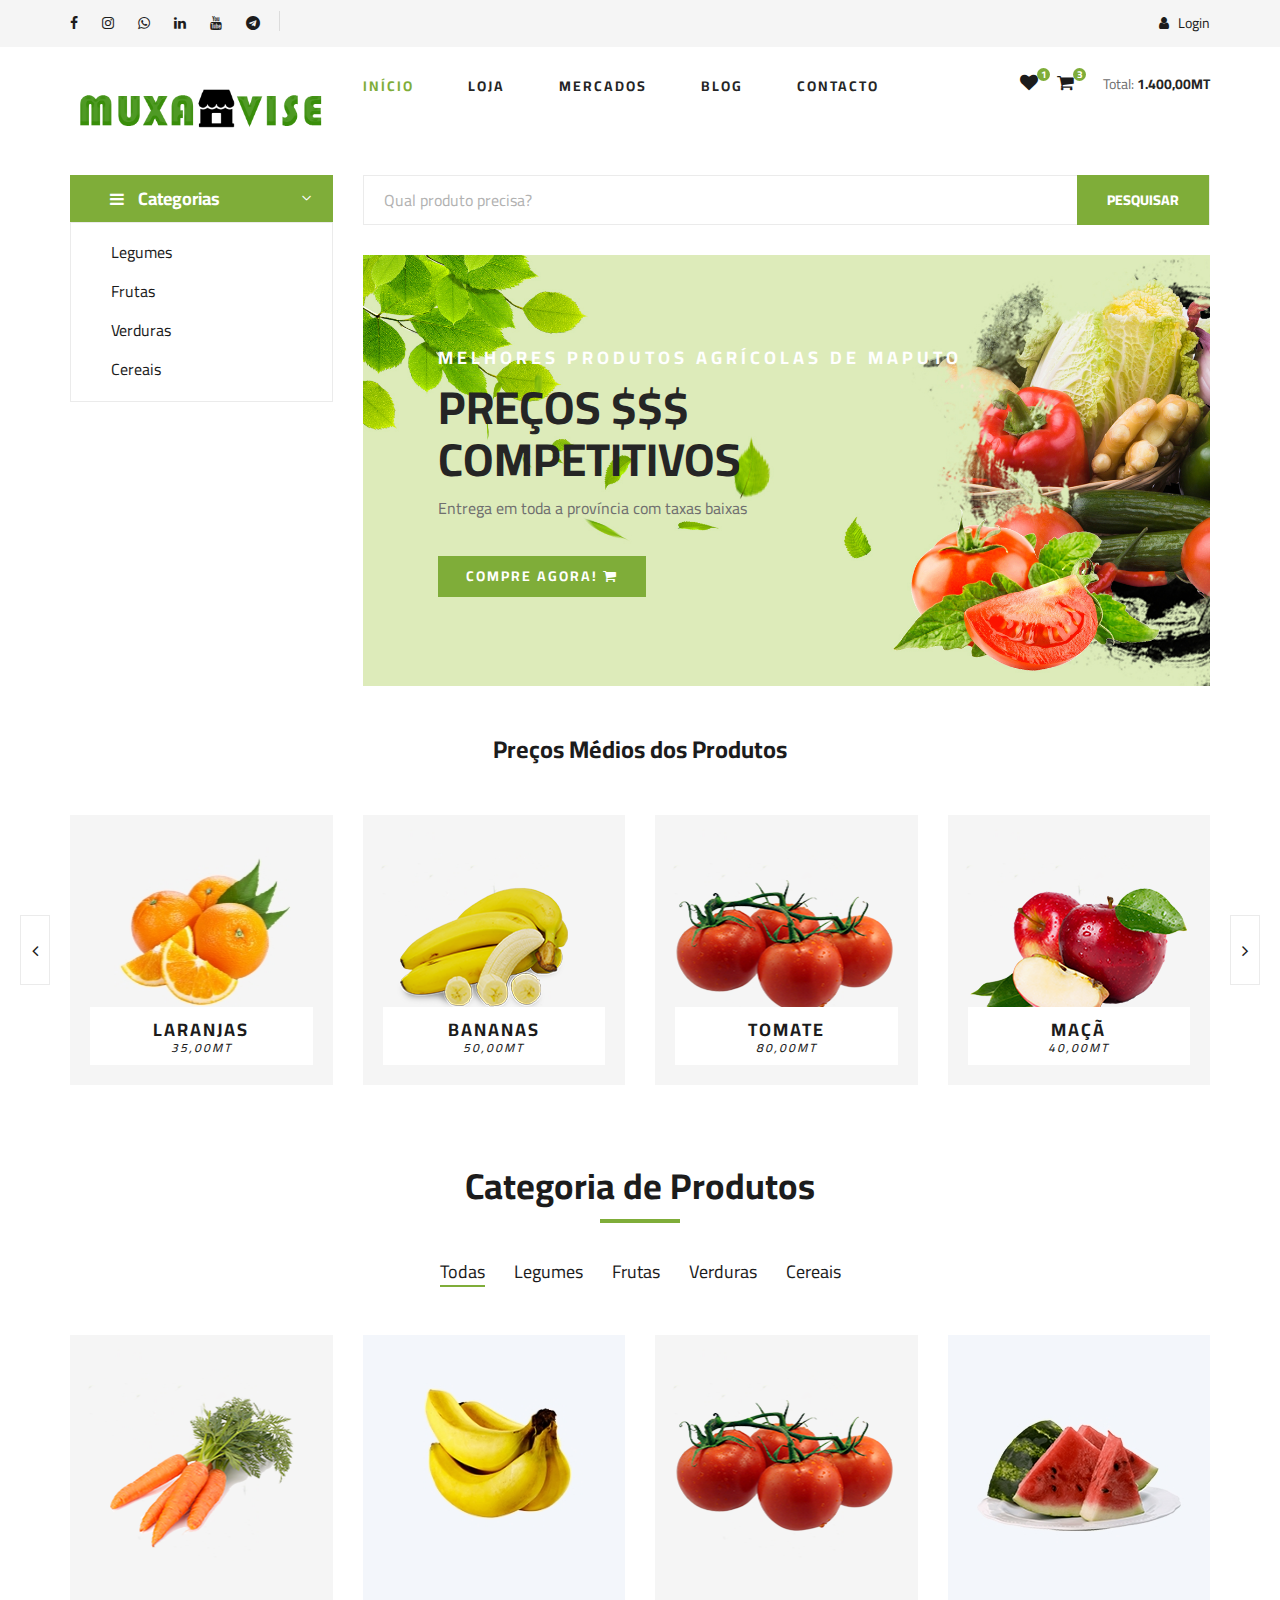
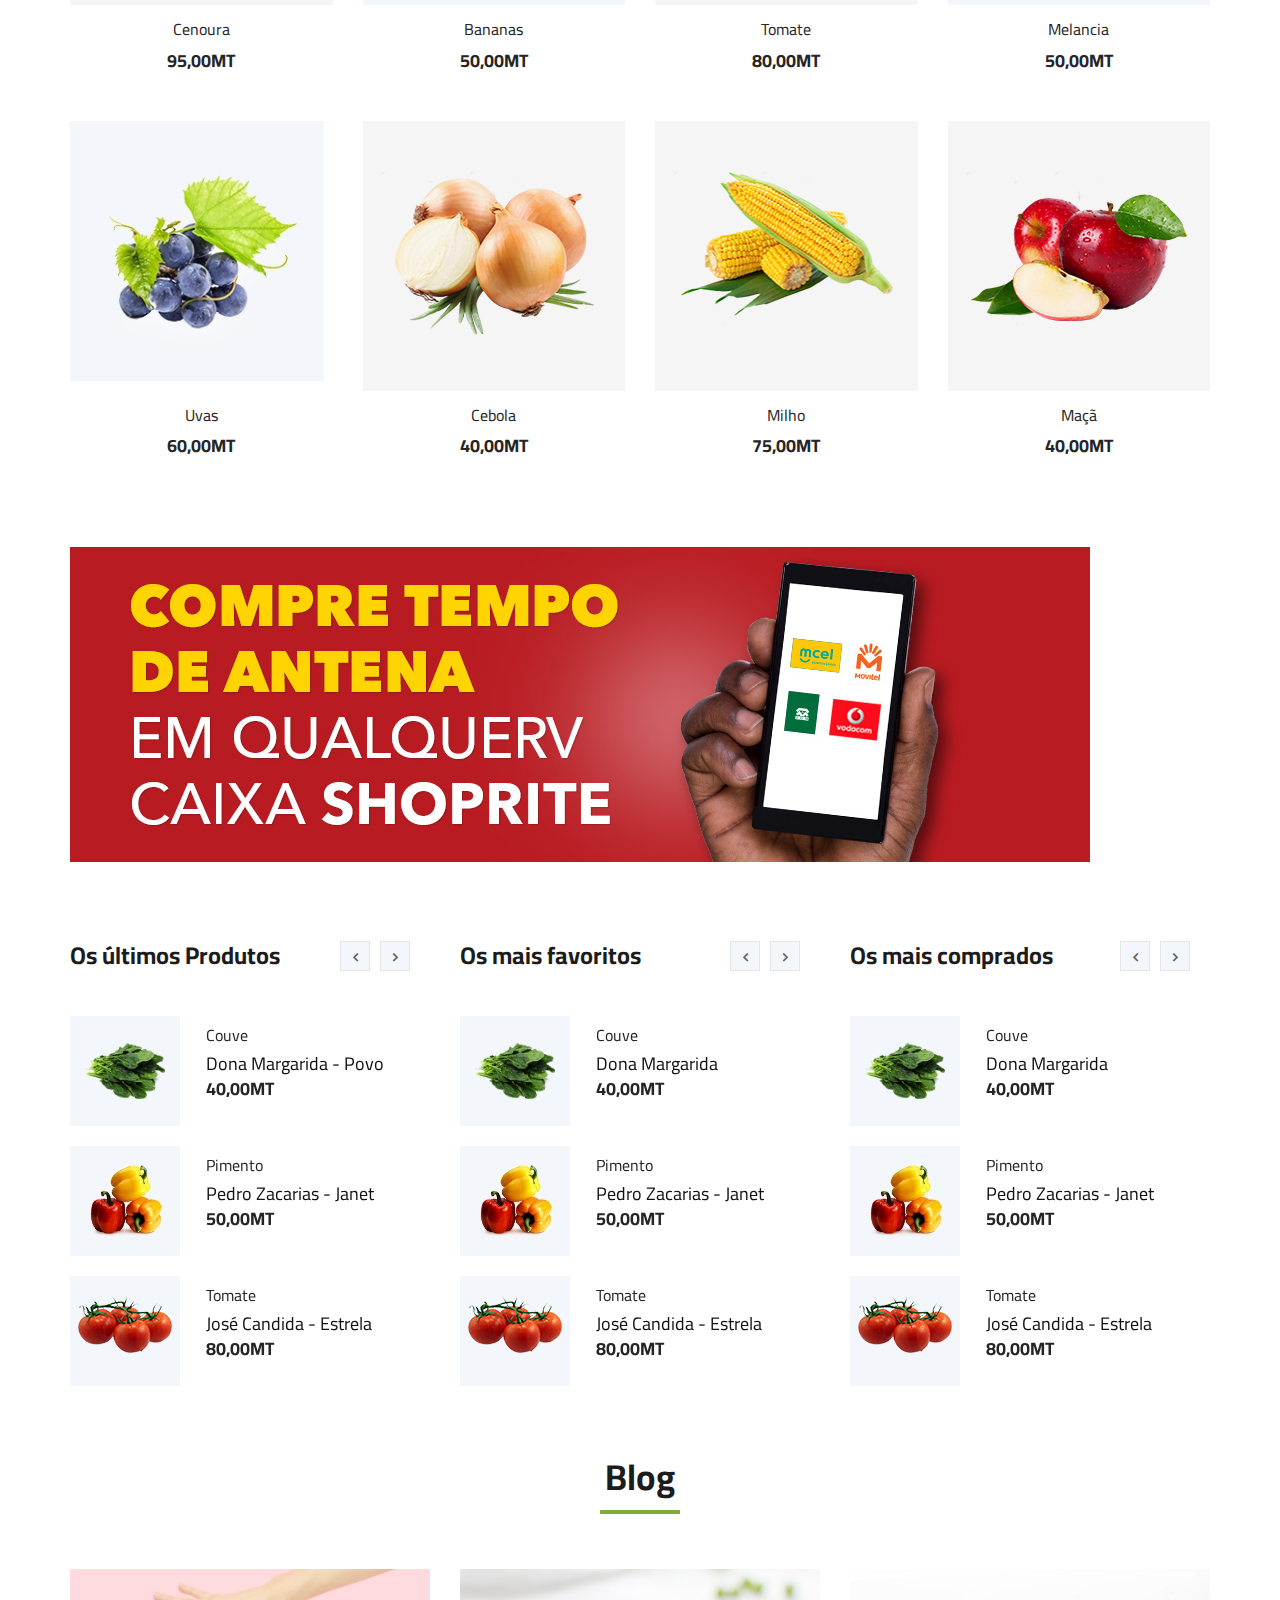
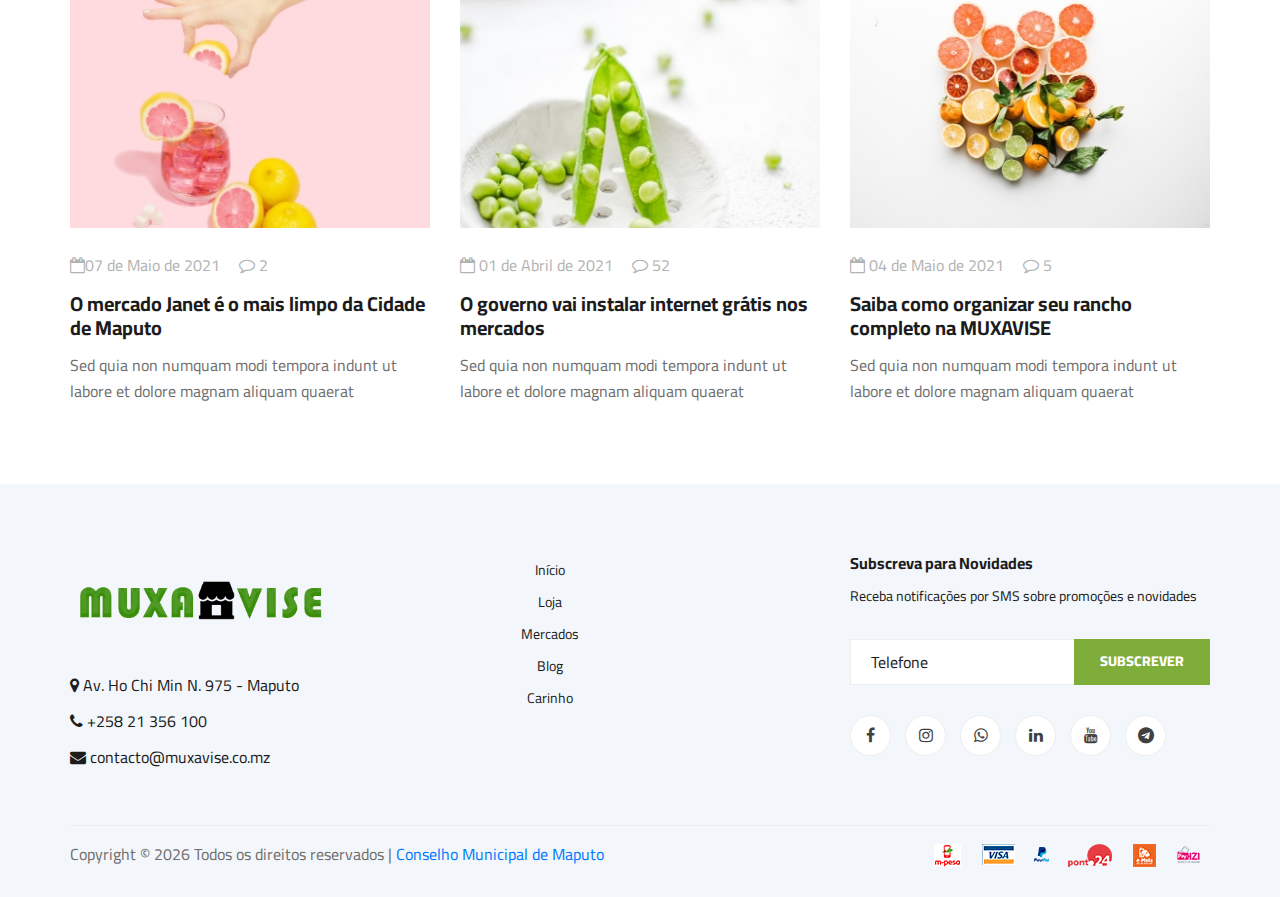
<file: index.html>
<!DOCTYPE html>
<html lang="zxx">

<head>
    <meta charset="UTF-8">
    <meta name="description" content="Ogani Template">
    <meta name="keywords" content="Ogani, unica, creative, html">
    <meta name="viewport" content="width=device-width, initial-scale=1.0">
    <meta http-equiv="X-UA-Compatible" content="ie=edge">
    <title>MUXAVISE</title>
    <!-- Favicon -->
    <link rel="icon" href="img/LOGOFINAL.png">
    <!-- Google Font -->
    <link href="https://fonts.googleapis.com/css2?family=Cairo:wght@200;300;400;600;900&display=swap" rel="stylesheet">

    <!-- Css Styles -->
    <link rel="stylesheet" href="css/bootstrap.min.css" type="text/css">
    <link rel="stylesheet" href="css/font-awesome.min.css" type="text/css">
    <link rel="stylesheet" href="css/elegant-icons.css" type="text/css">
    <link rel="stylesheet" href="css/nice-select.css" type="text/css">
    <link rel="stylesheet" href="css/jquery-ui.min.css" type="text/css">
    <link rel="stylesheet" href="css/owl.carousel.min.css" type="text/css">
    <link rel="stylesheet" href="css/slicknav.min.css" type="text/css">
    <link rel="stylesheet" href="css/style.css" type="text/css">
</head>

<body>
    <!-- Page Preloder -->
    <div id="preloder">
        <div class="loader"></div>
    </div>

    <!-- Humberger Begin -->
    <div class="humberger__menu__overlay"></div>
    <div class="humberger__menu__wrapper">
        <div class="humberger__menu__logo">
            <a href="#"><img src="img/LOGOFINAL.png" alt=""></a>
        </div>
        <div class="humberger__menu__cart">
            <ul>
                <li><a href="#"><i class="fa fa-heart"></i> <span>1</span></a></li>
                <li><a href="#"><i class="fa fa-shopping-bag"></i> <span>3</span></a></li>
            </ul>
            <div class="header__cart__price">Total: <span>1.400,00MT</span></div>
        </div>
        <div class="humberger__menu__widget">

            <div class="header__top__right__auth">
                <a href="login-user.html"><i class="fa fa-user"></i> Login</a>
            </div>
        </div>
        <nav class="humberger__menu__nav mobile-menu">
            <ul>
                <li class="active"><a href="./index.html">Início</a></li>
                <li><a href="./shop-grid.html">Loja</a></li>
                <li><a href="./shop-grid.html">Mercados</a></li>
                <!-- <li><a href="#">Pages</a>
                    <ul class="header__menu__dropdown">
                        <li><a href="./shop-details.html">Shop Details</a></li>
                        <li><a href="./shoping-cart.html">Shoping Cart</a></li>
                        <li><a href="./checkout.html">Check Out</a></li>
                        <li><a href="./blog-details.html">Blog Details</a></li>
                    </ul>
                </li> -->
                <li><a href="./blog.html">Blog</a></li>
                <li><a href="./contact.html">Contacto</a></li>
            </ul>
        </nav>
        <div id="mobile-menu-wrap"></div>
        <div class="header__top__right__social">
            <a href="#"><i class="fa fa-facebook"></i></a>
            <a href="#"><i class="fa fa-instagram"></i></a>
            <a href="#"><i class="fa fa-whatsapp"></i></a>
            <a href="#"><i class="fa fa-linkedin"></i></a>
            <a href="#"><i class="fa fa-youtube"></i></a>
            <a href="#"><i class="fa fa-telegram"></i></a>
        </div>

    </div>
    <!-- Humberger End -->

    <!-- Header Section Begin -->
    <header class="header">
        <div class="header__top">
            <div class="container">
                <div class="row">
                    <div class="col-lg-6 col-md-6">
                        <div class="header__top__left">
                            <div class="header__top__right__social">
                                <a href="#"><i class="fa fa-facebook"></i></a>
                                <a href="#"><i class="fa fa-instagram"></i></a>
                                <a href="#"><i class="fa fa-whatsapp"></i></a>
                                <a href="#"><i class="fa fa-linkedin"></i></a>
                                <a href="#"><i class="fa fa-youtube"></i></a>
                                <a href="#"><i class="fa fa-telegram"></i></a>

                            </div>
                        </div>
                    </div>
                    <div class="col-lg-6 col-md-6">
                        <div class="header__top__right">

                            <div class="header__top__right__auth">
                                <a href="login-user.html"><i class="fa fa-user"></i> Login</a>
                            </div>
                        </div>
                    </div>
                </div>
            </div>
        </div>
        <div class="container">
            <div class="row">
                <div class="col-lg-3">
                    <div class="header__logo">
                        <a href="./index.html"><img src="img/LOGOFINAL.png" alt=""></a>
                    </div>
                </div>
                <div class="col-lg-6">
                    <nav class="header__menu">
                        <ul>
                            <li class="active"><a href="./index.html">Início</a></li>
                            <li><a href="./shop-grid.html">Loja</a></li>
                            <li><a href="./shop-grid.html">Mercados</a></li>
                            <!-- <li><a href="#">Pages</a>
                                <ul class="header__menu__dropdown">
                                    <li><a href="./shop-details.html">Shop Details</a></li>
                                    <li><a href="./shoping-cart.html">Shoping Cart</a></li>
                                    <li><a href="./checkout.html">Check Out</a></li>
                                    <li><a href="./blog-details.html">Blog Details</a></li>
                                </ul>
                            </li> -->
                            <li><a href="./blog.html">Blog</a></li>
                            <li><a href="./contact.html">Contacto</a></li>
                        </ul>
                    </nav>
                </div>
                <div class="col-lg-3">
                    <div class="header__cart">
                        <ul>
                            <li><a href="#"><i class="fa fa-heart"></i> <span>1</span></a></li>
                            <li><a href="#"><i class="fa fa-shopping-cart"></i> <span>3</span></a></li>
                        </ul>
                        <div class="header__cart__price">Total: <span>1.400,00MT</span></div>
                    </div>
                </div>
            </div>
            <div class="humberger__open">
                <i class="fa fa-bars"></i>
            </div>
        </div>
    </header>
    <!-- Header Section End -->

    <!-- Hero Section Begin -->
    <section class="hero">

        <div class="container">
            <div class="row">
                <div class="col-lg-3">
                    <div class="hero__categories">
                        <div class="hero__categories__all">
                            <i class="fa fa-bars"></i>
                            <span>Categorias</span>
                        </div>
                        <ul>
                            <li><a href="#">Legumes</a></li>
                            <li><a href="#">Frutas</a></li>
                            <li><a href="#">Verduras</a></li>
                            <li><a href="#">Cereais</a></li>

                        </ul>
                    </div>
                </div>
                <div class="col-lg-9">
                    <div class="hero__search">
                        <div class="hero__search__form">
                            <form action="#">

                                <input type="text" placeholder="Qual produto precisa?">
                                <button type="submit" class="site-btn">Pesquisar</button>
                            </form>
                        </div>

                    </div>
                    <div class="hero__item set-bg" data-setbg="img/hero/banner2.jpg">
                        <div class="hero__text">
                            <span id="white-color">Melhores Produtos Agrícolas de Maputo</span>
                            <h2>PREÇOS $$$<br />COMPETITIVOS</h2>
                            <p>Entrega em toda a província com taxas baixas</p>
                            <a href="#" class="primary-btn">Compre agora! <i class="fa fa-shopping-cart"></i></a>
                        </div>
                    </div>
                </div>
            </div>
        </div>
    </section>
    <!-- Hero Section End -->

    <!-- Categories Section Begin -->
    <section class="categories">
        <div class="container">
            <div class="row">
                <div class="col-lg-12">
                    <div class="section-title">
                        <h4>Preços Médios dos Produtos</h4>
                    </div>
                </div>
                
                <div class="categories__slider owl-carousel">
                    
                    <div class="col-lg-3">
                        
                            <div class="categories__item set-bg" data-setbg="img/categories/cat-1.jpg">
                                <h5><a href="#">Laranjas<i>35,00MT</i></a></h5>
                                
                            </div>
                        

                    </div>
                    <div class="col-lg-3">
                        <div class="categories__item set-bg" data-setbg="img/categories/cat-banana.png">
                            <h5><a href="#">Bananas<i>50,00MT</i></a></h5>                                             
                        </div>
                    </div>
                    <div class="col-lg-3">
                        <div class="categories__item set-bg" data-setbg="img/categories/cat-tomate.png">
                            <h5><a href="#">Tomate<i>80,00MT</i></a></h5>
                        </div>
                    </div>
                    <div class="col-lg-3">
                        <div class="categories__item set-bg" data-setbg="img/categories/cat-maca.png">
                            <h5><a href="#">Maçã<i>40,00MT</i></a></h5>
                        </div>
                    </div>
                    <div class="col-lg-3">
                        <div class="categories__item set-bg" data-setbg="img/categories/cat-cebola.png">
                            <h5><a href="#">Cebola<i>40,00MT</i></a></h5>
                        </div>
                    </div>
                </div>
            </div>
        </div>
    </section>
    <!-- Categories Section End -->

    <!-- Featured Section Begin -->
    <section class="featured spad">
        <div class="container">
            <div class="row">
                <div class="col-lg-12">
                    <div class="section-title">
                        <h2>Categoria de Produtos</h2>
                    </div>
                    <div class="featured__controls">
                        <ul>
                            <li class="active" data-filter="*">Todas</li>
                            <li data-filter=".oranges">Legumes</li>
                            <li data-filter=".fresh-meat">Frutas</li>
                            <li data-filter=".vegetables">Verduras</li>
                            <li data-filter=".fastfood">Cereais</li>
                        </ul>
                    </div>
                </div>
            </div>
            <div class="row featured__filter">
                <div class="col-lg-3 col-md-4 col-sm-6 mix oranges fresh-meat">
                    <div class="featured__item">
                        <div class="featured__item__pic set-bg" data-setbg="img/featured/feature-cenoura.png">
                            <ul class="featured__item__pic__hover">
                                <li><a href="#"><i class="fa fa-heart"></i></a></li>
                                <li><a href="#"><i class="fa fa-retweet"></i></a></li>
                                <li><a href="#"><i class="fa fa-shopping-cart"></i></a></li>
                            </ul>
                        </div>
                        <div class="featured__item__text">
                            <h6><a href="#">Cenoura</a></h6>
                            <h5>95,00MT</h5>
                        </div>
                    </div>
                </div>
                <div class="col-lg-3 col-md-4 col-sm-6 mix vegetables fastfood">
                    <div class="featured__item">
                        <div class="featured__item__pic set-bg" data-setbg="img/featured/feature-2.jpg">
                            <ul class="featured__item__pic__hover">
                                <li><a href="#"><i class="fa fa-heart"></i></a></li>
                                <li><a href="#"><i class="fa fa-retweet"></i></a></li>
                                <li><a href="#"><i class="fa fa-shopping-cart"></i></a></li>
                            </ul>
                        </div>
                        <div class="featured__item__text">
                            <h6><a href="#">Bananas</a></h6>
                            <h5>50,00MT</h5>
                        </div>
                    </div>
                </div>
                <div class="col-lg-3 col-md-4 col-sm-6 mix vegetables fresh-meat">
                    <div class="featured__item">
                        <div class="featured__item__pic set-bg" data-setbg="img/categories/cat-tomate.png">
                            <ul class="featured__item__pic__hover">
                                <li><a href="#"><i class="fa fa-heart"></i></a></li>
                                <li><a href="#"><i class="fa fa-retweet"></i></a></li>
                                <li><a href="#"><i class="fa fa-shopping-cart"></i></a></li>
                            </ul>
                        </div>
                        <div class="featured__item__text">
                            <h6><a href="#">Tomate</a></h6>
                            <h5>80,00MT</h5>
                        </div>
                    </div>
                </div>
                <div class="col-lg-3 col-md-4 col-sm-6 mix fastfood oranges">
                    <div class="featured__item">
                        <div class="featured__item__pic set-bg" data-setbg="img/featured/feature-4.jpg">
                            <ul class="featured__item__pic__hover">
                                <li><a href="#"><i class="fa fa-heart"></i></a></li>
                                <li><a href="#"><i class="fa fa-retweet"></i></a></li>
                                <li><a href="#"><i class="fa fa-shopping-cart"></i></a></li>
                            </ul>
                        </div>
                        <div class="featured__item__text">
                            <h6><a href="#">Melancia</a></h6>
                            <h5>50,00MT</h5>
                        </div>
                    </div>
                </div>
                <div class="col-lg-3 col-md-4 col-sm-6 mix fresh-meat vegetables">
                    <div class="featured__item">
                        <div class="featured__item__pic set-bg" data-setbg="img/featured/feature-5.jpg">
                            <ul class="featured__item__pic__hover">
                                <li><a href="#"><i class="fa fa-heart"></i></a></li>
                                <li><a href="#"><i class="fa fa-retweet"></i></a></li>
                                <li><a href="#"><i class="fa fa-shopping-cart"></i></a></li>
                            </ul>
                        </div>
                        <div class="featured__item__text">
                            <h6><a href="#">Uvas</a></h6>
                            <h5>60,00MT</h5>
                        </div>
                    </div>
                </div>
                <div class="col-lg-3 col-md-4 col-sm-6 mix oranges fastfood">
                    <div class="featured__item">
                        <div class="featured__item__pic set-bg" data-setbg="img/categories/cat-cebola.png">
                            <ul class="featured__item__pic__hover">
                                <li><a href="#"><i class="fa fa-heart"></i></a></li>
                                <li><a href="#"><i class="fa fa-retweet"></i></a></li>
                                <li><a href="#"><i class="fa fa-shopping-cart"></i></a></li>
                            </ul>
                        </div>
                        <div class="featured__item__text">
                            <h6><a href="#">Cebola</a></h6>
                            <h5>40,00MT</h5>
                        </div>
                    </div>
                </div>
                <div class="col-lg-3 col-md-4 col-sm-6 mix fresh-meat vegetables">
                    <div class="featured__item">
                        <div class="featured__item__pic set-bg" data-setbg="img/featured/feature-milho.png">
                            <ul class="featured__item__pic__hover">
                                <li><a href="#"><i class="fa fa-heart"></i></a></li>
                                <li><a href="#"><i class="fa fa-retweet"></i></a></li>
                                <li><a href="#"><i class="fa fa-shopping-cart"></i></a></li>
                            </ul>
                        </div>
                        <div class="featured__item__text">
                            <h6><a href="#">Milho</a></h6>
                            <h5>75,00MT</h5>
                        </div>
                    </div>
                </div>
                <div class="col-lg-3 col-md-4 col-sm-6 mix fastfood vegetables">
                    <div class="featured__item">
                        <div class="featured__item__pic set-bg" data-setbg="img/categories/cat-maca.png">
                            <ul class="featured__item__pic__hover">
                                <li><a href="#"><i class="fa fa-heart"></i></a></li>
                                <li><a href="#"><i class="fa fa-retweet"></i></a></li>
                                <li><a href="#"><i class="fa fa-shopping-cart"></i></a></li>
                            </ul>
                        </div>
                        <div class="featured__item__text">
                            <h6><a href="#">Maçã</a></h6>
                            <h5>40,00MT</h5>
                        </div>
                    </div>
                </div>
            </div>
        </div>
    </section>
    <!-- Featured Section End -->

    <!-- Banner Begin -->
    <div class="banner">
        <div class="container">
            <div class="row">
                <!-- <div class="col-lg-12 col-md-12 col-sm-12">
                    <div class="banner__pic">
                        <img src="img/banner/shoprite banner.jpg" alt="">
                    </div>
                </div> -->
                <div class="col-lg-12">
                    <div class="banner__pic">
                        <img src="img/banner/shoprite-banner1.jpg" alt="">
                    </div>
                </div>
            </div>
        </div>
    </div>
    <!-- Banner End -->

    <!-- Latest Product Section Begin -->
    <section class="latest-product spad">
        <div class="container">
            <div class="row">
                <div class="col-lg-4 col-md-6">
                    <div class="latest-product__text">
                        <h4>Os últimos Produtos</h4>
                        <div class="latest-product__slider owl-carousel">
                            <div class="latest-prdouct__slider__item">
                                <a href="#" class="latest-product__item">
                                    <div class="latest-product__item__pic">
                                        <img src="img/latest-product/lp-1.jpg" alt="">
                                    </div>
                                    <div class="latest-product__item__text">
                                        <h6>Couve</h6>
                                        <h5>Dona Margarida - Povo</h5>
                                        <span>40,00MT</span>
                                    </div>
                                </a>
                                <a href="#" class="latest-product__item">
                                    <div class="latest-product__item__pic">
                                        <img src="img/latest-product/lp-2.jpg" alt="">
                                    </div>
                                    <div class="latest-product__item__text">
                                        <h6>Pimento</h6>
                                        <h5>Pedro Zacarias - Janet</h5>
                                        <span>50,00MT</span>
                                    </div>
                                </a>
                                <a href="#" class="latest-product__item">
                                    <div class="latest-product__item__pic">
                                        <img src="img/latest-product/lp-3.png" alt="">
                                    </div>
                                    <div class="latest-product__item__text">
                                        <h6>Tomate</h6>
                                        <h5>José Candida - Estrela</h5>
                                        <span>80,00MT</span>
                                    </div>
                                </a>
                            </div>
                            <div class="latest-prdouct__slider__item">
                                <a href="#" class="latest-product__item">
                                    <div class="latest-product__item__pic">
                                        <img src="img/latest-product/lp-1.jpg" alt="">
                                    </div>
                                    <div class="latest-product__item__text">
                                        <h6>Couve</h6>
                                        <h5>Dona Margarida</h5>
                                        <span>40,00MT</span>
                                    </div>
                                </a>
                                <a href="#" class="latest-product__item">
                                    <div class="latest-product__item__pic">
                                        <img src="img/latest-product/lp-2.jpg" alt="">
                                    </div>
                                    <div class="latest-product__item__text">
                                        <h6>Pimento</h6>
                                        <h5>Pedro Zacarias - Janet</h5>
                                        <span>50,00MT</span>
                                    </div>
                                </a>
                                <a href="#" class="latest-product__item">
                                    <div class="latest-product__item__pic">
                                        <img src="img/latest-product/lp-3.png" alt="">
                                    </div>
                                    <div class="latest-product__item__text">
                                        <h6>Tomate</h6>
                                        <h5>José Candida - Estrela</h5>
                                        <span>80,00MT</span>
                                    </div>
                                </a>
                            </div>
                        </div>
                    </div>
                </div>
                <div class="col-lg-4 col-md-6">
                    <div class="latest-product__text">
                        <h4>Os mais favoritos</h4>
                        <div class="latest-product__slider owl-carousel">
                            <div class="latest-prdouct__slider__item">
                                <a href="#" class="latest-product__item">
                                    <div class="latest-product__item__pic">
                                        <img src="img/latest-product/lp-1.jpg" alt="">
                                    </div>
                                    <div class="latest-product__item__text">
                                        <h6>Couve</h6>
                                        <h5>Dona Margarida</h5>
                                        <span>40,00MT</span>
                                    </div>
                                </a>
                                <a href="#" class="latest-product__item">
                                    <div class="latest-product__item__pic">
                                        <img src="img/latest-product/lp-2.jpg" alt="">
                                    </div>
                                    <div class="latest-product__item__text">
                                        <h6>Pimento</h6>
                                        <h5>Pedro Zacarias - Janet</h5>
                                        <span>50,00MT</span>
                                    </div>
                                </a>
                                <a href="#" class="latest-product__item">
                                    <div class="latest-product__item__pic">
                                        <img src="img/latest-product/lp-3.png" alt="">
                                    </div>
                                    <div class="latest-product__item__text">
                                        <h6>Tomate</h6>
                                        <h5>José Candida - Estrela</h5>
                                        <span>80,00MT</span>
                                    </div>
                                </a>
                            </div>
                            <div class="latest-prdouct__slider__item">
                                <a href="#" class="latest-product__item">
                                    <div class="latest-product__item__pic">
                                        <img src="img/latest-product/lp-1.jpg" alt="">
                                    </div>
                                    <div class="latest-product__item__text">
                                        <h6>Couve</h6>
                                        <h5>Dona Margarida</h5>
                                        <span>40,00MT</span>
                                    </div>
                                </a>
                                <a href="#" class="latest-product__item">
                                    <div class="latest-product__item__pic">
                                        <img src="img/latest-product/lp-2.jpg" alt="">
                                    </div>
                                    <div class="latest-product__item__text">
                                        <h6>Pimento</h6>
                                        <h5>Pedro Zacarias - Janet</h5>
                                        <span>50,00MT</span>
                                    </div>
                                </a>
                                <a href="#" class="latest-product__item">
                                    <div class="latest-product__item__pic">
                                        <img src="img/latest-product/lp-3.png" alt="">
                                    </div>
                                    <div class="latest-product__item__text">
                                        <h6>Tomate</h6>
                                        <h5>José Candida - Estrela</h5>
                                        <span>80,00MT</span>
                                    </div>
                                </a>
                            </div>
                        </div>
                    </div>
                </div>
                <div class="col-lg-4 col-md-6">
                    <div class="latest-product__text">
                        <h4>Os mais comprados</h4>
                        <div class="latest-product__slider owl-carousel">
                            <div class="latest-prdouct__slider__item">
                               
                                <a href="#" class="latest-product__item">
                                    <div class="latest-product__item__pic">
                                        <img src="img/latest-product/lp-1.jpg" alt="">
                                    </div>
                                    <div class="latest-product__item__text">
                                        <h6>Couve</h6>
                                        <h5>Dona Margarida</h5>
                                        <span>40,00MT</span>
                                    </div>
                                </a>
                                <a href="#" class="latest-product__item">
                                    <div class="latest-product__item__pic">
                                        <img src="img/latest-product/lp-2.jpg" alt="">
                                    </div>
                                    <div class="latest-product__item__text">
                                        <h6>Pimento</h6>
                                        <h5>Pedro Zacarias - Janet</h5>
                                        <span>50,00MT</span>
                                    </div>
                                </a>
                                <a href="#" class="latest-product__item">
                                    <div class="latest-product__item__pic">
                                        <img src="img/latest-product/lp-3.png" alt="">
                                    </div>
                                    <div class="latest-product__item__text">
                                        <h6>Tomate</h6>
                                        <h5>José Candida - Estrela</h5>
                                        <span>80,00MT</span>
                                    </div>
                                </a>
                            </div>
                            <div class="latest-prdouct__slider__item">
                                
                                <a href="#" class="latest-product__item">
                                    <div class="latest-product__item__pic">
                                        <img src="img/latest-product/lp-1.jpg" alt="">
                                    </div>
                                    <div class="latest-product__item__text">
                                        <h6>Couve</h6>
                                        <h5>Dona Margarida</h5>
                                        <span>40,00MT</span>
                                    </div>
                                </a>
                                <a href="#" class="latest-product__item">
                                    <div class="latest-product__item__pic">
                                        <img src="img/latest-product/lp-2.jpg" alt="">
                                    </div>
                                    <div class="latest-product__item__text">
                                        <h6>Pimento</h6>
                                        <h5>Pedro Zacarias - Janet</h5>
                                        <span>50,00MT</span>
                                    </div>
                                </a>
                                <a href="#" class="latest-product__item">
                                    <div class="latest-product__item__pic">
                                        <img src="img/latest-product/lp-3.png" alt="">
                                    </div>
                                    <div class="latest-product__item__text">
                                        <h6>Tomate</h6>
                                        <h5>José Candida - Estrela</h5>
                                        <span>80,00MT</span>
                                    </div>
                                </a>
                            </div>
                        </div>
                    </div>
                </div>
            </div>
        </div>
    </section>
    <!-- Latest Product Section End -->

    <!-- Blog Section Begin -->
    <section class="from-blog spad">
        <div class="container">
            <div class="row">
                <div class="col-lg-12">
                    <div class="section-title from-blog__title">
                        <h2>Blog</h2>
                    </div>
                </div>
            </div>
            <div class="row">
                <div class="col-lg-4 col-md-4 col-sm-6">
                    <div class="blog__item">
                        <div class="blog__item__pic">
                            <img src="img/blog/blog-1.jpg" alt="">
                        </div>
                        <div class="blog__item__text">
                            <ul>
                                <li><i class="fa fa-calendar-o"></i>07 de Maio de 2021</li>
                                <li><i class="fa fa-comment-o"></i> 2</li>
                            </ul>
                            <h5><a href="#">O mercado Janet é o mais limpo da Cidade de Maputo</a></h5>
                            <p>Sed quia non numquam modi tempora indunt ut labore et dolore magnam aliquam quaerat </p>
                        </div>
                    </div>
                </div>
                <div class="col-lg-4 col-md-4 col-sm-6">
                    <div class="blog__item">
                        <div class="blog__item__pic">
                            <img src="img/blog/blog-2.jpg" alt="">
                        </div>
                        <div class="blog__item__text">
                            <ul>
                                <li><i class="fa fa-calendar-o"></i> 01 de Abril de 2021</li>
                                <li><i class="fa fa-comment-o"></i> 52</li>
                            </ul>
                            <h5><a href="#">O governo vai instalar internet grátis nos mercados</a></h5>
                            <p>Sed quia non numquam modi tempora indunt ut labore et dolore magnam aliquam quaerat </p>
                        </div>
                    </div>
                </div>
                <div class="col-lg-4 col-md-4 col-sm-6">
                    <div class="blog__item">
                        <div class="blog__item__pic">
                            <img src="img/blog/blog-3.jpg" alt="">
                        </div>
                        <div class="blog__item__text">
                            <ul>
                                <li><i class="fa fa-calendar-o"></i> 04 de Maio de 2021</li>
                                <li><i class="fa fa-comment-o"></i> 5</li>
                            </ul>
                            <h5><a href="#">Saiba como organizar seu rancho completo na MUXAVISE</a></h5>
                            <p>Sed quia non numquam modi tempora indunt ut labore et dolore magnam aliquam quaerat </p>
                        </div>
                    </div>
                </div>
            </div>
        </div>
    </section>
    <!-- Blog Section End -->

    <!-- Footer Section Begin -->
    <footer class="footer spad">
        <div class="container">
            <div class="row">
                <div class="col-lg-3 col-md-6 col-sm-6">
                    <div class="footer__about">
                        <div class="footer__about__logo">
                            <a href="./index.html"><img src="img/LOGOFINAL.png" alt=""></a>
                        </div>
                        <ul>
                            <li ><i class="fa fa-map-marker"></i> Av. Ho Chi Min N. 975 - Maputo</li>
                            <li ><i class="fa fa-phone"></i> +258 21 356 100</li>
                            <li ><i class="fa fa-envelope"></i> contacto@muxavise.co.mz</li>
                        </ul>
                    </div>
                </div>
                <div class="col-lg-4 col-md-6 col-sm-6 offset-lg-1">
                    <div class="footer__widget">
                        
                        <ul class="text-center">
                            <li ><a href="#">Início</a></li>
                            <li><a href="#">Loja</a></li>
                            <li><a href="#">Mercados</a></li>
                            <li><a href="#">Blog</a></li>
                            <li><a href="#">Carinho</a></li>
                            
                        </ul>
                       
                    </div>
                </div>
                <div class="col-lg-4 col-md-12">
                    <div class="footer__widget">
                        <h6>Subscreva para Novidades</h6>
                        <p>Receba notificações por SMS sobre promoções e novidades</p>
                        <form action="#">
                            <input type="tel" placeholder="Telefone">
                            <button type="submit" class="site-btn">Subscrever</button>
                        </form>
                        <div class="footer__widget__social">
                            <a href="#"><i class="fa fa-facebook"></i></a>
                            <a href="#"><i class="fa fa-instagram"></i></a>
                            <a href="#"><i class="fa fa-whatsapp"></i></a>
                            <a href="#"><i class="fa fa-linkedin"></i></a>
                            <a href="#"><i class="fa fa-youtube"></i></a>
                            <a href="#"><i class="fa fa-telegram"></i></a>
                        </div>
                    </div>
                </div>
            </div>
            <div class="row">
                <div class="col-lg-12">
                    <div class="footer__copyright">
                        <div class="footer__copyright__text">
                            <p>
                                <!-- Link back to Colorlib can't be removed. Template is licensed under CC BY 3.0. -->
                                Copyright &copy;
                                <script>document.write(new Date().getFullYear());</script> Todos os direitos reservados | <a
                                    href="https://cmmaputo.gov.mz" target="_blank"> Conselho Municipal de Maputo</a>
                                <!-- Link back to Colorlib can't be removed. Template is licensed under CC BY 3.0. -->
                            </p>
                        </div>
                        <div class="footer__copyright__payment"><img src="img/payment-item2.png" alt=""></div>
                    </div>
                </div>
            </div>
        </div>
    </footer>
    <!-- Footer Section End -->

    <!-- Js Plugins -->
    <script src="js/jquery-3.3.1.min.js"></script>
    <script src="js/bootstrap.min.js"></script>
    <script src="js/jquery.nice-select.min.js"></script>
    <script src="js/jquery-ui.min.js"></script>
    <script src="js/jquery.slicknav.js"></script>
    <script src="js/mixitup.min.js"></script>
    <script src="js/owl.carousel.min.js"></script>
    <script src="js/main.js"></script>



</body>

</html>
</file>
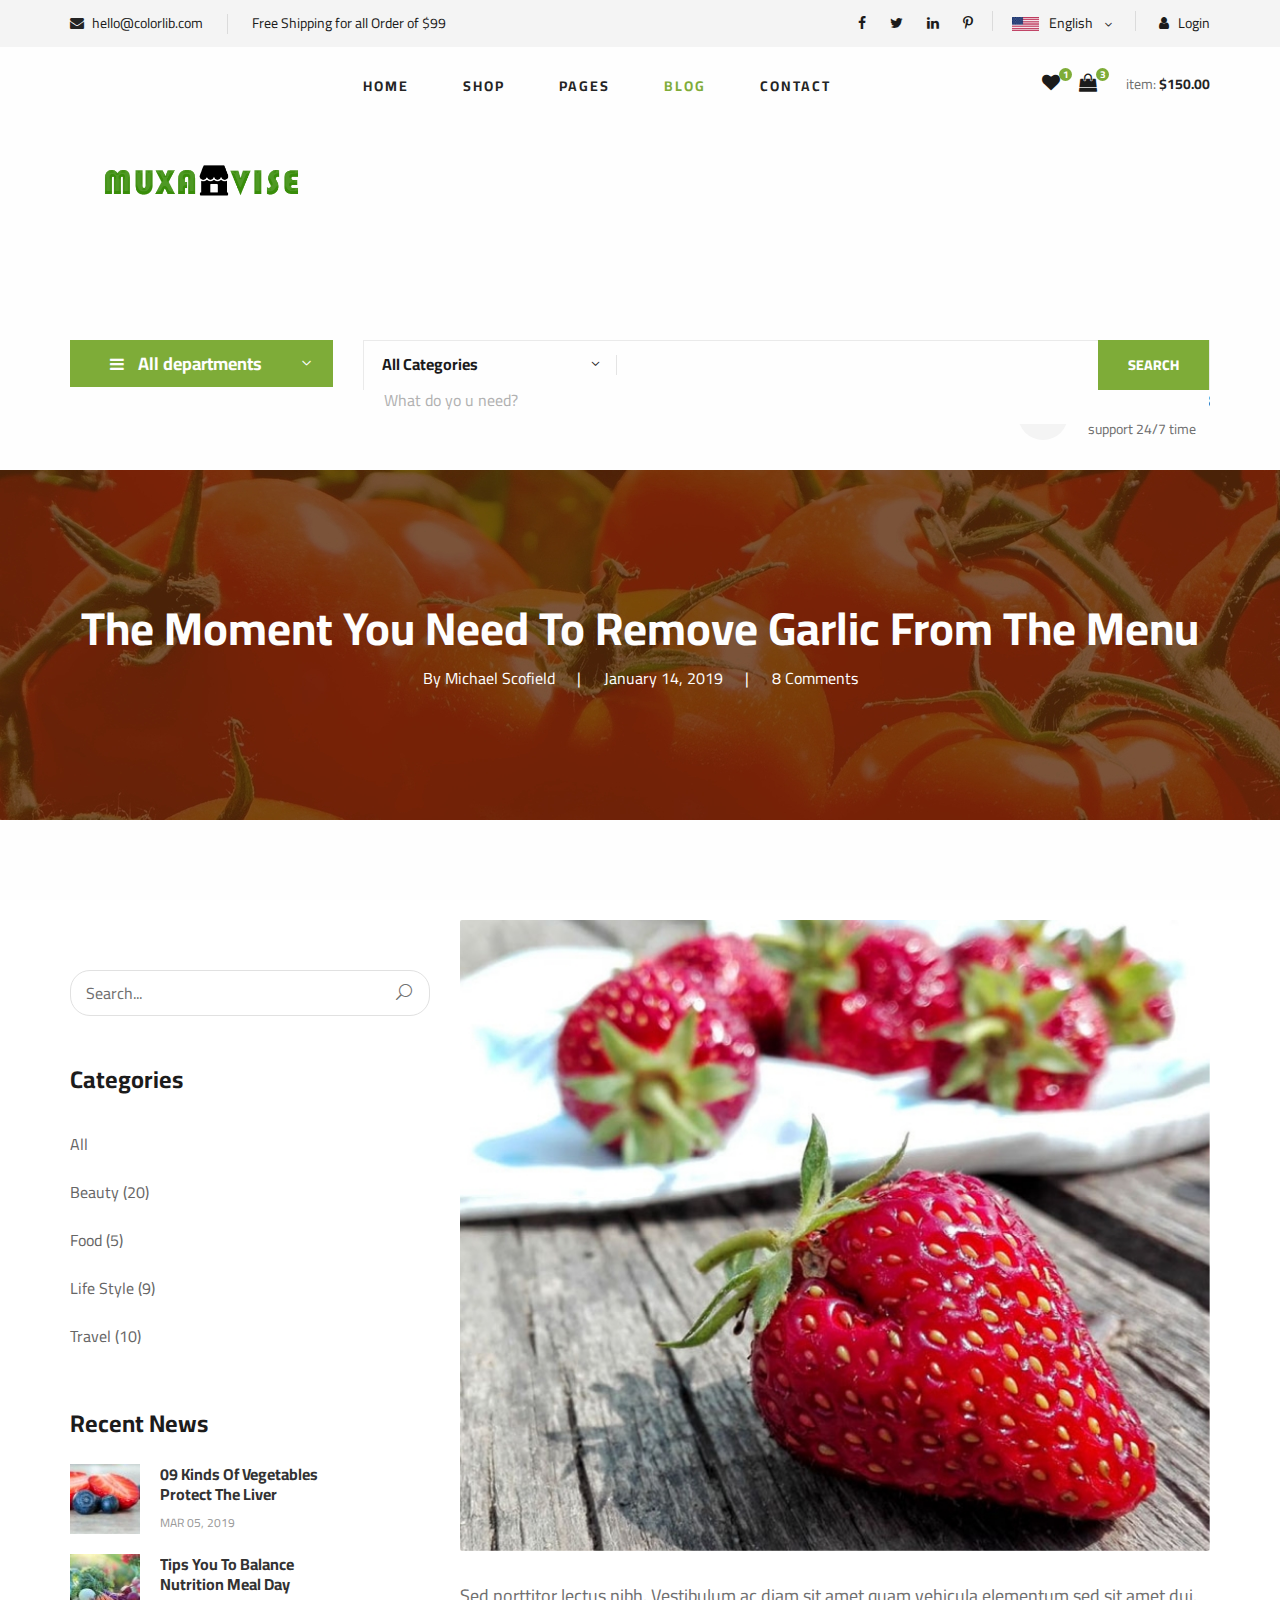
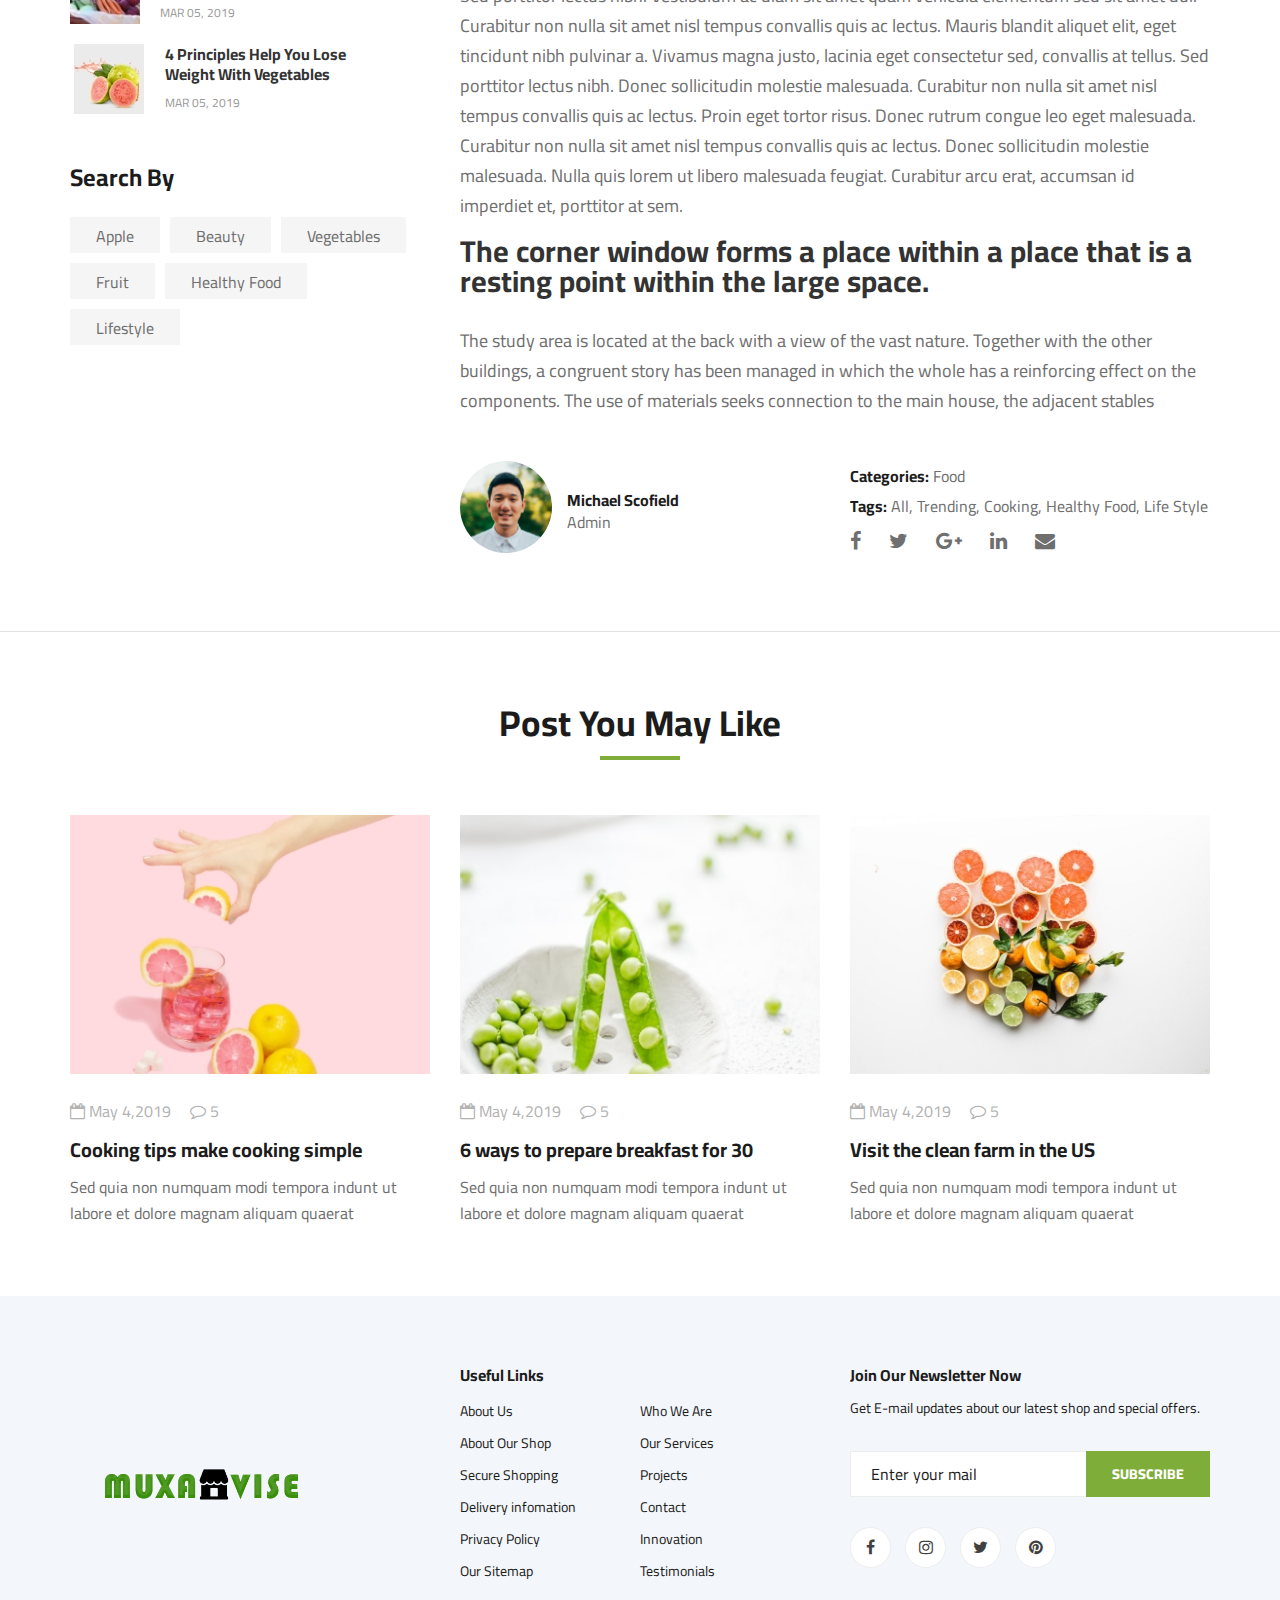
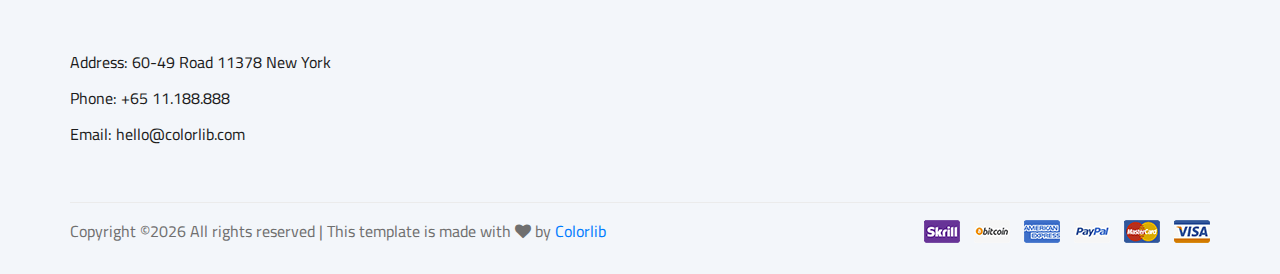
<file: blog-details.html>
<!DOCTYPE html>
<html lang="zxx">

<head>
    <meta charset="UTF-8">
    <meta name="description" content="Ogani Template">
    <meta name="keywords" content="Ogani, unica, creative, html">
    <meta name="viewport" content="width=device-width, initial-scale=1.0">
    <meta http-equiv="X-UA-Compatible" content="ie=edge">
    <title>Ogani | Template</title>

    <!-- Google Font -->
    <link href="https://fonts.googleapis.com/css2?family=Cairo:wght@200;300;400;600;900&display=swap" rel="stylesheet">

    <!-- Css Styles -->
    <link rel="stylesheet" href="css/bootstrap.min.css" type="text/css">
    <link rel="stylesheet" href="css/font-awesome.min.css" type="text/css">
    <link rel="stylesheet" href="css/elegant-icons.css" type="text/css">
    <link rel="stylesheet" href="css/nice-select.css" type="text/css">
    <link rel="stylesheet" href="css/jquery-ui.min.css" type="text/css">
    <link rel="stylesheet" href="css/owl.carousel.min.css" type="text/css">
    <link rel="stylesheet" href="css/slicknav.min.css" type="text/css">
    <link rel="stylesheet" href="css/style.css" type="text/css">
</head>

<body>
    <!-- Page Preloder -->
    <div id="preloder">
        <div class="loader"></div>
    </div>

    <!-- Humberger Begin -->
    <div class="humberger__menu__overlay"></div>
    <div class="humberger__menu__wrapper">
        <div class="humberger__menu__logo">
            <a href="#"><img src="img/logo.png" alt=""></a>
        </div>
        <div class="humberger__menu__cart">
            <ul>
                <li><a href="#"><i class="fa fa-heart"></i> <span>1</span></a></li>
                <li><a href="#"><i class="fa fa-shopping-bag"></i> <span>3</span></a></li>
            </ul>
            <div class="header__cart__price">item: <span>$150.00</span></div>
        </div>
        <div class="humberger__menu__widget">
            <div class="header__top__right__language">
                <img src="img/language.png" alt="">
                <div>English</div>
                <span class="arrow_carrot-down"></span>
                <ul>
                    <li><a href="#">Spanis</a></li>
                    <li><a href="#">English</a></li>
                </ul>
            </div>
            <div class="header__top__right__auth">
                <a href="#"><i class="fa fa-user"></i> Login</a>
            </div>
        </div>
        <nav class="humberger__menu__nav mobile-menu">
            <ul>
                <li class="active"><a href="./index.html">Home</a></li>
                <li><a href="./shop-grid.html">Shop</a></li>
                <li><a href="#">Pages</a>
                    <ul class="header__menu__dropdown">
                        <li><a href="./shop-details.html">Shop Details</a></li>
                        <li><a href="./shoping-cart.html">Shoping Cart</a></li>
                        <li><a href="./checkout.html">Check Out</a></li>
                        <li><a href="./blog-details.html">Blog Details</a></li>
                    </ul>
                </li>
                <li><a href="./blog.html">Blog</a></li>
                <li><a href="./contact.html">Contact</a></li>
            </ul>
        </nav>
        <div id="mobile-menu-wrap"></div>
        <div class="header__top__right__social">
            <a href="#"><i class="fa fa-facebook"></i></a>
            <a href="#"><i class="fa fa-twitter"></i></a>
            <a href="#"><i class="fa fa-linkedin"></i></a>
            <a href="#"><i class="fa fa-pinterest-p"></i></a>
        </div>
        <div class="humberger__menu__contact">
            <ul>
                <li><i class="fa fa-envelope"></i> hello@colorlib.com</li>
                <li>Free Shipping for all Order of $99</li>
            </ul>
        </div>
    </div>
    <!-- Humberger End -->

    <!-- Header Section Begin -->
    <header class="header">
        <div class="header__top">
            <div class="container">
                <div class="row">
                    <div class="col-lg-6">
                        <div class="header__top__left">
                            <ul>
                                <li><i class="fa fa-envelope"></i> hello@colorlib.com</li>
                                <li>Free Shipping for all Order of $99</li>
                            </ul>
                        </div>
                    </div>
                    <div class="col-lg-6">
                        <div class="header__top__right">
                            <div class="header__top__right__social">
                                <a href="#"><i class="fa fa-facebook"></i></a>
                                <a href="#"><i class="fa fa-twitter"></i></a>
                                <a href="#"><i class="fa fa-linkedin"></i></a>
                                <a href="#"><i class="fa fa-pinterest-p"></i></a>
                            </div>
                            <div class="header__top__right__language">
                                <img src="img/language.png" alt="">
                                <div>English</div>
                                <span class="arrow_carrot-down"></span>
                                <ul>
                                    <li><a href="#">Spanis</a></li>
                                    <li><a href="#">English</a></li>
                                </ul>
                            </div>
                            <div class="header__top__right__auth">
                                <a href="#"><i class="fa fa-user"></i> Login</a>
                            </div>
                        </div>
                    </div>
                </div>
            </div>
        </div>
        <div class="container">
            <div class="row">
                <div class="col-lg-3">
                    <div class="header__logo">
                        <a href="./index.html"><img src="img/logo.png" alt=""></a>
                    </div>
                </div>
                <div class="col-lg-6">
                    <nav class="header__menu">
                        <ul>
                            <li><a href="./index.html">Home</a></li>
                            <li><a href="./shop-grid.html">Shop</a></li>
                            <li><a href="#">Pages</a>
                                <ul class="header__menu__dropdown">
                                    <li><a href="./shop-details.html">Shop Details</a></li>
                                    <li><a href="./shoping-cart.html">Shoping Cart</a></li>
                                    <li><a href="./checkout.html">Check Out</a></li>
                                    <li><a href="./blog-details.html">Blog Details</a></li>
                                </ul>
                            </li>
                            <li class="active"><a href="./blog.html">Blog</a></li>
                            <li><a href="./contact.html">Contact</a></li>
                        </ul>
                    </nav>
                </div>
                <div class="col-lg-3">
                    <div class="header__cart">
                        <ul>
                            <li><a href="#"><i class="fa fa-heart"></i> <span>1</span></a></li>
                            <li><a href="#"><i class="fa fa-shopping-bag"></i> <span>3</span></a></li>
                        </ul>
                        <div class="header__cart__price">item: <span>$150.00</span></div>
                    </div>
                </div>
            </div>
            <div class="humberger__open">
                <i class="fa fa-bars"></i>
            </div>
        </div>
    </header>
    <!-- Header Section End -->

    <!-- Hero Section Begin -->
    <section class="hero hero-normal">
        <div class="container">
            <div class="row">
                <div class="col-lg-3">
                    <div class="hero__categories">
                        <div class="hero__categories__all">
                            <i class="fa fa-bars"></i>
                            <span>All departments</span>
                        </div>
                        <ul>
                            <li><a href="#">Fresh Meat</a></li>
                            <li><a href="#">Vegetables</a></li>
                            <li><a href="#">Fruit & Nut Gifts</a></li>
                            <li><a href="#">Fresh Berries</a></li>
                            <li><a href="#">Ocean Foods</a></li>
                            <li><a href="#">Butter & Eggs</a></li>
                            <li><a href="#">Fastfood</a></li>
                            <li><a href="#">Fresh Onion</a></li>
                            <li><a href="#">Papayaya & Crisps</a></li>
                            <li><a href="#">Oatmeal</a></li>
                            <li><a href="#">Fresh Bananas</a></li>
                        </ul>
                    </div>
                </div>
                <div class="col-lg-9">
                    <div class="hero__search">
                        <div class="hero__search__form">
                            <form action="#">
                                <div class="hero__search__categories">
                                    All Categories
                                    <span class="arrow_carrot-down"></span>
                                </div>
                                <input type="text" placeholder="What do yo u need?">
                                <button type="submit" class="site-btn">SEARCH</button>
                            </form>
                        </div>
                        <div class="hero__search__phone">
                            <div class="hero__search__phone__icon">
                                <i class="fa fa-phone"></i>
                            </div>
                            <div class="hero__search__phone__text">
                                <h5>+65 11.188.888</h5>
                                <span>support 24/7 time</span>
                            </div>
                        </div>
                    </div>
                </div>
            </div>
        </div>
    </section>
    <!-- Hero Section End -->

    <!-- Blog Details Hero Begin -->
    <section class="blog-details-hero set-bg" data-setbg="img/blog/details/details-hero.jpg">
        <div class="container">
            <div class="row">
                <div class="col-lg-12">
                    <div class="blog__details__hero__text">
                        <h2>The Moment You Need To Remove Garlic From The Menu</h2>
                        <ul>
                            <li>By Michael Scofield</li>
                            <li>January 14, 2019</li>
                            <li>8 Comments</li>
                        </ul>
                    </div>
                </div>
            </div>
        </div>
    </section>
    <!-- Blog Details Hero End -->

    <!-- Blog Details Section Begin -->
    <section class="blog-details spad">
        <div class="container">
            <div class="row">
                <div class="col-lg-4 col-md-5 order-md-1 order-2">
                    <div class="blog__sidebar">
                        <div class="blog__sidebar__search">
                            <form action="#">
                                <input type="text" placeholder="Search...">
                                <button type="submit"><span class="icon_search"></span></button>
                            </form>
                        </div>
                        <div class="blog__sidebar__item">
                            <h4>Categories</h4>
                            <ul>
                                <li><a href="#">All</a></li>
                                <li><a href="#">Beauty (20)</a></li>
                                <li><a href="#">Food (5)</a></li>
                                <li><a href="#">Life Style (9)</a></li>
                                <li><a href="#">Travel (10)</a></li>
                            </ul>
                        </div>
                        <div class="blog__sidebar__item">
                            <h4>Recent News</h4>
                            <div class="blog__sidebar__recent">
                                <a href="#" class="blog__sidebar__recent__item">
                                    <div class="blog__sidebar__recent__item__pic">
                                        <img src="img/blog/sidebar/sr-1.jpg" alt="">
                                    </div>
                                    <div class="blog__sidebar__recent__item__text">
                                        <h6>09 Kinds Of Vegetables<br /> Protect The Liver</h6>
                                        <span>MAR 05, 2019</span>
                                    </div>
                                </a>
                                <a href="#" class="blog__sidebar__recent__item">
                                    <div class="blog__sidebar__recent__item__pic">
                                        <img src="img/blog/sidebar/sr-2.jpg" alt="">
                                    </div>
                                    <div class="blog__sidebar__recent__item__text">
                                        <h6>Tips You To Balance<br /> Nutrition Meal Day</h6>
                                        <span>MAR 05, 2019</span>
                                    </div>
                                </a>
                                <a href="#" class="blog__sidebar__recent__item">
                                    <div class="blog__sidebar__recent__item__pic">
                                        <img src="img/blog/sidebar/sr-3.jpg" alt="">
                                    </div>
                                    <div class="blog__sidebar__recent__item__text">
                                        <h6>4 Principles Help You Lose <br />Weight With Vegetables</h6>
                                        <span>MAR 05, 2019</span>
                                    </div>
                                </a>
                            </div>
                        </div>
                        <div class="blog__sidebar__item">
                            <h4>Search By</h4>
                            <div class="blog__sidebar__item__tags">
                                <a href="#">Apple</a>
                                <a href="#">Beauty</a>
                                <a href="#">Vegetables</a>
                                <a href="#">Fruit</a>
                                <a href="#">Healthy Food</a>
                                <a href="#">Lifestyle</a>
                            </div>
                        </div>
                    </div>
                </div>
                <div class="col-lg-8 col-md-7 order-md-1 order-1">
                    <div class="blog__details__text">
                        <img src="img/blog/details/details-pic.jpg" alt="">
                        <p>Sed porttitor lectus nibh. Vestibulum ac diam sit amet quam vehicula elementum sed sit amet
                            dui. Curabitur non nulla sit amet nisl tempus convallis quis ac lectus. Mauris blandit
                            aliquet elit, eget tincidunt nibh pulvinar a. Vivamus magna justo, lacinia eget consectetur
                            sed, convallis at tellus. Sed porttitor lectus nibh. Donec sollicitudin molestie malesuada.
                            Curabitur non nulla sit amet nisl tempus convallis quis ac lectus. Proin eget tortor risus.
                            Donec rutrum congue leo eget malesuada. Curabitur non nulla sit amet nisl tempus convallis
                            quis ac lectus. Donec sollicitudin molestie malesuada. Nulla quis lorem ut libero malesuada
                            feugiat. Curabitur arcu erat, accumsan id imperdiet et, porttitor at sem.</p>
                        <h3>The corner window forms a place within a place that is a resting point within the large
                            space.</h3>
                        <p>The study area is located at the back with a view of the vast nature. Together with the other
                            buildings, a congruent story has been managed in which the whole has a reinforcing effect on
                            the components. The use of materials seeks connection to the main house, the adjacent
                            stables</p>
                    </div>
                    <div class="blog__details__content">
                        <div class="row">
                            <div class="col-lg-6">
                                <div class="blog__details__author">
                                    <div class="blog__details__author__pic">
                                        <img src="img/blog/details/details-author.jpg" alt="">
                                    </div>
                                    <div class="blog__details__author__text">
                                        <h6>Michael Scofield</h6>
                                        <span>Admin</span>
                                    </div>
                                </div>
                            </div>
                            <div class="col-lg-6">
                                <div class="blog__details__widget">
                                    <ul>
                                        <li><span>Categories:</span> Food</li>
                                        <li><span>Tags:</span> All, Trending, Cooking, Healthy Food, Life Style</li>
                                    </ul>
                                    <div class="blog__details__social">
                                        <a href="#"><i class="fa fa-facebook"></i></a>
                                        <a href="#"><i class="fa fa-twitter"></i></a>
                                        <a href="#"><i class="fa fa-google-plus"></i></a>
                                        <a href="#"><i class="fa fa-linkedin"></i></a>
                                        <a href="#"><i class="fa fa-envelope"></i></a>
                                    </div>
                                </div>
                            </div>
                        </div>
                    </div>
                </div>
            </div>
        </div>
    </section>
    <!-- Blog Details Section End -->

    <!-- Related Blog Section Begin -->
    <section class="related-blog spad">
        <div class="container">
            <div class="row">
                <div class="col-lg-12">
                    <div class="section-title related-blog-title">
                        <h2>Post You May Like</h2>
                    </div>
                </div>
            </div>
            <div class="row">
                <div class="col-lg-4 col-md-4 col-sm-6">
                    <div class="blog__item">
                        <div class="blog__item__pic">
                            <img src="img/blog/blog-1.jpg" alt="">
                        </div>
                        <div class="blog__item__text">
                            <ul>
                                <li><i class="fa fa-calendar-o"></i> May 4,2019</li>
                                <li><i class="fa fa-comment-o"></i> 5</li>
                            </ul>
                            <h5><a href="#">Cooking tips make cooking simple</a></h5>
                            <p>Sed quia non numquam modi tempora indunt ut labore et dolore magnam aliquam quaerat </p>
                        </div>
                    </div>
                </div>
                <div class="col-lg-4 col-md-4 col-sm-6">
                    <div class="blog__item">
                        <div class="blog__item__pic">
                            <img src="img/blog/blog-2.jpg" alt="">
                        </div>
                        <div class="blog__item__text">
                            <ul>
                                <li><i class="fa fa-calendar-o"></i> May 4,2019</li>
                                <li><i class="fa fa-comment-o"></i> 5</li>
                            </ul>
                            <h5><a href="#">6 ways to prepare breakfast for 30</a></h5>
                            <p>Sed quia non numquam modi tempora indunt ut labore et dolore magnam aliquam quaerat </p>
                        </div>
                    </div>
                </div>
                <div class="col-lg-4 col-md-4 col-sm-6">
                    <div class="blog__item">
                        <div class="blog__item__pic">
                            <img src="img/blog/blog-3.jpg" alt="">
                        </div>
                        <div class="blog__item__text">
                            <ul>
                                <li><i class="fa fa-calendar-o"></i> May 4,2019</li>
                                <li><i class="fa fa-comment-o"></i> 5</li>
                            </ul>
                            <h5><a href="#">Visit the clean farm in the US</a></h5>
                            <p>Sed quia non numquam modi tempora indunt ut labore et dolore magnam aliquam quaerat </p>
                        </div>
                    </div>
                </div>
            </div>
        </div>
    </section>
    <!-- Related Blog Section End -->

    <!-- Footer Section Begin -->
    <footer class="footer spad">
        <div class="container">
            <div class="row">
                <div class="col-lg-3 col-md-6 col-sm-6">
                    <div class="footer__about">
                        <div class="footer__about__logo">
                            <a href="./index.html"><img src="img/logo.png" alt=""></a>
                        </div>
                        <ul>
                            <li>Address: 60-49 Road 11378 New York</li>
                            <li>Phone: +65 11.188.888</li>
                            <li>Email: hello@colorlib.com</li>
                        </ul>
                    </div>
                </div>
                <div class="col-lg-4 col-md-6 col-sm-6 offset-lg-1">
                    <div class="footer__widget">
                        <h6>Useful Links</h6>
                        <ul>
                            <li><a href="#">About Us</a></li>
                            <li><a href="#">About Our Shop</a></li>
                            <li><a href="#">Secure Shopping</a></li>
                            <li><a href="#">Delivery infomation</a></li>
                            <li><a href="#">Privacy Policy</a></li>
                            <li><a href="#">Our Sitemap</a></li>
                        </ul>
                        <ul>
                            <li><a href="#">Who We Are</a></li>
                            <li><a href="#">Our Services</a></li>
                            <li><a href="#">Projects</a></li>
                            <li><a href="#">Contact</a></li>
                            <li><a href="#">Innovation</a></li>
                            <li><a href="#">Testimonials</a></li>
                        </ul>
                    </div>
                </div>
                <div class="col-lg-4 col-md-12">
                    <div class="footer__widget">
                        <h6>Join Our Newsletter Now</h6>
                        <p>Get E-mail updates about our latest shop and special offers.</p>
                        <form action="#">
                            <input type="text" placeholder="Enter your mail">
                            <button type="submit" class="site-btn">Subscribe</button>
                        </form>
                        <div class="footer__widget__social">
                            <a href="#"><i class="fa fa-facebook"></i></a>
                            <a href="#"><i class="fa fa-instagram"></i></a>
                            <a href="#"><i class="fa fa-twitter"></i></a>
                            <a href="#"><i class="fa fa-pinterest"></i></a>
                        </div>
                    </div>
                </div>
            </div>
            <div class="row">
                <div class="col-lg-12">
                    <div class="footer__copyright">
                        <div class="footer__copyright__text"><p><!-- Link back to Colorlib can't be removed. Template is licensed under CC BY 3.0. -->
  Copyright &copy;<script>document.write(new Date().getFullYear());</script> All rights reserved | This template is made with <i class="fa fa-heart" aria-hidden="true"></i> by <a href="https://colorlib.com" target="_blank">Colorlib</a>
  <!-- Link back to Colorlib can't be removed. Template is licensed under CC BY 3.0. --></p></div>
                        <div class="footer__copyright__payment"><img src="img/payment-item.png" alt=""></div>
                    </div>
                </div>
            </div>
        </div>
    </footer>
    <!-- Footer Section End -->

    <!-- Js Plugins -->
    <script src="js/jquery-3.3.1.min.js"></script>
    <script src="js/bootstrap.min.js"></script>
    <script src="js/jquery.nice-select.min.js"></script>
    <script src="js/jquery-ui.min.js"></script>
    <script src="js/jquery.slicknav.js"></script>
    <script src="js/mixitup.min.js"></script>
    <script src="js/owl.carousel.min.js"></script>
    <script src="js/main.js"></script>



</body>

</html>
</file>
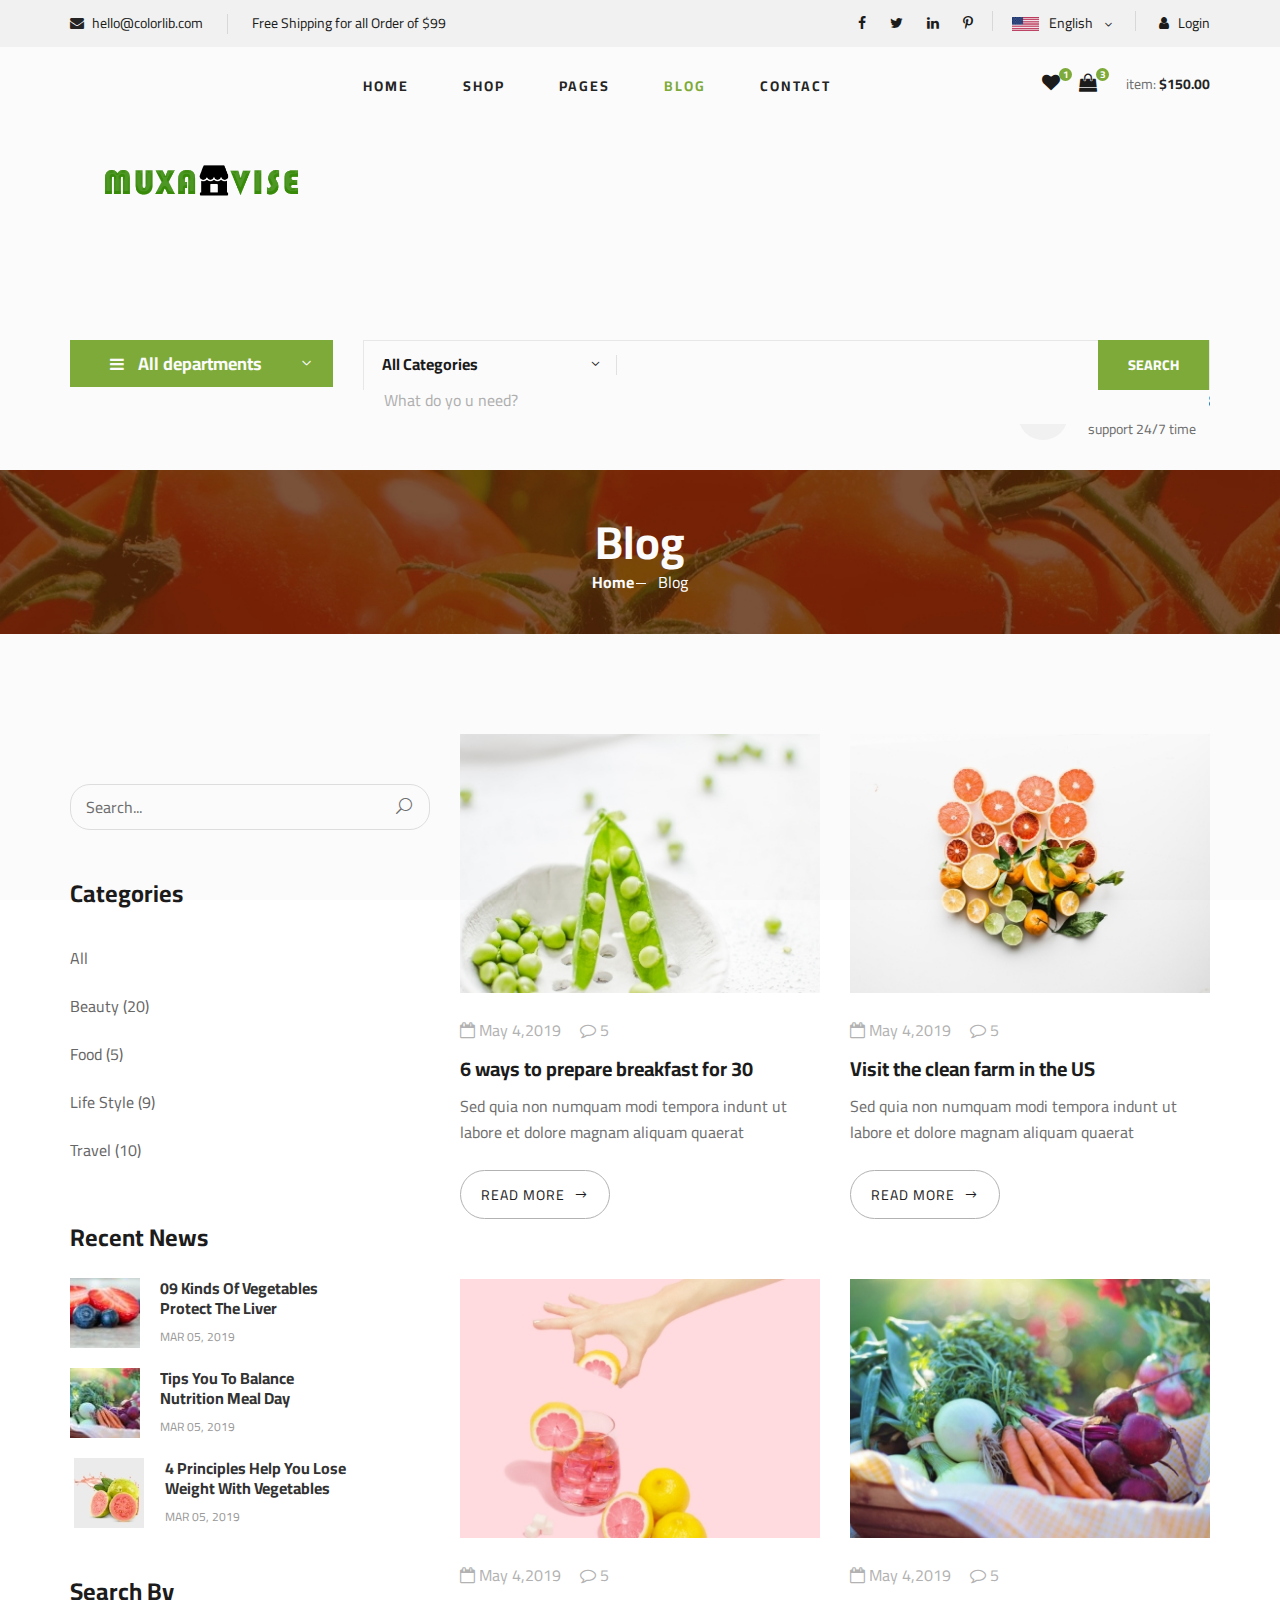
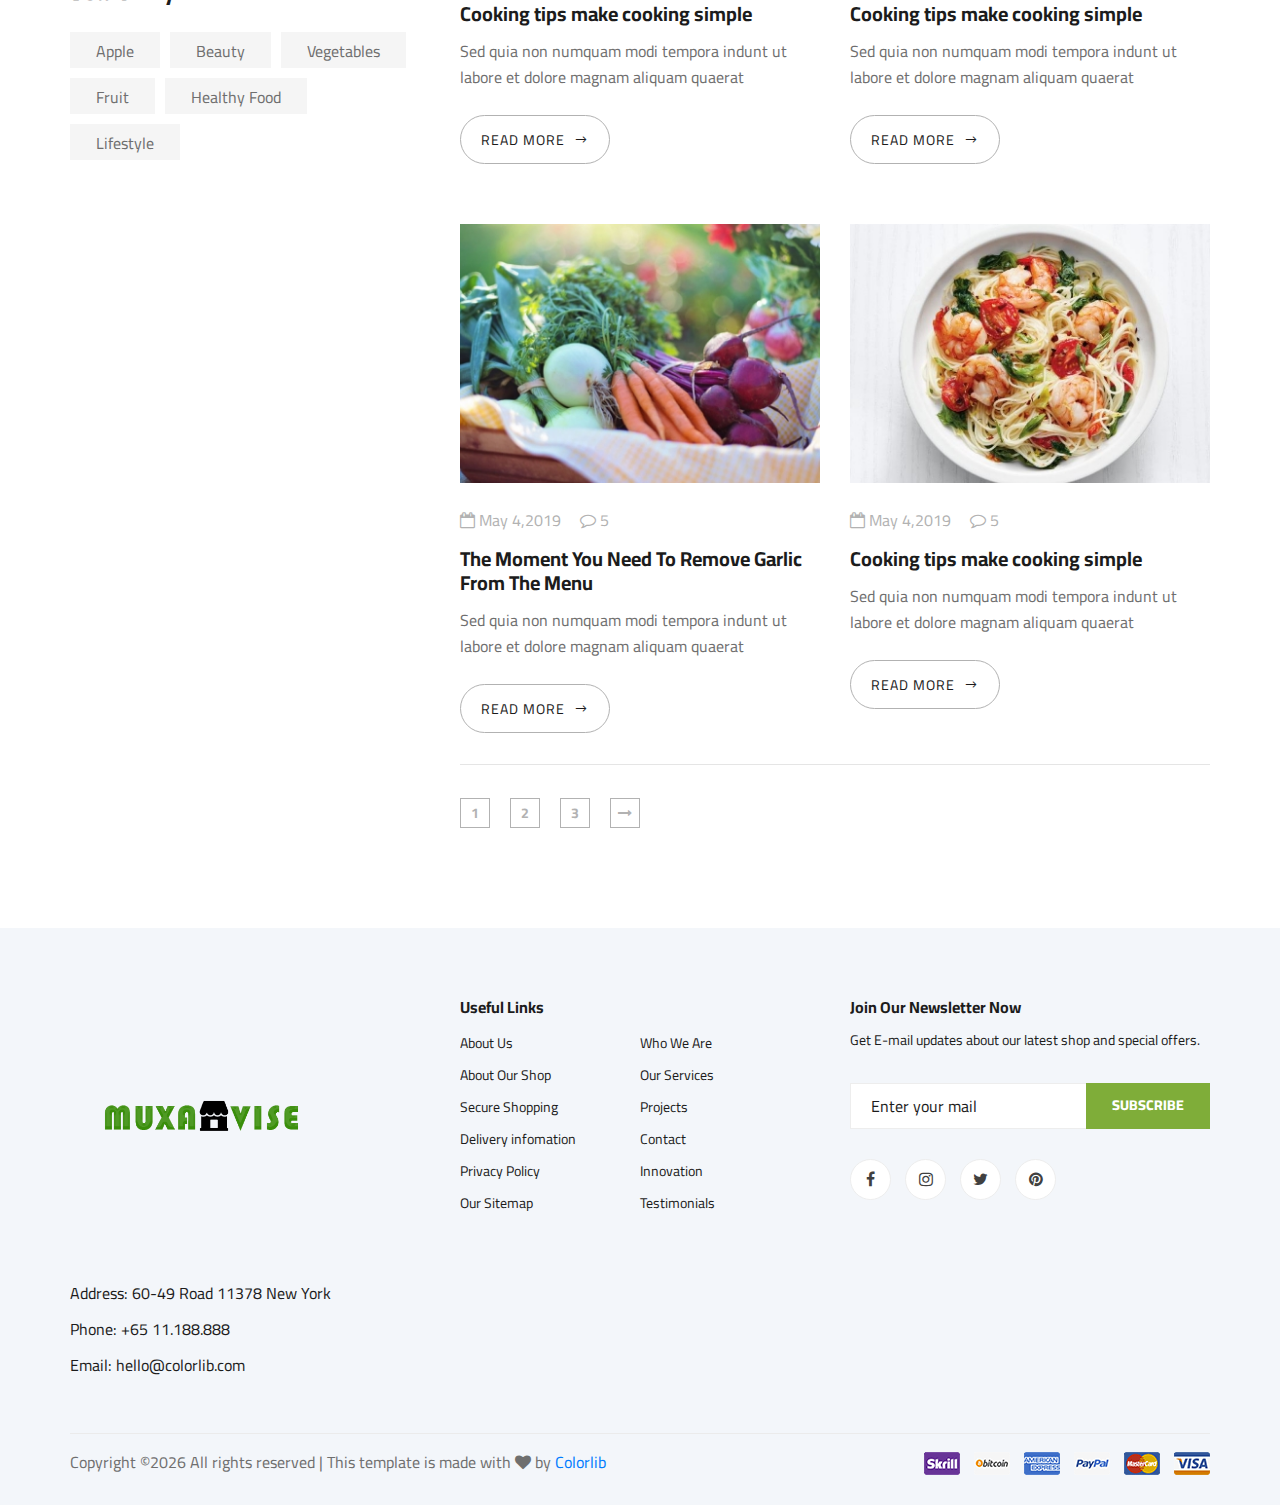
<file: blog.html>
<!DOCTYPE html>
<html lang="zxx">

<head>
    <meta charset="UTF-8">
    <meta name="description" content="Ogani Template">
    <meta name="keywords" content="Ogani, unica, creative, html">
    <meta name="viewport" content="width=device-width, initial-scale=1.0">
    <meta http-equiv="X-UA-Compatible" content="ie=edge">
    <title>Ogani | Template</title>

    <!-- Google Font -->
    <link href="https://fonts.googleapis.com/css2?family=Cairo:wght@200;300;400;600;900&display=swap" rel="stylesheet">

    <!-- Css Styles -->
    <link rel="stylesheet" href="css/bootstrap.min.css" type="text/css">
    <link rel="stylesheet" href="css/font-awesome.min.css" type="text/css">
    <link rel="stylesheet" href="css/elegant-icons.css" type="text/css">
    <link rel="stylesheet" href="css/nice-select.css" type="text/css">
    <link rel="stylesheet" href="css/jquery-ui.min.css" type="text/css">
    <link rel="stylesheet" href="css/owl.carousel.min.css" type="text/css">
    <link rel="stylesheet" href="css/slicknav.min.css" type="text/css">
    <link rel="stylesheet" href="css/style.css" type="text/css">
</head>

<body>
    <!-- Page Preloder -->
    <div id="preloder">
        <div class="loader"></div>
    </div>

    <!-- Humberger Begin -->
    <div class="humberger__menu__overlay"></div>
    <div class="humberger__menu__wrapper">
        <div class="humberger__menu__logo">
            <a href="#"><img src="img/logo.png" alt=""></a>
        </div>
        <div class="humberger__menu__cart">
            <ul>
                <li><a href="#"><i class="fa fa-heart"></i> <span>1</span></a></li>
                <li><a href="#"><i class="fa fa-shopping-bag"></i> <span>3</span></a></li>
            </ul>
            <div class="header__cart__price">item: <span>$150.00</span></div>
        </div>
        <div class="humberger__menu__widget">
            <div class="header__top__right__language">
                <img src="img/language.png" alt="">
                <div>English</div>
                <span class="arrow_carrot-down"></span>
                <ul>
                    <li><a href="#">Spanis</a></li>
                    <li><a href="#">English</a></li>
                </ul>
            </div>
            <div class="header__top__right__auth">
                <a href="#"><i class="fa fa-user"></i> Login</a>
            </div>
        </div>
        <nav class="humberger__menu__nav mobile-menu">
            <ul>
                <li class="active"><a href="./index.html">Home</a></li>
                <li><a href="./shop-grid.html">Shop</a></li>
                <li><a href="#">Pages</a>
                    <ul class="header__menu__dropdown">
                        <li><a href="./shop-details.html">Shop Details</a></li>
                        <li><a href="./shoping-cart.html">Shoping Cart</a></li>
                        <li><a href="./checkout.html">Check Out</a></li>
                        <li><a href="./blog-details.html">Blog Details</a></li>
                    </ul>
                </li>
                <li><a href="./blog.html">Blog</a></li>
                <li><a href="./contact.html">Contact</a></li>
            </ul>
        </nav>
        <div id="mobile-menu-wrap"></div>
        <div class="header__top__right__social">
            <a href="#"><i class="fa fa-facebook"></i></a>
            <a href="#"><i class="fa fa-twitter"></i></a>
            <a href="#"><i class="fa fa-linkedin"></i></a>
            <a href="#"><i class="fa fa-pinterest-p"></i></a>
        </div>
        <div class="humberger__menu__contact">
            <ul>
                <li><i class="fa fa-envelope"></i> hello@colorlib.com</li>
                <li>Free Shipping for all Order of $99</li>
            </ul>
        </div>
    </div>
    <!-- Humberger End -->

    <!-- Header Section Begin -->
    <header class="header">
        <div class="header__top">
            <div class="container">
                <div class="row">
                    <div class="col-lg-6">
                        <div class="header__top__left">
                            <ul>
                                <li><i class="fa fa-envelope"></i> hello@colorlib.com</li>
                                <li>Free Shipping for all Order of $99</li>
                            </ul>
                        </div>
                    </div>
                    <div class="col-lg-6">
                        <div class="header__top__right">
                            <div class="header__top__right__social">
                                <a href="#"><i class="fa fa-facebook"></i></a>
                                <a href="#"><i class="fa fa-twitter"></i></a>
                                <a href="#"><i class="fa fa-linkedin"></i></a>
                                <a href="#"><i class="fa fa-pinterest-p"></i></a>
                            </div>
                            <div class="header__top__right__language">
                                <img src="img/language.png" alt="">
                                <div>English</div>
                                <span class="arrow_carrot-down"></span>
                                <ul>
                                    <li><a href="#">Spanis</a></li>
                                    <li><a href="#">English</a></li>
                                </ul>
                            </div>
                            <div class="header__top__right__auth">
                                <a href="#"><i class="fa fa-user"></i> Login</a>
                            </div>
                        </div>
                    </div>
                </div>
            </div>
        </div>
        <div class="container">
            <div class="row">
                <div class="col-lg-3">
                    <div class="header__logo">
                        <a href="./index.html"><img src="img/logo.png" alt=""></a>
                    </div>
                </div>
                <div class="col-lg-6">
                    <nav class="header__menu">
                        <ul>
                            <li><a href="./index.html">Home</a></li>
                            <li><a href="./shop-grid.html">Shop</a></li>
                            <li><a href="#">Pages</a>
                                <ul class="header__menu__dropdown">
                                    <li><a href="./shop-details.html">Shop Details</a></li>
                                    <li><a href="./shoping-cart.html">Shoping Cart</a></li>
                                    <li><a href="./checkout.html">Check Out</a></li>
                                    <li><a href="./blog-details.html">Blog Details</a></li>
                                </ul>
                            </li>
                            <li class="active"><a href="./blog.html">Blog</a></li>
                            <li><a href="./contact.html">Contact</a></li>
                        </ul>
                    </nav>
                </div>
                <div class="col-lg-3">
                    <div class="header__cart">
                        <ul>
                            <li><a href="#"><i class="fa fa-heart"></i> <span>1</span></a></li>
                            <li><a href="#"><i class="fa fa-shopping-bag"></i> <span>3</span></a></li>
                        </ul>
                        <div class="header__cart__price">item: <span>$150.00</span></div>
                    </div>
                </div>
            </div>
            <div class="humberger__open">
                <i class="fa fa-bars"></i>
            </div>
        </div>
    </header>
    <!-- Header Section End -->

    <!-- Hero Section Begin -->
    <section class="hero hero-normal">
        <div class="container">
            <div class="row">
                <div class="col-lg-3">
                    <div class="hero__categories">
                        <div class="hero__categories__all">
                            <i class="fa fa-bars"></i>
                            <span>All departments</span>
                        </div>
                        <ul>
                            <li><a href="#">Fresh Meat</a></li>
                            <li><a href="#">Vegetables</a></li>
                            <li><a href="#">Fruit & Nut Gifts</a></li>
                            <li><a href="#">Fresh Berries</a></li>
                            <li><a href="#">Ocean Foods</a></li>
                            <li><a href="#">Butter & Eggs</a></li>
                            <li><a href="#">Fastfood</a></li>
                            <li><a href="#">Fresh Onion</a></li>
                            <li><a href="#">Papayaya & Crisps</a></li>
                            <li><a href="#">Oatmeal</a></li>
                            <li><a href="#">Fresh Bananas</a></li>
                        </ul>
                    </div>
                </div>
                <div class="col-lg-9">
                    <div class="hero__search">
                        <div class="hero__search__form">
                            <form action="#">
                                <div class="hero__search__categories">
                                    All Categories
                                    <span class="arrow_carrot-down"></span>
                                </div>
                                <input type="text" placeholder="What do yo u need?">
                                <button type="submit" class="site-btn">SEARCH</button>
                            </form>
                        </div>
                        <div class="hero__search__phone">
                            <div class="hero__search__phone__icon">
                                <i class="fa fa-phone"></i>
                            </div>
                            <div class="hero__search__phone__text">
                                <h5>+65 11.188.888</h5>
                                <span>support 24/7 time</span>
                            </div>
                        </div>
                    </div>
                </div>
            </div>
        </div>
    </section>
    <!-- Hero Section End -->

    <!-- Breadcrumb Section Begin -->
    <section class="breadcrumb-section set-bg" data-setbg="img/breadcrumb.jpg">
        <div class="container">
            <div class="row">
                <div class="col-lg-12 text-center">
                    <div class="breadcrumb__text">
                        <h2>Blog</h2>
                        <div class="breadcrumb__option">
                            <a href="./index.html">Home</a>
                            <span>Blog</span>
                        </div>
                    </div>
                </div>
            </div>
        </div>
    </section>
    <!-- Breadcrumb Section End -->

    <!-- Blog Section Begin -->
    <section class="blog spad">
        <div class="container">
            <div class="row">
                <div class="col-lg-4 col-md-5">
                    <div class="blog__sidebar">
                        <div class="blog__sidebar__search">
                            <form action="#">
                                <input type="text" placeholder="Search...">
                                <button type="submit"><span class="icon_search"></span></button>
                            </form>
                        </div>
                        <div class="blog__sidebar__item">
                            <h4>Categories</h4>
                            <ul>
                                <li><a href="#">All</a></li>
                                <li><a href="#">Beauty (20)</a></li>
                                <li><a href="#">Food (5)</a></li>
                                <li><a href="#">Life Style (9)</a></li>
                                <li><a href="#">Travel (10)</a></li>
                            </ul>
                        </div>
                        <div class="blog__sidebar__item">
                            <h4>Recent News</h4>
                            <div class="blog__sidebar__recent">
                                <a href="#" class="blog__sidebar__recent__item">
                                    <div class="blog__sidebar__recent__item__pic">
                                        <img src="img/blog/sidebar/sr-1.jpg" alt="">
                                    </div>
                                    <div class="blog__sidebar__recent__item__text">
                                        <h6>09 Kinds Of Vegetables<br /> Protect The Liver</h6>
                                        <span>MAR 05, 2019</span>
                                    </div>
                                </a>
                                <a href="#" class="blog__sidebar__recent__item">
                                    <div class="blog__sidebar__recent__item__pic">
                                        <img src="img/blog/sidebar/sr-2.jpg" alt="">
                                    </div>
                                    <div class="blog__sidebar__recent__item__text">
                                        <h6>Tips You To Balance<br /> Nutrition Meal Day</h6>
                                        <span>MAR 05, 2019</span>
                                    </div>
                                </a>
                                <a href="#" class="blog__sidebar__recent__item">
                                    <div class="blog__sidebar__recent__item__pic">
                                        <img src="img/blog/sidebar/sr-3.jpg" alt="">
                                    </div>
                                    <div class="blog__sidebar__recent__item__text">
                                        <h6>4 Principles Help You Lose <br />Weight With Vegetables</h6>
                                        <span>MAR 05, 2019</span>
                                    </div>
                                </a>
                            </div>
                        </div>
                        <div class="blog__sidebar__item">
                            <h4>Search By</h4>
                            <div class="blog__sidebar__item__tags">
                                <a href="#">Apple</a>
                                <a href="#">Beauty</a>
                                <a href="#">Vegetables</a>
                                <a href="#">Fruit</a>
                                <a href="#">Healthy Food</a>
                                <a href="#">Lifestyle</a>
                            </div>
                        </div>
                    </div>
                </div>
                <div class="col-lg-8 col-md-7">
                    <div class="row">
                        <div class="col-lg-6 col-md-6 col-sm-6">
                            <div class="blog__item">
                                <div class="blog__item__pic">
                                    <img src="img/blog/blog-2.jpg" alt="">
                                </div>
                                <div class="blog__item__text">
                                    <ul>
                                        <li><i class="fa fa-calendar-o"></i> May 4,2019</li>
                                        <li><i class="fa fa-comment-o"></i> 5</li>
                                    </ul>
                                    <h5><a href="#">6 ways to prepare breakfast for 30</a></h5>
                                    <p>Sed quia non numquam modi tempora indunt ut labore et dolore magnam aliquam
                                        quaerat </p>
                                    <a href="#" class="blog__btn">READ MORE <span class="arrow_right"></span></a>
                                </div>
                            </div>
                        </div>
                        <div class="col-lg-6 col-md-6 col-sm-6">
                            <div class="blog__item">
                                <div class="blog__item__pic">
                                    <img src="img/blog/blog-3.jpg" alt="">
                                </div>
                                <div class="blog__item__text">
                                    <ul>
                                        <li><i class="fa fa-calendar-o"></i> May 4,2019</li>
                                        <li><i class="fa fa-comment-o"></i> 5</li>
                                    </ul>
                                    <h5><a href="#">Visit the clean farm in the US</a></h5>
                                    <p>Sed quia non numquam modi tempora indunt ut labore et dolore magnam aliquam
                                        quaerat </p>
                                    <a href="#" class="blog__btn">READ MORE <span class="arrow_right"></span></a>
                                </div>
                            </div>
                        </div>
                        <div class="col-lg-6 col-md-6 col-sm-6">
                            <div class="blog__item">
                                <div class="blog__item__pic">
                                    <img src="img/blog/blog-1.jpg" alt="">
                                </div>
                                <div class="blog__item__text">
                                    <ul>
                                        <li><i class="fa fa-calendar-o"></i> May 4,2019</li>
                                        <li><i class="fa fa-comment-o"></i> 5</li>
                                    </ul>
                                    <h5><a href="#">Cooking tips make cooking simple</a></h5>
                                    <p>Sed quia non numquam modi tempora indunt ut labore et dolore magnam aliquam
                                        quaerat </p>
                                    <a href="#" class="blog__btn">READ MORE <span class="arrow_right"></span></a>
                                </div>
                            </div>
                        </div>
                        <div class="col-lg-6 col-md-6 col-sm-6">
                            <div class="blog__item">
                                <div class="blog__item__pic">
                                    <img src="img/blog/blog-4.jpg" alt="">
                                </div>
                                <div class="blog__item__text">
                                    <ul>
                                        <li><i class="fa fa-calendar-o"></i> May 4,2019</li>
                                        <li><i class="fa fa-comment-o"></i> 5</li>
                                    </ul>
                                    <h5><a href="#">Cooking tips make cooking simple</a></h5>
                                    <p>Sed quia non numquam modi tempora indunt ut labore et dolore magnam aliquam
                                        quaerat </p>
                                    <a href="#" class="blog__btn">READ MORE <span class="arrow_right"></span></a>
                                </div>
                            </div>
                        </div>
                        <div class="col-lg-6 col-md-6 col-sm-6">
                            <div class="blog__item">
                                <div class="blog__item__pic">
                                    <img src="img/blog/blog-4.jpg" alt="">
                                </div>
                                <div class="blog__item__text">
                                    <ul>
                                        <li><i class="fa fa-calendar-o"></i> May 4,2019</li>
                                        <li><i class="fa fa-comment-o"></i> 5</li>
                                    </ul>
                                    <h5><a href="#">The Moment You Need To Remove Garlic From The Menu</a></h5>
                                    <p>Sed quia non numquam modi tempora indunt ut labore et dolore magnam aliquam
                                        quaerat </p>
                                    <a href="#" class="blog__btn">READ MORE <span class="arrow_right"></span></a>
                                </div>
                            </div>
                        </div>
                        <div class="col-lg-6 col-md-6 col-sm-6">
                            <div class="blog__item">
                                <div class="blog__item__pic">
                                    <img src="img/blog/blog-6.jpg" alt="">
                                </div>
                                <div class="blog__item__text">
                                    <ul>
                                        <li><i class="fa fa-calendar-o"></i> May 4,2019</li>
                                        <li><i class="fa fa-comment-o"></i> 5</li>
                                    </ul>
                                    <h5><a href="#">Cooking tips make cooking simple</a></h5>
                                    <p>Sed quia non numquam modi tempora indunt ut labore et dolore magnam aliquam
                                        quaerat </p>
                                    <a href="#" class="blog__btn">READ MORE <span class="arrow_right"></span></a>
                                </div>
                            </div>
                        </div>
                        <div class="col-lg-12">
                            <div class="product__pagination blog__pagination">
                                <a href="#">1</a>
                                <a href="#">2</a>
                                <a href="#">3</a>
                                <a href="#"><i class="fa fa-long-arrow-right"></i></a>
                            </div>
                        </div>
                    </div>
                </div>
            </div>
        </div>
    </section>
    <!-- Blog Section End -->

    <!-- Footer Section Begin -->
    <footer class="footer spad">
        <div class="container">
            <div class="row">
                <div class="col-lg-3 col-md-6 col-sm-6">
                    <div class="footer__about">
                        <div class="footer__about__logo">
                            <a href="./index.html"><img src="img/logo.png" alt=""></a>
                        </div>
                        <ul>
                            <li>Address: 60-49 Road 11378 New York</li>
                            <li>Phone: +65 11.188.888</li>
                            <li>Email: hello@colorlib.com</li>
                        </ul>
                    </div>
                </div>
                <div class="col-lg-4 col-md-6 col-sm-6 offset-lg-1">
                    <div class="footer__widget">
                        <h6>Useful Links</h6>
                        <ul>
                            <li><a href="#">About Us</a></li>
                            <li><a href="#">About Our Shop</a></li>
                            <li><a href="#">Secure Shopping</a></li>
                            <li><a href="#">Delivery infomation</a></li>
                            <li><a href="#">Privacy Policy</a></li>
                            <li><a href="#">Our Sitemap</a></li>
                        </ul>
                        <ul>
                            <li><a href="#">Who We Are</a></li>
                            <li><a href="#">Our Services</a></li>
                            <li><a href="#">Projects</a></li>
                            <li><a href="#">Contact</a></li>
                            <li><a href="#">Innovation</a></li>
                            <li><a href="#">Testimonials</a></li>
                        </ul>
                    </div>
                </div>
                <div class="col-lg-4 col-md-12">
                    <div class="footer__widget">
                        <h6>Join Our Newsletter Now</h6>
                        <p>Get E-mail updates about our latest shop and special offers.</p>
                        <form action="#">
                            <input type="text" placeholder="Enter your mail">
                            <button type="submit" class="site-btn">Subscribe</button>
                        </form>
                        <div class="footer__widget__social">
                            <a href="#"><i class="fa fa-facebook"></i></a>
                            <a href="#"><i class="fa fa-instagram"></i></a>
                            <a href="#"><i class="fa fa-twitter"></i></a>
                            <a href="#"><i class="fa fa-pinterest"></i></a>
                        </div>
                    </div>
                </div>
            </div>
            <div class="row">
                <div class="col-lg-12">
                    <div class="footer__copyright">
                        <div class="footer__copyright__text"><p><!-- Link back to Colorlib can't be removed. Template is licensed under CC BY 3.0. -->
  Copyright &copy;<script>document.write(new Date().getFullYear());</script> All rights reserved | This template is made with <i class="fa fa-heart" aria-hidden="true"></i> by <a href="https://colorlib.com" target="_blank">Colorlib</a>
  <!-- Link back to Colorlib can't be removed. Template is licensed under CC BY 3.0. --></p></div>
                        <div class="footer__copyright__payment"><img src="img/payment-item.png" alt=""></div>
                    </div>
                </div>
            </div>
        </div>
    </footer>
    <!-- Footer Section End -->

    <!-- Js Plugins -->
    <script src="js/jquery-3.3.1.min.js"></script>
    <script src="js/bootstrap.min.js"></script>
    <script src="js/jquery.nice-select.min.js"></script>
    <script src="js/jquery-ui.min.js"></script>
    <script src="js/jquery.slicknav.js"></script>
    <script src="js/mixitup.min.js"></script>
    <script src="js/owl.carousel.min.js"></script>
    <script src="js/main.js"></script>



</body>

</html>
</file>
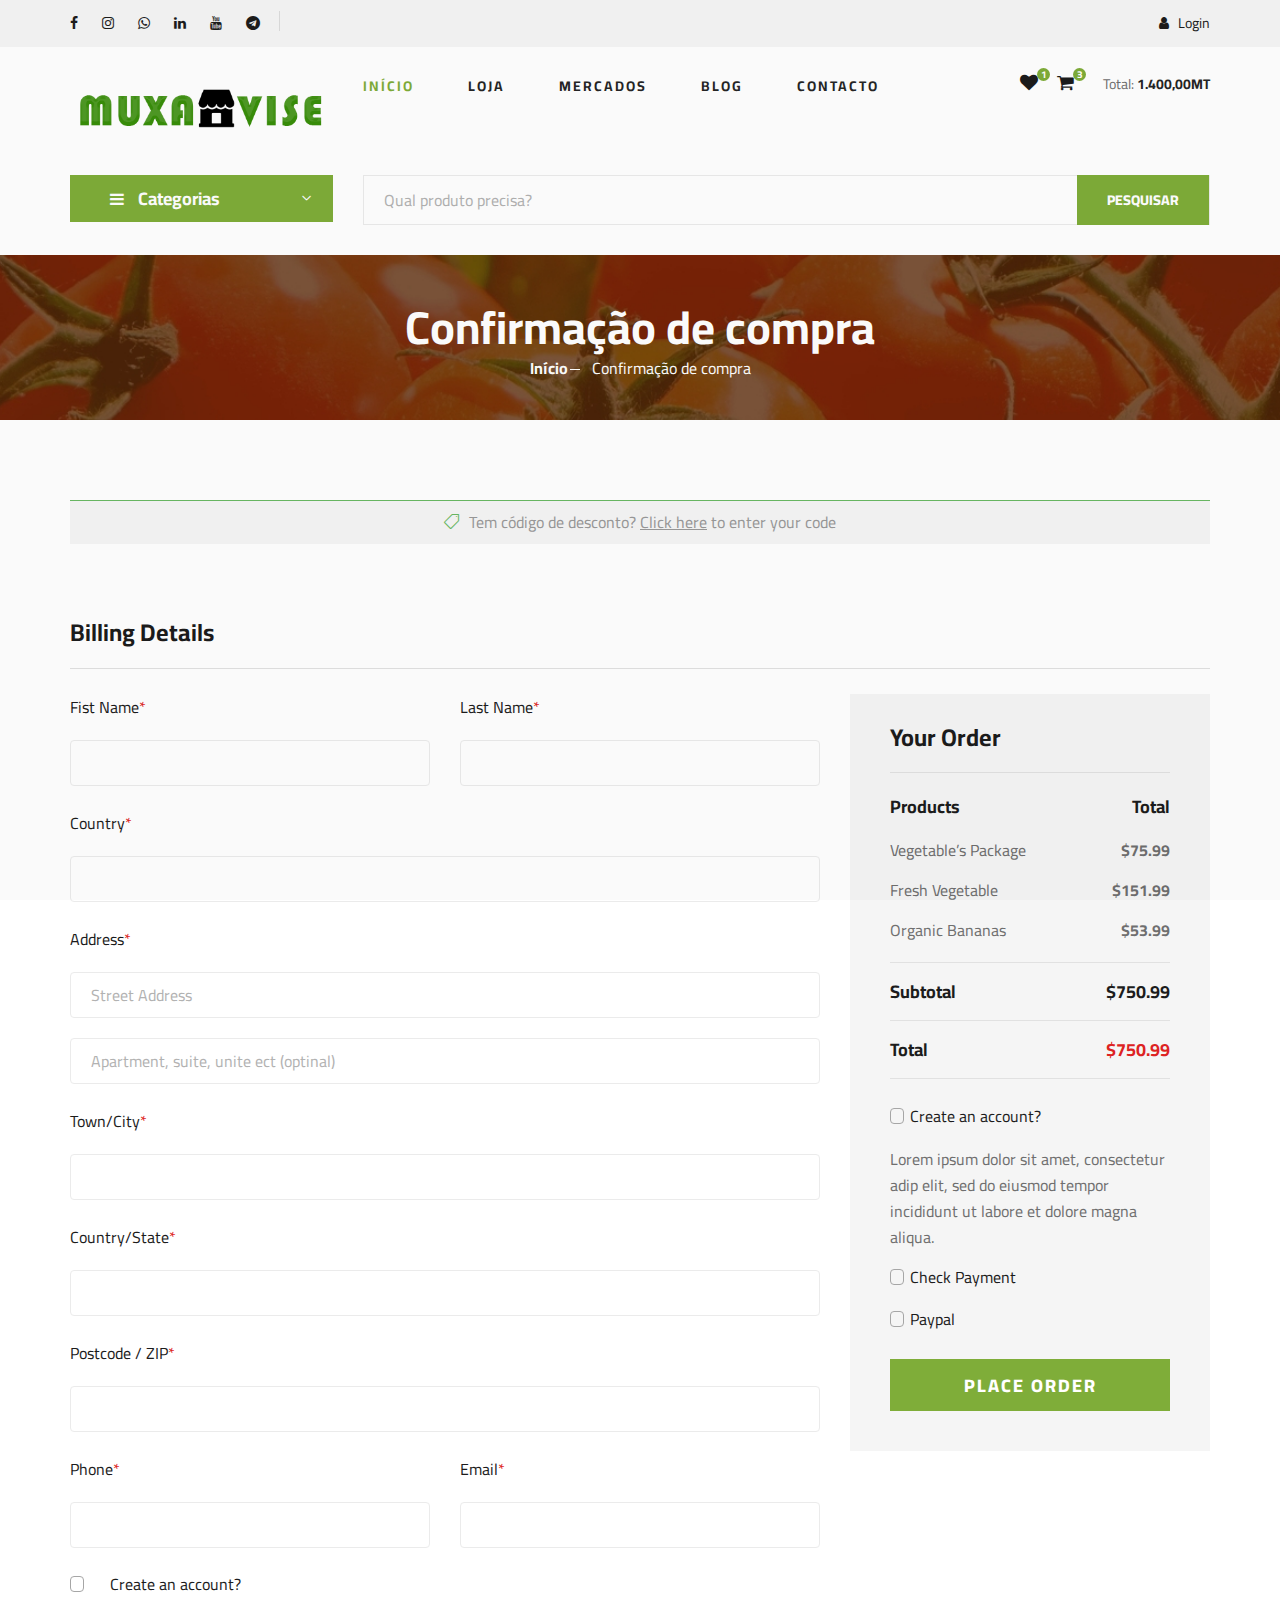
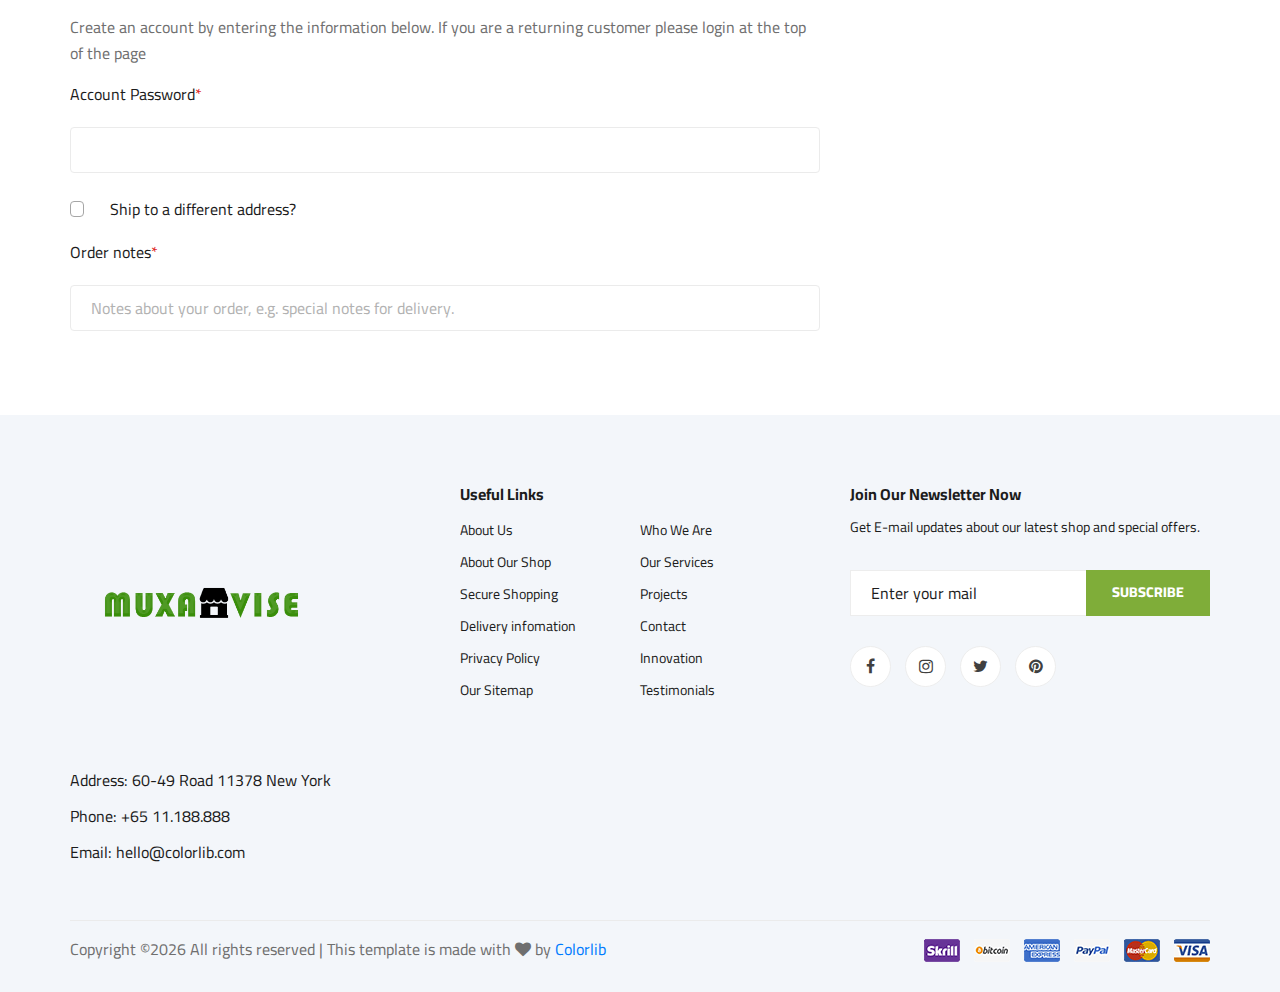
<file: checkout.html>
<!DOCTYPE html>
<html lang="zxx">

    <head>
        <meta charset="UTF-8">
        <meta name="description" content="Ogani Template">
        <meta name="keywords" content="Ogani, unica, creative, html">
        <meta name="viewport" content="width=device-width, initial-scale=1.0">
        <meta http-equiv="X-UA-Compatible" content="ie=edge">
        <title>MUXAVISE</title>
        <!-- Favicon -->
        <link rel="icon" href="img/LOGOFINAL.png">
        <!-- Google Font -->
        <link href="https://fonts.googleapis.com/css2?family=Cairo:wght@200;300;400;600;900&display=swap" rel="stylesheet">
    
        <!-- Css Styles -->
        <link rel="stylesheet" href="css/bootstrap.min.css" type="text/css">
        <link rel="stylesheet" href="css/font-awesome.min.css" type="text/css">
        <link rel="stylesheet" href="css/elegant-icons.css" type="text/css">
        <link rel="stylesheet" href="css/nice-select.css" type="text/css">
        <link rel="stylesheet" href="css/jquery-ui.min.css" type="text/css">
        <link rel="stylesheet" href="css/owl.carousel.min.css" type="text/css">
        <link rel="stylesheet" href="css/slicknav.min.css" type="text/css">
        <link rel="stylesheet" href="css/style.css" type="text/css">
    </head>

<body>
    <!-- Page Preloder -->
    <div id="preloder">
        <div class="loader"></div>
    </div>

    <!-- Humberger Begin -->
    <div class="humberger__menu__overlay"></div>
    <div class="humberger__menu__wrapper">
        <div class="humberger__menu__logo">
            <a href="#"><img src="img/LOGOFINAL.png" alt=""></a>
        </div>
        <div class="humberger__menu__cart">
            <ul>
                <li><a href="#"><i class="fa fa-heart"></i> <span>1</span></a></li>
                <li><a href="#"><i class="fa fa-shopping-bag"></i> <span>3</span></a></li>
            </ul>
            <div class="header__cart__price">Total: <span>1.400,00MT</span></div>
        </div>
        <div class="humberger__menu__widget">

            <div class="header__top__right__auth">
                <a href="login-user.html"><i class="fa fa-user"></i> Login</a>
            </div>
        </div>
        <nav class="humberger__menu__nav mobile-menu">
            <ul>
                <li class="active"><a href="./index.html">Início</a></li>
                <li><a href="./shop-grid.html">Loja</a></li>
                <li><a href="./shop-grid.html">Mercados</a></li>
                <!-- <li><a href="#">Pages</a>
                    <ul class="header__menu__dropdown">
                        <li><a href="./shop-details.html">Shop Details</a></li>
                        <li><a href="./shoping-cart.html">Shoping Cart</a></li>
                        <li><a href="./checkout.html">Check Out</a></li>
                        <li><a href="./blog-details.html">Blog Details</a></li>
                    </ul>
                </li> -->
                <li><a href="./blog.html">Blog</a></li>
                <li><a href="./contact.html">Contacto</a></li>
            </ul>
        </nav>
        <div id="mobile-menu-wrap"></div>
        <div class="header__top__right__social">
            <a href="#"><i class="fa fa-facebook"></i></a>
            <a href="#"><i class="fa fa-instagram"></i></a>
            <a href="#"><i class="fa fa-whatsapp"></i></a>
            <a href="#"><i class="fa fa-linkedin"></i></a>
            <a href="#"><i class="fa fa-youtube"></i></a>
            <a href="#"><i class="fa fa-telegram"></i></a>
        </div>

    </div>
    <!-- Humberger End -->

    <!-- Header Section Begin -->
    <header class="header">
        <div class="header__top">
            <div class="container">
                <div class="row">
                    <div class="col-lg-6 col-md-6">
                        <div class="header__top__left">
                            <div class="header__top__right__social">
                                <a href="#"><i class="fa fa-facebook"></i></a>
                                <a href="#"><i class="fa fa-instagram"></i></a>
                                <a href="#"><i class="fa fa-whatsapp"></i></a>
                                <a href="#"><i class="fa fa-linkedin"></i></a>
                                <a href="#"><i class="fa fa-youtube"></i></a>
                                <a href="#"><i class="fa fa-telegram"></i></a>

                            </div>
                        </div>
                    </div>
                    <div class="col-lg-6 col-md-6">
                        <div class="header__top__right">

                            <div class="header__top__right__auth">
                                <a href="login-user.html"><i class="fa fa-user"></i> Login</a>
                            </div>
                        </div>
                    </div>
                </div>
            </div>
        </div>
        <div class="container">
            <div class="row">
                <div class="col-lg-3">
                    <div class="header__logo">
                        <a href="./index.html"><img src="img/LOGOFINAL.png" alt=""></a>
                    </div>
                </div>
                <div class="col-lg-6">
                    <nav class="header__menu">
                        <ul>
                            <li class="active"><a href="./index.html">Início</a></li>
                            <li><a href="./shop-grid.html">Loja</a></li>
                            <li><a href="./shop-grid.html">Mercados</a></li>
                            <!-- <li><a href="#">Pages</a>
                                <ul class="header__menu__dropdown">
                                    <li><a href="./shop-details.html">Shop Details</a></li>
                                    <li><a href="./shoping-cart.html">Shoping Cart</a></li>
                                    <li><a href="./checkout.html">Check Out</a></li>
                                    <li><a href="./blog-details.html">Blog Details</a></li>
                                </ul>
                            </li> -->
                            <li><a href="./blog.html">Blog</a></li>
                            <li><a href="./contact.html">Contacto</a></li>
                        </ul>
                    </nav>
                </div>
                <div class="col-lg-3">
                    <div class="header__cart">
                        <ul>
                            <li><a href="#"><i class="fa fa-heart"></i> <span>1</span></a></li>
                            <li><a href="#"><i class="fa fa-shopping-cart"></i> <span>3</span></a></li>
                        </ul>
                        <div class="header__cart__price">Total: <span>1.400,00MT</span></div>
                    </div>
                </div>
            </div>
            <div class="humberger__open">
                <i class="fa fa-bars"></i>
            </div>
        </div>
    </header>

    <!-- Hero Section Begin -->
   
    <!-- Hero Section Begin -->
    <section class="hero hero-normal">
        <div class="container">
            <div class="row">
                <div class="col-lg-3">
                    <div class="hero__categories">
                        <div class="hero__categories__all">
                            <i class="fa fa-bars"></i>
                            <span>Categorias</span>
                        </div>
                        <ul>
                            <li><a href="#">Legumes</a></li>
                            <li><a href="#">Frutas</a></li>
                            <li><a href="#">Verduras</a></li>
                            <li><a href="#">Cereais</a></li>
                        </ul>
                    </div>
                </div>
                <div class="col-lg-9">
                    <div class="hero__search">
                        <div class="hero__search__form">
                            <form action="#">
                                
                                <input type="text" placeholder="Qual produto precisa?">
                                <button type="submit" class="site-btn">Pesquisar</button>
                            </form>
                        </div>
                     
                    </div>
                </div>
            </div>
        </div>
    </section>
    
    <!-- Hero Section End -->

    <!-- Breadcrumb Section Begin -->
    <section class="breadcrumb-section set-bg" data-setbg="img/breadcrumb.jpg">
        <div class="container">
            <div class="row">
                <div class="col-lg-12 text-center">
                    <div class="breadcrumb__text">
                        <h2>Confirmação de compra</h2>
                        <div class="breadcrumb__option">
                            <a href="./index.html">Início</a>
                            <span>Confirmação de compra</span>
                        </div>
                    </div>
                </div>
            </div>
        </div>
    </section>
    <!-- Breadcrumb Section End -->

    <!-- Checkout Section Begin -->
    <section class="checkout spad">
        <div class="container">
            <div class="row">
                <div class="col-lg-12">
                    <h6><span class="icon_tag_alt"></span> Tem código de desconto? <a href="#">Click here</a> to enter your code
                    </h6>
                </div>
            </div>
            <div class="checkout__form">
                <h4>Billing Details</h4>
                <form action="#">
                    <div class="row">
                        <div class="col-lg-8 col-md-6">
                            <div class="row">
                                <div class="col-lg-6">
                                    <div class="checkout__input">
                                        <p>Fist Name<span>*</span></p>
                                        <input type="text">
                                    </div>
                                </div>
                                <div class="col-lg-6">
                                    <div class="checkout__input">
                                        <p>Last Name<span>*</span></p>
                                        <input type="text">
                                    </div>
                                </div>
                            </div>
                            <div class="checkout__input">
                                <p>Country<span>*</span></p>
                                <input type="text">
                            </div>
                            <div class="checkout__input">
                                <p>Address<span>*</span></p>
                                <input type="text" placeholder="Street Address" class="checkout__input__add">
                                <input type="text" placeholder="Apartment, suite, unite ect (optinal)">
                            </div>
                            <div class="checkout__input">
                                <p>Town/City<span>*</span></p>
                                <input type="text">
                            </div>
                            <div class="checkout__input">
                                <p>Country/State<span>*</span></p>
                                <input type="text">
                            </div>
                            <div class="checkout__input">
                                <p>Postcode / ZIP<span>*</span></p>
                                <input type="text">
                            </div>
                            <div class="row">
                                <div class="col-lg-6">
                                    <div class="checkout__input">
                                        <p>Phone<span>*</span></p>
                                        <input type="text">
                                    </div>
                                </div>
                                <div class="col-lg-6">
                                    <div class="checkout__input">
                                        <p>Email<span>*</span></p>
                                        <input type="text">
                                    </div>
                                </div>
                            </div>
                            <div class="checkout__input__checkbox">
                                <label for="acc">
                                    Create an account?
                                    <input type="checkbox" id="acc">
                                    <span class="checkmark"></span>
                                </label>
                            </div>
                            <p>Create an account by entering the information below. If you are a returning customer
                                please login at the top of the page</p>
                            <div class="checkout__input">
                                <p>Account Password<span>*</span></p>
                                <input type="text">
                            </div>
                            <div class="checkout__input__checkbox">
                                <label for="diff-acc">
                                    Ship to a different address?
                                    <input type="checkbox" id="diff-acc">
                                    <span class="checkmark"></span>
                                </label>
                            </div>
                            <div class="checkout__input">
                                <p>Order notes<span>*</span></p>
                                <input type="text"
                                    placeholder="Notes about your order, e.g. special notes for delivery.">
                            </div>
                        </div>
                        <div class="col-lg-4 col-md-6">
                            <div class="checkout__order">
                                <h4>Your Order</h4>
                                <div class="checkout__order__products">Products <span>Total</span></div>
                                <ul>
                                    <li>Vegetable’s Package <span>$75.99</span></li>
                                    <li>Fresh Vegetable <span>$151.99</span></li>
                                    <li>Organic Bananas <span>$53.99</span></li>
                                </ul>
                                <div class="checkout__order__subtotal">Subtotal <span>$750.99</span></div>
                                <div class="checkout__order__total">Total <span>$750.99</span></div>
                                <div class="checkout__input__checkbox">
                                    <label for="acc-or">
                                        Create an account?
                                        <input type="checkbox" id="acc-or">
                                        <span class="checkmark"></span>
                                    </label>
                                </div>
                                <p>Lorem ipsum dolor sit amet, consectetur adip elit, sed do eiusmod tempor incididunt
                                    ut labore et dolore magna aliqua.</p>
                                <div class="checkout__input__checkbox">
                                    <label for="payment">
                                        Check Payment
                                        <input type="checkbox" id="payment">
                                        <span class="checkmark"></span>
                                    </label>
                                </div>
                                <div class="checkout__input__checkbox">
                                    <label for="paypal">
                                        Paypal
                                        <input type="checkbox" id="paypal">
                                        <span class="checkmark"></span>
                                    </label>
                                </div>
                                <button type="submit" class="site-btn">PLACE ORDER</button>
                            </div>
                        </div>
                    </div>
                </form>
            </div>
        </div>
    </section>
    <!-- Checkout Section End -->

    <!-- Footer Section Begin -->
    <footer class="footer spad">
        <div class="container">
            <div class="row">
                <div class="col-lg-3 col-md-6 col-sm-6">
                    <div class="footer__about">
                        <div class="footer__about__logo">
                            <a href="./index.html"><img src="img/logo.png" alt=""></a>
                        </div>
                        <ul>
                            <li>Address: 60-49 Road 11378 New York</li>
                            <li>Phone: +65 11.188.888</li>
                            <li>Email: hello@colorlib.com</li>
                        </ul>
                    </div>
                </div>
                <div class="col-lg-4 col-md-6 col-sm-6 offset-lg-1">
                    <div class="footer__widget">
                        <h6>Useful Links</h6>
                        <ul>
                            <li><a href="#">About Us</a></li>
                            <li><a href="#">About Our Shop</a></li>
                            <li><a href="#">Secure Shopping</a></li>
                            <li><a href="#">Delivery infomation</a></li>
                            <li><a href="#">Privacy Policy</a></li>
                            <li><a href="#">Our Sitemap</a></li>
                        </ul>
                        <ul>
                            <li><a href="#">Who We Are</a></li>
                            <li><a href="#">Our Services</a></li>
                            <li><a href="#">Projects</a></li>
                            <li><a href="#">Contact</a></li>
                            <li><a href="#">Innovation</a></li>
                            <li><a href="#">Testimonials</a></li>
                        </ul>
                    </div>
                </div>
                <div class="col-lg-4 col-md-12">
                    <div class="footer__widget">
                        <h6>Join Our Newsletter Now</h6>
                        <p>Get E-mail updates about our latest shop and special offers.</p>
                        <form action="#">
                            <input type="text" placeholder="Enter your mail">
                            <button type="submit" class="site-btn">Subscribe</button>
                        </form>
                        <div class="footer__widget__social">
                            <a href="#"><i class="fa fa-facebook"></i></a>
                            <a href="#"><i class="fa fa-instagram"></i></a>
                            <a href="#"><i class="fa fa-twitter"></i></a>
                            <a href="#"><i class="fa fa-pinterest"></i></a>
                        </div>
                    </div>
                </div>
            </div>
            <div class="row">
                <div class="col-lg-12">
                    <div class="footer__copyright">
                        <div class="footer__copyright__text"><p><!-- Link back to Colorlib can't be removed. Template is licensed under CC BY 3.0. -->
  Copyright &copy;<script>document.write(new Date().getFullYear());</script> All rights reserved | This template is made with <i class="fa fa-heart" aria-hidden="true"></i> by <a href="https://colorlib.com" target="_blank">Colorlib</a>
  <!-- Link back to Colorlib can't be removed. Template is licensed under CC BY 3.0. --></p></div>
                        <div class="footer__copyright__payment"><img src="img/payment-item.png" alt=""></div>
                    </div>
                </div>
            </div>
        </div>
    </footer>
    <!-- Footer Section End -->

    <!-- Js Plugins -->
    <script src="js/jquery-3.3.1.min.js"></script>
    <script src="js/bootstrap.min.js"></script>
    <script src="js/jquery.nice-select.min.js"></script>
    <script src="js/jquery-ui.min.js"></script>
    <script src="js/jquery.slicknav.js"></script>
    <script src="js/mixitup.min.js"></script>
    <script src="js/owl.carousel.min.js"></script>
    <script src="js/main.js"></script>

 

</body>

</html>
</file>
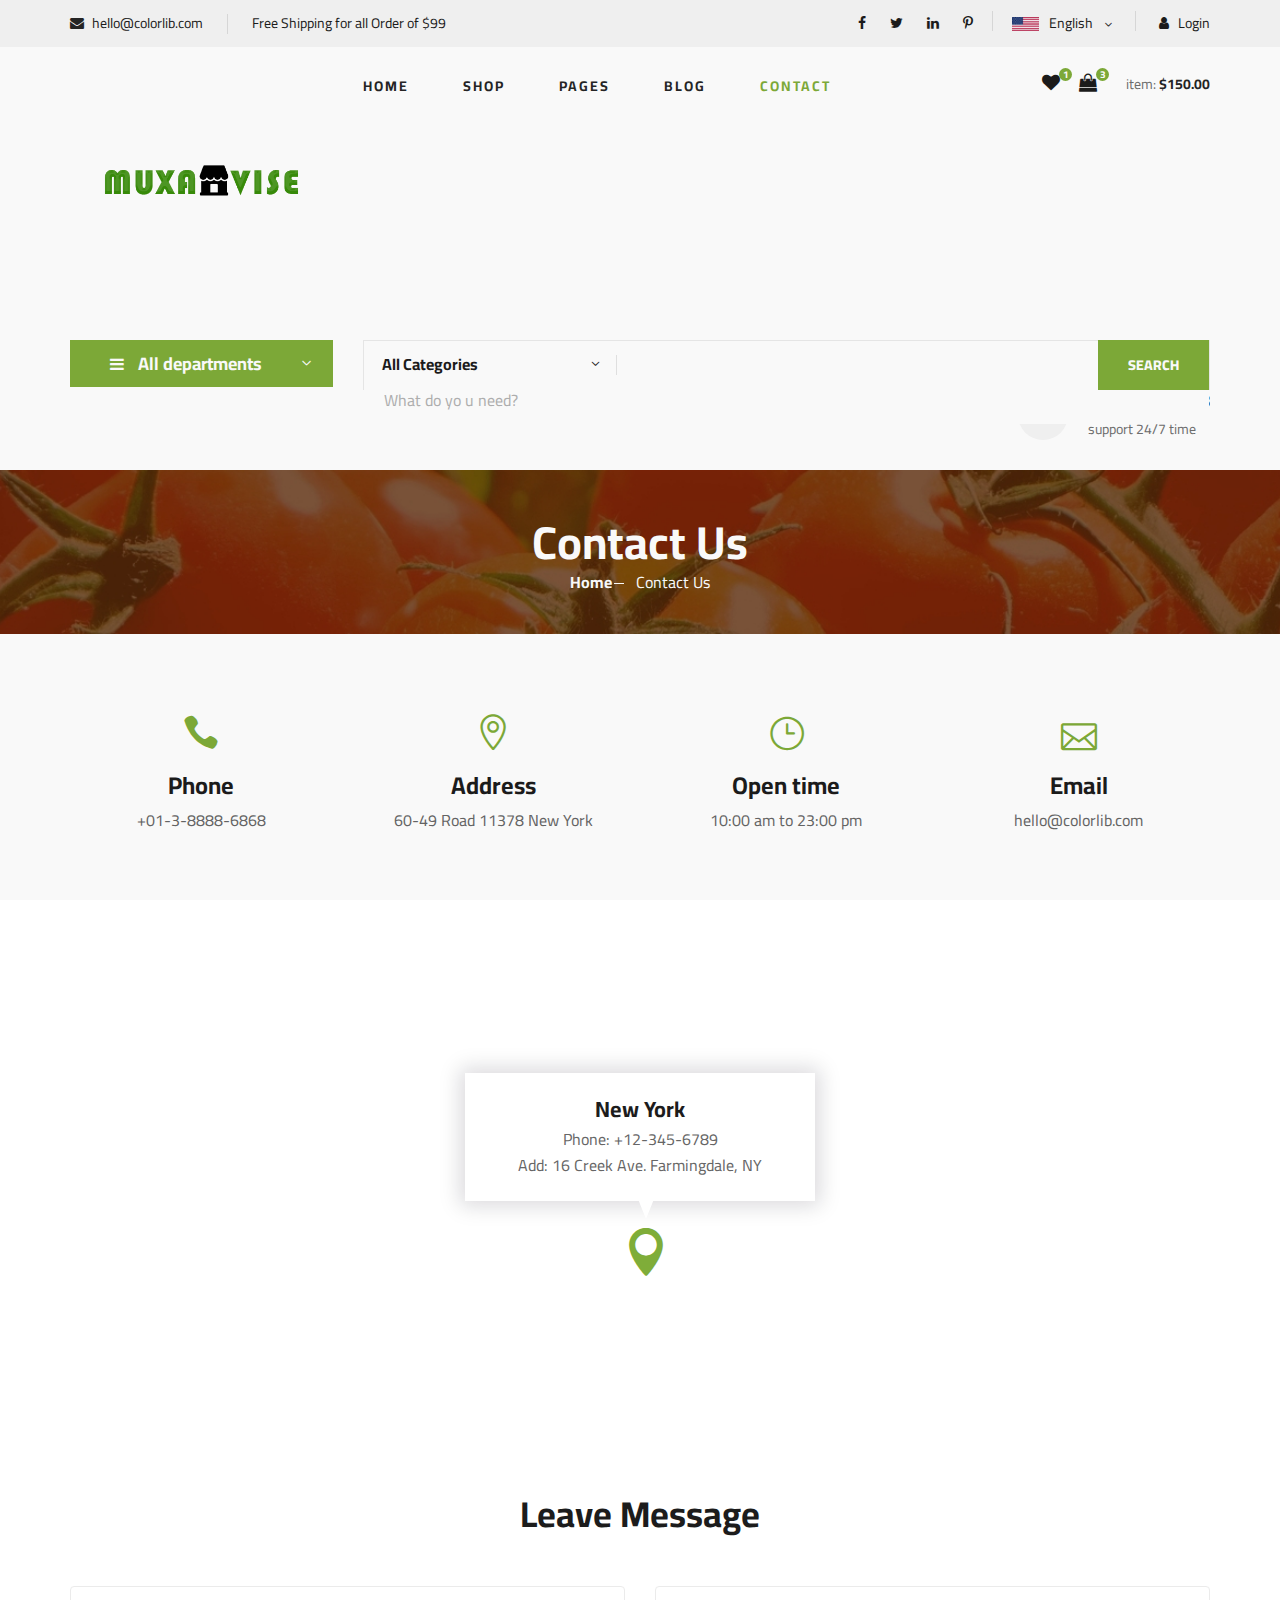
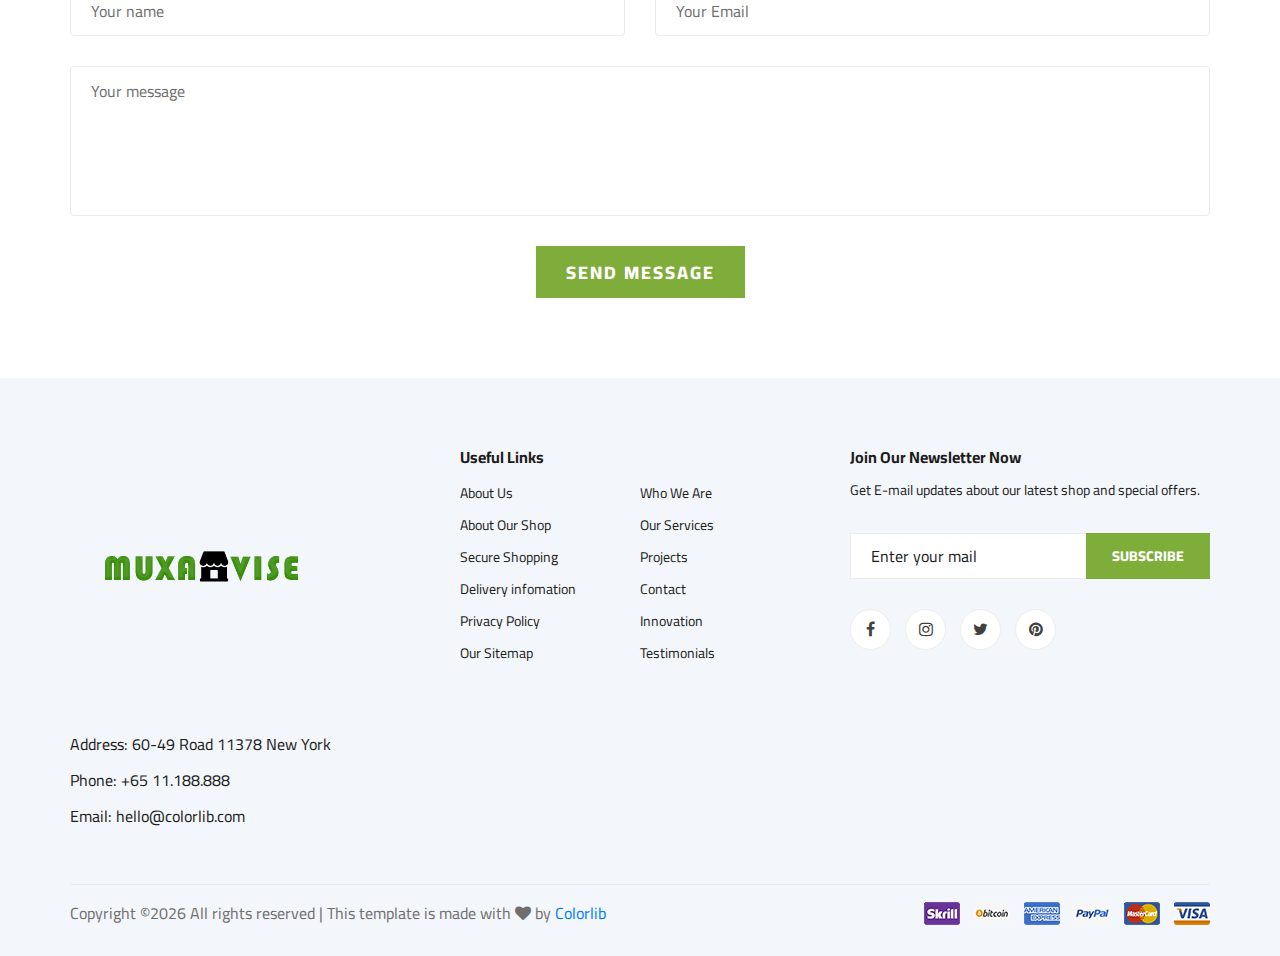
<file: contact.html>
<!DOCTYPE html>
<html lang="zxx">

<head>
    <meta charset="UTF-8">
    <meta name="description" content="Ogani Template">
    <meta name="keywords" content="Ogani, unica, creative, html">
    <meta name="viewport" content="width=device-width, initial-scale=1.0">
    <meta http-equiv="X-UA-Compatible" content="ie=edge">
    <title>Ogani | Template</title>

    <!-- Google Font -->
    <link href="https://fonts.googleapis.com/css2?family=Cairo:wght@200;300;400;600;900&display=swap" rel="stylesheet">

    <!-- Css Styles -->
    <link rel="stylesheet" href="css/bootstrap.min.css" type="text/css">
    <link rel="stylesheet" href="css/font-awesome.min.css" type="text/css">
    <link rel="stylesheet" href="css/elegant-icons.css" type="text/css">
    <link rel="stylesheet" href="css/nice-select.css" type="text/css">
    <link rel="stylesheet" href="css/jquery-ui.min.css" type="text/css">
    <link rel="stylesheet" href="css/owl.carousel.min.css" type="text/css">
    <link rel="stylesheet" href="css/slicknav.min.css" type="text/css">
    <link rel="stylesheet" href="css/style.css" type="text/css">
</head>

<body>
    <!-- Page Preloder -->
    <div id="preloder">
        <div class="loader"></div>
    </div>

    <!-- Humberger Begin -->
    <div class="humberger__menu__overlay"></div>
    <div class="humberger__menu__wrapper">
        <div class="humberger__menu__logo">
            <a href="#"><img src="img/logo.png" alt=""></a>
        </div>
        <div class="humberger__menu__cart">
            <ul>
                <li><a href="#"><i class="fa fa-heart"></i> <span>1</span></a></li>
                <li><a href="#"><i class="fa fa-shopping-bag"></i> <span>3</span></a></li>
            </ul>
            <div class="header__cart__price">item: <span>$150.00</span></div>
        </div>
        <div class="humberger__menu__widget">
            <div class="header__top__right__language">
                <img src="img/language.png" alt="">
                <div>English</div>
                <span class="arrow_carrot-down"></span>
                <ul>
                    <li><a href="#">Spanis</a></li>
                    <li><a href="#">English</a></li>
                </ul>
            </div>
            <div class="header__top__right__auth">
                <a href="#"><i class="fa fa-user"></i> Login</a>
            </div>
        </div>
        <nav class="humberger__menu__nav mobile-menu">
            <ul>
                <li class="active"><a href="./index.html">Home</a></li>
                <li><a href="./shop-grid.html">Shop</a></li>
                <li><a href="#">Pages</a>
                    <ul class="header__menu__dropdown">
                        <li><a href="./shop-details.html">Shop Details</a></li>
                        <li><a href="./shoping-cart.html">Shoping Cart</a></li>
                        <li><a href="./checkout.html">Check Out</a></li>
                        <li><a href="./blog-details.html">Blog Details</a></li>
                    </ul>
                </li>
                <li><a href="./blog.html">Blog</a></li>
                <li><a href="./contact.html">Contact</a></li>
            </ul>
        </nav>
        <div id="mobile-menu-wrap"></div>
        <div class="header__top__right__social">
            <a href="#"><i class="fa fa-facebook"></i></a>
            <a href="#"><i class="fa fa-twitter"></i></a>
            <a href="#"><i class="fa fa-linkedin"></i></a>
            <a href="#"><i class="fa fa-pinterest-p"></i></a>
        </div>
        <div class="humberger__menu__contact">
            <ul>
                <li><i class="fa fa-envelope"></i> hello@colorlib.com</li>
                <li>Free Shipping for all Order of $99</li>
            </ul>
        </div>
    </div>
    <!-- Humberger End -->

    <!-- Header Section Begin -->
    <header class="header">
        <div class="header__top">
            <div class="container">
                <div class="row">
                    <div class="col-lg-6">
                        <div class="header__top__left">
                            <ul>
                                <li><i class="fa fa-envelope"></i> hello@colorlib.com</li>
                                <li>Free Shipping for all Order of $99</li>
                            </ul>
                        </div>
                    </div>
                    <div class="col-lg-6">
                        <div class="header__top__right">
                            <div class="header__top__right__social">
                                <a href="#"><i class="fa fa-facebook"></i></a>
                                <a href="#"><i class="fa fa-twitter"></i></a>
                                <a href="#"><i class="fa fa-linkedin"></i></a>
                                <a href="#"><i class="fa fa-pinterest-p"></i></a>
                            </div>
                            <div class="header__top__right__language">
                                <img src="img/language.png" alt="">
                                <div>English</div>
                                <span class="arrow_carrot-down"></span>
                                <ul>
                                    <li><a href="#">Spanis</a></li>
                                    <li><a href="#">English</a></li>
                                </ul>
                            </div>
                            <div class="header__top__right__auth">
                                <a href="#"><i class="fa fa-user"></i> Login</a>
                            </div>
                        </div>
                    </div>
                </div>
            </div>
        </div>
        <div class="container">
            <div class="row">
                <div class="col-lg-3">
                    <div class="header__logo">
                        <a href="./index.html"><img src="img/logo.png" alt=""></a>
                    </div>
                </div>
                <div class="col-lg-6">
                    <nav class="header__menu">
                        <ul>
                            <li><a href="./index.html">Home</a></li>
                            <li><a href="./shop-grid.html">Shop</a></li>
                            <li><a href="#">Pages</a>
                                <ul class="header__menu__dropdown">
                                    <li><a href="./shop-details.html">Shop Details</a></li>
                                    <li><a href="./shoping-cart.html">Shoping Cart</a></li>
                                    <li><a href="./checkout.html">Check Out</a></li>
                                    <li><a href="./blog-details.html">Blog Details</a></li>
                                </ul>
                            </li>
                            <li><a href="./blog.html">Blog</a></li>
                            <li class="active"><a href="./contact.html">Contact</a></li>
                        </ul>
                    </nav>
                </div>
                <div class="col-lg-3">
                    <div class="header__cart">
                        <ul>
                            <li><a href="#"><i class="fa fa-heart"></i> <span>1</span></a></li>
                            <li><a href="#"><i class="fa fa-shopping-bag"></i> <span>3</span></a></li>
                        </ul>
                        <div class="header__cart__price">item: <span>$150.00</span></div>
                    </div>
                </div>
            </div>
            <div class="humberger__open">
                <i class="fa fa-bars"></i>
            </div>
        </div>
    </header>
    <!-- Header Section End -->

    <!-- Hero Section Begin -->
    <section class="hero hero-normal">
        <div class="container">
            <div class="row">
                <div class="col-lg-3">
                    <div class="hero__categories">
                        <div class="hero__categories__all">
                            <i class="fa fa-bars"></i>
                            <span>All departments</span>
                        </div>
                        <ul>
                            <li><a href="#">Fresh Meat</a></li>
                            <li><a href="#">Vegetables</a></li>
                            <li><a href="#">Fruit & Nut Gifts</a></li>
                            <li><a href="#">Fresh Berries</a></li>
                            <li><a href="#">Ocean Foods</a></li>
                            <li><a href="#">Butter & Eggs</a></li>
                            <li><a href="#">Fastfood</a></li>
                            <li><a href="#">Fresh Onion</a></li>
                            <li><a href="#">Papayaya & Crisps</a></li>
                            <li><a href="#">Oatmeal</a></li>
                            <li><a href="#">Fresh Bananas</a></li>
                        </ul>
                    </div>
                </div>
                <div class="col-lg-9">
                    <div class="hero__search">
                        <div class="hero__search__form">
                            <form action="#">
                                <div class="hero__search__categories">
                                    All Categories
                                    <span class="arrow_carrot-down"></span>
                                </div>
                                <input type="text" placeholder="What do yo u need?">
                                <button type="submit" class="site-btn">SEARCH</button>
                            </form>
                        </div>
                        <div class="hero__search__phone">
                            <div class="hero__search__phone__icon">
                                <i class="fa fa-phone"></i>
                            </div>
                            <div class="hero__search__phone__text">
                                <h5>+65 11.188.888</h5>
                                <span>support 24/7 time</span>
                            </div>
                        </div>
                    </div>
                </div>
            </div>
        </div>
    </section>
    <!-- Hero Section End -->

    <!-- Breadcrumb Section Begin -->
    <section class="breadcrumb-section set-bg" data-setbg="img/breadcrumb.jpg">
        <div class="container">
            <div class="row">
                <div class="col-lg-12 text-center">
                    <div class="breadcrumb__text">
                        <h2>Contact Us</h2>
                        <div class="breadcrumb__option">
                            <a href="./index.html">Home</a>
                            <span>Contact Us</span>
                        </div>
                    </div>
                </div>
            </div>
        </div>
    </section>
    <!-- Breadcrumb Section End -->

    <!-- Contact Section Begin -->
    <section class="contact spad">
        <div class="container">
            <div class="row">
                <div class="col-lg-3 col-md-3 col-sm-6 text-center">
                    <div class="contact__widget">
                        <span class="icon_phone"></span>
                        <h4>Phone</h4>
                        <p>+01-3-8888-6868</p>
                    </div>
                </div>
                <div class="col-lg-3 col-md-3 col-sm-6 text-center">
                    <div class="contact__widget">
                        <span class="icon_pin_alt"></span>
                        <h4>Address</h4>
                        <p>60-49 Road 11378 New York</p>
                    </div>
                </div>
                <div class="col-lg-3 col-md-3 col-sm-6 text-center">
                    <div class="contact__widget">
                        <span class="icon_clock_alt"></span>
                        <h4>Open time</h4>
                        <p>10:00 am to 23:00 pm</p>
                    </div>
                </div>
                <div class="col-lg-3 col-md-3 col-sm-6 text-center">
                    <div class="contact__widget">
                        <span class="icon_mail_alt"></span>
                        <h4>Email</h4>
                        <p>hello@colorlib.com</p>
                    </div>
                </div>
            </div>
        </div>
    </section>
    <!-- Contact Section End -->

    <!-- Map Begin -->
    <div class="map">
        <iframe
            src="https://www.google.com/maps/embed?pb=!1m18!1m12!1m3!1d49116.39176087041!2d-86.41867791216099!3d39.69977417971648!2m3!1f0!2f0!3f0!3m2!1i1024!2i768!4f13.1!3m3!1m2!1s0x886ca48c841038a1%3A0x70cfba96bf847f0!2sPlainfield%2C%20IN%2C%20USA!5e0!3m2!1sen!2sbd!4v1586106673811!5m2!1sen!2sbd"
            height="500" style="border:0;" allowfullscreen="" aria-hidden="false" tabindex="0"></iframe>
        <div class="map-inside">
            <i class="icon_pin"></i>
            <div class="inside-widget">
                <h4>New York</h4>
                <ul>
                    <li>Phone: +12-345-6789</li>
                    <li>Add: 16 Creek Ave. Farmingdale, NY</li>
                </ul>
            </div>
        </div>
    </div>
    <!-- Map End -->

    <!-- Contact Form Begin -->
    <div class="contact-form spad">
        <div class="container">
            <div class="row">
                <div class="col-lg-12">
                    <div class="contact__form__title">
                        <h2>Leave Message</h2>
                    </div>
                </div>
            </div>
            <form action="#">
                <div class="row">
                    <div class="col-lg-6 col-md-6">
                        <input type="text" placeholder="Your name">
                    </div>
                    <div class="col-lg-6 col-md-6">
                        <input type="text" placeholder="Your Email">
                    </div>
                    <div class="col-lg-12 text-center">
                        <textarea placeholder="Your message"></textarea>
                        <button type="submit" class="site-btn">SEND MESSAGE</button>
                    </div>
                </div>
            </form>
        </div>
    </div>
    <!-- Contact Form End -->

    <!-- Footer Section Begin -->
    <footer class="footer spad">
        <div class="container">
            <div class="row">
                <div class="col-lg-3 col-md-6 col-sm-6">
                    <div class="footer__about">
                        <div class="footer__about__logo">
                            <a href="./index.html"><img src="img/logo.png" alt=""></a>
                        </div>
                        <ul>
                            <li>Address: 60-49 Road 11378 New York</li>
                            <li>Phone: +65 11.188.888</li>
                            <li>Email: hello@colorlib.com</li>
                        </ul>
                    </div>
                </div>
                <div class="col-lg-4 col-md-6 col-sm-6 offset-lg-1">
                    <div class="footer__widget">
                        <h6>Useful Links</h6>
                        <ul>
                            <li><a href="#">About Us</a></li>
                            <li><a href="#">About Our Shop</a></li>
                            <li><a href="#">Secure Shopping</a></li>
                            <li><a href="#">Delivery infomation</a></li>
                            <li><a href="#">Privacy Policy</a></li>
                            <li><a href="#">Our Sitemap</a></li>
                        </ul>
                        <ul>
                            <li><a href="#">Who We Are</a></li>
                            <li><a href="#">Our Services</a></li>
                            <li><a href="#">Projects</a></li>
                            <li><a href="#">Contact</a></li>
                            <li><a href="#">Innovation</a></li>
                            <li><a href="#">Testimonials</a></li>
                        </ul>
                    </div>
                </div>
                <div class="col-lg-4 col-md-12">
                    <div class="footer__widget">
                        <h6>Join Our Newsletter Now</h6>
                        <p>Get E-mail updates about our latest shop and special offers.</p>
                        <form action="#">
                            <input type="text" placeholder="Enter your mail">
                            <button type="submit" class="site-btn">Subscribe</button>
                        </form>
                        <div class="footer__widget__social">
                            <a href="#"><i class="fa fa-facebook"></i></a>
                            <a href="#"><i class="fa fa-instagram"></i></a>
                            <a href="#"><i class="fa fa-twitter"></i></a>
                            <a href="#"><i class="fa fa-pinterest"></i></a>
                        </div>
                    </div>
                </div>
            </div>
            <div class="row">
                <div class="col-lg-12">
                    <div class="footer__copyright">
                        <div class="footer__copyright__text"><p><!-- Link back to Colorlib can't be removed. Template is licensed under CC BY 3.0. -->
  Copyright &copy;<script>document.write(new Date().getFullYear());</script> All rights reserved | This template is made with <i class="fa fa-heart" aria-hidden="true"></i> by <a href="https://colorlib.com" target="_blank">Colorlib</a>
  <!-- Link back to Colorlib can't be removed. Template is licensed under CC BY 3.0. --></p></div>
                        <div class="footer__copyright__payment"><img src="img/payment-item.png" alt=""></div>
                    </div>
                </div>
            </div>
        </div>
    </footer>
    <!-- Footer Section End -->

    <!-- Js Plugins -->
    <script src="js/jquery-3.3.1.min.js"></script>
    <script src="js/bootstrap.min.js"></script>
    <script src="js/jquery.nice-select.min.js"></script>
    <script src="js/jquery-ui.min.js"></script>
    <script src="js/jquery.slicknav.js"></script>
    <script src="js/mixitup.min.js"></script>
    <script src="js/owl.carousel.min.js"></script>
    <script src="js/main.js"></script>



</body>

</html>
</file>
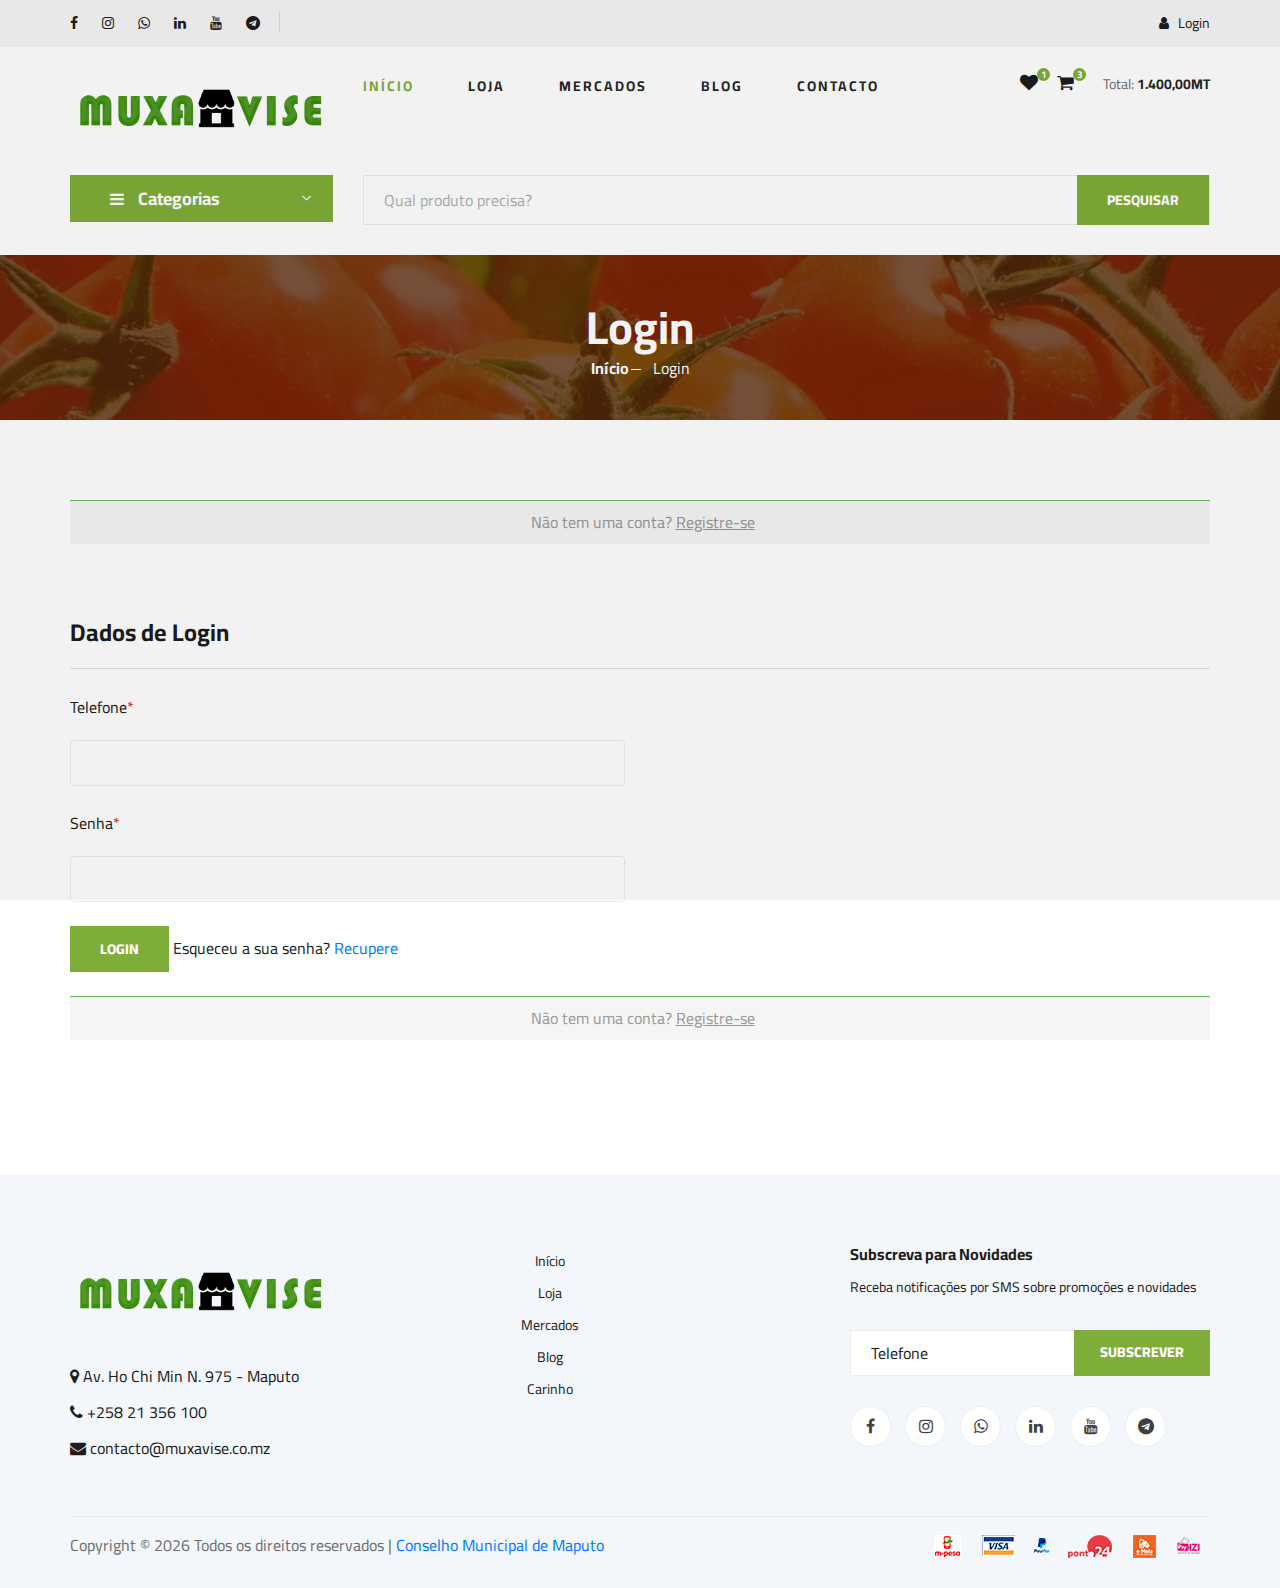
<file: login-user.html>
<!DOCTYPE html>
<html lang="zxx">

    <head>
        <meta charset="UTF-8">
        <meta name="description" content="Ogani Template">
        <meta name="keywords" content="Ogani, unica, creative, html">
        <meta name="viewport" content="width=device-width, initial-scale=1.0">
        <meta http-equiv="X-UA-Compatible" content="ie=edge">
        <title>MUXAVISE</title>
        <!-- Favicon -->
        <link rel="icon" href="img/LOGOFINAL.png">
        <!-- Google Font -->
        <link href="https://fonts.googleapis.com/css2?family=Cairo:wght@200;300;400;600;900&display=swap" rel="stylesheet">
    
        <!-- Css Styles -->
        <link rel="stylesheet" href="css/bootstrap.min.css" type="text/css">
        <link rel="stylesheet" href="css/font-awesome.min.css" type="text/css">
        <link rel="stylesheet" href="css/elegant-icons.css" type="text/css">
        <link rel="stylesheet" href="css/nice-select.css" type="text/css">
        <link rel="stylesheet" href="css/jquery-ui.min.css" type="text/css">
        <link rel="stylesheet" href="css/owl.carousel.min.css" type="text/css">
        <link rel="stylesheet" href="css/slicknav.min.css" type="text/css">
        <link rel="stylesheet" href="css/style.css" type="text/css">
    </head>

<body>
    <!-- Page Preloder -->
    <div id="preloder">
        <div class="loader"></div>
    </div>

    <!-- Humberger Begin -->
    <div class="humberger__menu__overlay"></div>
    <div class="humberger__menu__wrapper">
        <div class="humberger__menu__logo">
            <a href="#"><img src="img/LOGOFINAL.png" alt=""></a>
        </div>
        <div class="humberger__menu__cart">
            <ul>
                <li><a href="#"><i class="fa fa-heart"></i> <span>1</span></a></li>
                <li><a href="#"><i class="fa fa-shopping-bag"></i> <span>3</span></a></li>
            </ul>
            <div class="header__cart__price">Total: <span>1.400,00MT</span></div>
        </div>
        <div class="humberger__menu__widget">

            <div class="header__top__right__auth">
                <a href="login-user.html"><i class="fa fa-user"></i> Login</a>
            </div>
        </div>
        <nav class="humberger__menu__nav mobile-menu">
            <ul>
                <li class="active"><a href="./index.html">Início</a></li>
                <li><a href="./shop-grid.html">Loja</a></li>
                <li><a href="./shop-grid.html">Mercados</a></li>
                <!-- <li><a href="#">Pages</a>
                    <ul class="header__menu__dropdown">
                        <li><a href="./shop-details.html">Shop Details</a></li>
                        <li><a href="./shoping-cart.html">Shoping Cart</a></li>
                        <li><a href="./checkout.html">Check Out</a></li>
                        <li><a href="./blog-details.html">Blog Details</a></li>
                    </ul>
                </li> -->
                <li><a href="./blog.html">Blog</a></li>
                <li><a href="./contact.html">Contacto</a></li>
            </ul>
        </nav>
        <div id="mobile-menu-wrap"></div>
        <div class="header__top__right__social">
            <a href="#"><i class="fa fa-facebook"></i></a>
            <a href="#"><i class="fa fa-instagram"></i></a>
            <a href="#"><i class="fa fa-whatsapp"></i></a>
            <a href="#"><i class="fa fa-linkedin"></i></a>
            <a href="#"><i class="fa fa-youtube"></i></a>
            <a href="#"><i class="fa fa-telegram"></i></a>
        </div>

    </div>
    <!-- Humberger End -->

    <!-- Header Section Begin -->
    <header class="header">
        <div class="header__top">
            <div class="container">
                <div class="row">
                    <div class="col-lg-6 col-md-6">
                        <div class="header__top__left">
                            <div class="header__top__right__social">
                                <a href="#"><i class="fa fa-facebook"></i></a>
                                <a href="#"><i class="fa fa-instagram"></i></a>
                                <a href="#"><i class="fa fa-whatsapp"></i></a>
                                <a href="#"><i class="fa fa-linkedin"></i></a>
                                <a href="#"><i class="fa fa-youtube"></i></a>
                                <a href="#"><i class="fa fa-telegram"></i></a>

                            </div>
                        </div>
                    </div>
                    <div class="col-lg-6 col-md-6">
                        <div class="header__top__right">

                            <div class="header__top__right__auth">
                                <a href="login-user.html"><i class="fa fa-user"></i> Login</a>
                            </div>
                        </div>
                    </div>
                </div>
            </div>
        </div>
        <div class="container">
            <div class="row">
                <div class="col-lg-3">
                    <div class="header__logo">
                        <a href="./index.html"><img src="img/LOGOFINAL.png" alt=""></a>
                    </div>
                </div>
                <div class="col-lg-6">
                    <nav class="header__menu">
                        <ul>
                            <li class="active"><a href="./index.html">Início</a></li>
                            <li><a href="./shop-grid.html">Loja</a></li>
                            <li><a href="./shop-grid.html">Mercados</a></li>
                            <!-- <li><a href="#">Pages</a>
                                <ul class="header__menu__dropdown">
                                    <li><a href="./shop-details.html">Shop Details</a></li>
                                    <li><a href="./shoping-cart.html">Shoping Cart</a></li>
                                    <li><a href="./checkout.html">Check Out</a></li>
                                    <li><a href="./blog-details.html">Blog Details</a></li>
                                </ul>
                            </li> -->
                            <li><a href="./blog.html">Blog</a></li>
                            <li><a href="./contact.html">Contacto</a></li>
                        </ul>
                    </nav>
                </div>
                <div class="col-lg-3">
                    <div class="header__cart">
                        <ul>
                            <li><a href="#"><i class="fa fa-heart"></i> <span>1</span></a></li>
                            <li><a href="#"><i class="fa fa-shopping-cart"></i> <span>3</span></a></li>
                        </ul>
                        <div class="header__cart__price">Total: <span>1.400,00MT</span></div>
                    </div>
                </div>
            </div>
            <div class="humberger__open">
                <i class="fa fa-bars"></i>
            </div>
        </div>
    </header>
    
    <!-- Hero Section Begin -->
    <section class="hero hero-normal">
        <div class="container">
            <div class="row">
                <div class="col-lg-3">
                    <div class="hero__categories">
                        <div class="hero__categories__all">
                            <i class="fa fa-bars"></i>
                            <span>Categorias</span>
                        </div>
                        <ul>
                            <li><a href="#">Legumes</a></li>
                            <li><a href="#">Frutas</a></li>
                            <li><a href="#">Verduras</a></li>
                            <li><a href="#">Cereais</a></li>
                        </ul>
                    </div>
                </div>
                <div class="col-lg-9">
                    <div class="hero__search">
                        <div class="hero__search__form">
                            <form action="#">
                                
                                <input type="text" placeholder="Qual produto precisa?">
                                <button type="submit" class="site-btn">Pesquisar</button>
                            </form>
                        </div>
                     
                    </div>
                </div>
            </div>
        </div>
    </section>
    <!-- Hero Section End -->

    <!-- Breadcrumb Section Begin -->
    <section class="breadcrumb-section set-bg" data-setbg="img/breadcrumb.jpg">
        <div class="container">
            <div class="row">
                <div class="col-lg-12 text-center">
                    <div class="breadcrumb__text">
                        <h2>Login</h2>
                        <div class="breadcrumb__option">
                            <a href="./index.html">Início</a>
                            <span>Login</span>
                        </div>
                    </div>
                </div>
            </div>
        </div>
    </section>
    <!-- Breadcrumb Section End -->

    <!-- Checkout Section Begin -->
    <section class="checkout spad">
        <div class="container">
            <div class="row">
                <div class="col-lg-12">
                    <h6><span class=""></span> Não tem uma conta? <a href="registro-user.html">Registre-se</a>
                    </h6>
                </div>
            </div>
            <div class="checkout__form">
                <h4>Dados de Login</h4>
                <form action="#">
                    <div class="row">
                        <div class="col-lg-12 col-md-12">
                            

                            <div class="row">
                                <div class="col-lg-6">
                                    <div class="checkout__input">
                                        <p>Telefone<span>*</span></p>
                                        <input type="tel">
                                    </div>
                                </div>
                            
                            </div>

                            <div class="row">
                                <div class="col-lg-6">
                                    <div class="checkout__input">
                                        <p>Senha<span>*</span></p>
                                        <input type="password">
                                    </div>

                                </div>
                        

                            </div>

                            <div class="checkout__input">
                                
                                <button type="submit" class="site-btn">Login</button>
                                <span>Esqueceu a sua senha? <a href="recuperar-senha.html"> Recupere</a> </span>
                            </div>
                            <h6><span class=""></span> Não tem uma conta? <a href="registro-user.html">Registre-se</a>
                            </h6>

                        </div>

                    </div>
                </form>
            </div>
        </div>
    </section>
    <!-- Checkout Section End -->

   <!-- Footer Section Begin -->
   <footer class="footer spad">
    <div class="container">
        <div class="row">
            <div class="col-lg-3 col-md-6 col-sm-6">
                <div class="footer__about">
                    <div class="footer__about__logo">
                        <a href="./index.html"><img src="img/LOGOFINAL.png" alt=""></a>
                    </div>
                    <ul>
                        <li ><i class="fa fa-map-marker"></i> Av. Ho Chi Min N. 975 - Maputo</li>
                        <li ><i class="fa fa-phone"></i> +258 21 356 100</li>
                        <li ><i class="fa fa-envelope"></i> contacto@muxavise.co.mz</li>
                    </ul>
                </div>
            </div>
            <div class="col-lg-4 col-md-6 col-sm-6 offset-lg-1">
                <div class="footer__widget">
                    
                    <ul class="text-center">
                        <li ><a href="#">Início</a></li>
                        <li><a href="#">Loja</a></li>
                        <li><a href="#">Mercados</a></li>
                        <li><a href="#">Blog</a></li>
                        <li><a href="#">Carinho</a></li>
                        
                    </ul>
                   
                </div>
            </div>
            <div class="col-lg-4 col-md-12">
                <div class="footer__widget">
                    <h6>Subscreva para Novidades</h6>
                    <p>Receba notificações por SMS sobre promoções e novidades</p>
                    <form action="#">
                        <input type="tel" placeholder="Telefone">
                        <button type="submit" class="site-btn">Subscrever</button>
                    </form>
                    <div class="footer__widget__social">
                        <a href="#"><i class="fa fa-facebook"></i></a>
                        <a href="#"><i class="fa fa-instagram"></i></a>
                        <a href="#"><i class="fa fa-whatsapp"></i></a>
                        <a href="#"><i class="fa fa-linkedin"></i></a>
                        <a href="#"><i class="fa fa-youtube"></i></a>
                        <a href="#"><i class="fa fa-telegram"></i></a>
                    </div>
                </div>
            </div>
        </div>
        <div class="row">
            <div class="col-lg-12">
                <div class="footer__copyright">
                    <div class="footer__copyright__text">
                        <p>
                            <!-- Link back to Colorlib can't be removed. Template is licensed under CC BY 3.0. -->
                            Copyright &copy;
                            <script>document.write(new Date().getFullYear());</script> Todos os direitos reservados | <a
                                href="https://cmmaputo.gov.mz" target="_blank"> Conselho Municipal de Maputo</a>
                            <!-- Link back to Colorlib can't be removed. Template is licensed under CC BY 3.0. -->
                        </p>
                    </div>
                    <div class="footer__copyright__payment"><img src="img/payment-item2.png" alt=""></div>
                </div>
            </div>
        </div>
    </div>
</footer>
<!-- Footer Section End -->

    <!-- Js Plugins -->
    <script src="js/jquery-3.3.1.min.js"></script>
    <script src="js/bootstrap.min.js"></script>
    <script src="js/jquery.nice-select.min.js"></script>
    <script src="js/jquery-ui.min.js"></script>
    <script src="js/jquery.slicknav.js"></script>
    <script src="js/mixitup.min.js"></script>
    <script src="js/owl.carousel.min.js"></script>
    <script src="js/main.js"></script>



</body>

</html>
</file>
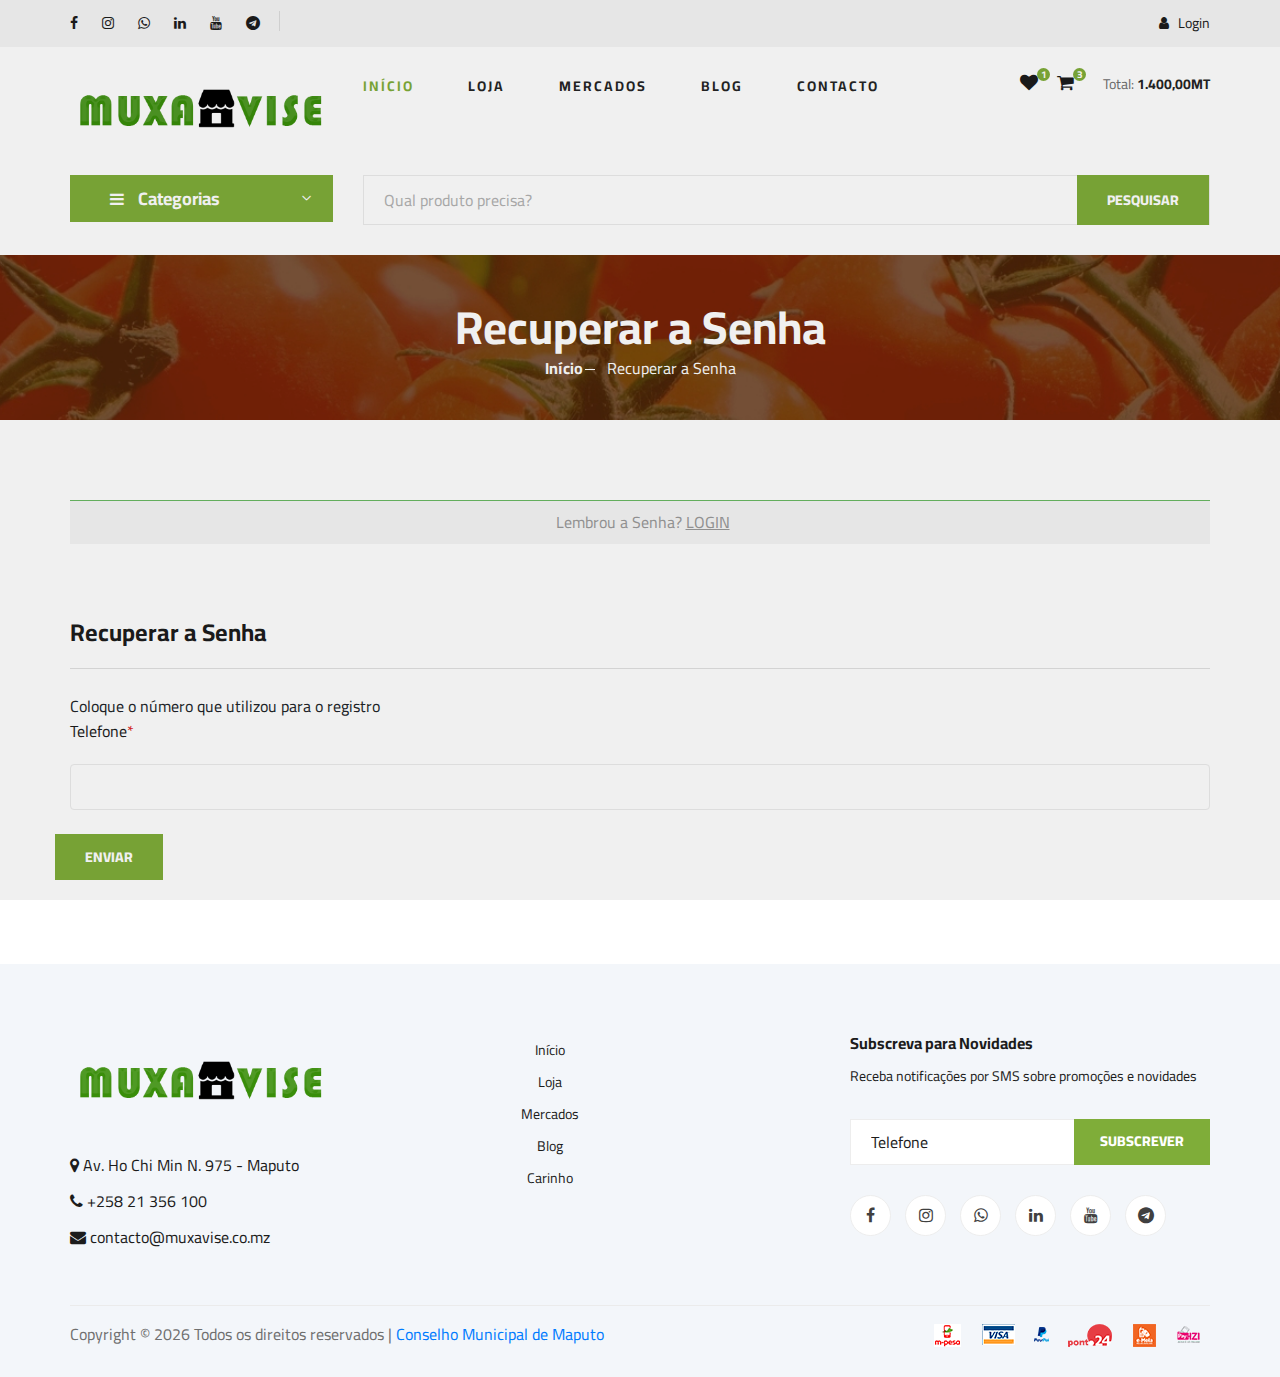
<file: recuperar-senha.html>
<!DOCTYPE html>
<html lang="zxx">

    <head>
        <meta charset="UTF-8">
        <meta name="description" content="Ogani Template">
        <meta name="keywords" content="Ogani, unica, creative, html">
        <meta name="viewport" content="width=device-width, initial-scale=1.0">
        <meta http-equiv="X-UA-Compatible" content="ie=edge">
        <title>MUXAVISE</title>
        <!-- Favicon -->
        <link rel="icon" href="img/LOGOFINAL.png">
        <!-- Google Font -->
        <link href="https://fonts.googleapis.com/css2?family=Cairo:wght@200;300;400;600;900&display=swap" rel="stylesheet">
    
        <!-- Css Styles -->
        <link rel="stylesheet" href="css/bootstrap.min.css" type="text/css">
        <link rel="stylesheet" href="css/font-awesome.min.css" type="text/css">
        <link rel="stylesheet" href="css/elegant-icons.css" type="text/css">
        <link rel="stylesheet" href="css/nice-select.css" type="text/css">
        <link rel="stylesheet" href="css/jquery-ui.min.css" type="text/css">
        <link rel="stylesheet" href="css/owl.carousel.min.css" type="text/css">
        <link rel="stylesheet" href="css/slicknav.min.css" type="text/css">
        <link rel="stylesheet" href="css/style.css" type="text/css">
    </head>

<body>
    <!-- Page Preloder -->
    <div id="preloder">
        <div class="loader"></div>
    </div>

    <!-- Humberger Begin -->
    <div class="humberger__menu__overlay"></div>
     
    <div class="humberger__menu__wrapper">
        <div class="humberger__menu__logo">
            <a href="#"><img src="img/LOGOFINAL.png" alt=""></a>
        </div>
        <div class="humberger__menu__cart">
            <ul>
                <li><a href="#"><i class="fa fa-heart"></i> <span>1</span></a></li>
                <li><a href="#"><i class="fa fa-shopping-bag"></i> <span>3</span></a></li>
            </ul>
            <div class="header__cart__price">Total: <span>1.400,00MT</span></div>
        </div>
        <div class="humberger__menu__widget">

            <div class="header__top__right__auth">
                <a href="login-user.html"><i class="fa fa-user"></i> Login</a>
            </div>
        </div>
        <nav class="humberger__menu__nav mobile-menu">
            <ul>
                <li class="active"><a href="./index.html">Início</a></li>
                <li><a href="./shop-grid.html">Loja</a></li>
                <li><a href="./shop-grid.html">Mercados</a></li>
                <!-- <li><a href="#">Pages</a>
                    <ul class="header__menu__dropdown">
                        <li><a href="./shop-details.html">Shop Details</a></li>
                        <li><a href="./shoping-cart.html">Shoping Cart</a></li>
                        <li><a href="./checkout.html">Check Out</a></li>
                        <li><a href="./blog-details.html">Blog Details</a></li>
                    </ul>
                </li> -->
                <li><a href="./blog.html">Blog</a></li>
                <li><a href="./contact.html">Contacto</a></li>
            </ul>
        </nav>
        <div id="mobile-menu-wrap"></div>
        <div class="header__top__right__social">
            <a href="#"><i class="fa fa-facebook"></i></a>
            <a href="#"><i class="fa fa-instagram"></i></a>
            <a href="#"><i class="fa fa-whatsapp"></i></a>
            <a href="#"><i class="fa fa-linkedin"></i></a>
            <a href="#"><i class="fa fa-youtube"></i></a>
            <a href="#"><i class="fa fa-telegram"></i></a>
        </div>

    </div>
    <!-- Humberger End -->

    <!-- Header Section Begin -->
    <header class="header">
        <div class="header__top">
            <div class="container">
                <div class="row">
                    <div class="col-lg-6 col-md-6">
                        <div class="header__top__left">
                            <div class="header__top__right__social">
                                <a href="#"><i class="fa fa-facebook"></i></a>
                                <a href="#"><i class="fa fa-instagram"></i></a>
                                <a href="#"><i class="fa fa-whatsapp"></i></a>
                                <a href="#"><i class="fa fa-linkedin"></i></a>
                                <a href="#"><i class="fa fa-youtube"></i></a>
                                <a href="#"><i class="fa fa-telegram"></i></a>

                            </div>
                        </div>
                    </div>
                    <div class="col-lg-6 col-md-6">
                        <div class="header__top__right">

                            <div class="header__top__right__auth">
                                <a href="login-user.html"><i class="fa fa-user"></i> Login</a>
                            </div>
                        </div>
                    </div>
                </div>
            </div>
        </div>
        <div class="container">
            <div class="row">
                <div class="col-lg-3">
                    <div class="header__logo">
                        <a href="./index.html"><img src="img/LOGOFINAL.png" alt=""></a>
                    </div>
                </div>
                <div class="col-lg-6">
                    <nav class="header__menu">
                        <ul>
                            <li class="active"><a href="./index.html">Início</a></li>
                            <li><a href="./shop-grid.html">Loja</a></li>
                            <li><a href="./shop-grid.html">Mercados</a></li>
                            <!-- <li><a href="#">Pages</a>
                                <ul class="header__menu__dropdown">
                                    <li><a href="./shop-details.html">Shop Details</a></li>
                                    <li><a href="./shoping-cart.html">Shoping Cart</a></li>
                                    <li><a href="./checkout.html">Check Out</a></li>
                                    <li><a href="./blog-details.html">Blog Details</a></li>
                                </ul>
                            </li> -->
                            <li><a href="./blog.html">Blog</a></li>
                            <li><a href="./contact.html">Contacto</a></li>
                        </ul>
                    </nav>
                </div>
                <div class="col-lg-3">
                    <div class="header__cart">
                        <ul>
                            <li><a href="#"><i class="fa fa-heart"></i> <span>1</span></a></li>
                            <li><a href="#"><i class="fa fa-shopping-cart"></i> <span>3</span></a></li>
                        </ul>
                        <div class="header__cart__price">Total: <span>1.400,00MT</span></div>
                    </div>
                </div>
            </div>
            <div class="humberger__open">
                <i class="fa fa-bars"></i>
            </div>
        </div>
    </header>

   <!-- Hero Section Begin -->
   <section class="hero hero-normal">
    <div class="container">
        <div class="row">
            <div class="col-lg-3">
                <div class="hero__categories">
                    <div class="hero__categories__all">
                        <i class="fa fa-bars"></i>
                        <span>Categorias</span>
                    </div>
                    <ul>
                        <li><a href="#">Legumes</a></li>
                        <li><a href="#">Frutas</a></li>
                        <li><a href="#">Verduras</a></li>
                        <li><a href="#">Cereais</a></li>
                    </ul>
                </div>
            </div>
            <div class="col-lg-9">
                <div class="hero__search">
                    <div class="hero__search__form">
                        <form action="#">
                            
                            <input type="text" placeholder="Qual produto precisa?">
                            <button type="submit" class="site-btn">Pesquisar</button>
                        </form>
                    </div>
                 
                </div>
            </div>
        </div>
    </div>
</section>
<!-- Hero Section End -->
    <!-- Breadcrumb Section Begin -->
    <section class="breadcrumb-section set-bg" data-setbg="img/breadcrumb.jpg">
        <div class="container">
            <div class="row">
                <div class="col-lg-12 text-center">
                    <div class="breadcrumb__text">
                        <h2>Recuperar a Senha</h2>
                        <div class="breadcrumb__option">
                            <a href="./index.html">Início</a>
                            <span>Recuperar a Senha</span>
                        </div>
                    </div>
                </div>
            </div>
        </div>
    </section>
    <!-- Breadcrumb Section End -->

    <!-- Checkout Section Begin -->
    <section class="checkout spad">
        <div class="container">
            <div class="row">
                <div class="col-lg-12">
                    <h6><span class=""></span> Lembrou a Senha? <a href="login-user.html">LOGIN</a>
                    </h6>
                </div>
            </div>
            <div class="checkout__form">
                <h4>Recuperar a Senha</h4>
                <form action="#">
                    <div class="row">
                        <div class="col-lg-12 col-md-12">

                            <span>Coloque o número que utilizou para o registro</span>
                            <div class="row">
                                <div class="col-lg-12">
                                    <div class="checkout__input">
                                        <p>Telefone<span>*</span></p>
                                        <input type="tel">
                                    </div>
                                </div>



                                <div class="checkout__input">

                                    <button type="submit" class="site-btn">Enviar</button>
                                </div>

                            </div>

                        </div>
                </form>
            </div>
        </div>
    </section>
    <!-- Checkout Section End -->
<!-- Footer Section Begin -->
<footer class="footer spad">
    <div class="container">
        <div class="row">
            <div class="col-lg-3 col-md-6 col-sm-6">
                <div class="footer__about">
                    <div class="footer__about__logo">
                        <a href="./index.html"><img src="img/LOGOFINAL.png" alt=""></a>
                    </div>
                    <ul>
                        <li ><i class="fa fa-map-marker"></i> Av. Ho Chi Min N. 975 - Maputo</li>
                        <li ><i class="fa fa-phone"></i> +258 21 356 100</li>
                        <li ><i class="fa fa-envelope"></i> contacto@muxavise.co.mz</li>
                    </ul>
                </div>
            </div>
            <div class="col-lg-4 col-md-6 col-sm-6 offset-lg-1">
                <div class="footer__widget">
                    
                    <ul class="text-center">
                        <li ><a href="#">Início</a></li>
                        <li><a href="#">Loja</a></li>
                        <li><a href="#">Mercados</a></li>
                        <li><a href="#">Blog</a></li>
                        <li><a href="#">Carinho</a></li>
                        
                    </ul>
                   
                </div>
            </div>
            <div class="col-lg-4 col-md-12">
                <div class="footer__widget">
                    <h6>Subscreva para Novidades</h6>
                    <p>Receba notificações por SMS sobre promoções e novidades</p>
                    <form action="#">
                        <input type="tel" placeholder="Telefone">
                        <button type="submit" class="site-btn">Subscrever</button>
                    </form>
                    <div class="footer__widget__social">
                        <a href="#"><i class="fa fa-facebook"></i></a>
                        <a href="#"><i class="fa fa-instagram"></i></a>
                        <a href="#"><i class="fa fa-whatsapp"></i></a>
                        <a href="#"><i class="fa fa-linkedin"></i></a>
                        <a href="#"><i class="fa fa-youtube"></i></a>
                        <a href="#"><i class="fa fa-telegram"></i></a>
                    </div>
                </div>
            </div>
        </div>
        <div class="row">
            <div class="col-lg-12">
                <div class="footer__copyright">
                    <div class="footer__copyright__text">
                        <p>
                            <!-- Link back to Colorlib can't be removed. Template is licensed under CC BY 3.0. -->
                            Copyright &copy;
                            <script>document.write(new Date().getFullYear());</script> Todos os direitos reservados | <a
                                href="https://cmmaputo.gov.mz" target="_blank"> Conselho Municipal de Maputo</a>
                            <!-- Link back to Colorlib can't be removed. Template is licensed under CC BY 3.0. -->
                        </p>
                    </div>
                    <div class="footer__copyright__payment"><img src="img/payment-item2.png" alt=""></div>
                </div>
            </div>
        </div>
    </div>
</footer>
<!-- Footer Section End -->

    <!-- Js Plugins -->
    <script src="js/jquery-3.3.1.min.js"></script>
    <script src="js/bootstrap.min.js"></script>
    <script src="js/jquery.nice-select.min.js"></script>
    <script src="js/jquery-ui.min.js"></script>
    <script src="js/jquery.slicknav.js"></script>
    <script src="js/mixitup.min.js"></script>
    <script src="js/owl.carousel.min.js"></script>
    <script src="js/main.js"></script>



</body>

</html>
</file>
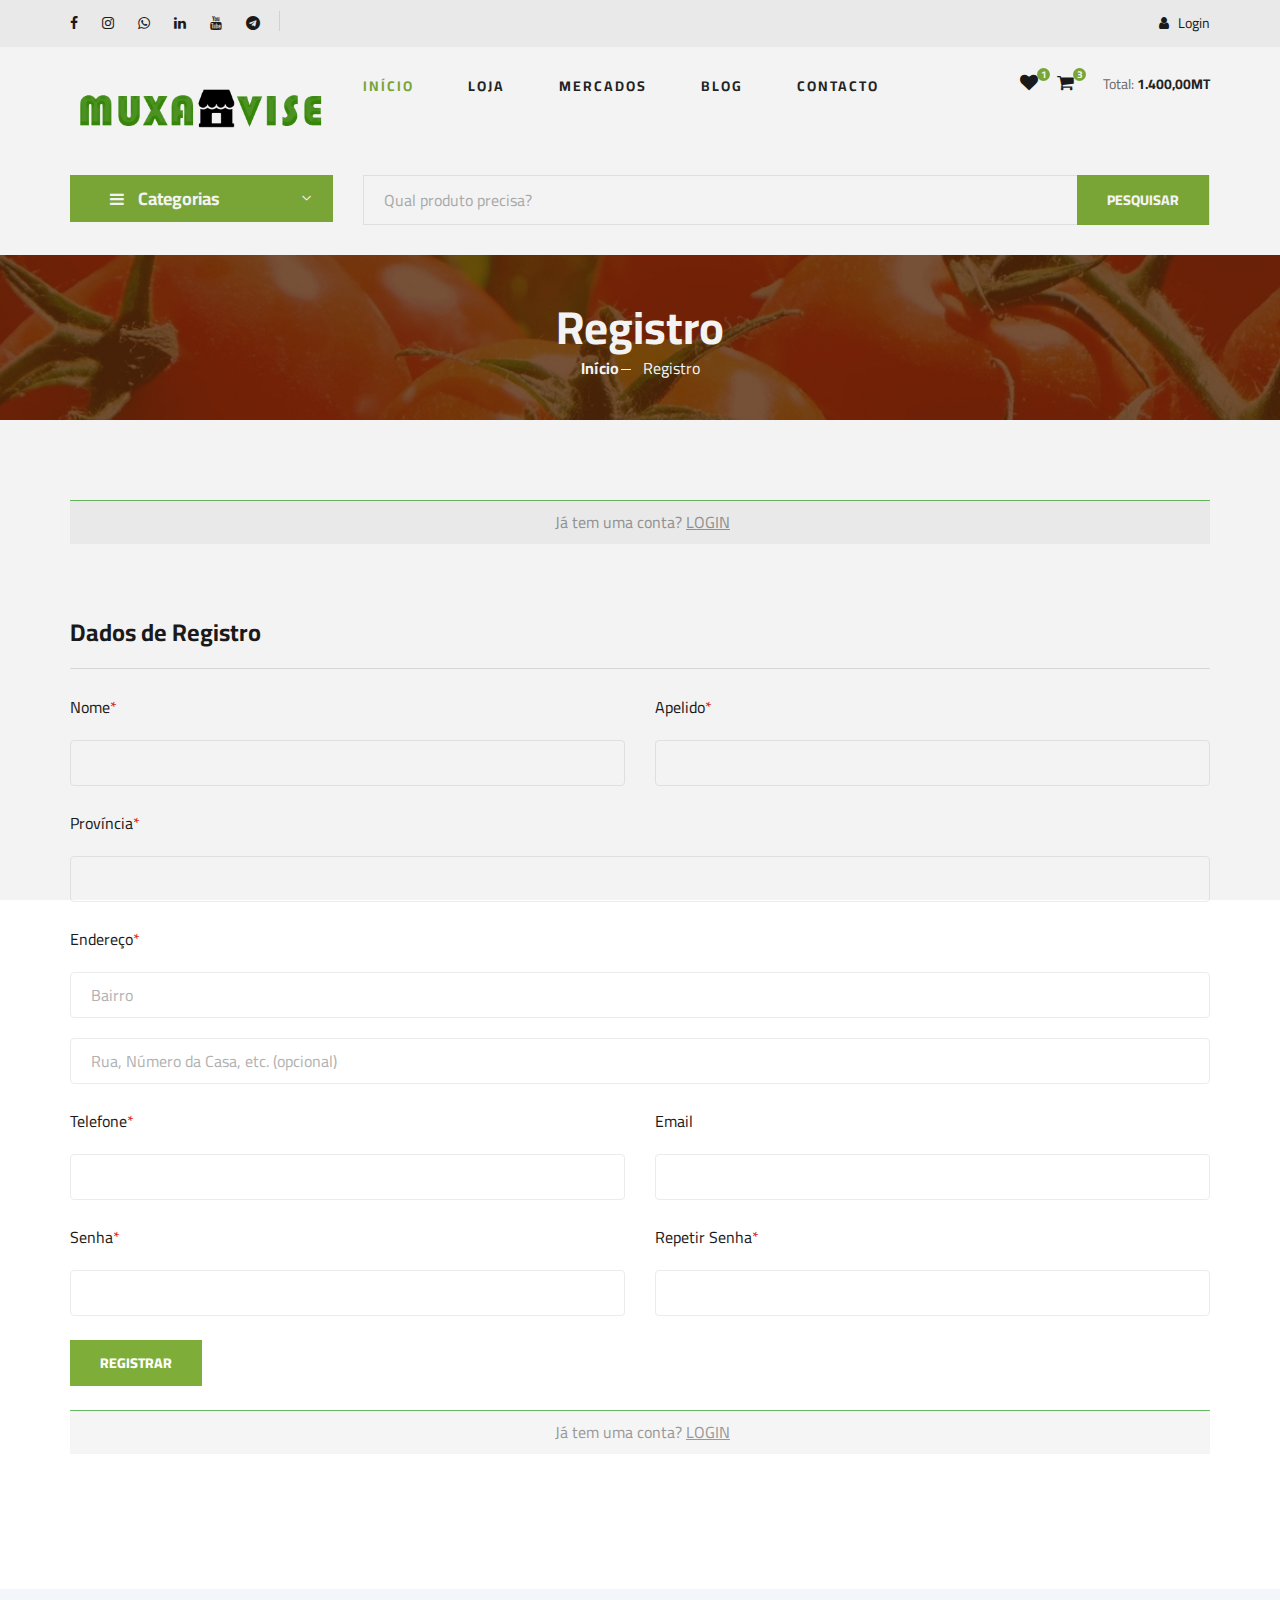
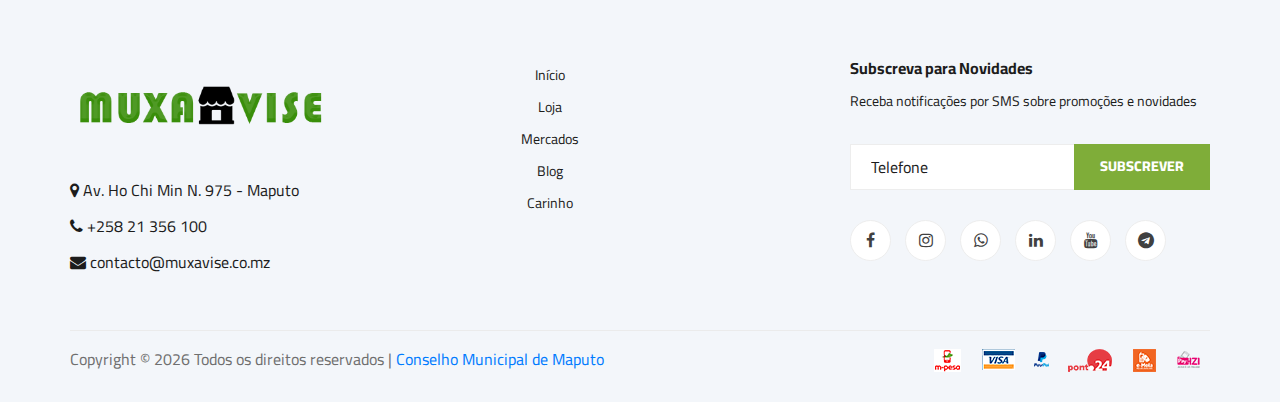
<file: registro-user.html>
<!DOCTYPE html>
<html lang="zxx">

    <head>
        <meta charset="UTF-8">
        <meta name="description" content="Ogani Template">
        <meta name="keywords" content="Ogani, unica, creative, html">
        <meta name="viewport" content="width=device-width, initial-scale=1.0">
        <meta http-equiv="X-UA-Compatible" content="ie=edge">
        <title>MUXAVISE</title>
        <!-- Favicon -->
        <link rel="icon" href="img/LOGOFINAL.png">
        <!-- Google Font -->
        <link href="https://fonts.googleapis.com/css2?family=Cairo:wght@200;300;400;600;900&display=swap" rel="stylesheet">
    
        <!-- Css Styles -->
        <link rel="stylesheet" href="css/bootstrap.min.css" type="text/css">
        <link rel="stylesheet" href="css/font-awesome.min.css" type="text/css">
        <link rel="stylesheet" href="css/elegant-icons.css" type="text/css">
        <link rel="stylesheet" href="css/nice-select.css" type="text/css">
        <link rel="stylesheet" href="css/jquery-ui.min.css" type="text/css">
        <link rel="stylesheet" href="css/owl.carousel.min.css" type="text/css">
        <link rel="stylesheet" href="css/slicknav.min.css" type="text/css">
        <link rel="stylesheet" href="css/style.css" type="text/css">
    </head>

<body>
    <!-- Page Preloder -->
    <div id="preloder">
        <div class="loader"></div>
    </div>

    <!-- Humberger Begin -->
    <div class="humberger__menu__overlay"></div>
    
    <div class="humberger__menu__wrapper">
        <div class="humberger__menu__logo">
            <a href="#"><img src="img/LOGOFINAL.png" alt=""></a>
        </div>
        <div class="humberger__menu__cart">
            <ul>
                <li><a href="#"><i class="fa fa-heart"></i> <span>1</span></a></li>
                <li><a href="#"><i class="fa fa-shopping-bag"></i> <span>3</span></a></li>
            </ul>
            <div class="header__cart__price">Total: <span>1.400,00MT</span></div>
        </div>
        <div class="humberger__menu__widget">

            <div class="header__top__right__auth">
                <a href="login-user.html"><i class="fa fa-user"></i> Login</a>
            </div>
        </div>
        <nav class="humberger__menu__nav mobile-menu">
            <ul>
                <li class="active"><a href="./index.html">Início</a></li>
                <li><a href="./shop-grid.html">Loja</a></li>
                <li><a href="./shop-grid.html">Mercados</a></li>
                <!-- <li><a href="#">Pages</a>
                    <ul class="header__menu__dropdown">
                        <li><a href="./shop-details.html">Shop Details</a></li>
                        <li><a href="./shoping-cart.html">Shoping Cart</a></li>
                        <li><a href="./checkout.html">Check Out</a></li>
                        <li><a href="./blog-details.html">Blog Details</a></li>
                    </ul>
                </li> -->
                <li><a href="./blog.html">Blog</a></li>
                <li><a href="./contact.html">Contacto</a></li>
            </ul>
        </nav>
        <div id="mobile-menu-wrap"></div>
        <div class="header__top__right__social">
            <a href="#"><i class="fa fa-facebook"></i></a>
            <a href="#"><i class="fa fa-instagram"></i></a>
            <a href="#"><i class="fa fa-whatsapp"></i></a>
            <a href="#"><i class="fa fa-linkedin"></i></a>
            <a href="#"><i class="fa fa-youtube"></i></a>
            <a href="#"><i class="fa fa-telegram"></i></a>
        </div>

    </div>
    <!-- Humberger End -->

    <!-- Header Section Begin -->
    <header class="header">
        <div class="header__top">
            <div class="container">
                <div class="row">
                    <div class="col-lg-6 col-md-6">
                        <div class="header__top__left">
                            <div class="header__top__right__social">
                                <a href="#"><i class="fa fa-facebook"></i></a>
                                <a href="#"><i class="fa fa-instagram"></i></a>
                                <a href="#"><i class="fa fa-whatsapp"></i></a>
                                <a href="#"><i class="fa fa-linkedin"></i></a>
                                <a href="#"><i class="fa fa-youtube"></i></a>
                                <a href="#"><i class="fa fa-telegram"></i></a>

                            </div>
                        </div>
                    </div>
                    <div class="col-lg-6 col-md-6">
                        <div class="header__top__right">

                            <div class="header__top__right__auth">
                                <a href="login-user.html"><i class="fa fa-user"></i> Login</a>
                            </div>
                        </div>
                    </div>
                </div>
            </div>
        </div>
        <div class="container">
            <div class="row">
                <div class="col-lg-3">
                    <div class="header__logo">
                        <a href="./index.html"><img src="img/LOGOFINAL.png" alt=""></a>
                    </div>
                </div>
                <div class="col-lg-6">
                    <nav class="header__menu">
                        <ul>
                            <li class="active"><a href="./index.html">Início</a></li>
                            <li><a href="./shop-grid.html">Loja</a></li>
                            <li><a href="./shop-grid.html">Mercados</a></li>
                            <!-- <li><a href="#">Pages</a>
                                <ul class="header__menu__dropdown">
                                    <li><a href="./shop-details.html">Shop Details</a></li>
                                    <li><a href="./shoping-cart.html">Shoping Cart</a></li>
                                    <li><a href="./checkout.html">Check Out</a></li>
                                    <li><a href="./blog-details.html">Blog Details</a></li>
                                </ul>
                            </li> -->
                            <li><a href="./blog.html">Blog</a></li>
                            <li><a href="./contact.html">Contacto</a></li>
                        </ul>
                    </nav>
                </div>
                <div class="col-lg-3">
                    <div class="header__cart">
                        <ul>
                            <li><a href="#"><i class="fa fa-heart"></i> <span>1</span></a></li>
                            <li><a href="#"><i class="fa fa-shopping-cart"></i> <span>3</span></a></li>
                        </ul>
                        <div class="header__cart__price">Total: <span>1.400,00MT</span></div>
                    </div>
                </div>
            </div>
            <div class="humberger__open">
                <i class="fa fa-bars"></i>
            </div>
        </div>
    </header>
     

     <!-- Hero Section Begin -->
     <section class="hero hero-normal">
        <div class="container">
            <div class="row">
                <div class="col-lg-3">
                    <div class="hero__categories">
                        <div class="hero__categories__all">
                            <i class="fa fa-bars"></i>
                            <span>Categorias</span>
                        </div>
                        <ul>
                            <li><a href="#">Legumes</a></li>
                            <li><a href="#">Frutas</a></li>
                            <li><a href="#">Verduras</a></li>
                            <li><a href="#">Cereais</a></li>
                        </ul>
                    </div>
                </div>
                <div class="col-lg-9">
                    <div class="hero__search">
                        <div class="hero__search__form">
                            <form action="#">
                                
                                <input type="text" placeholder="Qual produto precisa?">
                                <button type="submit" class="site-btn">Pesquisar</button>
                            </form>
                        </div>
                     
                    </div>
                </div>
            </div>
        </div>
    </section>
    <!-- Hero Section End -->

    <!-- Breadcrumb Section Begin -->
    <section class="breadcrumb-section set-bg" data-setbg="img/breadcrumb.jpg">
        <div class="container">
            <div class="row">
                <div class="col-lg-12 text-center">
                    <div class="breadcrumb__text">
                        <h2>Registro</h2>
                        <div class="breadcrumb__option">
                            <a href="./index.html">Início</a>
                            <span>Registro</span>
                        </div>
                    </div>
                </div>
            </div>
        </div>
    </section>
    <!-- Breadcrumb Section End -->

    <!-- Checkout Section Begin -->
    <section class="checkout spad">
        <div class="container">
            <div class="row">
                <div class="col-lg-12">
                    <h6><span class=""></span> Já tem uma conta? <a href="login-user.html">LOGIN</a>
                    </h6>
                </div>
            </div>
            <div class="checkout__form">
                <h4>Dados de Registro</h4>
                <form action="#">
                    <div class="row">
                        <div class="col-lg-12 col-md-12">
                            <div class="row">
                                <div class="col-lg-6">
                                    <div class="checkout__input">
                                        <p>Nome<span>*</span></p>
                                        <input type="text">
                                    </div>
                                </div>
                                <div class="col-lg-6">
                                    <div class="checkout__input">
                                        <p>Apelido<span>*</span></p>
                                        <input type="text">
                                    </div>
                                </div>
                            </div>
                            <div class="checkout__input">
                                <p>Província<span>*</span></p>
                                <input type="text">
                            </div>
                            <div class="checkout__input">
                                <p>Endereço<span>*</span></p>
                                <input type="text" placeholder="Bairro" class="checkout__input__add">
                                <input type="text" placeholder="Rua, Número da Casa, etc. (opcional)">
                            </div>

                            <div class="row">
                                <div class="col-lg-6">
                                    <div class="checkout__input">
                                        <p>Telefone<span>*</span></p>
                                        <input type="tel">
                                    </div>
                                </div>
                                <div class="col-lg-6">
                                    <div class="checkout__input">
                                        <p>Email<span></span></p>
                                        <input type="email">
                                    </div>
                                </div>
                            </div>

                            <div class="row">
                                <div class="col-lg-6">
                                    <div class="checkout__input">
                                        <p>Senha<span>*</span></p>
                                        <input type="password">
                                    </div>

                                </div>
                                <div class="col-lg-6">

                                    <div class="checkout__input">
                                        <p>Repetir Senha<span>*</span></p>
                                        <input type="password">
                                    </div>
                                </div>

                            </div>

                            <div class="checkout__input">
                                
                                <button type="submit" class="site-btn">Registrar</button>
                            </div>

                            
                                <h6><span class=""></span> Já tem uma conta? <a href="login-user.html">LOGIN</a>
                                </h6>
                            

                        </div>

                    </div>
                </form>
            </div>
        </div>
    </section>
    <!-- Checkout Section End -->
<!-- Footer Section Begin -->
<footer class="footer spad">
    <div class="container">
        <div class="row">
            <div class="col-lg-3 col-md-6 col-sm-6">
                <div class="footer__about">
                    <div class="footer__about__logo">
                        <a href="./index.html"><img src="img/LOGOFINAL.png" alt=""></a>
                    </div>
                    <ul>
                        <li ><i class="fa fa-map-marker"></i> Av. Ho Chi Min N. 975 - Maputo</li>
                        <li ><i class="fa fa-phone"></i> +258 21 356 100</li>
                        <li ><i class="fa fa-envelope"></i> contacto@muxavise.co.mz</li>
                    </ul>
                </div>
            </div>
            <div class="col-lg-4 col-md-6 col-sm-6 offset-lg-1">
                <div class="footer__widget">
                    
                    <ul class="text-center">
                        <li ><a href="#">Início</a></li>
                        <li><a href="#">Loja</a></li>
                        <li><a href="#">Mercados</a></li>
                        <li><a href="#">Blog</a></li>
                        <li><a href="#">Carinho</a></li>
                        
                    </ul>
                   
                </div>
            </div>
            <div class="col-lg-4 col-md-12">
                <div class="footer__widget">
                    <h6>Subscreva para Novidades</h6>
                    <p>Receba notificações por SMS sobre promoções e novidades</p>
                    <form action="#">
                        <input type="tel" placeholder="Telefone">
                        <button type="submit" class="site-btn">Subscrever</button>
                    </form>
                    <div class="footer__widget__social">
                        <a href="#"><i class="fa fa-facebook"></i></a>
                        <a href="#"><i class="fa fa-instagram"></i></a>
                        <a href="#"><i class="fa fa-whatsapp"></i></a>
                        <a href="#"><i class="fa fa-linkedin"></i></a>
                        <a href="#"><i class="fa fa-youtube"></i></a>
                        <a href="#"><i class="fa fa-telegram"></i></a>
                    </div>
                </div>
            </div>
        </div>
        <div class="row">
            <div class="col-lg-12">
                <div class="footer__copyright">
                    <div class="footer__copyright__text">
                        <p>
                            <!-- Link back to Colorlib can't be removed. Template is licensed under CC BY 3.0. -->
                            Copyright &copy;
                            <script>document.write(new Date().getFullYear());</script> Todos os direitos reservados | <a
                                href="https://cmmaputo.gov.mz" target="_blank"> Conselho Municipal de Maputo</a>
                            <!-- Link back to Colorlib can't be removed. Template is licensed under CC BY 3.0. -->
                        </p>
                    </div>
                    <div class="footer__copyright__payment"><img src="img/payment-item2.png" alt=""></div>
                </div>
            </div>
        </div>
    </div>
</footer>
<!-- Footer Section End -->

    <!-- Js Plugins -->
    <script src="js/jquery-3.3.1.min.js"></script>
    <script src="js/bootstrap.min.js"></script>
    <script src="js/jquery.nice-select.min.js"></script>
    <script src="js/jquery-ui.min.js"></script>
    <script src="js/jquery.slicknav.js"></script>
    <script src="js/mixitup.min.js"></script>
    <script src="js/owl.carousel.min.js"></script>
    <script src="js/main.js"></script>



</body>

</html>
</file>
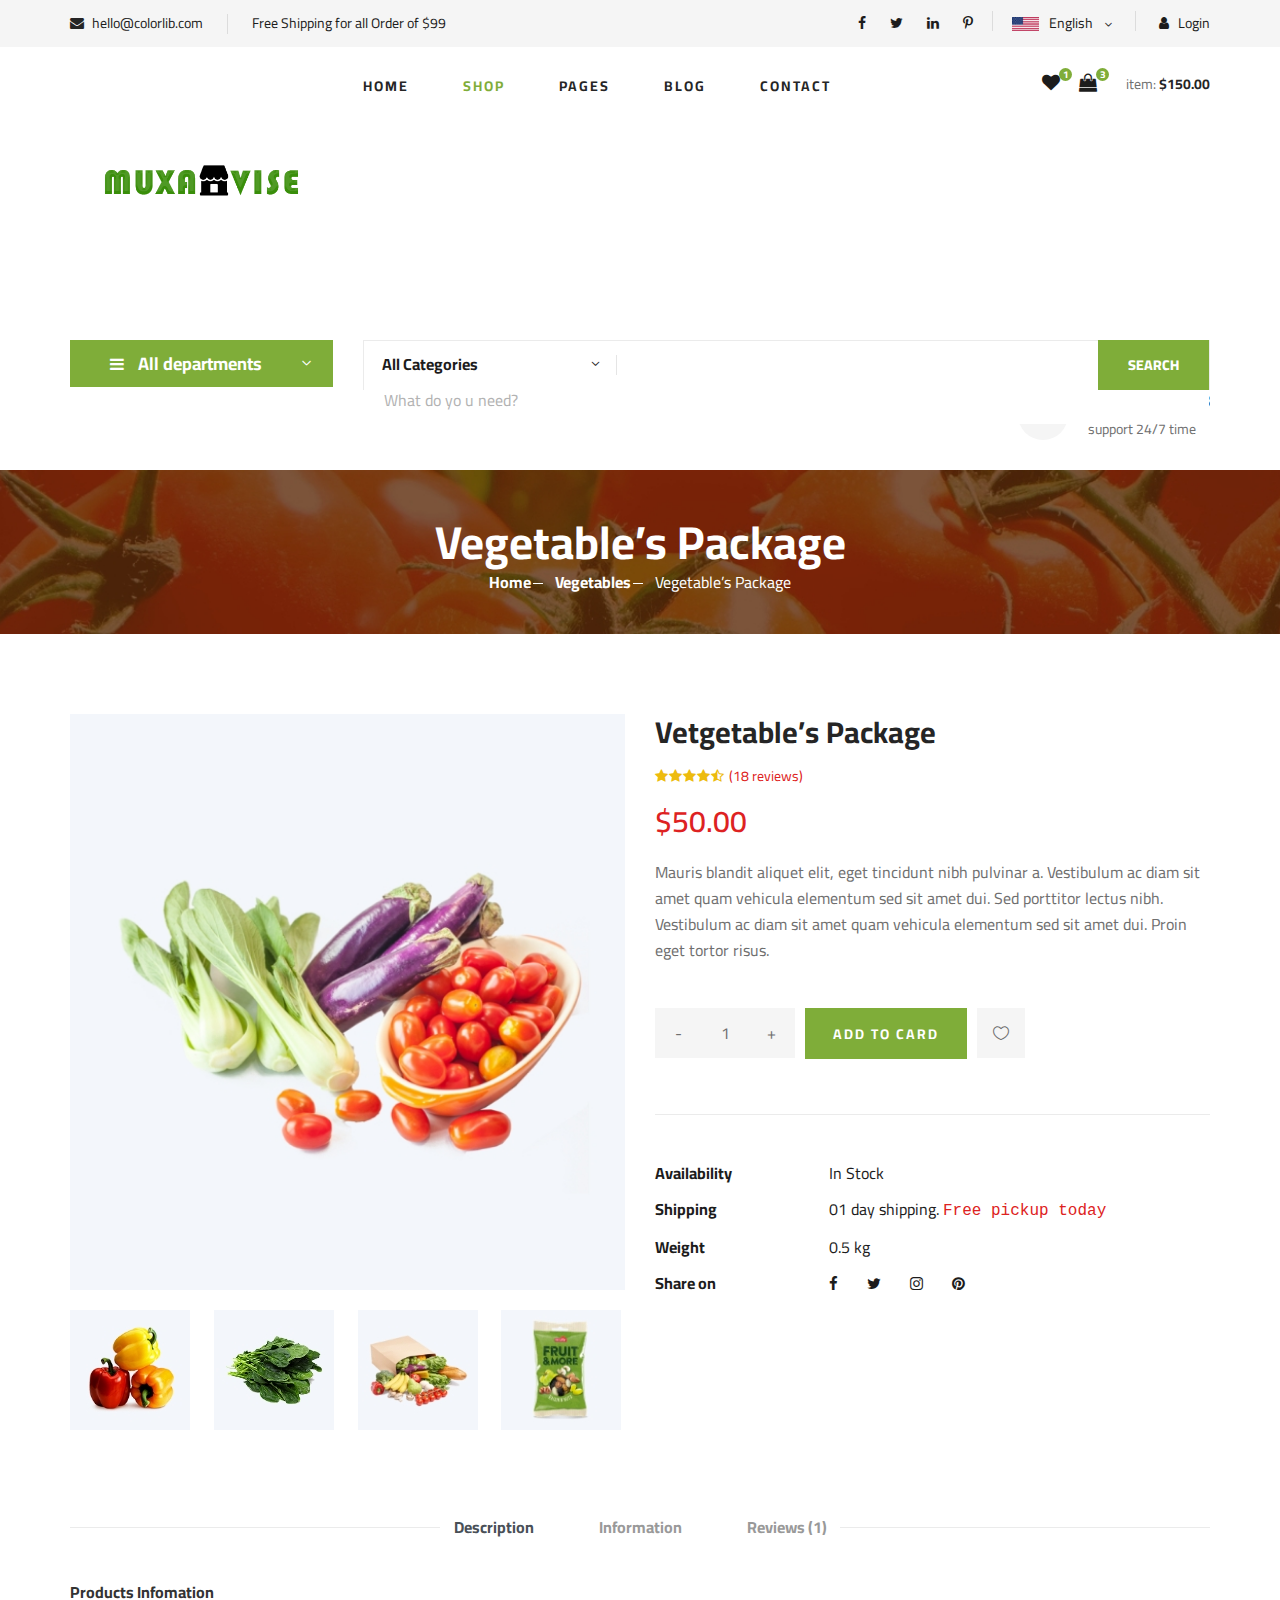
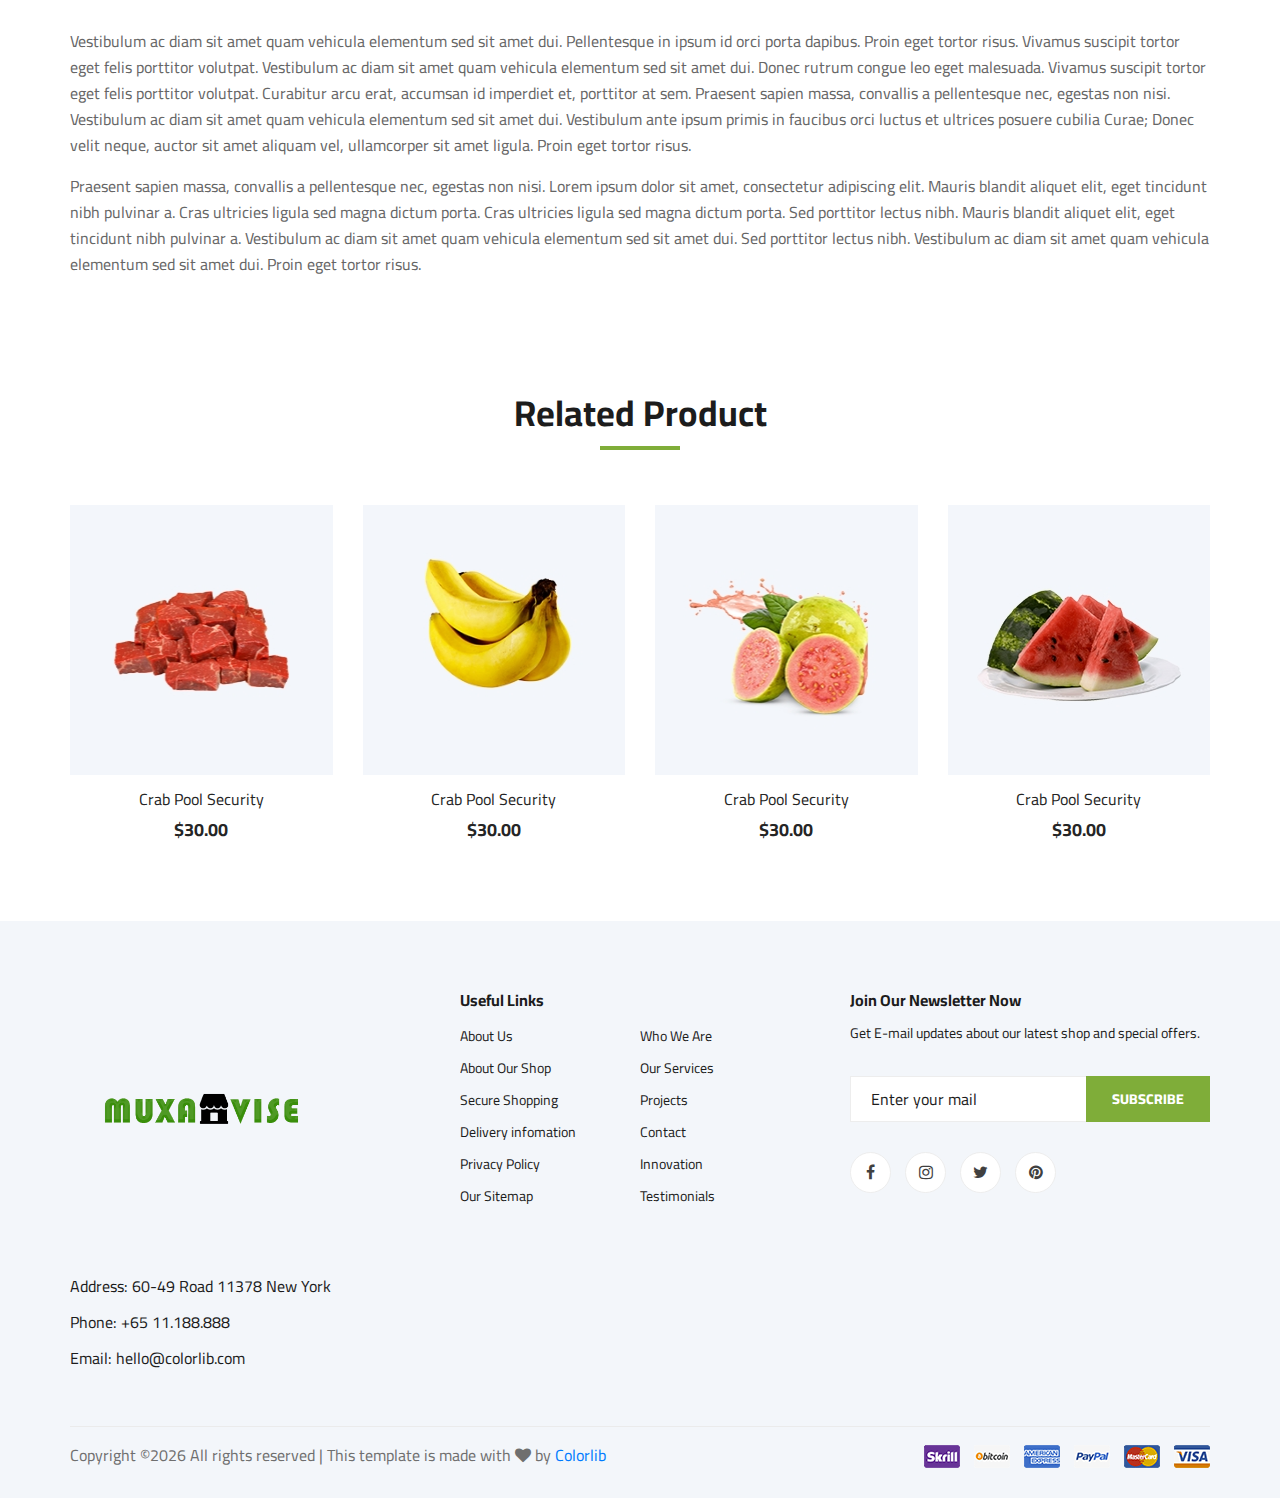
<file: shop-details.html>
<!DOCTYPE html>
<html lang="zxx">

<head>
    <meta charset="UTF-8">
    <meta name="description" content="Ogani Template">
    <meta name="keywords" content="Ogani, unica, creative, html">
    <meta name="viewport" content="width=device-width, initial-scale=1.0">
    <meta http-equiv="X-UA-Compatible" content="ie=edge">
    <title>Ogani | Template</title>

    <!-- Google Font -->
    <link href="https://fonts.googleapis.com/css2?family=Cairo:wght@200;300;400;600;900&display=swap" rel="stylesheet">

    <!-- Css Styles -->
    <link rel="stylesheet" href="css/bootstrap.min.css" type="text/css">
    <link rel="stylesheet" href="css/font-awesome.min.css" type="text/css">
    <link rel="stylesheet" href="css/elegant-icons.css" type="text/css">
    <link rel="stylesheet" href="css/nice-select.css" type="text/css">
    <link rel="stylesheet" href="css/jquery-ui.min.css" type="text/css">
    <link rel="stylesheet" href="css/owl.carousel.min.css" type="text/css">
    <link rel="stylesheet" href="css/slicknav.min.css" type="text/css">
    <link rel="stylesheet" href="css/style.css" type="text/css">
</head>

<body>
    <!-- Page Preloder -->
    <div id="preloder">
        <div class="loader"></div>
    </div>

    <!-- Humberger Begin -->
    <div class="humberger__menu__overlay"></div>
    <div class="humberger__menu__wrapper">
        <div class="humberger__menu__logo">
            <a href="#"><img src="img/logo.png" alt=""></a>
        </div>
        <div class="humberger__menu__cart">
            <ul>
                <li><a href="#"><i class="fa fa-heart"></i> <span>1</span></a></li>
                <li><a href="#"><i class="fa fa-shopping-bag"></i> <span>3</span></a></li>
            </ul>
            <div class="header__cart__price">item: <span>$150.00</span></div>
        </div>
        <div class="humberger__menu__widget">
            <div class="header__top__right__language">
                <img src="img/language.png" alt="">
                <div>English</div>
                <span class="arrow_carrot-down"></span>
                <ul>
                    <li><a href="#">Spanis</a></li>
                    <li><a href="#">English</a></li>
                </ul>
            </div>
            <div class="header__top__right__auth">
                <a href="#"><i class="fa fa-user"></i> Login</a>
            </div>
        </div>
        <nav class="humberger__menu__nav mobile-menu">
            <ul>
                <li class="active"><a href="./index.html">Home</a></li>
                <li><a href="./shop-grid.html">Shop</a></li>
                <li><a href="#">Pages</a>
                    <ul class="header__menu__dropdown">
                        <li><a href="./shop-details.html">Shop Details</a></li>
                        <li><a href="./shoping-cart.html">Shoping Cart</a></li>
                        <li><a href="./checkout.html">Check Out</a></li>
                        <li><a href="./blog-details.html">Blog Details</a></li>
                    </ul>
                </li>
                <li><a href="./blog.html">Blog</a></li>
                <li><a href="./contact.html">Contact</a></li>
            </ul>
        </nav>
        <div id="mobile-menu-wrap"></div>
        <div class="header__top__right__social">
            <a href="#"><i class="fa fa-facebook"></i></a>
            <a href="#"><i class="fa fa-twitter"></i></a>
            <a href="#"><i class="fa fa-linkedin"></i></a>
            <a href="#"><i class="fa fa-pinterest-p"></i></a>
        </div>
        <div class="humberger__menu__contact">
            <ul>
                <li><i class="fa fa-envelope"></i> hello@colorlib.com</li>
                <li>Free Shipping for all Order of $99</li>
            </ul>
        </div>
    </div>
    <!-- Humberger End -->

    <!-- Header Section Begin -->
    <header class="header">
        <div class="header__top">
            <div class="container">
                <div class="row">
                    <div class="col-lg-6">
                        <div class="header__top__left">
                            <ul>
                                <li><i class="fa fa-envelope"></i> hello@colorlib.com</li>
                                <li>Free Shipping for all Order of $99</li>
                            </ul>
                        </div>
                    </div>
                    <div class="col-lg-6">
                        <div class="header__top__right">
                            <div class="header__top__right__social">
                                <a href="#"><i class="fa fa-facebook"></i></a>
                                <a href="#"><i class="fa fa-twitter"></i></a>
                                <a href="#"><i class="fa fa-linkedin"></i></a>
                                <a href="#"><i class="fa fa-pinterest-p"></i></a>
                            </div>
                            <div class="header__top__right__language">
                                <img src="img/language.png" alt="">
                                <div>English</div>
                                <span class="arrow_carrot-down"></span>
                                <ul>
                                    <li><a href="#">Spanis</a></li>
                                    <li><a href="#">English</a></li>
                                </ul>
                            </div>
                            <div class="header__top__right__auth">
                                <a href="#"><i class="fa fa-user"></i> Login</a>
                            </div>
                        </div>
                    </div>
                </div>
            </div>
        </div>
        <div class="container">
            <div class="row">
                <div class="col-lg-3">
                    <div class="header__logo">
                        <a href="./index.html"><img src="img/logo.png" alt=""></a>
                    </div>
                </div>
                <div class="col-lg-6">
                    <nav class="header__menu">
                        <ul>
                            <li><a href="./index.html">Home</a></li>
                            <li class="active"><a href="./shop-grid.html">Shop</a></li>
                            <li><a href="#">Pages</a>
                                <ul class="header__menu__dropdown">
                                    <li><a href="./shop-details.html">Shop Details</a></li>
                                    <li><a href="./shoping-cart.html">Shoping Cart</a></li>
                                    <li><a href="./checkout.html">Check Out</a></li>
                                    <li><a href="./blog-details.html">Blog Details</a></li>
                                </ul>
                            </li>
                            <li><a href="./blog.html">Blog</a></li>
                            <li><a href="./contact.html">Contact</a></li>
                        </ul>
                    </nav>
                </div>
                <div class="col-lg-3">
                    <div class="header__cart">
                        <ul>
                            <li><a href="#"><i class="fa fa-heart"></i> <span>1</span></a></li>
                            <li><a href="#"><i class="fa fa-shopping-bag"></i> <span>3</span></a></li>
                        </ul>
                        <div class="header__cart__price">item: <span>$150.00</span></div>
                    </div>
                </div>
            </div>
            <div class="humberger__open">
                <i class="fa fa-bars"></i>
            </div>
        </div>
    </header>
    <!-- Header Section End -->

    <!-- Hero Section Begin -->
    <section class="hero hero-normal">
        <div class="container">
            <div class="row">
                <div class="col-lg-3">
                    <div class="hero__categories">
                        <div class="hero__categories__all">
                            <i class="fa fa-bars"></i>
                            <span>All departments</span>
                        </div>
                        <ul>
                            <li><a href="#">Fresh Meat</a></li>
                            <li><a href="#">Vegetables</a></li>
                            <li><a href="#">Fruit & Nut Gifts</a></li>
                            <li><a href="#">Fresh Berries</a></li>
                            <li><a href="#">Ocean Foods</a></li>
                            <li><a href="#">Butter & Eggs</a></li>
                            <li><a href="#">Fastfood</a></li>
                            <li><a href="#">Fresh Onion</a></li>
                            <li><a href="#">Papayaya & Crisps</a></li>
                            <li><a href="#">Oatmeal</a></li>
                            <li><a href="#">Fresh Bananas</a></li>
                        </ul>
                    </div>
                </div>
                <div class="col-lg-9">
                    <div class="hero__search">
                        <div class="hero__search__form">
                            <form action="#">
                                <div class="hero__search__categories">
                                    All Categories
                                    <span class="arrow_carrot-down"></span>
                                </div>
                                <input type="text" placeholder="What do yo u need?">
                                <button type="submit" class="site-btn">SEARCH</button>
                            </form>
                        </div>
                        <div class="hero__search__phone">
                            <div class="hero__search__phone__icon">
                                <i class="fa fa-phone"></i>
                            </div>
                            <div class="hero__search__phone__text">
                                <h5>+65 11.188.888</h5>
                                <span>support 24/7 time</span>
                            </div>
                        </div>
                    </div>
                </div>
            </div>
        </div>
    </section>
    <!-- Hero Section End -->

    <!-- Breadcrumb Section Begin -->
    <section class="breadcrumb-section set-bg" data-setbg="img/breadcrumb.jpg">
        <div class="container">
            <div class="row">
                <div class="col-lg-12 text-center">
                    <div class="breadcrumb__text">
                        <h2>Vegetable’s Package</h2>
                        <div class="breadcrumb__option">
                            <a href="./index.html">Home</a>
                            <a href="./index.html">Vegetables</a>
                            <span>Vegetable’s Package</span>
                        </div>
                    </div>
                </div>
            </div>
        </div>
    </section>
    <!-- Breadcrumb Section End -->

    <!-- Product Details Section Begin -->
    <section class="product-details spad">
        <div class="container">
            <div class="row">
                <div class="col-lg-6 col-md-6">
                    <div class="product__details__pic">
                        <div class="product__details__pic__item">
                            <img class="product__details__pic__item--large"
                                src="img/product/details/product-details-1.jpg" alt="">
                        </div>
                        <div class="product__details__pic__slider owl-carousel">
                            <img data-imgbigurl="img/product/details/product-details-2.jpg"
                                src="img/product/details/thumb-1.jpg" alt="">
                            <img data-imgbigurl="img/product/details/product-details-3.jpg"
                                src="img/product/details/thumb-2.jpg" alt="">
                            <img data-imgbigurl="img/product/details/product-details-5.jpg"
                                src="img/product/details/thumb-3.jpg" alt="">
                            <img data-imgbigurl="img/product/details/product-details-4.jpg"
                                src="img/product/details/thumb-4.jpg" alt="">
                        </div>
                    </div>
                </div>
                <div class="col-lg-6 col-md-6">
                    <div class="product__details__text">
                        <h3>Vetgetable’s Package</h3>
                        <div class="product__details__rating">
                            <i class="fa fa-star"></i>
                            <i class="fa fa-star"></i>
                            <i class="fa fa-star"></i>
                            <i class="fa fa-star"></i>
                            <i class="fa fa-star-half-o"></i>
                            <span>(18 reviews)</span>
                        </div>
                        <div class="product__details__price">$50.00</div>
                        <p>Mauris blandit aliquet elit, eget tincidunt nibh pulvinar a. Vestibulum ac diam sit amet quam
                            vehicula elementum sed sit amet dui. Sed porttitor lectus nibh. Vestibulum ac diam sit amet
                            quam vehicula elementum sed sit amet dui. Proin eget tortor risus.</p>
                        <div class="product__details__quantity">
                            <div class="quantity">
                                <div class="pro-qty">
                                    <input type="text" value="1">
                                </div>
                            </div>
                        </div>
                        <a href="#" class="primary-btn">ADD TO CARD</a>
                        <a href="#" class="heart-icon"><span class="icon_heart_alt"></span></a>
                        <ul>
                            <li><b>Availability</b> <span>In Stock</span></li>
                            <li><b>Shipping</b> <span>01 day shipping. <samp>Free pickup today</samp></span></li>
                            <li><b>Weight</b> <span>0.5 kg</span></li>
                            <li><b>Share on</b>
                                <div class="share">
                                    <a href="#"><i class="fa fa-facebook"></i></a>
                                    <a href="#"><i class="fa fa-twitter"></i></a>
                                    <a href="#"><i class="fa fa-instagram"></i></a>
                                    <a href="#"><i class="fa fa-pinterest"></i></a>
                                </div>
                            </li>
                        </ul>
                    </div>
                </div>
                <div class="col-lg-12">
                    <div class="product__details__tab">
                        <ul class="nav nav-tabs" role="tablist">
                            <li class="nav-item">
                                <a class="nav-link active" data-toggle="tab" href="#tabs-1" role="tab"
                                    aria-selected="true">Description</a>
                            </li>
                            <li class="nav-item">
                                <a class="nav-link" data-toggle="tab" href="#tabs-2" role="tab"
                                    aria-selected="false">Information</a>
                            </li>
                            <li class="nav-item">
                                <a class="nav-link" data-toggle="tab" href="#tabs-3" role="tab"
                                    aria-selected="false">Reviews <span>(1)</span></a>
                            </li>
                        </ul>
                        <div class="tab-content">
                            <div class="tab-pane active" id="tabs-1" role="tabpanel">
                                <div class="product__details__tab__desc">
                                    <h6>Products Infomation</h6>
                                    <p>Vestibulum ac diam sit amet quam vehicula elementum sed sit amet dui.
                                        Pellentesque in ipsum id orci porta dapibus. Proin eget tortor risus. Vivamus
                                        suscipit tortor eget felis porttitor volutpat. Vestibulum ac diam sit amet quam
                                        vehicula elementum sed sit amet dui. Donec rutrum congue leo eget malesuada.
                                        Vivamus suscipit tortor eget felis porttitor volutpat. Curabitur arcu erat,
                                        accumsan id imperdiet et, porttitor at sem. Praesent sapien massa, convallis a
                                        pellentesque nec, egestas non nisi. Vestibulum ac diam sit amet quam vehicula
                                        elementum sed sit amet dui. Vestibulum ante ipsum primis in faucibus orci luctus
                                        et ultrices posuere cubilia Curae; Donec velit neque, auctor sit amet aliquam
                                        vel, ullamcorper sit amet ligula. Proin eget tortor risus.</p>
                                        <p>Praesent sapien massa, convallis a pellentesque nec, egestas non nisi. Lorem
                                        ipsum dolor sit amet, consectetur adipiscing elit. Mauris blandit aliquet
                                        elit, eget tincidunt nibh pulvinar a. Cras ultricies ligula sed magna dictum
                                        porta. Cras ultricies ligula sed magna dictum porta. Sed porttitor lectus
                                        nibh. Mauris blandit aliquet elit, eget tincidunt nibh pulvinar a.
                                        Vestibulum ac diam sit amet quam vehicula elementum sed sit amet dui. Sed
                                        porttitor lectus nibh. Vestibulum ac diam sit amet quam vehicula elementum
                                        sed sit amet dui. Proin eget tortor risus.</p>
                                </div>
                            </div>
                            <div class="tab-pane" id="tabs-2" role="tabpanel">
                                <div class="product__details__tab__desc">
                                    <h6>Products Infomation</h6>
                                    <p>Vestibulum ac diam sit amet quam vehicula elementum sed sit amet dui.
                                        Pellentesque in ipsum id orci porta dapibus. Proin eget tortor risus.
                                        Vivamus suscipit tortor eget felis porttitor volutpat. Vestibulum ac diam
                                        sit amet quam vehicula elementum sed sit amet dui. Donec rutrum congue leo
                                        eget malesuada. Vivamus suscipit tortor eget felis porttitor volutpat.
                                        Curabitur arcu erat, accumsan id imperdiet et, porttitor at sem. Praesent
                                        sapien massa, convallis a pellentesque nec, egestas non nisi. Vestibulum ac
                                        diam sit amet quam vehicula elementum sed sit amet dui. Vestibulum ante
                                        ipsum primis in faucibus orci luctus et ultrices posuere cubilia Curae;
                                        Donec velit neque, auctor sit amet aliquam vel, ullamcorper sit amet ligula.
                                        Proin eget tortor risus.</p>
                                    <p>Praesent sapien massa, convallis a pellentesque nec, egestas non nisi. Lorem
                                        ipsum dolor sit amet, consectetur adipiscing elit. Mauris blandit aliquet
                                        elit, eget tincidunt nibh pulvinar a. Cras ultricies ligula sed magna dictum
                                        porta. Cras ultricies ligula sed magna dictum porta. Sed porttitor lectus
                                        nibh. Mauris blandit aliquet elit, eget tincidunt nibh pulvinar a.</p>
                                </div>
                            </div>
                            <div class="tab-pane" id="tabs-3" role="tabpanel">
                                <div class="product__details__tab__desc">
                                    <h6>Products Infomation</h6>
                                    <p>Vestibulum ac diam sit amet quam vehicula elementum sed sit amet dui.
                                        Pellentesque in ipsum id orci porta dapibus. Proin eget tortor risus.
                                        Vivamus suscipit tortor eget felis porttitor volutpat. Vestibulum ac diam
                                        sit amet quam vehicula elementum sed sit amet dui. Donec rutrum congue leo
                                        eget malesuada. Vivamus suscipit tortor eget felis porttitor volutpat.
                                        Curabitur arcu erat, accumsan id imperdiet et, porttitor at sem. Praesent
                                        sapien massa, convallis a pellentesque nec, egestas non nisi. Vestibulum ac
                                        diam sit amet quam vehicula elementum sed sit amet dui. Vestibulum ante
                                        ipsum primis in faucibus orci luctus et ultrices posuere cubilia Curae;
                                        Donec velit neque, auctor sit amet aliquam vel, ullamcorper sit amet ligula.
                                        Proin eget tortor risus.</p>
                                </div>
                            </div>
                        </div>
                    </div>
                </div>
            </div>
        </div>
    </section>
    <!-- Product Details Section End -->

    <!-- Related Product Section Begin -->
    <section class="related-product">
        <div class="container">
            <div class="row">
                <div class="col-lg-12">
                    <div class="section-title related__product__title">
                        <h2>Related Product</h2>
                    </div>
                </div>
            </div>
            <div class="row">
                <div class="col-lg-3 col-md-4 col-sm-6">
                    <div class="product__item">
                        <div class="product__item__pic set-bg" data-setbg="img/product/product-1.jpg">
                            <ul class="product__item__pic__hover">
                                <li><a href="#"><i class="fa fa-heart"></i></a></li>
                                <li><a href="#"><i class="fa fa-retweet"></i></a></li>
                                <li><a href="#"><i class="fa fa-shopping-cart"></i></a></li>
                            </ul>
                        </div>
                        <div class="product__item__text">
                            <h6><a href="#">Crab Pool Security</a></h6>
                            <h5>$30.00</h5>
                        </div>
                    </div>
                </div>
                <div class="col-lg-3 col-md-4 col-sm-6">
                    <div class="product__item">
                        <div class="product__item__pic set-bg" data-setbg="img/product/product-2.jpg">
                            <ul class="product__item__pic__hover">
                                <li><a href="#"><i class="fa fa-heart"></i></a></li>
                                <li><a href="#"><i class="fa fa-retweet"></i></a></li>
                                <li><a href="#"><i class="fa fa-shopping-cart"></i></a></li>
                            </ul>
                        </div>
                        <div class="product__item__text">
                            <h6><a href="#">Crab Pool Security</a></h6>
                            <h5>$30.00</h5>
                        </div>
                    </div>
                </div>
                <div class="col-lg-3 col-md-4 col-sm-6">
                    <div class="product__item">
                        <div class="product__item__pic set-bg" data-setbg="img/product/product-3.jpg">
                            <ul class="product__item__pic__hover">
                                <li><a href="#"><i class="fa fa-heart"></i></a></li>
                                <li><a href="#"><i class="fa fa-retweet"></i></a></li>
                                <li><a href="#"><i class="fa fa-shopping-cart"></i></a></li>
                            </ul>
                        </div>
                        <div class="product__item__text">
                            <h6><a href="#">Crab Pool Security</a></h6>
                            <h5>$30.00</h5>
                        </div>
                    </div>
                </div>
                <div class="col-lg-3 col-md-4 col-sm-6">
                    <div class="product__item">
                        <div class="product__item__pic set-bg" data-setbg="img/product/product-7.jpg">
                            <ul class="product__item__pic__hover">
                                <li><a href="#"><i class="fa fa-heart"></i></a></li>
                                <li><a href="#"><i class="fa fa-retweet"></i></a></li>
                                <li><a href="#"><i class="fa fa-shopping-cart"></i></a></li>
                            </ul>
                        </div>
                        <div class="product__item__text">
                            <h6><a href="#">Crab Pool Security</a></h6>
                            <h5>$30.00</h5>
                        </div>
                    </div>
                </div>
            </div>
        </div>
    </section>
    <!-- Related Product Section End -->

    <!-- Footer Section Begin -->
    <footer class="footer spad">
        <div class="container">
            <div class="row">
                <div class="col-lg-3 col-md-6 col-sm-6">
                    <div class="footer__about">
                        <div class="footer__about__logo">
                            <a href="./index.html"><img src="img/logo.png" alt=""></a>
                        </div>
                        <ul>
                            <li>Address: 60-49 Road 11378 New York</li>
                            <li>Phone: +65 11.188.888</li>
                            <li>Email: hello@colorlib.com</li>
                        </ul>
                    </div>
                </div>
                <div class="col-lg-4 col-md-6 col-sm-6 offset-lg-1">
                    <div class="footer__widget">
                        <h6>Useful Links</h6>
                        <ul>
                            <li><a href="#">About Us</a></li>
                            <li><a href="#">About Our Shop</a></li>
                            <li><a href="#">Secure Shopping</a></li>
                            <li><a href="#">Delivery infomation</a></li>
                            <li><a href="#">Privacy Policy</a></li>
                            <li><a href="#">Our Sitemap</a></li>
                        </ul>
                        <ul>
                            <li><a href="#">Who We Are</a></li>
                            <li><a href="#">Our Services</a></li>
                            <li><a href="#">Projects</a></li>
                            <li><a href="#">Contact</a></li>
                            <li><a href="#">Innovation</a></li>
                            <li><a href="#">Testimonials</a></li>
                        </ul>
                    </div>
                </div>
                <div class="col-lg-4 col-md-12">
                    <div class="footer__widget">
                        <h6>Join Our Newsletter Now</h6>
                        <p>Get E-mail updates about our latest shop and special offers.</p>
                        <form action="#">
                            <input type="text" placeholder="Enter your mail">
                            <button type="submit" class="site-btn">Subscribe</button>
                        </form>
                        <div class="footer__widget__social">
                            <a href="#"><i class="fa fa-facebook"></i></a>
                            <a href="#"><i class="fa fa-instagram"></i></a>
                            <a href="#"><i class="fa fa-twitter"></i></a>
                            <a href="#"><i class="fa fa-pinterest"></i></a>
                        </div>
                    </div>
                </div>
            </div>
            <div class="row">
                <div class="col-lg-12">
                    <div class="footer__copyright">
                        <div class="footer__copyright__text"><p><!-- Link back to Colorlib can't be removed. Template is licensed under CC BY 3.0. -->
  Copyright &copy;<script>document.write(new Date().getFullYear());</script> All rights reserved | This template is made with <i class="fa fa-heart" aria-hidden="true"></i> by <a href="https://colorlib.com" target="_blank">Colorlib</a>
  <!-- Link back to Colorlib can't be removed. Template is licensed under CC BY 3.0. --></p></div>
                        <div class="footer__copyright__payment"><img src="img/payment-item.png" alt=""></div>
                    </div>
                </div>
            </div>
        </div>
    </footer>
    <!-- Footer Section End -->

    <!-- Js Plugins -->
    <script src="js/jquery-3.3.1.min.js"></script>
    <script src="js/bootstrap.min.js"></script>
    <script src="js/jquery.nice-select.min.js"></script>
    <script src="js/jquery-ui.min.js"></script>
    <script src="js/jquery.slicknav.js"></script>
    <script src="js/mixitup.min.js"></script>
    <script src="js/owl.carousel.min.js"></script>
    <script src="js/main.js"></script>


</body>

</html>
</file>
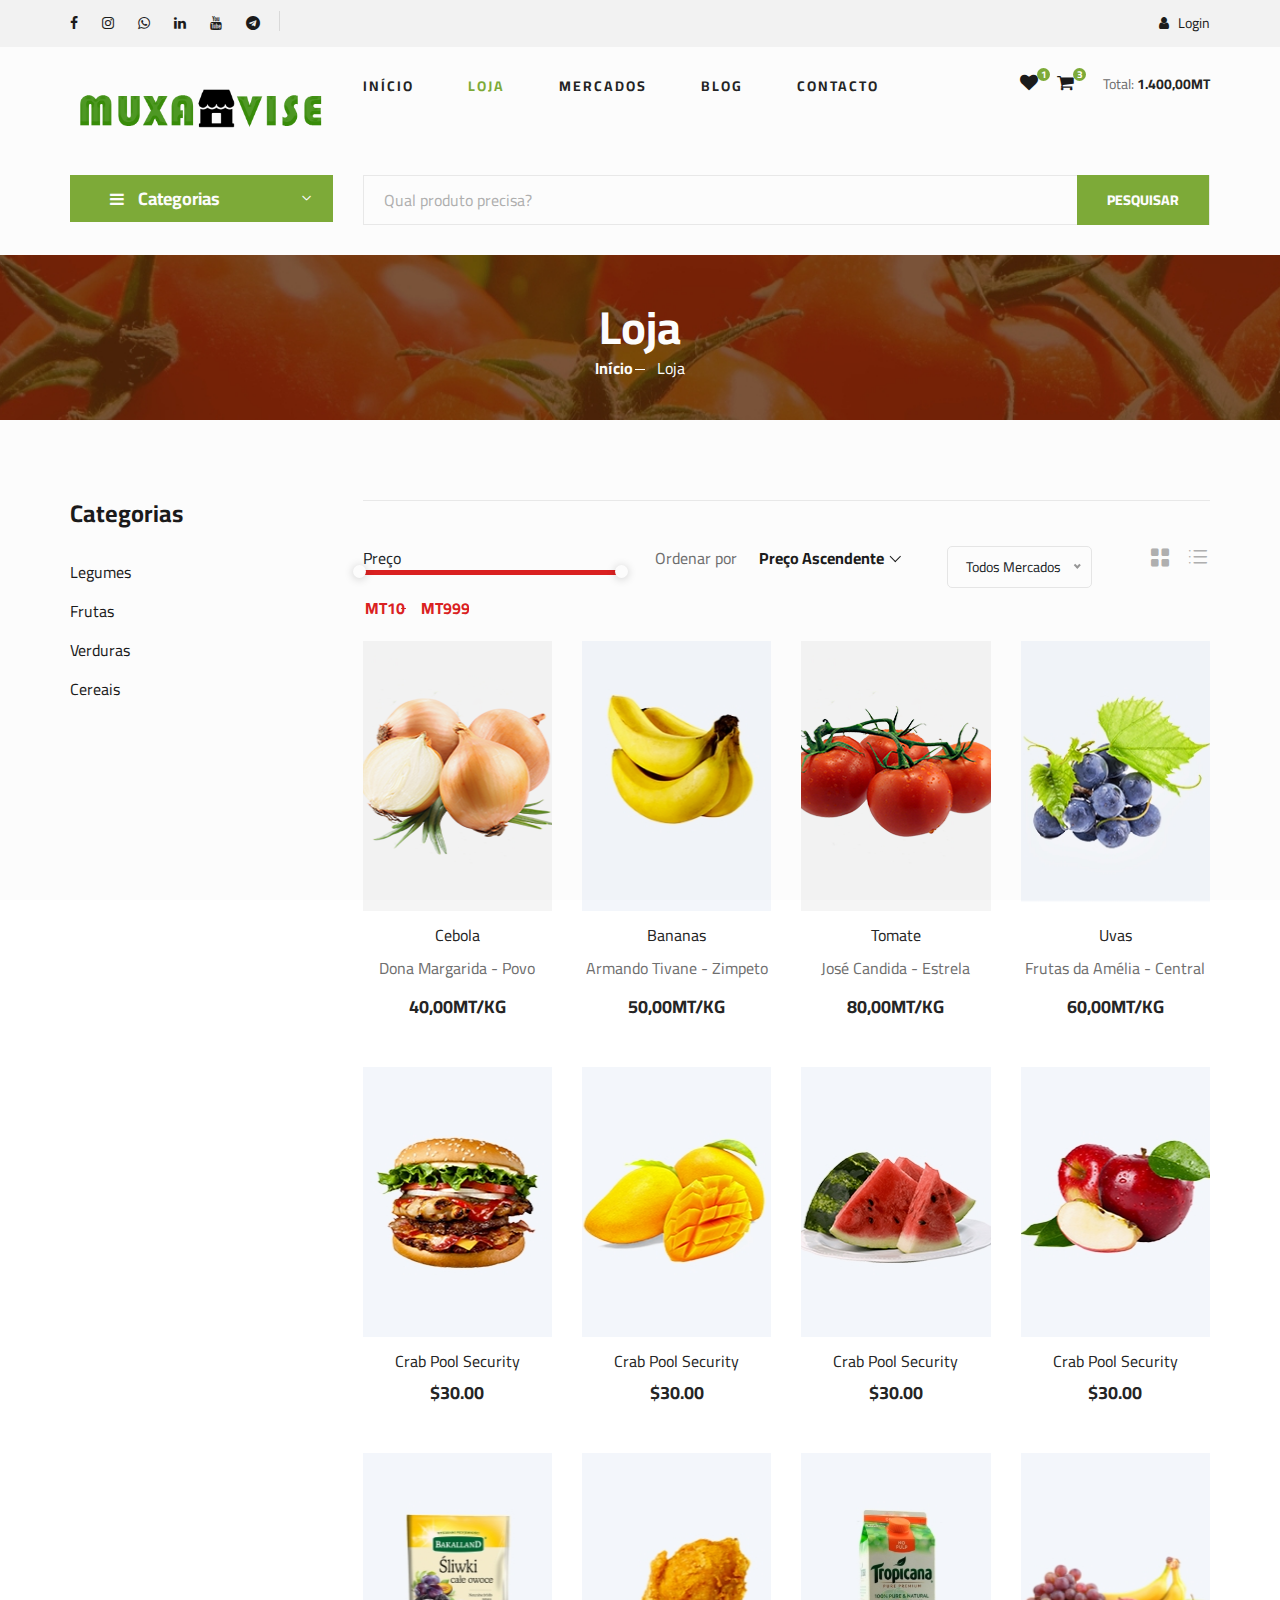
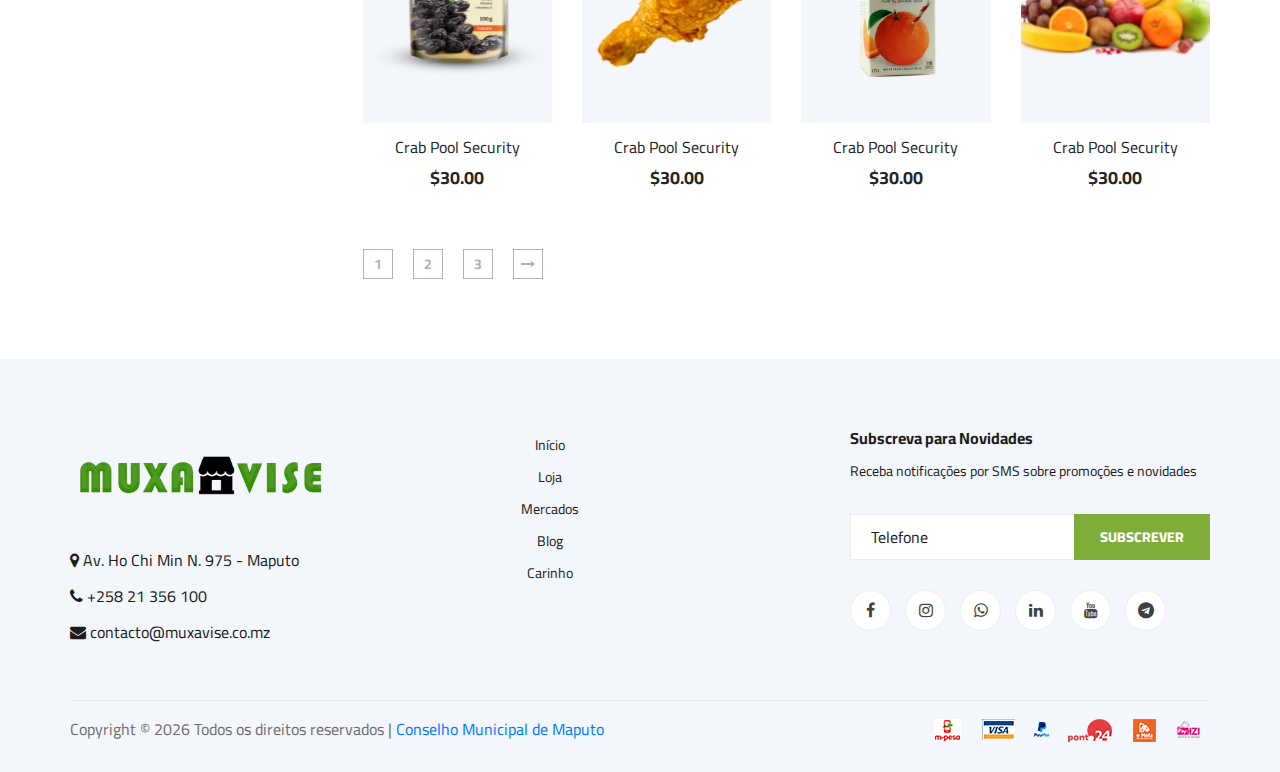
<file: shop-grid.html>
<!DOCTYPE html>
<html lang="zxx">

<head>
    <meta charset="UTF-8">
    <meta name="description" content="Ogani Template">
    <meta name="keywords" content="Ogani, unica, creative, html">
    <meta name="viewport" content="width=device-width, initial-scale=1.0">
    <meta http-equiv="X-UA-Compatible" content="ie=edge">
    <title>MUXAVISE</title>
    <!-- Favicon -->
    <link rel="icon" href="img/LOGOFINAL.png">
    <!-- Google Font -->
    <link href="https://fonts.googleapis.com/css2?family=Cairo:wght@200;300;400;600;900&display=swap" rel="stylesheet">

    <!-- Css Styles -->
    <link rel="stylesheet" href="css/bootstrap.min.css" type="text/css">
    <link rel="stylesheet" href="css/font-awesome.min.css" type="text/css">
    <link rel="stylesheet" href="css/elegant-icons.css" type="text/css">
    <link rel="stylesheet" href="css/nice-select.css" type="text/css">
    <link rel="stylesheet" href="css/jquery-ui.min.css" type="text/css">
    <link rel="stylesheet" href="css/owl.carousel.min.css" type="text/css">
    <link rel="stylesheet" href="css/slicknav.min.css" type="text/css">
    <link rel="stylesheet" href="css/style.css" type="text/css">
</head>

<body>
    <!-- Page Preloder -->
    <div id="preloder">
        <div class="loader"></div>
    </div>

    <!-- Humberger Begin -->
    <div class="humberger__menu__overlay"></div>
    <div class="humberger__menu__wrapper">
        <div class="humberger__menu__logo">
            <a href="#"><img src="img/LOGOFINAL.png" alt=""></a>
        </div>
        <div class="humberger__menu__cart">
            <ul>
                <li><a href="#"><i class="fa fa-heart"></i> <span>1</span></a></li>
                <li><a href="#"><i class="fa fa-shopping-bag"></i> <span>3</span></a></li>
            </ul>
            <div class="header__cart__price">Total: <span>1.400,00MT</span></div>
        </div>
        <div class="humberger__menu__widget">

            <div class="header__top__right__auth">
                <a href="login-user.html"><i class="fa fa-user"></i> Login</a>
            </div>
        </div>
        <nav class="humberger__menu__nav mobile-menu">
            <ul>
                <li><a href="./index.html">Início</a></li>
                <li class="active"><a href="./shop-grid.html">Loja</a></li>
                <li><a href="./shop-grid.html">Mercados</a></li>
                <!-- <li><a href="#">Pages</a>
                    <ul class="header__menu__dropdown">
                        <li><a href="./shop-details.html">Shop Details</a></li>
                        <li><a href="./shoping-cart.html">Shoping Cart</a></li>
                        <li><a href="./checkout.html">Check Out</a></li>
                        <li><a href="./blog-details.html">Blog Details</a></li>
                    </ul>
                </li> -->
                <li><a href="./blog.html">Blog</a></li>
                <li><a href="./contact.html">Contacto</a></li>
            </ul>
        </nav>
        <div id="mobile-menu-wrap"></div>
        <div class="header__top__right__social">
            <a href="#"><i class="fa fa-facebook"></i></a>
            <a href="#"><i class="fa fa-instagram"></i></a>
            <a href="#"><i class="fa fa-whatsapp"></i></a>
            <a href="#"><i class="fa fa-linkedin"></i></a>
            <a href="#"><i class="fa fa-youtube"></i></a>
            <a href="#"><i class="fa fa-telegram"></i></a>
        </div>

    </div>
    <!-- Humberger End -->

    <!-- Header Section Begin -->
    <header class="header">
        <div class="header__top">
            <div class="container">
                <div class="row">
                    <div class="col-lg-6 col-md-6">
                        <div class="header__top__left">
                            <div class="header__top__right__social">
                                <a href="#"><i class="fa fa-facebook"></i></a>
                                <a href="#"><i class="fa fa-instagram"></i></a>
                                <a href="#"><i class="fa fa-whatsapp"></i></a>
                                <a href="#"><i class="fa fa-linkedin"></i></a>
                                <a href="#"><i class="fa fa-youtube"></i></a>
                                <a href="#"><i class="fa fa-telegram"></i></a>

                            </div>
                        </div>
                    </div>
                    <div class="col-lg-6 col-md-6">
                        <div class="header__top__right">

                            <div class="header__top__right__auth">
                                <a href="login-user.html"><i class="fa fa-user"></i> Login</a>
                            </div>
                        </div>
                    </div>
                </div>
            </div>
        </div>
        <div class="container">
            <div class="row">
                <div class="col-lg-3">
                    <div class="header__logo">
                        <a href="./index.html"><img src="img/LOGOFINAL.png" alt=""></a>
                    </div>
                </div>
                <div class="col-lg-6">
                    <nav class="header__menu">
                        <ul>
                            <li><a href="./index.html">Início</a></li>
                            <li class="active"><a href="./shop-grid.html">Loja</a></li>
                            <li><a href="./shop-grid.html">Mercados</a></li>
                            <!-- <li><a href="#">Pages</a>
                                <ul class="header__menu__dropdown">
                                    <li><a href="./shop-details.html">Shop Details</a></li>
                                    <li><a href="./shoping-cart.html">Shoping Cart</a></li>
                                    <li><a href="./checkout.html">Check Out</a></li>
                                    <li><a href="./blog-details.html">Blog Details</a></li>
                                </ul>
                            </li> -->
                            <li><a href="./blog.html">Blog</a></li>
                            <li><a href="./contact.html">Contacto</a></li>
                        </ul>
                    </nav>
                </div>
                <div class="col-lg-3">
                    <div class="header__cart">
                        <ul>
                            <li><a href="#"><i class="fa fa-heart"></i> <span>1</span></a></li>
                            <li><a href="#"><i class="fa fa-shopping-cart"></i> <span>3</span></a></li>
                        </ul>
                        <div class="header__cart__price">Total: <span>1.400,00MT</span></div>
                    </div>
                </div>
            </div>
            <div class="humberger__open">
                <i class="fa fa-bars"></i>
            </div>
        </div>
    </header>

    <!-- Hero Section Begin -->

    <!-- Hero Section Begin -->
    <section class="hero hero-normal">
        <div class="container">
            <div class="row">
                <div class="col-lg-3">
                    <div class="hero__categories">
                        <div class="hero__categories__all">
                            <i class="fa fa-bars"></i>
                            <span>Categorias</span>
                        </div>
                        <ul>
                            <li><a href="#">Legumes</a></li>
                            <li><a href="#">Frutas</a></li>
                            <li><a href="#">Verduras</a></li>
                            <li><a href="#">Cereais</a></li>
                        </ul>
                    </div>
                </div>
                <div class="col-lg-9">
                    <div class="hero__search">
                        <div class="hero__search__form">
                            <form action="#">

                                <input type="text" placeholder="Qual produto precisa?">
                                <button type="submit" class="site-btn">Pesquisar</button>
                            </form>
                        </div>

                    </div>
                </div>
            </div>
        </div>
    </section>

    <!-- Hero Section End -->

    <!-- Breadcrumb Section Begin -->
    <section class="breadcrumb-section set-bg" data-setbg="img/breadcrumb.jpg">
        <div class="container">
            <div class="row">
                <div class="col-lg-12 text-center">
                    <div class="breadcrumb__text">
                        <h2>Loja</h2>
                        <div class="breadcrumb__option">
                            <a href="./index.html">Início</a>
                            <span>Loja</span>
                        </div>
                    </div>
                </div>
            </div>
        </div>
    </section>
    <!-- Breadcrumb Section End -->

    <!-- Product Section Begin -->
    <section class="product spad">
        <div class="container">
            <div class="row">
                <div class="col-lg-3 col-md-5">
                    <div class="sidebar">
                        <div class="sidebar__item">
                            <h4>Categorias</h4>
                            <ul>
                                <li><a href="#">Legumes</a></li>
                                <li><a href="#">Frutas</a></li>
                                <li><a href="#">Verduras</a></li>
                                <li><a href="#">Cereais</a></li>

                            </ul>
                        </div>

                        <!-- <div class="sidebar__item sidebar__item__color--option">
                            <h4>Colors</h4>
                            <div class="sidebar__item__color sidebar__item__color--white">
                                <label for="white">
                                    White
                                    <input type="radio" id="white">
                                </label>
                            </div>
                            <div class="sidebar__item__color sidebar__item__color--gray">
                                <label for="gray">
                                    Gray
                                    <input type="radio" id="gray">
                                </label>
                            </div>
                            <div class="sidebar__item__color sidebar__item__color--red">
                                <label for="red">
                                    Red
                                    <input type="radio" id="red">
                                </label>
                            </div>
                            <div class="sidebar__item__color sidebar__item__color--black">
                                <label for="black">
                                    Black
                                    <input type="radio" id="black">
                                </label>
                            </div>
                            <div class="sidebar__item__color sidebar__item__color--blue">
                                <label for="blue">
                                    Blue
                                    <input type="radio" id="blue">
                                </label>
                            </div>
                            <div class="sidebar__item__color sidebar__item__color--green">
                                <label for="green">
                                    Green
                                    <input type="radio" id="green">
                                </label>
                            </div>
                        </div> -->
                        <!-- <div class="sidebar__item">
                            <h4>Popular Size</h4>
                            <div class="sidebar__item__size">
                                <label for="large">
                                    Large
                                    <input type="radio" id="large">
                                </label>
                            </div>
                            <div class="sidebar__item__size">
                                <label for="medium">
                                    Medium
                                    <input type="radio" id="medium">
                                </label>
                            </div>
                            <div class="sidebar__item__size">
                                <label for="small">
                                    Small
                                    <input type="radio" id="small">
                                </label>
                            </div>
                            <div class="sidebar__item__size">
                                <label for="tiny">
                                    Tiny
                                    <input type="radio" id="tiny">
                                </label>
                            </div>
                        </div> -->

                    </div>
                </div>
                <div class="col-lg-9 col-md-7">
                    <!-- <div class="product__discount">
                        <div class="section-title product__discount__title">
                            <h2>Sale Off</h2>
                        </div>
                        <div class="row">
                            <div class="product__discount__slider owl-carousel">
                                <div class="col-lg-4">
                                    <div class="product__discount__item">
                                        <div class="product__discount__item__pic set-bg"
                                            data-setbg="img/product/discount/pd-1.jpg">
                                            <div class="product__discount__percent">-20%</div>
                                            <ul class="product__item__pic__hover">
                                                <li><a href="#"><i class="fa fa-heart"></i></a></li>
                                                <li><a href="#"><i class="fa fa-retweet"></i></a></li>
                                                <li><a href="#"><i class="fa fa-shopping-cart"></i></a></li>
                                            </ul>
                                        </div>
                                        <div class="product__discount__item__text">
                                            <span>Dried Fruit</span>
                                            <h5><a href="#">Raisin’n’nuts</a></h5>
                                            <div class="product__item__price">$30.00 <span>$36.00</span></div>
                                        </div>
                                    </div>
                                </div>
                                <div class="col-lg-4">
                                    <div class="product__discount__item">
                                        <div class="product__discount__item__pic set-bg"
                                            data-setbg="img/product/discount/pd-2.jpg">
                                            <div class="product__discount__percent">-20%</div>
                                            <ul class="product__item__pic__hover">
                                                <li><a href="#"><i class="fa fa-heart"></i></a></li>
                                                <li><a href="#"><i class="fa fa-retweet"></i></a></li>
                                                <li><a href="#"><i class="fa fa-shopping-cart"></i></a></li>
                                            </ul>
                                        </div>
                                        <div class="product__discount__item__text">
                                            <span>Vegetables</span>
                                            <h5><a href="#">Vegetables’package</a></h5>
                                            <div class="product__item__price">$30.00 <span>$36.00</span></div>
                                        </div>
                                    </div>
                                </div>
                                <div class="col-lg-4">
                                    <div class="product__discount__item">
                                        <div class="product__discount__item__pic set-bg"
                                            data-setbg="img/product/discount/pd-3.jpg">
                                            <div class="product__discount__percent">-20%</div>
                                            <ul class="product__item__pic__hover">
                                                <li><a href="#"><i class="fa fa-heart"></i></a></li>
                                                <li><a href="#"><i class="fa fa-retweet"></i></a></li>
                                                <li><a href="#"><i class="fa fa-shopping-cart"></i></a></li>
                                            </ul>
                                        </div>
                                        <div class="product__discount__item__text">
                                            <span>Dried Fruit</span>
                                            <h5><a href="#">Mixed Fruitss</a></h5>
                                            <div class="product__item__price">$30.00 <span>$36.00</span></div>
                                        </div>
                                    </div>
                                </div>
                                <div class="col-lg-4">
                                    <div class="product__discount__item">
                                        <div class="product__discount__item__pic set-bg"
                                            data-setbg="img/product/discount/pd-4.jpg">
                                            <div class="product__discount__percent">-20%</div>
                                            <ul class="product__item__pic__hover">
                                                <li><a href="#"><i class="fa fa-heart"></i></a></li>
                                                <li><a href="#"><i class="fa fa-retweet"></i></a></li>
                                                <li><a href="#"><i class="fa fa-shopping-cart"></i></a></li>
                                            </ul>
                                        </div>
                                        <div class="product__discount__item__text">
                                            <span>Dried Fruit</span>
                                            <h5><a href="#">Raisin’n’nuts</a></h5>
                                            <div class="product__item__price">$30.00 <span>$36.00</span></div>
                                        </div>
                                    </div>
                                </div>
                                <div class="col-lg-4">
                                    <div class="product__discount__item">
                                        <div class="product__discount__item__pic set-bg"
                                            data-setbg="img/product/discount/pd-5.jpg">
                                            <div class="product__discount__percent">-20%</div>
                                            <ul class="product__item__pic__hover">
                                                <li><a href="#"><i class="fa fa-heart"></i></a></li>
                                                <li><a href="#"><i class="fa fa-retweet"></i></a></li>
                                                <li><a href="#"><i class="fa fa-shopping-cart"></i></a></li>
                                            </ul>
                                        </div>
                                        <div class="product__discount__item__text">
                                            <span>Dried Fruit</span>
                                            <h5><a href="#">Raisin’n’nuts</a></h5>
                                            <div class="product__item__price">$30.00 <span>$36.00</span></div>
                                        </div>
                                    </div>
                                </div>
                                <div class="col-lg-4">
                                    <div class="product__discount__item">
                                        <div class="product__discount__item__pic set-bg"
                                            data-setbg="img/product/discount/pd-6.jpg">
                                            <div class="product__discount__percent">-20%</div>
                                            <ul class="product__item__pic__hover">
                                                <li><a href="#"><i class="fa fa-heart"></i></a></li>
                                                <li><a href="#"><i class="fa fa-retweet"></i></a></li>
                                                <li><a href="#"><i class="fa fa-shopping-cart"></i></a></li>
                                            </ul>
                                        </div>
                                        <div class="product__discount__item__text">
                                            <span>Dried Fruit</span>
                                            <h5><a href="#">Raisin’n’nuts</a></h5>
                                            <div class="product__item__price">$30.00 <span>$36.00</span></div>
                                        </div>
                                    </div>
                                </div>
                            </div>
                        </div>
                    </div> -->
                    <div class="filter__item">
                        <div class="row">
                            <div class="col-lg-4 col-md-4">
                                <span>Preço</span>
                                <div class="price-range-wrap">
                                    <div class="price-range ui-slider ui-corner-all ui-slider-horizontal ui-widget ui-widget-content" data-min="10" data-max="999">
                                        <div class="ui-slider-range ui-corner-all ui-widget-header"></div>
                                        <span tabindex="0" class="ui-slider-handle ui-corner-all ui-state-default"></span>
                                        <span tabindex="0" class="ui-slider-handle ui-corner-all ui-state-default"></span>
                                    </div>
                                    <div class="range-slider">
                                        <div class="price-input">
                                            <input type="text" id="minamount">
                                            <input type="text" id="maxamount">
                                        </div>
                                    </div>
                                </div>
                            </div>
                            <div class="col-lg-4 col-md-4">
                                <div class="filter__sort">
                                    <span>Ordenar por</span>
                                    <select>
                                        <option value="0">Preço Ascendente</option>
                                        <option value="0">Preço Descendente</option>
                                        <option value="0">Categoria Ascendente</option>
                                        <option value="0">Categoria Descendente</option>
                                    </select>
                                </div>
                            </div>
                            <div class="col-lg-2 col-md-4">
                                <div class="filter__found text-center">

                                    <select class="form-select" aria-label="Default select example">
                                        <option selected>Todos Mercados</option>
                                        <option value="1">Central</option>
                                        <option value="2">Povo</option>
                                        <option value="3">Janet</option>
                                        <option value="4">Zimpeto</option>
                                      </select>
                                </div>
                            </div>
                            <div class="col-lg-2 col-md-4">
                                <div class="filter__option">
                                    <span class="icon_grid-2x2"></span>
                                    <span class="icon_ul"></span>
                                </div>
                            </div>
                        </div>
                    </div>
                    <div class="row">
                        <div class="col-lg-3 col-md-4 col-sm-6">
                            <div class="product__item">
                                <div class="product__item__pic set-bg" data-setbg="img/categories/cat-cebola.png">
                                    <ul class="product__item__pic__hover">
                                        <li><a href="#"><i class="fa fa-heart"></i></a></li>

                                        <li><a href="#"><i class="fa fa-shopping-cart"></i></a></li>
                                    </ul>
                                </div>
                                <div class="product__item__text">
                                    <h6><a href="#">Cebola</a></h6>
                                    <p>Dona Margarida - Povo</p>
                                    <h5>40,00MT/KG</h5>
                                </div>
                            </div>
                        </div>
                        <div class="col-lg-3 col-md-4 col-sm-6">
                            <div class="product__item">
                                <div class="product__item__pic set-bg" data-setbg="img/product/product-2.jpg">
                                    <ul class="product__item__pic__hover">
                                        <li><a href="#"><i class="fa fa-heart"></i></a></li>
                                        <li><a href="#"><i class="fa fa-retweet"></i></a></li>
                                        <li><a href="#"><i class="fa fa-shopping-cart"></i></a></li>
                                    </ul>
                                </div>
                                <div class="product__item__text">
                                    <h6><a href="#">Bananas</a></h6>
                                    <p>Armando Tivane - Zimpeto</p>
                                    <h5>50,00MT/KG</h5>
                                </div>
                            </div>
                        </div>
                        <div class="col-lg-3 col-md-4 col-sm-6">
                            <div class="product__item">
                                <div class="product__item__pic set-bg" data-setbg="img/categories/cat-tomate.png">
                                    <ul class="product__item__pic__hover">
                                        <li><a href="#"><i class="fa fa-heart"></i></a></li>
                                        <li><a href="#"><i class="fa fa-retweet"></i></a></li>
                                        <li><a href="#"><i class="fa fa-shopping-cart"></i></a></li>
                                    </ul>
                                </div>
                                <div class="product__item__text">
                                    <h6><a href="#">Tomate</a></h6>
                                    <p>José Candida - Estrela</p>
                                    <h5>80,00MT/KG</h5>
                                </div>
                            </div>
                        </div>
                        <div class="col-lg-3 col-md-4 col-sm-6">
                            <div class="product__item">
                                <div class="product__item__pic set-bg" data-setbg="img/product/product-4.jpg">
                                    <ul class="product__item__pic__hover">
                                        <li><a href="#"><i class="fa fa-heart"></i></a></li>
                                        <li><a href="#"><i class="fa fa-retweet"></i></a></li>
                                        <li><a href="#"><i class="fa fa-shopping-cart"></i></a></li>
                                    </ul>
                                </div>
                                <div class="product__item__text">
                                    <h6><a href="#">Uvas</a></h6>
                                    <p>Frutas da Amélia - Central</p>
                                    <h5>60,00MT/KG</h5>
                                </div>
                            </div>
                        </div>
                        <div class="col-lg-3 col-md-4 col-sm-6">
                            <div class="product__item">
                                <div class="product__item__pic set-bg" data-setbg="img/product/product-5.jpg">
                                    <ul class="product__item__pic__hover">
                                        <li><a href="#"><i class="fa fa-heart"></i></a></li>
                                        <li><a href="#"><i class="fa fa-retweet"></i></a></li>
                                        <li><a href="#"><i class="fa fa-shopping-cart"></i></a></li>
                                    </ul>
                                </div>
                                <div class="product__item__text">
                                    <h6><a href="#">Crab Pool Security</a></h6>
                                    <h5>$30.00</h5>
                                </div>
                            </div>
                        </div>
                        <div class="col-lg-3 col-md-4 col-sm-6">
                            <div class="product__item">
                                <div class="product__item__pic set-bg" data-setbg="img/product/product-6.jpg">
                                    <ul class="product__item__pic__hover">
                                        <li><a href="#"><i class="fa fa-heart"></i></a></li>
                                        <li><a href="#"><i class="fa fa-retweet"></i></a></li>
                                        <li><a href="#"><i class="fa fa-shopping-cart"></i></a></li>
                                    </ul>
                                </div>
                                <div class="product__item__text">
                                    <h6><a href="#">Crab Pool Security</a></h6>
                                    <h5>$30.00</h5>
                                </div>
                            </div>
                        </div>
                        <div class="col-lg-3 col-md-4 col-sm-6">
                            <div class="product__item">
                                <div class="product__item__pic set-bg" data-setbg="img/product/product-7.jpg">
                                    <ul class="product__item__pic__hover">
                                        <li><a href="#"><i class="fa fa-heart"></i></a></li>
                                        <li><a href="#"><i class="fa fa-retweet"></i></a></li>
                                        <li><a href="#"><i class="fa fa-shopping-cart"></i></a></li>
                                    </ul>
                                </div>
                                <div class="product__item__text">
                                    <h6><a href="#">Crab Pool Security</a></h6>
                                    <h5>$30.00</h5>
                                </div>
                            </div>
                        </div>
                        <div class="col-lg-3 col-md-4 col-sm-6">
                            <div class="product__item">
                                <div class="product__item__pic set-bg" data-setbg="img/product/product-8.jpg">
                                    <ul class="product__item__pic__hover">
                                        <li><a href="#"><i class="fa fa-heart"></i></a></li>
                                        <li><a href="#"><i class="fa fa-retweet"></i></a></li>
                                        <li><a href="#"><i class="fa fa-shopping-cart"></i></a></li>
                                    </ul>
                                </div>
                                <div class="product__item__text">
                                    <h6><a href="#">Crab Pool Security</a></h6>
                                    <h5>$30.00</h5>
                                </div>
                            </div>
                        </div>
                        <div class="col-lg-3 col-md-4 col-sm-6">
                            <div class="product__item">
                                <div class="product__item__pic set-bg" data-setbg="img/product/product-9.jpg">
                                    <ul class="product__item__pic__hover">
                                        <li><a href="#"><i class="fa fa-heart"></i></a></li>
                                        <li><a href="#"><i class="fa fa-retweet"></i></a></li>
                                        <li><a href="#"><i class="fa fa-shopping-cart"></i></a></li>
                                    </ul>
                                </div>
                                <div class="product__item__text">
                                    <h6><a href="#">Crab Pool Security</a></h6>
                                    <h5>$30.00</h5>
                                </div>
                            </div>
                        </div>
                        <div class="col-lg-3 col-md-4 col-sm-6">
                            <div class="product__item">
                                <div class="product__item__pic set-bg" data-setbg="img/product/product-10.jpg">
                                    <ul class="product__item__pic__hover">
                                        <li><a href="#"><i class="fa fa-heart"></i></a></li>
                                        <li><a href="#"><i class="fa fa-retweet"></i></a></li>
                                        <li><a href="#"><i class="fa fa-shopping-cart"></i></a></li>
                                    </ul>
                                </div>
                                <div class="product__item__text">
                                    <h6><a href="#">Crab Pool Security</a></h6>
                                    <h5>$30.00</h5>
                                </div>
                            </div>
                        </div>
                        <div class="col-lg-3 col-md-4 col-sm-6">
                            <div class="product__item">
                                <div class="product__item__pic set-bg" data-setbg="img/product/product-11.jpg">
                                    <ul class="product__item__pic__hover">
                                        <li><a href="#"><i class="fa fa-heart"></i></a></li>
                                        <li><a href="#"><i class="fa fa-retweet"></i></a></li>
                                        <li><a href="#"><i class="fa fa-shopping-cart"></i></a></li>
                                    </ul>
                                </div>
                                <div class="product__item__text">
                                    <h6><a href="#">Crab Pool Security</a></h6>
                                    <h5>$30.00</h5>
                                </div>
                            </div>
                        </div>
                        <div class="col-lg-3 col-md-4 col-sm-6">
                            <div class="product__item">
                                <div class="product__item__pic set-bg" data-setbg="img/product/product-12.jpg">
                                    <ul class="product__item__pic__hover">
                                        <li><a href="#"><i class="fa fa-heart"></i></a></li>
                                        <li><a href="#"><i class="fa fa-retweet"></i></a></li>
                                        <li><a href="#"><i class="fa fa-shopping-cart"></i></a></li>
                                    </ul>
                                </div>
                                <div class="product__item__text">
                                    <h6><a href="#">Crab Pool Security</a></h6>
                                    <h5>$30.00</h5>
                                </div>
                            </div>
                        </div>
                    </div>
                    <div class="product__pagination">
                        <a href="#">1</a>
                        <a href="#">2</a>
                        <a href="#">3</a>
                        <a href="#"><i class="fa fa-long-arrow-right"></i></a>
                    </div>
                </div>
            </div>
        </div>
    </section>
    <!-- Product Section End -->
    <!-- Footer Section Begin -->
    <footer class="footer spad">
        <div class="container">
            <div class="row">
                <div class="col-lg-3 col-md-6 col-sm-6">
                    <div class="footer__about">
                        <div class="footer__about__logo">
                            <a href="./index.html"><img src="img/LOGOFINAL.png" alt=""></a>
                        </div>
                        <ul>
                            <li><i class="fa fa-map-marker"></i> Av. Ho Chi Min N. 975 - Maputo</li>
                            <li><i class="fa fa-phone"></i> +258 21 356 100</li>
                            <li><i class="fa fa-envelope"></i> contacto@muxavise.co.mz</li>
                        </ul>
                    </div>
                </div>
                <div class="col-lg-4 col-md-6 col-sm-6 offset-lg-1">
                    <div class="footer__widget">

                        <ul class="text-center">
                            <li><a href="#">Início</a></li>
                            <li><a href="#">Loja</a></li>
                            <li><a href="#">Mercados</a></li>
                            <li><a href="#">Blog</a></li>
                            <li><a href="#">Carinho</a></li>

                        </ul>

                    </div>
                </div>
                <div class="col-lg-4 col-md-12">
                    <div class="footer__widget">
                        <h6>Subscreva para Novidades</h6>
                        <p>Receba notificações por SMS sobre promoções e novidades</p>
                        <form action="#">
                            <input type="tel" placeholder="Telefone">
                            <button type="submit" class="site-btn">Subscrever</button>
                        </form>
                        <div class="footer__widget__social">
                            <a href="#"><i class="fa fa-facebook"></i></a>
                            <a href="#"><i class="fa fa-instagram"></i></a>
                            <a href="#"><i class="fa fa-whatsapp"></i></a>
                            <a href="#"><i class="fa fa-linkedin"></i></a>
                            <a href="#"><i class="fa fa-youtube"></i></a>
                            <a href="#"><i class="fa fa-telegram"></i></a>
                        </div>
                    </div>
                </div>
            </div>
            <div class="row">
                <div class="col-lg-12">
                    <div class="footer__copyright">
                        <div class="footer__copyright__text">
                            <p>
                                <!-- Link back to Colorlib can't be removed. Template is licensed under CC BY 3.0. -->
                                Copyright &copy;
                                <script>
                                    document.write(new Date().getFullYear());
                                </script> Todos os direitos reservados | <a href="https://cmmaputo.gov.mz" target="_blank"> Conselho Municipal de Maputo</a>
                                <!-- Link back to Colorlib can't be removed. Template is licensed under CC BY 3.0. -->
                            </p>
                        </div>
                        <div class="footer__copyright__payment"><img src="img/payment-item2.png" alt=""></div>
                    </div>
                </div>
            </div>
        </div>
    </footer>
    <!-- Footer Section End -->

    <!-- Js Plugins -->
    <script src="js/jquery-3.3.1.min.js"></script>
    <script src="js/bootstrap.min.js"></script>
    <script src="js/jquery.nice-select.min.js"></script>
    <script src="js/jquery-ui.min.js"></script>
    <script src="js/jquery.slicknav.js"></script>
    <script src="js/mixitup.min.js"></script>
    <script src="js/owl.carousel.min.js"></script>
    <script src="js/main.js"></script>



</body>

</html>
</file>
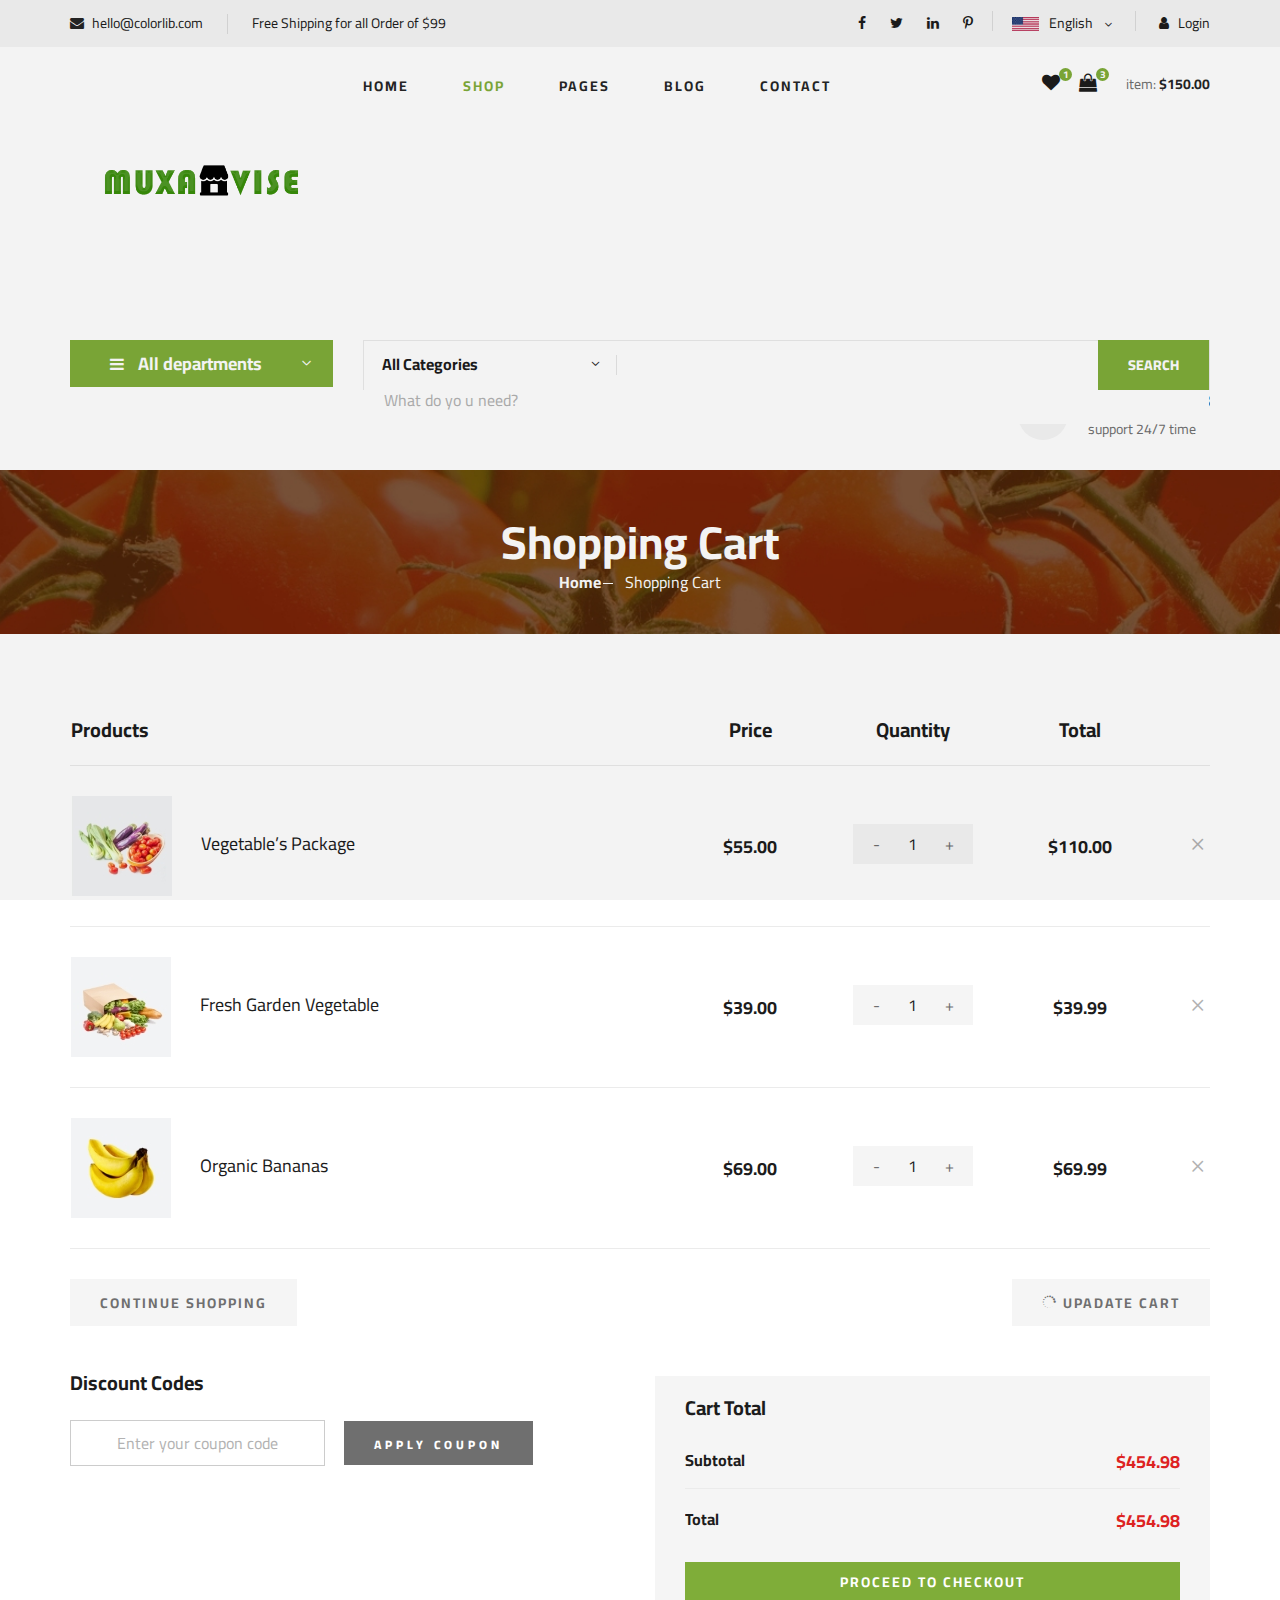
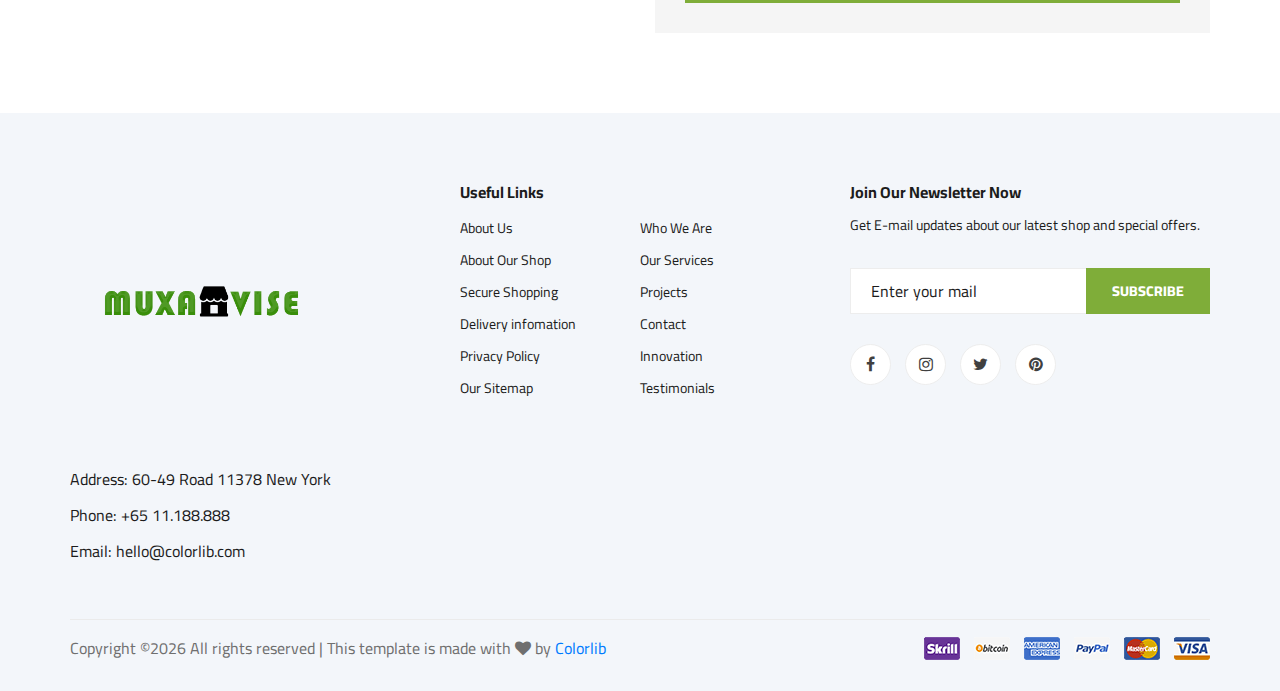
<file: shoping-cart.html>
<!DOCTYPE html>
<html lang="zxx">

<head>
    <meta charset="UTF-8">
    <meta name="description" content="Ogani Template">
    <meta name="keywords" content="Ogani, unica, creative, html">
    <meta name="viewport" content="width=device-width, initial-scale=1.0">
    <meta http-equiv="X-UA-Compatible" content="ie=edge">
    <title>Ogani | Template</title>

    <!-- Google Font -->
    <link href="https://fonts.googleapis.com/css2?family=Cairo:wght@200;300;400;600;900&display=swap" rel="stylesheet">

    <!-- Css Styles -->
    <link rel="stylesheet" href="css/bootstrap.min.css" type="text/css">
    <link rel="stylesheet" href="css/font-awesome.min.css" type="text/css">
    <link rel="stylesheet" href="css/elegant-icons.css" type="text/css">
    <link rel="stylesheet" href="css/nice-select.css" type="text/css">
    <link rel="stylesheet" href="css/jquery-ui.min.css" type="text/css">
    <link rel="stylesheet" href="css/owl.carousel.min.css" type="text/css">
    <link rel="stylesheet" href="css/slicknav.min.css" type="text/css">
    <link rel="stylesheet" href="css/style.css" type="text/css">
</head>

<body>
    <!-- Page Preloder -->
    <div id="preloder">
        <div class="loader"></div>
    </div>

    <!-- Humberger Begin -->
    <div class="humberger__menu__overlay"></div>
    <div class="humberger__menu__wrapper">
        <div class="humberger__menu__logo">
            <a href="#"><img src="img/logo.png" alt=""></a>
        </div>
        <div class="humberger__menu__cart">
            <ul>
                <li><a href="#"><i class="fa fa-heart"></i> <span>1</span></a></li>
                <li><a href="#"><i class="fa fa-shopping-bag"></i> <span>3</span></a></li>
            </ul>
            <div class="header__cart__price">item: <span>$150.00</span></div>
        </div>
        <div class="humberger__menu__widget">
            <div class="header__top__right__language">
                <img src="img/language.png" alt="">
                <div>English</div>
                <span class="arrow_carrot-down"></span>
                <ul>
                    <li><a href="#">Spanis</a></li>
                    <li><a href="#">English</a></li>
                </ul>
            </div>
            <div class="header__top__right__auth">
                <a href="#"><i class="fa fa-user"></i> Login</a>
            </div>
        </div>
        <nav class="humberger__menu__nav mobile-menu">
            <ul>
                <li class="active"><a href="./index.html">Home</a></li>
                <li><a href="./shop-grid.html">Shop</a></li>
                <li><a href="#">Pages</a>
                    <ul class="header__menu__dropdown">
                        <li><a href="./shop-details.html">Shop Details</a></li>
                        <li><a href="./shoping-cart.html">Shoping Cart</a></li>
                        <li><a href="./checkout.html">Check Out</a></li>
                        <li><a href="./blog-details.html">Blog Details</a></li>
                    </ul>
                </li>
                <li><a href="./blog.html">Blog</a></li>
                <li><a href="./contact.html">Contact</a></li>
            </ul>
        </nav>
        <div id="mobile-menu-wrap"></div>
        <div class="header__top__right__social">
            <a href="#"><i class="fa fa-facebook"></i></a>
            <a href="#"><i class="fa fa-twitter"></i></a>
            <a href="#"><i class="fa fa-linkedin"></i></a>
            <a href="#"><i class="fa fa-pinterest-p"></i></a>
        </div>
        <div class="humberger__menu__contact">
            <ul>
                <li><i class="fa fa-envelope"></i> hello@colorlib.com</li>
                <li>Free Shipping for all Order of $99</li>
            </ul>
        </div>
    </div>
    <!-- Humberger End -->

    <!-- Header Section Begin -->
    <header class="header">
        <div class="header__top">
            <div class="container">
                <div class="row">
                    <div class="col-lg-6">
                        <div class="header__top__left">
                            <ul>
                                <li><i class="fa fa-envelope"></i> hello@colorlib.com</li>
                                <li>Free Shipping for all Order of $99</li>
                            </ul>
                        </div>
                    </div>
                    <div class="col-lg-6">
                        <div class="header__top__right">
                            <div class="header__top__right__social">
                                <a href="#"><i class="fa fa-facebook"></i></a>
                                <a href="#"><i class="fa fa-twitter"></i></a>
                                <a href="#"><i class="fa fa-linkedin"></i></a>
                                <a href="#"><i class="fa fa-pinterest-p"></i></a>
                            </div>
                            <div class="header__top__right__language">
                                <img src="img/language.png" alt="">
                                <div>English</div>
                                <span class="arrow_carrot-down"></span>
                                <ul>
                                    <li><a href="#">Spanis</a></li>
                                    <li><a href="#">English</a></li>
                                </ul>
                            </div>
                            <div class="header__top__right__auth">
                                <a href="#"><i class="fa fa-user"></i> Login</a>
                            </div>
                        </div>
                    </div>
                </div>
            </div>
        </div>
        <div class="container">
            <div class="row">
                <div class="col-lg-3">
                    <div class="header__logo">
                        <a href="./index.html"><img src="img/logo.png" alt=""></a>
                    </div>
                </div>
                <div class="col-lg-6">
                    <nav class="header__menu">
                        <ul>
                            <li><a href="./index.html">Home</a></li>
                            <li class="active"><a href="./shop-grid.html">Shop</a></li>
                            <li><a href="#">Pages</a>
                                <ul class="header__menu__dropdown">
                                    <li><a href="./shop-details.html">Shop Details</a></li>
                                    <li><a href="./shoping-cart.html">Shoping Cart</a></li>
                                    <li><a href="./checkout.html">Check Out</a></li>
                                    <li><a href="./blog-details.html">Blog Details</a></li>
                                </ul>
                            </li>
                            <li><a href="./blog.html">Blog</a></li>
                            <li><a href="./contact.html">Contact</a></li>
                        </ul>
                    </nav>
                </div>
                <div class="col-lg-3">
                    <div class="header__cart">
                        <ul>
                            <li><a href="#"><i class="fa fa-heart"></i> <span>1</span></a></li>
                            <li><a href="#"><i class="fa fa-shopping-bag"></i> <span>3</span></a></li>
                        </ul>
                        <div class="header__cart__price">item: <span>$150.00</span></div>
                    </div>
                </div>
            </div>
            <div class="humberger__open">
                <i class="fa fa-bars"></i>
            </div>
        </div>
    </header>
    <!-- Header Section End -->

    <!-- Hero Section Begin -->
    <section class="hero hero-normal">
        <div class="container">
            <div class="row">
                <div class="col-lg-3">
                    <div class="hero__categories">
                        <div class="hero__categories__all">
                            <i class="fa fa-bars"></i>
                            <span>All departments</span>
                        </div>
                        <ul>
                            <li><a href="#">Fresh Meat</a></li>
                            <li><a href="#">Vegetables</a></li>
                            <li><a href="#">Fruit & Nut Gifts</a></li>
                            <li><a href="#">Fresh Berries</a></li>
                            <li><a href="#">Ocean Foods</a></li>
                            <li><a href="#">Butter & Eggs</a></li>
                            <li><a href="#">Fastfood</a></li>
                            <li><a href="#">Fresh Onion</a></li>
                            <li><a href="#">Papayaya & Crisps</a></li>
                            <li><a href="#">Oatmeal</a></li>
                            <li><a href="#">Fresh Bananas</a></li>
                        </ul>
                    </div>
                </div>
                <div class="col-lg-9">
                    <div class="hero__search">
                        <div class="hero__search__form">
                            <form action="#">
                                <div class="hero__search__categories">
                                    All Categories
                                    <span class="arrow_carrot-down"></span>
                                </div>
                                <input type="text" placeholder="What do yo u need?">
                                <button type="submit" class="site-btn">SEARCH</button>
                            </form>
                        </div>
                        <div class="hero__search__phone">
                            <div class="hero__search__phone__icon">
                                <i class="fa fa-phone"></i>
                            </div>
                            <div class="hero__search__phone__text">
                                <h5>+65 11.188.888</h5>
                                <span>support 24/7 time</span>
                            </div>
                        </div>
                    </div>
                </div>
            </div>
        </div>
    </section>
    <!-- Hero Section End -->

    <!-- Breadcrumb Section Begin -->
    <section class="breadcrumb-section set-bg" data-setbg="img/breadcrumb.jpg">
        <div class="container">
            <div class="row">
                <div class="col-lg-12 text-center">
                    <div class="breadcrumb__text">
                        <h2>Shopping Cart</h2>
                        <div class="breadcrumb__option">
                            <a href="./index.html">Home</a>
                            <span>Shopping Cart</span>
                        </div>
                    </div>
                </div>
            </div>
        </div>
    </section>
    <!-- Breadcrumb Section End -->

    <!-- Shoping Cart Section Begin -->
    <section class="shoping-cart spad">
        <div class="container">
            <div class="row">
                <div class="col-lg-12">
                    <div class="shoping__cart__table">
                        <table>
                            <thead>
                                <tr>
                                    <th class="shoping__product">Products</th>
                                    <th>Price</th>
                                    <th>Quantity</th>
                                    <th>Total</th>
                                    <th></th>
                                </tr>
                            </thead>
                            <tbody>
                                <tr>
                                    <td class="shoping__cart__item">
                                        <img src="img/cart/cart-1.jpg" alt="">
                                        <h5>Vegetable’s Package</h5>
                                    </td>
                                    <td class="shoping__cart__price">
                                        $55.00
                                    </td>
                                    <td class="shoping__cart__quantity">
                                        <div class="quantity">
                                            <div class="pro-qty">
                                                <input type="text" value="1">
                                            </div>
                                        </div>
                                    </td>
                                    <td class="shoping__cart__total">
                                        $110.00
                                    </td>
                                    <td class="shoping__cart__item__close">
                                        <span class="icon_close"></span>
                                    </td>
                                </tr>
                                <tr>
                                    <td class="shoping__cart__item">
                                        <img src="img/cart/cart-2.jpg" alt="">
                                        <h5>Fresh Garden Vegetable</h5>
                                    </td>
                                    <td class="shoping__cart__price">
                                        $39.00
                                    </td>
                                    <td class="shoping__cart__quantity">
                                        <div class="quantity">
                                            <div class="pro-qty">
                                                <input type="text" value="1">
                                            </div>
                                        </div>
                                    </td>
                                    <td class="shoping__cart__total">
                                        $39.99
                                    </td>
                                    <td class="shoping__cart__item__close">
                                        <span class="icon_close"></span>
                                    </td>
                                </tr>
                                <tr>
                                    <td class="shoping__cart__item">
                                        <img src="img/cart/cart-3.jpg" alt="">
                                        <h5>Organic Bananas</h5>
                                    </td>
                                    <td class="shoping__cart__price">
                                        $69.00
                                    </td>
                                    <td class="shoping__cart__quantity">
                                        <div class="quantity">
                                            <div class="pro-qty">
                                                <input type="text" value="1">
                                            </div>
                                        </div>
                                    </td>
                                    <td class="shoping__cart__total">
                                        $69.99
                                    </td>
                                    <td class="shoping__cart__item__close">
                                        <span class="icon_close"></span>
                                    </td>
                                </tr>
                            </tbody>
                        </table>
                    </div>
                </div>
            </div>
            <div class="row">
                <div class="col-lg-12">
                    <div class="shoping__cart__btns">
                        <a href="#" class="primary-btn cart-btn">CONTINUE SHOPPING</a>
                        <a href="#" class="primary-btn cart-btn cart-btn-right"><span class="icon_loading"></span>
                            Upadate Cart</a>
                    </div>
                </div>
                <div class="col-lg-6">
                    <div class="shoping__continue">
                        <div class="shoping__discount">
                            <h5>Discount Codes</h5>
                            <form action="#">
                                <input type="text" placeholder="Enter your coupon code">
                                <button type="submit" class="site-btn">APPLY COUPON</button>
                            </form>
                        </div>
                    </div>
                </div>
                <div class="col-lg-6">
                    <div class="shoping__checkout">
                        <h5>Cart Total</h5>
                        <ul>
                            <li>Subtotal <span>$454.98</span></li>
                            <li>Total <span>$454.98</span></li>
                        </ul>
                        <a href="#" class="primary-btn">PROCEED TO CHECKOUT</a>
                    </div>
                </div>
            </div>
        </div>
    </section>
    <!-- Shoping Cart Section End -->

    <!-- Footer Section Begin -->
    <footer class="footer spad">
        <div class="container">
            <div class="row">
                <div class="col-lg-3 col-md-6 col-sm-6">
                    <div class="footer__about">
                        <div class="footer__about__logo">
                            <a href="./index.html"><img src="img/logo.png" alt=""></a>
                        </div>
                        <ul>
                            <li>Address: 60-49 Road 11378 New York</li>
                            <li>Phone: +65 11.188.888</li>
                            <li>Email: hello@colorlib.com</li>
                        </ul>
                    </div>
                </div>
                <div class="col-lg-4 col-md-6 col-sm-6 offset-lg-1">
                    <div class="footer__widget">
                        <h6>Useful Links</h6>
                        <ul>
                            <li><a href="#">About Us</a></li>
                            <li><a href="#">About Our Shop</a></li>
                            <li><a href="#">Secure Shopping</a></li>
                            <li><a href="#">Delivery infomation</a></li>
                            <li><a href="#">Privacy Policy</a></li>
                            <li><a href="#">Our Sitemap</a></li>
                        </ul>
                        <ul>
                            <li><a href="#">Who We Are</a></li>
                            <li><a href="#">Our Services</a></li>
                            <li><a href="#">Projects</a></li>
                            <li><a href="#">Contact</a></li>
                            <li><a href="#">Innovation</a></li>
                            <li><a href="#">Testimonials</a></li>
                        </ul>
                    </div>
                </div>
                <div class="col-lg-4 col-md-12">
                    <div class="footer__widget">
                        <h6>Join Our Newsletter Now</h6>
                        <p>Get E-mail updates about our latest shop and special offers.</p>
                        <form action="#">
                            <input type="text" placeholder="Enter your mail">
                            <button type="submit" class="site-btn">Subscribe</button>
                        </form>
                        <div class="footer__widget__social">
                            <a href="#"><i class="fa fa-facebook"></i></a>
                            <a href="#"><i class="fa fa-instagram"></i></a>
                            <a href="#"><i class="fa fa-twitter"></i></a>
                            <a href="#"><i class="fa fa-pinterest"></i></a>
                        </div>
                    </div>
                </div>
            </div>
            <div class="row">
                <div class="col-lg-12">
                    <div class="footer__copyright">
                        <div class="footer__copyright__text"><p><!-- Link back to Colorlib can't be removed. Template is licensed under CC BY 3.0. -->
  Copyright &copy;<script>document.write(new Date().getFullYear());</script> All rights reserved | This template is made with <i class="fa fa-heart" aria-hidden="true"></i> by <a href="https://colorlib.com" target="_blank">Colorlib</a>
  <!-- Link back to Colorlib can't be removed. Template is licensed under CC BY 3.0. --></p></div>
                        <div class="footer__copyright__payment"><img src="img/payment-item.png" alt=""></div>
                    </div>
                </div>
            </div>
        </div>
    </footer>
    <!-- Footer Section End -->

    <!-- Js Plugins -->
    <script src="js/jquery-3.3.1.min.js"></script>
    <script src="js/bootstrap.min.js"></script>
    <script src="js/jquery.nice-select.min.js"></script>
    <script src="js/jquery-ui.min.js"></script>
    <script src="js/jquery.slicknav.js"></script>
    <script src="js/mixitup.min.js"></script>
    <script src="js/owl.carousel.min.js"></script>
    <script src="js/main.js"></script>


</body>

</html>
</file>
<file: css/elegant-icons.css>
@font-face {
	font-family: 'ElegantIcons';
	src:url('../fonts/ElegantIcons.eot');
	src:url('../fonts/ElegantIcons.eot?#iefix') format('embedded-opentype'),
		url('../fonts/ElegantIcons.woff') format('woff'),
		url('../fonts/ElegantIcons.ttf') format('truetype'),
		url('../fonts/ElegantIcons.svg#ElegantIcons') format('svg');
	font-weight: normal;
	font-style: normal;
}

/* Use the following CSS code if you want to use data attributes for inserting your icons */
[data-icon]:before {
	font-family: 'ElegantIcons';
	content: attr(data-icon);
	speak: none;
	font-weight: normal;
	font-variant: normal;
	text-transform: none;
	line-height: 1;
	-webkit-font-smoothing: antialiased;
	-moz-osx-font-smoothing: grayscale;
}

/* Use the following CSS code if you want to have a class per icon */
/*
Instead of a list of all class selectors,
you can use the generic selector below, but it's slower:
[class*="your-class-prefix"] {
*/
.arrow_up, .arrow_down, .arrow_left, .arrow_right, .arrow_left-up, .arrow_right-up, .arrow_right-down, .arrow_left-down, .arrow-up-down, .arrow_up-down_alt, .arrow_left-right_alt, .arrow_left-right, .arrow_expand_alt2, .arrow_expand_alt, .arrow_condense, .arrow_expand, .arrow_move, .arrow_carrot-up, .arrow_carrot-down, .arrow_carrot-left, .arrow_carrot-right, .arrow_carrot-2up, .arrow_carrot-2down, .arrow_carrot-2left, .arrow_carrot-2right, .arrow_carrot-up_alt2, .arrow_carrot-down_alt2, .arrow_carrot-left_alt2, .arrow_carrot-right_alt2, .arrow_carrot-2up_alt2, .arrow_carrot-2down_alt2, .arrow_carrot-2left_alt2, .arrow_carrot-2right_alt2, .arrow_triangle-up, .arrow_triangle-down, .arrow_triangle-left, .arrow_triangle-right, .arrow_triangle-up_alt2, .arrow_triangle-down_alt2, .arrow_triangle-left_alt2, .arrow_triangle-right_alt2, .arrow_back, .icon_minus-06, .icon_plus, .icon_close, .icon_check, .icon_minus_alt2, .icon_plus_alt2, .icon_close_alt2, .icon_check_alt2, .icon_zoom-out_alt, .icon_zoom-in_alt, .icon_search, .icon_box-empty, .icon_box-selected, .icon_minus-box, .icon_plus-box, .icon_box-checked, .icon_circle-empty, .icon_circle-slelected, .icon_stop_alt2, .icon_stop, .icon_pause_alt2, .icon_pause, .icon_menu, .icon_menu-square_alt2, .icon_menu-circle_alt2, .icon_ul, .icon_ol, .icon_adjust-horiz, .icon_adjust-vert, .icon_document_alt, .icon_documents_alt, .icon_pencil, .icon_pencil-edit_alt, .icon_pencil-edit, .icon_folder-alt, .icon_folder-open_alt, .icon_folder-add_alt, .icon_info_alt, .icon_error-oct_alt, .icon_error-circle_alt, .icon_error-triangle_alt, .icon_question_alt2, .icon_question, .icon_comment_alt, .icon_chat_alt, .icon_vol-mute_alt, .icon_volume-low_alt, .icon_volume-high_alt, .icon_quotations, .icon_quotations_alt2, .icon_clock_alt, .icon_lock_alt, .icon_lock-open_alt, .icon_key_alt, .icon_cloud_alt, .icon_cloud-upload_alt, .icon_cloud-download_alt, .icon_image, .icon_images, .icon_lightbulb_alt, .icon_gift_alt, .icon_house_alt, .icon_genius, .icon_mobile, .icon_tablet, .icon_laptop, .icon_desktop, .icon_camera_alt, .icon_mail_alt, .icon_cone_alt, .icon_ribbon_alt, .icon_bag_alt, .icon_creditcard, .icon_cart_alt, .icon_paperclip, .icon_tag_alt, .icon_tags_alt, .icon_trash_alt, .icon_cursor_alt, .icon_mic_alt, .icon_compass_alt, .icon_pin_alt, .icon_pushpin_alt, .icon_map_alt, .icon_drawer_alt, .icon_toolbox_alt, .icon_book_alt, .icon_calendar, .icon_film, .icon_table, .icon_contacts_alt, .icon_headphones, .icon_lifesaver, .icon_piechart, .icon_refresh, .icon_link_alt, .icon_link, .icon_loading, .icon_blocked, .icon_archive_alt, .icon_heart_alt, .icon_star_alt, .icon_star-half_alt, .icon_star, .icon_star-half, .icon_tools, .icon_tool, .icon_cog, .icon_cogs, .arrow_up_alt, .arrow_down_alt, .arrow_left_alt, .arrow_right_alt, .arrow_left-up_alt, .arrow_right-up_alt, .arrow_right-down_alt, .arrow_left-down_alt, .arrow_condense_alt, .arrow_expand_alt3, .arrow_carrot_up_alt, .arrow_carrot-down_alt, .arrow_carrot-left_alt, .arrow_carrot-right_alt, .arrow_carrot-2up_alt, .arrow_carrot-2dwnn_alt, .arrow_carrot-2left_alt, .arrow_carrot-2right_alt, .arrow_triangle-up_alt, .arrow_triangle-down_alt, .arrow_triangle-left_alt, .arrow_triangle-right_alt, .icon_minus_alt, .icon_plus_alt, .icon_close_alt, .icon_check_alt, .icon_zoom-out, .icon_zoom-in, .icon_stop_alt, .icon_menu-square_alt, .icon_menu-circle_alt, .icon_document, .icon_documents, .icon_pencil_alt, .icon_folder, .icon_folder-open, .icon_folder-add, .icon_folder_upload, .icon_folder_download, .icon_info, .icon_error-circle, .icon_error-oct, .icon_error-triangle, .icon_question_alt, .icon_comment, .icon_chat, .icon_vol-mute, .icon_volume-low, .icon_volume-high, .icon_quotations_alt, .icon_clock, .icon_lock, .icon_lock-open, .icon_key, .icon_cloud, .icon_cloud-upload, .icon_cloud-download, .icon_lightbulb, .icon_gift, .icon_house, .icon_camera, .icon_mail, .icon_cone, .icon_ribbon, .icon_bag, .icon_cart, .icon_tag, .icon_tags, .icon_trash, .icon_cursor, .icon_mic, .icon_compass, .icon_pin, .icon_pushpin, .icon_map, .icon_drawer, .icon_toolbox, .icon_book, .icon_contacts, .icon_archive, .icon_heart, .icon_profile, .icon_group, .icon_grid-2x2, .icon_grid-3x3, .icon_music, .icon_pause_alt, .icon_phone, .icon_upload, .icon_download, .social_facebook, .social_twitter, .social_pinterest, .social_googleplus, .social_tumblr, .social_tumbleupon, .social_wordpress, .social_instagram, .social_dribbble, .social_vimeo, .social_linkedin, .social_rss, .social_deviantart, .social_share, .social_myspace, .social_skype, .social_youtube, .social_picassa, .social_googledrive, .social_flickr, .social_blogger, .social_spotify, .social_delicious, .social_facebook_circle, .social_twitter_circle, .social_pinterest_circle, .social_googleplus_circle, .social_tumblr_circle, .social_stumbleupon_circle, .social_wordpress_circle, .social_instagram_circle, .social_dribbble_circle, .social_vimeo_circle, .social_linkedin_circle, .social_rss_circle, .social_deviantart_circle, .social_share_circle, .social_myspace_circle, .social_skype_circle, .social_youtube_circle, .social_picassa_circle, .social_googledrive_alt2, .social_flickr_circle, .social_blogger_circle, .social_spotify_circle, .social_delicious_circle, .social_facebook_square, .social_twitter_square, .social_pinterest_square, .social_googleplus_square, .social_tumblr_square, .social_stumbleupon_square, .social_wordpress_square, .social_instagram_square, .social_dribbble_square, .social_vimeo_square, .social_linkedin_square, .social_rss_square, .social_deviantart_square, .social_share_square, .social_myspace_square, .social_skype_square, .social_youtube_square, .social_picassa_square, .social_googledrive_square, .social_flickr_square, .social_blogger_square, .social_spotify_square, .social_delicious_square, .icon_printer, .icon_calulator, .icon_building, .icon_floppy, .icon_drive, .icon_search-2, .icon_id, .icon_id-2, .icon_puzzle, .icon_like, .icon_dislike, .icon_mug, .icon_currency, .icon_wallet, .icon_pens, .icon_easel, .icon_flowchart, .icon_datareport, .icon_briefcase, .icon_shield, .icon_percent, .icon_globe, .icon_globe-2, .icon_target, .icon_hourglass, .icon_balance, .icon_rook, .icon_printer-alt, .icon_calculator_alt, .icon_building_alt, .icon_floppy_alt, .icon_drive_alt, .icon_search_alt, .icon_id_alt, .icon_id-2_alt, .icon_puzzle_alt, .icon_like_alt, .icon_dislike_alt, .icon_mug_alt, .icon_currency_alt, .icon_wallet_alt, .icon_pens_alt, .icon_easel_alt, .icon_flowchart_alt, .icon_datareport_alt, .icon_briefcase_alt, .icon_shield_alt, .icon_percent_alt, .icon_globe_alt, .icon_clipboard {
	font-family: 'ElegantIcons';
	speak: none;
	font-style: normal;
	font-weight: normal;
	font-variant: normal;
	text-transform: none;
	line-height: 1;
	-webkit-font-smoothing: antialiased;
}
.arrow_up:before {
	content: "\21";
}
.arrow_down:before {
	content: "\22";
}
.arrow_left:before {
	content: "\23";
}
.arrow_right:before {
	content: "\24";
}
.arrow_left-up:before {
	content: "\25";
}
.arrow_right-up:before {
	content: "\26";
}
.arrow_right-down:before {
	content: "\27";
}
.arrow_left-down:before {
	content: "\28";
}
.arrow-up-down:before {
	content: "\29";
}
.arrow_up-down_alt:before {
	content: "\2a";
}
.arrow_left-right_alt:before {
	content: "\2b";
}
.arrow_left-right:before {
	content: "\2c";
}
.arrow_expand_alt2:before {
	content: "\2d";
}
.arrow_expand_alt:before {
	content: "\2e";
}
.arrow_condense:before {
	content: "\2f";
}
.arrow_expand:before {
	content: "\30";
}
.arrow_move:before {
	content: "\31";
}
.arrow_carrot-up:before {
	content: "\32";
}
.arrow_carrot-down:before {
	content: "\33";
}
.arrow_carrot-left:before {
	content: "\34";
}
.arrow_carrot-right:before {
	content: "\35";
}
.arrow_carrot-2up:before {
	content: "\36";
}
.arrow_carrot-2down:before {
	content: "\37";
}
.arrow_carrot-2left:before {
	content: "\38";
}
.arrow_carrot-2right:before {
	content: "\39";
}
.arrow_carrot-up_alt2:before {
	content: "\3a";
}
.arrow_carrot-down_alt2:before {
	content: "\3b";
}
.arrow_carrot-left_alt2:before {
	content: "\3c";
}
.arrow_carrot-right_alt2:before {
	content: "\3d";
}
.arrow_carrot-2up_alt2:before {
	content: "\3e";
}
.arrow_carrot-2down_alt2:before {
	content: "\3f";
}
.arrow_carrot-2left_alt2:before {
	content: "\40";
}
.arrow_carrot-2right_alt2:before {
	content: "\41";
}
.arrow_triangle-up:before {
	content: "\42";
}
.arrow_triangle-down:before {
	content: "\43";
}
.arrow_triangle-left:before {
	content: "\44";
}
.arrow_triangle-right:before {
	content: "\45";
}
.arrow_triangle-up_alt2:before {
	content: "\46";
}
.arrow_triangle-down_alt2:before {
	content: "\47";
}
.arrow_triangle-left_alt2:before {
	content: "\48";
}
.arrow_triangle-right_alt2:before {
	content: "\49";
}
.arrow_back:before {
	content: "\4a";
}
.icon_minus-06:before {
	content: "\4b";
}
.icon_plus:before {
	content: "\4c";
}
.icon_close:before {
	content: "\4d";
}
.icon_check:before {
	content: "\4e";
}
.icon_minus_alt2:before {
	content: "\4f";
}
.icon_plus_alt2:before {
	content: "\50";
}
.icon_close_alt2:before {
	content: "\51";
}
.icon_check_alt2:before {
	content: "\52";
}
.icon_zoom-out_alt:before {
	content: "\53";
}
.icon_zoom-in_alt:before {
	content: "\54";
}
.icon_search:before {
	content: "\55";
}
.icon_box-empty:before {
	content: "\56";
}
.icon_box-selected:before {
	content: "\57";
}
.icon_minus-box:before {
	content: "\58";
}
.icon_plus-box:before {
	content: "\59";
}
.icon_box-checked:before {
	content: "\5a";
}
.icon_circle-empty:before {
	content: "\5b";
}
.icon_circle-slelected:before {
	content: "\5c";
}
.icon_stop_alt2:before {
	content: "\5d";
}
.icon_stop:before {
	content: "\5e";
}
.icon_pause_alt2:before {
	content: "\5f";
}
.icon_pause:before {
	content: "\60";
}
.icon_menu:before {
	content: "\61";
}
.icon_menu-square_alt2:before {
	content: "\62";
}
.icon_menu-circle_alt2:before {
	content: "\63";
}
.icon_ul:before {
	content: "\64";
}
.icon_ol:before {
	content: "\65";
}
.icon_adjust-horiz:before {
	content: "\66";
}
.icon_adjust-vert:before {
	content: "\67";
}
.icon_document_alt:before {
	content: "\68";
}
.icon_documents_alt:before {
	content: "\69";
}
.icon_pencil:before {
	content: "\6a";
}
.icon_pencil-edit_alt:before {
	content: "\6b";
}
.icon_pencil-edit:before {
	content: "\6c";
}
.icon_folder-alt:before {
	content: "\6d";
}
.icon_folder-open_alt:before {
	content: "\6e";
}
.icon_folder-add_alt:before {
	content: "\6f";
}
.icon_info_alt:before {
	content: "\70";
}
.icon_error-oct_alt:before {
	content: "\71";
}
.icon_error-circle_alt:before {
	content: "\72";
}
.icon_error-triangle_alt:before {
	content: "\73";
}
.icon_question_alt2:before {
	content: "\74";
}
.icon_question:before {
	content: "\75";
}
.icon_comment_alt:before {
	content: "\76";
}
.icon_chat_alt:before {
	content: "\77";
}
.icon_vol-mute_alt:before {
	content: "\78";
}
.icon_volume-low_alt:before {
	content: "\79";
}
.icon_volume-high_alt:before {
	content: "\7a";
}
.icon_quotations:before {
	content: "\7b";
}
.icon_quotations_alt2:before {
	content: "\7c";
}
.icon_clock_alt:before {
	content: "\7d";
}
.icon_lock_alt:before {
	content: "\7e";
}
.icon_lock-open_alt:before {
	content: "\e000";
}
.icon_key_alt:before {
	content: "\e001";
}
.icon_cloud_alt:before {
	content: "\e002";
}
.icon_cloud-upload_alt:before {
	content: "\e003";
}
.icon_cloud-download_alt:before {
	content: "\e004";
}
.icon_image:before {
	content: "\e005";
}
.icon_images:before {
	content: "\e006";
}
.icon_lightbulb_alt:before {
	content: "\e007";
}
.icon_gift_alt:before {
	content: "\e008";
}
.icon_house_alt:before {
	content: "\e009";
}
.icon_genius:before {
	content: "\e00a";
}
.icon_mobile:before {
	content: "\e00b";
}
.icon_tablet:before {
	content: "\e00c";
}
.icon_laptop:before {
	content: "\e00d";
}
.icon_desktop:before {
	content: "\e00e";
}
.icon_camera_alt:before {
	content: "\e00f";
}
.icon_mail_alt:before {
	content: "\e010";
}
.icon_cone_alt:before {
	content: "\e011";
}
.icon_ribbon_alt:before {
	content: "\e012";
}
.icon_bag_alt:before {
	content: "\e013";
}
.icon_creditcard:before {
	content: "\e014";
}
.icon_cart_alt:before {
	content: "\e015";
}
.icon_paperclip:before {
	content: "\e016";
}
.icon_tag_alt:before {
	content: "\e017";
}
.icon_tags_alt:before {
	content: "\e018";
}
.icon_trash_alt:before {
	content: "\e019";
}
.icon_cursor_alt:before {
	content: "\e01a";
}
.icon_mic_alt:before {
	content: "\e01b";
}
.icon_compass_alt:before {
	content: "\e01c";
}
.icon_pin_alt:before {
	content: "\e01d";
}
.icon_pushpin_alt:before {
	content: "\e01e";
}
.icon_map_alt:before {
	content: "\e01f";
}
.icon_drawer_alt:before {
	content: "\e020";
}
.icon_toolbox_alt:before {
	content: "\e021";
}
.icon_book_alt:before {
	content: "\e022";
}
.icon_calendar:before {
	content: "\e023";
}
.icon_film:before {
	content: "\e024";
}
.icon_table:before {
	content: "\e025";
}
.icon_contacts_alt:before {
	content: "\e026";
}
.icon_headphones:before {
	content: "\e027";
}
.icon_lifesaver:before {
	content: "\e028";
}
.icon_piechart:before {
	content: "\e029";
}
.icon_refresh:before {
	content: "\e02a";
}
.icon_link_alt:before {
	content: "\e02b";
}
.icon_link:before {
	content: "\e02c";
}
.icon_loading:before {
	content: "\e02d";
}
.icon_blocked:before {
	content: "\e02e";
}
.icon_archive_alt:before {
	content: "\e02f";
}
.icon_heart_alt:before {
	content: "\e030";
}
.icon_star_alt:before {
	content: "\e031";
}
.icon_star-half_alt:before {
	content: "\e032";
}
.icon_star:before {
	content: "\e033";
}
.icon_star-half:before {
	content: "\e034";
}
.icon_tools:before {
	content: "\e035";
}
.icon_tool:before {
	content: "\e036";
}
.icon_cog:before {
	content: "\e037";
}
.icon_cogs:before {
	content: "\e038";
}
.arrow_up_alt:before {
	content: "\e039";
}
.arrow_down_alt:before {
	content: "\e03a";
}
.arrow_left_alt:before {
	content: "\e03b";
}
.arrow_right_alt:before {
	content: "\e03c";
}
.arrow_left-up_alt:before {
	content: "\e03d";
}
.arrow_right-up_alt:before {
	content: "\e03e";
}
.arrow_right-down_alt:before {
	content: "\e03f";
}
.arrow_left-down_alt:before {
	content: "\e040";
}
.arrow_condense_alt:before {
	content: "\e041";
}
.arrow_expand_alt3:before {
	content: "\e042";
}
.arrow_carrot_up_alt:before {
	content: "\e043";
}
.arrow_carrot-down_alt:before {
	content: "\e044";
}
.arrow_carrot-left_alt:before {
	content: "\e045";
}
.arrow_carrot-right_alt:before {
	content: "\e046";
}
.arrow_carrot-2up_alt:before {
	content: "\e047";
}
.arrow_carrot-2dwnn_alt:before {
	content: "\e048";
}
.arrow_carrot-2left_alt:before {
	content: "\e049";
}
.arrow_carrot-2right_alt:before {
	content: "\e04a";
}
.arrow_triangle-up_alt:before {
	content: "\e04b";
}
.arrow_triangle-down_alt:before {
	content: "\e04c";
}
.arrow_triangle-left_alt:before {
	content: "\e04d";
}
.arrow_triangle-right_alt:before {
	content: "\e04e";
}
.icon_minus_alt:before {
	content: "\e04f";
}
.icon_plus_alt:before {
	content: "\e050";
}
.icon_close_alt:before {
	content: "\e051";
}
.icon_check_alt:before {
	content: "\e052";
}
.icon_zoom-out:before {
	content: "\e053";
}
.icon_zoom-in:before {
	content: "\e054";
}
.icon_stop_alt:before {
	content: "\e055";
}
.icon_menu-square_alt:before {
	content: "\e056";
}
.icon_menu-circle_alt:before {
	content: "\e057";
}
.icon_document:before {
	content: "\e058";
}
.icon_documents:before {
	content: "\e059";
}
.icon_pencil_alt:before {
	content: "\e05a";
}
.icon_folder:before {
	content: "\e05b";
}
.icon_folder-open:before {
	content: "\e05c";
}
.icon_folder-add:before {
	content: "\e05d";
}
.icon_folder_upload:before {
	content: "\e05e";
}
.icon_folder_download:before {
	content: "\e05f";
}
.icon_info:before {
	content: "\e060";
}
.icon_error-circle:before {
	content: "\e061";
}
.icon_error-oct:before {
	content: "\e062";
}
.icon_error-triangle:before {
	content: "\e063";
}
.icon_question_alt:before {
	content: "\e064";
}
.icon_comment:before {
	content: "\e065";
}
.icon_chat:before {
	content: "\e066";
}
.icon_vol-mute:before {
	content: "\e067";
}
.icon_volume-low:before {
	content: "\e068";
}
.icon_volume-high:before {
	content: "\e069";
}
.icon_quotations_alt:before {
	content: "\e06a";
}
.icon_clock:before {
	content: "\e06b";
}
.icon_lock:before {
	content: "\e06c";
}
.icon_lock-open:before {
	content: "\e06d";
}
.icon_key:before {
	content: "\e06e";
}
.icon_cloud:before {
	content: "\e06f";
}
.icon_cloud-upload:before {
	content: "\e070";
}
.icon_cloud-download:before {
	content: "\e071";
}
.icon_lightbulb:before {
	content: "\e072";
}
.icon_gift:before {
	content: "\e073";
}
.icon_house:before {
	content: "\e074";
}
.icon_camera:before {
	content: "\e075";
}
.icon_mail:before {
	content: "\e076";
}
.icon_cone:before {
	content: "\e077";
}
.icon_ribbon:before {
	content: "\e078";
}
.icon_bag:before {
	content: "\e079";
}
.icon_cart:before {
	content: "\e07a";
}
.icon_tag:before {
	content: "\e07b";
}
.icon_tags:before {
	content: "\e07c";
}
.icon_trash:before {
	content: "\e07d";
}
.icon_cursor:before {
	content: "\e07e";
}
.icon_mic:before {
	content: "\e07f";
}
.icon_compass:before {
	content: "\e080";
}
.icon_pin:before {
	content: "\e081";
}
.icon_pushpin:before {
	content: "\e082";
}
.icon_map:before {
	content: "\e083";
}
.icon_drawer:before {
	content: "\e084";
}
.icon_toolbox:before {
	content: "\e085";
}
.icon_book:before {
	content: "\e086";
}
.icon_contacts:before {
	content: "\e087";
}
.icon_archive:before {
	content: "\e088";
}
.icon_heart:before {
	content: "\e089";
}
.icon_profile:before {
	content: "\e08a";
}
.icon_group:before {
	content: "\e08b";
}
.icon_grid-2x2:before {
	content: "\e08c";
}
.icon_grid-3x3:before {
	content: "\e08d";
}
.icon_music:before {
	content: "\e08e";
}
.icon_pause_alt:before {
	content: "\e08f";
}
.icon_phone:before {
	content: "\e090";
}
.icon_upload:before {
	content: "\e091";
}
.icon_download:before {
	content: "\e092";
}
.social_facebook:before {
	content: "\e093";
}
.social_twitter:before {
	content: "\e094";
}
.social_pinterest:before {
	content: "\e095";
}
.social_googleplus:before {
	content: "\e096";
}
.social_tumblr:before {
	content: "\e097";
}
.social_tumbleupon:before {
	content: "\e098";
}
.social_wordpress:before {
	content: "\e099";
}
.social_instagram:before {
	content: "\e09a";
}
.social_dribbble:before {
	content: "\e09b";
}
.social_vimeo:before {
	content: "\e09c";
}
.social_linkedin:before {
	content: "\e09d";
}
.social_rss:before {
	content: "\e09e";
}
.social_deviantart:before {
	content: "\e09f";
}
.social_share:before {
	content: "\e0a0";
}
.social_myspace:before {
	content: "\e0a1";
}
.social_skype:before {
	content: "\e0a2";
}
.social_youtube:before {
	content: "\e0a3";
}
.social_picassa:before {
	content: "\e0a4";
}
.social_googledrive:before {
	content: "\e0a5";
}
.social_flickr:before {
	content: "\e0a6";
}
.social_blogger:before {
	content: "\e0a7";
}
.social_spotify:before {
	content: "\e0a8";
}
.social_delicious:before {
	content: "\e0a9";
}
.social_facebook_circle:before {
	content: "\e0aa";
}
.social_twitter_circle:before {
	content: "\e0ab";
}
.social_pinterest_circle:before {
	content: "\e0ac";
}
.social_googleplus_circle:before {
	content: "\e0ad";
}
.social_tumblr_circle:before {
	content: "\e0ae";
}
.social_stumbleupon_circle:before {
	content: "\e0af";
}
.social_wordpress_circle:before {
	content: "\e0b0";
}
.social_instagram_circle:before {
	content: "\e0b1";
}
.social_dribbble_circle:before {
	content: "\e0b2";
}
.social_vimeo_circle:before {
	content: "\e0b3";
}
.social_linkedin_circle:before {
	content: "\e0b4";
}
.social_rss_circle:before {
	content: "\e0b5";
}
.social_deviantart_circle:before {
	content: "\e0b6";
}
.social_share_circle:before {
	content: "\e0b7";
}
.social_myspace_circle:before {
	content: "\e0b8";
}
.social_skype_circle:before {
	content: "\e0b9";
}
.social_youtube_circle:before {
	content: "\e0ba";
}
.social_picassa_circle:before {
	content: "\e0bb";
}
.social_googledrive_alt2:before {
	content: "\e0bc";
}
.social_flickr_circle:before {
	content: "\e0bd";
}
.social_blogger_circle:before {
	content: "\e0be";
}
.social_spotify_circle:before {
	content: "\e0bf";
}
.social_delicious_circle:before {
	content: "\e0c0";
}
.social_facebook_square:before {
	content: "\e0c1";
}
.social_twitter_square:before {
	content: "\e0c2";
}
.social_pinterest_square:before {
	content: "\e0c3";
}
.social_googleplus_square:before {
	content: "\e0c4";
}
.social_tumblr_square:before {
	content: "\e0c5";
}
.social_stumbleupon_square:before {
	content: "\e0c6";
}
.social_wordpress_square:before {
	content: "\e0c7";
}
.social_instagram_square:before {
	content: "\e0c8";
}
.social_dribbble_square:before {
	content: "\e0c9";
}
.social_vimeo_square:before {
	content: "\e0ca";
}
.social_linkedin_square:before {
	content: "\e0cb";
}
.social_rss_square:before {
	content: "\e0cc";
}
.social_deviantart_square:before {
	content: "\e0cd";
}
.social_share_square:before {
	content: "\e0ce";
}
.social_myspace_square:before {
	content: "\e0cf";
}
.social_skype_square:before {
	content: "\e0d0";
}
.social_youtube_square:before {
	content: "\e0d1";
}
.social_picassa_square:before {
	content: "\e0d2";
}
.social_googledrive_square:before {
	content: "\e0d3";
}
.social_flickr_square:before {
	content: "\e0d4";
}
.social_blogger_square:before {
	content: "\e0d5";
}
.social_spotify_square:before {
	content: "\e0d6";
}
.social_delicious_square:before {
	content: "\e0d7";
}
.icon_printer:before {
	content: "\e103";
}
.icon_calulator:before {
	content: "\e0ee";
}
.icon_building:before {
	content: "\e0ef";
}
.icon_floppy:before {
	content: "\e0e8";
}
.icon_drive:before {
	content: "\e0ea";
}
.icon_search-2:before {
	content: "\e101";
}
.icon_id:before {
	content: "\e107";
}
.icon_id-2:before {
	content: "\e108";
}
.icon_puzzle:before {
	content: "\e102";
}
.icon_like:before {
	content: "\e106";
}
.icon_dislike:before {
	content: "\e0eb";
}
.icon_mug:before {
	content: "\e105";
}
.icon_currency:before {
	content: "\e0ed";
}
.icon_wallet:before {
	content: "\e100";
}
.icon_pens:before {
	content: "\e104";
}
.icon_easel:before {
	content: "\e0e9";
}
.icon_flowchart:before {
	content: "\e109";
}
.icon_datareport:before {
	content: "\e0ec";
}
.icon_briefcase:before {
	content: "\e0fe";
}
.icon_shield:before {
	content: "\e0f6";
}
.icon_percent:before {
	content: "\e0fb";
}
.icon_globe:before {
	content: "\e0e2";
}
.icon_globe-2:before {
	content: "\e0e3";
}
.icon_target:before {
	content: "\e0f5";
}
.icon_hourglass:before {
	content: "\e0e1";
}
.icon_balance:before {
	content: "\e0ff";
}
.icon_rook:before {
	content: "\e0f8";
}
.icon_printer-alt:before {
	content: "\e0fa";
}
.icon_calculator_alt:before {
	content: "\e0e7";
}
.icon_building_alt:before {
	content: "\e0fd";
}
.icon_floppy_alt:before {
	content: "\e0e4";
}
.icon_drive_alt:before {
	content: "\e0e5";
}
.icon_search_alt:before {
	content: "\e0f7";
}
.icon_id_alt:before {
	content: "\e0e0";
}
.icon_id-2_alt:before {
	content: "\e0fc";
}
.icon_puzzle_alt:before {
	content: "\e0f9";
}
.icon_like_alt:before {
	content: "\e0dd";
}
.icon_dislike_alt:before {
	content: "\e0f1";
}
.icon_mug_alt:before {
	content: "\e0dc";
}
.icon_currency_alt:before {
	content: "\e0f3";
}
.icon_wallet_alt:before {
	content: "\e0d8";
}
.icon_pens_alt:before {
	content: "\e0db";
}
.icon_easel_alt:before {
	content: "\e0f0";
}
.icon_flowchart_alt:before {
	content: "\e0df";
}
.icon_datareport_alt:before {
	content: "\e0f2";
}
.icon_briefcase_alt:before {
	content: "\e0f4";
}
.icon_shield_alt:before {
	content: "\e0d9";
}
.icon_percent_alt:before {
	content: "\e0da";
}
.icon_globe_alt:before {
	content: "\e0de";
}
.icon_clipboard:before {
	content: "\e0e6";
}


	.glyph {
		float: left;
		text-align: center;
		padding: .75em;
		margin: .4em 1.5em .75em 0;
		width: 6em;
text-shadow: none;
	}
        .glyph_big {
        font-size: 128px;
        color: #59c5dc;
        float: left;
        margin-right: 20px;
        }

        .glyph div { padding-bottom: 10px;}

	.glyph input {
		font-family: consolas, monospace;
		font-size: 12px;
		width: 100%;
		text-align: center;
		border: 0;
		box-shadow: 0 0 0 1px #ccc;
		padding: .2em;
                -moz-border-radius: 5px;
                -webkit-border-radius: 5px;
	}
	.centered {
		margin-left: auto;
		margin-right: auto;
	}
	.glyph .fs1 {
		font-size: 2em;
	}
</file>
<file: css/nice-select.css>
.nice-select {
  -webkit-tap-highlight-color: transparent;
  background-color: #fff;
  border-radius: 5px;
  border: solid 1px #e8e8e8;
  box-sizing: border-box;
  clear: both;
  cursor: pointer;
  display: block;
  float: left;
  font-family: inherit;
  font-size: 14px;
  font-weight: normal;
  height: 42px;
  line-height: 40px;
  outline: none;
  padding-left: 18px;
  padding-right: 30px;
  position: relative;
  text-align: left !important;
  -webkit-transition: all 0.2s ease-in-out;
  transition: all 0.2s ease-in-out;
  -webkit-user-select: none;
     -moz-user-select: none;
      -ms-user-select: none;
          user-select: none;
  white-space: nowrap;
  width: auto; }
  .nice-select:hover {
    border-color: #dbdbdb; }
  .nice-select:active, .nice-select.open, .nice-select:focus {
    border-color: #999; }
  .nice-select:after {
    border-bottom: 2px solid #999;
    border-right: 2px solid #999;
    content: '';
    display: block;
    height: 5px;
    margin-top: -4px;
    pointer-events: none;
    position: absolute;
    right: 12px;
    top: 50%;
    -webkit-transform-origin: 66% 66%;
        -ms-transform-origin: 66% 66%;
            transform-origin: 66% 66%;
    -webkit-transform: rotate(45deg);
        -ms-transform: rotate(45deg);
            transform: rotate(45deg);
    -webkit-transition: all 0.15s ease-in-out;
    transition: all 0.15s ease-in-out;
    width: 5px; }
  .nice-select.open:after {
    -webkit-transform: rotate(-135deg);
        -ms-transform: rotate(-135deg);
            transform: rotate(-135deg); }
  .nice-select.open .list {
    opacity: 1;
    pointer-events: auto;
    -webkit-transform: scale(1) translateY(0);
        -ms-transform: scale(1) translateY(0);
            transform: scale(1) translateY(0); }
  .nice-select.disabled {
    border-color: #ededed;
    color: #999;
    pointer-events: none; }
    .nice-select.disabled:after {
      border-color: #cccccc; }
  .nice-select.wide {
    width: 100%; }
    .nice-select.wide .list {
      left: 0 !important;
      right: 0 !important; }
  .nice-select.right {
    float: right; }
    .nice-select.right .list {
      left: auto;
      right: 0; }
  .nice-select.small {
    font-size: 12px;
    height: 36px;
    line-height: 34px; }
    .nice-select.small:after {
      height: 4px;
      width: 4px; }
    .nice-select.small .option {
      line-height: 34px;
      min-height: 34px; }
  .nice-select .list {
    background-color: #fff;
    border-radius: 5px;
    box-shadow: 0 0 0 1px rgba(68, 68, 68, 0.11);
    box-sizing: border-box;
    margin-top: 4px;
    opacity: 0;
    overflow: hidden;
    padding: 0;
    pointer-events: none;
    position: absolute;
    top: 100%;
    left: 0;
    -webkit-transform-origin: 50% 0;
        -ms-transform-origin: 50% 0;
            transform-origin: 50% 0;
    -webkit-transform: scale(0.75) translateY(-21px);
        -ms-transform: scale(0.75) translateY(-21px);
            transform: scale(0.75) translateY(-21px);
    -webkit-transition: all 0.2s cubic-bezier(0.5, 0, 0, 1.25), opacity 0.15s ease-out;
    transition: all 0.2s cubic-bezier(0.5, 0, 0, 1.25), opacity 0.15s ease-out;
    z-index: 9; }
    .nice-select .list:hover .option:not(:hover) {
      background-color: transparent !important; }
  .nice-select .option {
    cursor: pointer;
    font-weight: 400;
    line-height: 40px;
    list-style: none;
    min-height: 40px;
    outline: none;
    padding-left: 18px;
    padding-right: 29px;
    text-align: left;
    -webkit-transition: all 0.2s;
    transition: all 0.2s; }
    .nice-select .option:hover, .nice-select .option.focus, .nice-select .option.selected.focus {
      background-color: #f6f6f6; }
    .nice-select .option.selected {
      font-weight: bold; }
    .nice-select .option.disabled {
      background-color: transparent;
      color: #999;
      cursor: default; }

.no-csspointerevents .nice-select .list {
  display: none; }

.no-csspointerevents .nice-select.open .list {
  display: block; }
</file>
<file: css/style.css>
/******************************************************************
  Template Name: Ogani
  Description:  Ogani eCommerce  HTML Template
  Author: Colorlib
  Author URI: https://colorlib.com
  Version: 1.0
  Created: Colorlib
******************************************************************/

/*------------------------------------------------------------------
[Table of contents]

1.  Template default CSS
	1.1	Variables
	1.2	Mixins
	1.3	Flexbox
	1.4	Reset
2.  Helper Css
3.  Header Section
4.  Hero Section
5.  Service Section
6.  Categories Section
7.  Featured Section
8.  Latest Product Section
9.  Contact
10.  Footer Style
-------------------------------------------------------------------*/

/*----------------------------------------*/
/* Template default CSS
/*----------------------------------------*/

html,
body {
	height: 100%;
	font-family: "Cairo", sans-serif;
	-webkit-font-smoothing: antialiased;
	font-smoothing: antialiased;
}

h1,
h2,
h3,
h4,
h5,
h6 {
	margin: 0;
	color: #111111;
	font-weight: 400;
	font-family: "Cairo", sans-serif;
}



h1 {
	font-size: 70px;
}

h2 {
	font-size: 36px;
}

h3 {
	font-size: 30px;
}

h4 {
	font-size: 24px;
}

h5 {
	font-size: 18px;
}

h6 {
	font-size: 16px;
}

p {
	font-size: 16px;
	font-family: "Cairo", sans-serif;
	color: #6f6f6f;
	font-weight: 400;
	line-height: 26px;
	margin: 0 0 15px 0;
}

img {
	max-width: 100%;
}

input:focus,
select:focus,
button:focus,
textarea:focus {
	outline: none;
}

a:hover,
a:focus {
	text-decoration: none;
	outline: none;
	color: #ffffff;
}

ul,
ol {
	padding: 0;
	margin: 0;
}

/*---------------------
  Helper CSS
-----------------------*/

.section-title {
	margin-bottom: 50px;
	text-align: center;
}

.section-title h2 {
	color: #1c1c1c;
	font-weight: 700;
	position: relative;
}

.section-title h2:after {
	position: absolute;
	left: 0;
	bottom: -15px;
	right: 0;
	height: 4px;
	width: 80px;
	background: #7fad39;
	content: "";
	margin: 0 auto;
}

.set-bg {
	background-repeat: no-repeat;
	background-size: cover;
	background-position: top center;
}

.spad {
	padding-top: 100px;
	padding-bottom: 100px;
}

.text-white h1,
.text-white h2,
.text-white h3,
.text-white h4,
.text-white h5,
.text-white h6,
.text-white p,
.text-white span,
.text-white li,
.text-white a {
	color: #fff;
}

/* buttons */

.primary-btn {
	display: inline-block;
	font-size: 14px;
	padding: 10px 28px 10px;
	color: #ffffff;
	text-transform: uppercase;
	font-weight: 700;
	background: #7fad39;
	letter-spacing: 2px;
}

.site-btn {
	font-size: 14px;
	color: #ffffff;
	font-weight: 800;
	text-transform: uppercase;
	display: inline-block;
	padding: 13px 30px 12px;
	background: #7fad39;
	border: none;
}

/* Preloder */

#preloder {
	position: fixed;
	width: 100%;
	height: 100%;
	top: 0;
	left: 0;
	z-index: 999999;
	background: #000;
}

.loader {
	width: 40px;
	height: 40px;
	position: absolute;
	top: 50%;
	left: 50%;
	margin-top: -13px;
	margin-left: -13px;
	border-radius: 60px;
	animation: loader 0.8s linear infinite;
	-webkit-animation: loader 0.8s linear infinite;
}

@keyframes loader {
	0% {
		-webkit-transform: rotate(0deg);
		transform: rotate(0deg);
		border: 4px solid #f44336;
		border-left-color: transparent;
	}
	50% {
		-webkit-transform: rotate(180deg);
		transform: rotate(180deg);
		border: 4px solid #673ab7;
		border-left-color: transparent;
	}
	100% {
		-webkit-transform: rotate(360deg);
		transform: rotate(360deg);
		border: 4px solid #f44336;
		border-left-color: transparent;
	}
}

@-webkit-keyframes loader {
	0% {
		-webkit-transform: rotate(0deg);
		border: 4px solid #f44336;
		border-left-color: transparent;
	}
	50% {
		-webkit-transform: rotate(180deg);
		border: 4px solid #673ab7;
		border-left-color: transparent;
	}
	100% {
		-webkit-transform: rotate(360deg);
		border: 4px solid #f44336;
		border-left-color: transparent;
	}
}

/*---------------------
  Header
-----------------------*/

.header__top {
	background: #f5f5f5;
}

.header__top__left {
	padding: 10px 0 13px;
}

.header__top__left ul li {
	font-size: 14px;
	color: #1c1c1c;
	display: inline-block;
	margin-right: 45px;
	position: relative;
}

.header__top__left ul li:after {
	position: absolute;
	right: -25px;
	top: 1px;
	height: 20px;
	width: 1px;
	background: #000000;
	opacity: 0.1;
	content: "";
}

.header__top__left ul li:last-child {
	margin-right: 0;
}

.header__top__left ul li:last-child:after {
	display: none;
}

.header__top__left ul li i {
	color: #252525;
	margin-right: 5px;
}

.header__top__right {
	text-align: right;
	padding: 10px 0 13px;
}

.header__top__right__social {
	position: relative;
	display: inline-block;
	margin-right: 35px;
}

.header__top__right__social:after {
	position: absolute;
	right: -20px;
	top: 1px;
	height: 20px;
	width: 1px;
	background: #000000;
	opacity: 0.1;
	content: "";
}

.header__top__right__social a {
	font-size: 14px;
	display: inline-block;
	color: #1c1c1c;
	margin-right: 20px;
}

.header__top__right__social a:last-child {
	margin-right: 0;
}

.header__top__right__language {
	position: relative;
	display: inline-block;
	margin-right: 40px;
	cursor: pointer;
}

.header__top__right__language:hover ul {
	top: 23px;
	opacity: 1;
	visibility: visible;
}

.header__top__right__language:after {
	position: absolute;
	right: -21px;
	top: 1px;
	height: 20px;
	width: 1px;
	background: #000000;
	opacity: 0.1;
	content: "";
}

.header__top__right__language img {
	margin-right: 6px;
}

.header__top__right__language div {
	font-size: 14px;
	color: #1c1c1c;
	display: inline-block;
	margin-right: 4px;
}

.header__top__right__language span {
	font-size: 14px;
	color: #1c1c1c;
	position: relative;
	top: 2px;
}

.header__top__right__language ul {
	background: #222222;
	width: 100px;
	text-align: left;
	padding: 5px 0;
	position: absolute;
	left: 0;
	top: 43px;
	z-index: 9;
	opacity: 0;
	visibility: hidden;
	-webkit-transition: all, 0.3s;
	-moz-transition: all, 0.3s;
	-ms-transition: all, 0.3s;
	-o-transition: all, 0.3s;
	transition: all, 0.3s;
}

.header__top__right__language ul li {
	list-style: none;
}

.header__top__right__language ul li a {
	font-size: 14px;
	color: #ffffff;
	padding: 5px 10px;
}

.header__top__right__auth {
	display: inline-block;
}

.header__top__right__auth a {
	display: block;
	font-size: 14px;
	color: #1c1c1c;
}

.header__top__right__auth a i {
	margin-right: 6px;
}

.header__logo {
	padding: 15px 0;
}

.header__logo a {
	display: inline-block;
}

.header__menu {
	padding: 24px 0;
}

.header__menu ul li {
	list-style: none;
	display: inline-block;
	margin-right: 50px;
	position: relative;
}

.header__menu ul li .header__menu__dropdown {
	position: absolute;
	left: 0;
	top: 50px;
	background: #222222;
	width: 180px;
	z-index: 9;
	padding: 5px 0;
	-webkit-transition: all, 0.3s;
	-moz-transition: all, 0.3s;
	-ms-transition: all, 0.3s;
	-o-transition: all, 0.3s;
	transition: all, 0.3s;
	opacity: 0;
	visibility: hidden;
}

.header__menu ul li .header__menu__dropdown li {
	margin-right: 0;
	display: block;
}

.header__menu ul li .header__menu__dropdown li:hover>a {
	color: #7fad39;
}

.header__menu ul li .header__menu__dropdown li a {
	text-transform: capitalize;
	color: #ffffff;
	font-weight: 400;
	padding: 5px 15px;
}

.header__menu ul li.active a {
	color: #7fad39;
}

.header__menu ul li:hover .header__menu__dropdown {
	top: 30px;
	opacity: 1;
	visibility: visible;
}

.header__menu ul li:hover>a {
	color: #7fad39;
}

.header__menu ul li:last-child {
	margin-right: 0;
}

.header__menu ul li a {
	font-size: 14px;
	color: #252525;
	text-transform: uppercase;
	font-weight: 700;
	letter-spacing: 2px;
	-webkit-transition: all, 0.3s;
	-moz-transition: all, 0.3s;
	-ms-transition: all, 0.3s;
	-o-transition: all, 0.3s;
	transition: all, 0.3s;
	padding: 5px 0;
	display: block;
}

.header__cart {
	text-align: right;
	padding: 24px 0;
}

.header__cart ul {
	display: inline-block;
	margin-right: 25px;
}

.header__cart ul li {
	list-style: none;
	display: inline-block;
	margin-right: 15px;
}

.header__cart ul li:last-child {
	margin-right: 0;
}

.header__cart ul li a {
	position: relative;
}

.header__cart ul li a i {
	font-size: 18px;
	color: #1c1c1c;
}

.header__cart ul li a span {
	height: 13px;
	width: 13px;
	background: #7fad39;
	font-size: 10px;
	color: #ffffff;
	line-height: 13px;
	text-align: center;
	font-weight: 700;
	display: inline-block;
	border-radius: 50%;
	position: absolute;
	top: 0;
	right: -12px;
}

.header__cart .header__cart__price {
	font-size: 14px;
	color: #6f6f6f;
	display: inline-block;
}

.header__cart .header__cart__price span {
	color: #252525;
	font-weight: 700;
}

.humberger__menu__wrapper {
	display: none;
}

.humberger__open {
	display: none;
}

/*---------------------
  Hero
-----------------------*/

.hero {
	padding-bottom: 50px;
}

.hero.hero-normal {
	padding-bottom: 30px;
}

.hero.hero-normal .hero__categories {
	position: relative;
}

.hero.hero-normal .hero__categories ul {
	display: none;
	position: absolute;
	left: 0;
	top: 46px;
	width: 100%;
	z-index: 9;
	background: #ffffff;
}

.hero.hero-normal .hero__search {
	margin-bottom: 0;
}

.hero__categories__all {
	background: #7fad39;
	position: relative;
	padding: 10px 25px 10px 40px;
	cursor: pointer;
}

.hero__categories__all i {
	font-size: 16px;
	color: #ffffff;
	margin-right: 10px;
}

.hero__categories__all span {
	font-size: 18px;
	font-weight: 700;
	color: #ffffff;
}

.hero__categories__all:after {
	position: absolute;
	right: 18px;
	top: 9px;
	content: "3";
	font-family: "ElegantIcons";
	font-size: 18px;
	color: #ffffff;
}

.hero__categories ul {
	border: 1px solid #ebebeb;
	padding-left: 40px;
	padding-top: 10px;
	padding-bottom: 12px;
}

.hero__categories ul li {
	list-style: none;
}

.hero__categories ul li a {
	font-size: 16px;
	color: #1c1c1c;
	line-height: 39px;
	display: block;
}

.hero__search {
	overflow: hidden;
	margin-bottom: 30px;
}

.hero__search__form {
	width: 100%;
	height: 50px;
	border: 1px solid #ebebeb;
	position: relative;
	float: left;
}

.hero__search__form form .hero__search__categories {
	width: 30%;
	float: left;
	font-size: 16px;
	color: #1c1c1c;
	font-weight: 700;
	padding-left: 18px;
	padding-top: 11px;
	position: relative;
}

.hero__search__form form .hero__search__categories:after {
	position: absolute;
	right: 0;
	top: 14px;
	height: 20px;
	width: 1px;
	background: #000000;
	opacity: 0.1;
	content: "";
}

.hero__search__form form .hero__search__categories span {
	position: absolute;
	right: 14px;
	top: 14px;
}

.hero__search__form form input {
	width: 100%;
	border: none;
	height: 48px;
	font-size: 16px;
	color: #b2b2b2;
	padding-left: 20px;
}

.hero__search__form form input::placeholder {
	color: #b2b2b2;
}

.hero__search__form form button {
	position: absolute;
	right: 0;
	top: -1px;
	height: 50px;
}

.hero__search__phone {
	float: right;
}

.hero__search__phone__icon {
	font-size: 18px;
	color: #7fad39;
	height: 50px;
	width: 50px;
	background: #f5f5f5;
	line-height: 50px;
	text-align: center;
	border-radius: 50%;
	float: left;
	margin-right: 20px;
}

.hero__search__phone__text {
	overflow: hidden;
}

.hero__search__phone__text h5 {
	color: #1c1c1c;
	font-weight: 700;
	margin-bottom: 5px;
}

.hero__search__phone__text span {
	font-size: 14px;
	color: #6f6f6f;
}

.hero__item {
	height: 431px;
	display: flex;
	align-items: center;
	padding-left: 75px;
}

.hero__text span {
	font-size: 14px;
	text-transform: uppercase;
	font-weight: 700;
	letter-spacing: 4px;
	color: #7fad39;
}

.hero__text h2 {
	font-size: 46px;
	color: #252525;
	line-height: 52px;
	font-weight: 700;
	margin: 10px 0;
}

.hero__text p {
	margin-bottom: 35px;
}

/*---------------------
  Categories
-----------------------*/

.categories__item {
	height: 270px;
	position: relative;
}

.categories__item h5 {
	position: absolute;
	left: 0;
	width: 100%;
	padding: 0 20px;
	bottom: 20px;
	text-align: center;
}

.categories__item h5 a {
	font-size: 18px;
	color: #1c1c1c;
	font-weight: 700;
	text-transform: uppercase;
	letter-spacing: 2px;
	padding: 12px 0 10px;
	background: #ffffff;
	display: block;
}


.categories__item h5 a i{
	font-size: 12px;
	color: #1c1c1c;
	font-weight: 500;
	text-transform: uppercase;
	letter-spacing: 2px;
	
	
	display: block;
}

.categories__slider .col-lg-3 {
	max-width: 100%;
}

.categories__slider.owl-carousel .owl-nav button {
	font-size: 18px;
	color: #1c1c1c;
	height: 70px;
	width: 30px;
	line-height: 70px;
	text-align: center;
	border: 1px solid #ebebeb;
	position: absolute;
	left: -35px;
	top: 50%;
	-webkit-transform: translateY(-35px);
	background: #ffffff;
}

.categories__slider.owl-carousel .owl-nav button.owl-next {
	left: auto;
	right: -35px;
}

/*---------------------
  Featured
-----------------------*/

.featured {
	padding-top: 80px;
	padding-bottom: 40px;
}

.featured__controls {
	text-align: center;
	margin-bottom: 50px;
}

.featured__controls ul li {
	list-style: none;
	font-size: 18px;
	color: #1c1c1c;
	display: inline-block;
	margin-right: 25px;
	position: relative;
	cursor: pointer;
}

.featured__controls ul li.active:after {
	opacity: 1;
}

.featured__controls ul li:after {
	position: absolute;
	left: 0;
	bottom: -2px;
	width: 100%;
	height: 2px;
	background: #7fad39;
	content: "";
	opacity: 0;
}

.featured__controls ul li:last-child {
	margin-right: 0;
}

.featured__item {
	margin-bottom: 50px;
}

.featured__item:hover .featured__item__pic .featured__item__pic__hover {
	bottom: 20px;
}

.featured__item__pic {
	height: 270px;
	position: relative;
	overflow: hidden;
	background-position: center center;
}

.featured__item__pic__hover {
	position: absolute;
	left: 0;
	bottom: -50px;
	width: 100%;
	text-align: center;
	-webkit-transition: all, 0.5s;
	-moz-transition: all, 0.5s;
	-ms-transition: all, 0.5s;
	-o-transition: all, 0.5s;
	transition: all, 0.5s;
}

.featured__item__pic__hover li {
	list-style: none;
	display: inline-block;
	margin-right: 6px;
}

.featured__item__pic__hover li:last-child {
	margin-right: 0;
}

.featured__item__pic__hover li:hover a {
	background: #7fad39;
	border-color: #7fad39;
}

.featured__item__pic__hover li:hover a i {
	color: #ffffff;
	transform: rotate(360deg);
}

.featured__item__pic__hover li a {
	font-size: 16px;
	color: #1c1c1c;
	height: 40px;
	width: 40px;
	line-height: 40px;
	text-align: center;
	border: 1px solid #ebebeb;
	background: #ffffff;
	display: block;
	border-radius: 50%;
	-webkit-transition: all, 0.5s;
	-moz-transition: all, 0.5s;
	-ms-transition: all, 0.5s;
	-o-transition: all, 0.5s;
	transition: all, 0.5s;
}

.featured__item__pic__hover li a i {
	position: relative;
	transform: rotate(0);
	-webkit-transition: all, 0.3s;
	-moz-transition: all, 0.3s;
	-ms-transition: all, 0.3s;
	-o-transition: all, 0.3s;
	transition: all, 0.3s;
}

.featured__item__text {
	text-align: center;
	padding-top: 15px;
}

.featured__item__text h6 {
	margin-bottom: 10px;
}

.featured__item__text h6 a {
	color: #252525;
}

.featured__item__text h5 {
	color: #252525;
	font-weight: 700;
}

/*---------------------
  Latest Product
-----------------------*/

.latest-product {
	padding-top: 80px;
	padding-bottom: 0;
}

.latest-product__text h4 {
	font-weight: 700;
	color: #1c1c1c;
	margin-bottom: 45px;
}

.latest-product__slider.owl-carousel .owl-nav {
	position: absolute;
	right: 20px;
	top: -75px;
}

.latest-product__slider.owl-carousel .owl-nav button {
	height: 30px;
	width: 30px;
	background: #F3F6FA;
	border: 1px solid #e6e6e6;
	font-size: 14px;
	color: #636363;
	margin-right: 10px;
	line-height: 30px;
	text-align: center;
}

.latest-product__slider.owl-carousel .owl-nav button span {
	font-weight: 700;
}

.latest-product__slider.owl-carousel .owl-nav button:last-child {
	margin-right: 0;
}

.latest-product__item {
	margin-bottom: 20px;
	overflow: hidden;
	display: block;
}

.latest-product__item__pic {
	float: left;
	margin-right: 26px;
}

.latest-product__item__pic img {
	height: 110px;
	width: 110px;
}

.latest-product__item__text {
	overflow: hidden;
	padding-top: 10px;
}

.latest-product__item__text h6 {
	color: #252525;
	margin-bottom: 8px;
}

.latest-product__item__text span {
	font-size: 18px;
	display: block;
	color: #252525;
	font-weight: 700;
}

/*---------------------
  Form BLog
-----------------------*/

.from-blog {
	padding-top: 50px;
	padding-bottom: 50px;
}

.from-blog .blog__item {
	margin-bottom: 30px;
}

.from-blog__title {
	margin-bottom: 70px;
}

/*---------------------
  Breadcrumb
-----------------------*/

.breadcrumb-section {
	display: flex;
	align-items: center;
	padding: 45px 0 40px;
}

.breadcrumb__text h2 {
	font-size: 46px;
	color: #ffffff;
	font-weight: 700;
}

.breadcrumb__option a {
	display: inline-block;
	font-size: 16px;
	color: #ffffff;
	font-weight: 700;
	margin-right: 20px;
	position: relative;
}

.breadcrumb__option a:after {
	position: absolute;
	right: -12px;
	top: 13px;
	height: 1px;
	width: 10px;
	background: #ffffff;
	content: "";
}

.breadcrumb__option span {
	display: inline-block;
	font-size: 16px;
	color: #ffffff;
}

/*---------------------
  Sidebar
-----------------------*/

.sidebar__item {
	margin-bottom: 35px;
}

.sidebar__item.sidebar__item__color--option {
	overflow: hidden;
}

.sidebar__item h4 {
	color: #1c1c1c;
	font-weight: 700;
	margin-bottom: 25px;
}

.sidebar__item ul li {
	list-style: none;
}

.sidebar__item ul li a {
	font-size: 16px;
	color: #1c1c1c;
	line-height: 39px;
	display: block;
}

.sidebar__item .latest-product__text {
	position: relative;
}

.sidebar__item .latest-product__text h4 {
	margin-bottom: 45px;
}

.sidebar__item .latest-product__text .owl-carousel .owl-nav {
	right: 0;
}

.price-range-wrap .range-slider {
	margin-top: 20px;
}

.price-range-wrap .range-slider .price-input {
	position: relative;
}

.price-range-wrap .range-slider .price-input:after {
	position: absolute;
	left: 38px;
	top: 13px;
	height: 1px;
	width: 5px;
	background: #dd2222;
	content: "";
}

.price-range-wrap .range-slider .price-input input {
	font-size: 16px;
	color: #dd2222;
	font-weight: 700;
	max-width: 20%;
	border: none;
	display: inline-block;
}

.price-range-wrap .price-range {
	border-radius: 0;
}

.price-range-wrap .price-range.ui-widget-content {
	border: none;
	background: #ebebeb;
	height: 5px;
}

.price-range-wrap .price-range.ui-widget-content .ui-slider-handle {
	height: 13px;
	width: 13px;
	border-radius: 50%;
	background: #ffffff;
	border: none;
	-webkit-box-shadow: 0px 1px 10px rgba(0, 0, 0, 0.2);
	box-shadow: 0px 1px 10px rgba(0, 0, 0, 0.2);
	outline: none;
	cursor: pointer;
}

.price-range-wrap .price-range .ui-slider-range {
	background: #dd2222;
	border-radius: 0;
}

.price-range-wrap .price-range .ui-slider-range.ui-corner-all.ui-widget-header:last-child {
	background: #dd2222;
}

.sidebar__item__color {
	float: left;
	width: 40%;
}

.sidebar__item__color.sidebar__item__color--white label:after {
	border: 2px solid #333333;
	background: transparent;
}

.sidebar__item__color.sidebar__item__color--gray label:after {
	background: #E9A625;
}

.sidebar__item__color.sidebar__item__color--red label:after {
	background: #D62D2D;
}

.sidebar__item__color.sidebar__item__color--black label:after {
	background: #252525;
}

.sidebar__item__color.sidebar__item__color--blue label:after {
	background: #249BC8;
}

.sidebar__item__color.sidebar__item__color--green label:after {
	background: #3CC032;
}

.sidebar__item__color label {
	font-size: 16px;
	color: #333333;
	position: relative;
	padding-left: 32px;
	cursor: pointer;
}

.sidebar__item__color label input {
	position: absolute;
	visibility: hidden;
}

.sidebar__item__color label:after {
	position: absolute;
	left: 0;
	top: 5px;
	height: 14px;
	width: 14px;
	background: #222;
	content: "";
	border-radius: 50%;
}

.sidebar__item__size {
	display: inline-block;
	margin-right: 16px;
	margin-bottom: 10px;
}

.sidebar__item__size label {
	font-size: 12px;
	color: #6f6f6f;
	display: inline-block;
	padding: 8px 25px 6px;
	background: #f5f5f5;
	cursor: pointer;
	margin-bottom: 0;
}

.sidebar__item__size label input {
	position: absolute;
	visibility: hidden;
}

/*---------------------
  Shop Grid
-----------------------*/

.product {
	padding-top: 80px;
	padding-bottom: 80px;
}

.product__discount {
	padding-bottom: 50px;
}

.product__discount__title {
	text-align: left;
	margin-bottom: 65px;
}

.product__discount__title h2 {
	display: inline-block;
}

.product__discount__title h2:after {
	margin: 0;
	width: 100%;
}

.product__discount__item:hover .product__discount__item__pic .product__item__pic__hover {
	bottom: 20px;
}

.product__discount__item__pic {
	height: 270px;
	position: relative;
	overflow: hidden;
}

.product__discount__item__pic .product__discount__percent {
	height: 45px;
	width: 45px;
	background: #dd2222;
	border-radius: 50%;
	font-size: 14px;
	color: #ffffff;
	line-height: 45px;
	text-align: center;
	position: absolute;
	left: 15px;
	top: 15px;
}

.product__item__pic__hover {
	position: absolute;
	left: 0;
	bottom: -50px;
	width: 100%;
	text-align: center;
	-webkit-transition: all, 0.5s;
	-moz-transition: all, 0.5s;
	-ms-transition: all, 0.5s;
	-o-transition: all, 0.5s;
	transition: all, 0.5s;
}

.product__item__pic__hover li {
	list-style: none;
	display: inline-block;
	margin-right: 6px;
}

.product__item__pic__hover li:last-child {
	margin-right: 0;
}

.product__item__pic__hover li:hover a {
	background: #7fad39;
	border-color: #7fad39;
}

.product__item__pic__hover li:hover a i {
	color: #ffffff;
	transform: rotate(360deg);
}

.product__item__pic__hover li a {
	font-size: 16px;
	color: #1c1c1c;
	height: 40px;
	width: 40px;
	line-height: 40px;
	text-align: center;
	border: 1px solid #ebebeb;
	background: #ffffff;
	display: block;
	border-radius: 50%;
	-webkit-transition: all, 0.5s;
	-moz-transition: all, 0.5s;
	-ms-transition: all, 0.5s;
	-o-transition: all, 0.5s;
	transition: all, 0.5s;
}

.product__item__pic__hover li a i {
	position: relative;
	transform: rotate(0);
	-webkit-transition: all, 0.3s;
	-moz-transition: all, 0.3s;
	-ms-transition: all, 0.3s;
	-o-transition: all, 0.3s;
	transition: all, 0.3s;
}

.product__discount__item__text {
	text-align: center;
	padding-top: 20px;
}

.product__discount__item__text span {
	font-size: 14px;
	color: #b2b2b2;
	display: block;
	margin-bottom: 4px;
}

.product__discount__item__text h5 {
	margin-bottom: 6px;
}

.product__discount__item__text h5 a {
	color: #1c1c1c;
}

.product__discount__item__text .product__item__price {
	font-size: 18px;
	color: #1c1c1c;
	font-weight: 700;
}

.product__discount__item__text .product__item__price span {
	display: inline-block;
	font-weight: 400;
	text-decoration: line-through;
	margin-left: 10px;
}

.product__discount__slider .col-lg-4 {
	max-width: 100%;
}

.product__discount__slider.owl-carousel .owl-dots {
	text-align: center;
	margin-top: 30px;
}

.product__discount__slider.owl-carousel .owl-dots button {
	height: 12px;
	width: 12px;
	border: 1px solid #b2b2b2;
	border-radius: 50%;
	margin-right: 12px;
}

.product__discount__slider.owl-carousel .owl-dots button.active {
	background: #707070;
	border-color: #6f6f6f;
}

.product__discount__slider.owl-carousel .owl-dots button:last-child {
	margin-right: 0;
}

.filter__item {
	padding-top: 45px;
	border-top: 1px solid #ebebeb;
	padding-bottom: 20px;
}

.filter__sort {
	margin-bottom: 15px;
}

.filter__sort span {
	font-size: 16px;
	color: #6f6f6f;
	display: inline-block;
}

.filter__sort .nice-select {
	background-color: #fff;
	border-radius: 0;
	border: none;
	display: inline-block;
	float: none;
	height: 0;
	line-height: 0;
	padding-left: 18px;
	padding-right: 30px;
	font-size: 16px;
	color: #1c1c1c;
	font-weight: 700;
	cursor: pointer;
}

.filter__sort .nice-select span {
	color: #1c1c1c;
}

.filter__sort .nice-select:after {
	border-bottom: 1.5px solid #1c1c1c;
	border-right: 1.5px solid #1c1c1c;
	height: 8px;
	margin-top: 0;
	right: 16px;
	width: 8px;
	top: -5px;
}

.filter__sort .nice-select.open .list {
	opacity: 1;
	pointer-events: auto;
	-webkit-transform: scale(1) translateY(0);
	-ms-transform: scale(1) translateY(0);
	transform: scale(1) translateY(0);
}

.filter__sort .nice-select .list {
	border-radius: 0;
	margin-top: 0;
	top: 15px;
}

.filter__sort .nice-select .option {
	line-height: 30px;
	min-height: 30px;
}

.filter__found {
	text-align: center;
	margin-bottom: 15px;
}

.filter__found h6 {
	font-size: 16px;
	color: #b2b2b2;
}

.filter__found h6 span {
	color: #1c1c1c;
	font-weight: 700;
	margin-right: 5px;
}

.filter__option {
	text-align: right;
	margin-bottom: 15px;
}

.filter__option span {
	font-size: 24px;
	color: #b2b2b2;
	margin-right: 10px;
	cursor: pointer;
	-webkit-transition: all, 0.3s;
	-moz-transition: all, 0.3s;
	-ms-transition: all, 0.3s;
	-o-transition: all, 0.3s;
	transition: all, 0.3s;
}

.filter__option span:last-child {
	margin: 0;
}

.filter__option span:hover {
	color: #7fad39;
}

.product__item {
	margin-bottom: 50px;
}

.product__item:hover .product__item__pic .product__item__pic__hover {
	bottom: 20px;
}

.product__item__pic {
	height: 270px;
	position: relative;
	overflow: hidden;
}

.product__item__pic__hover {
	position: absolute;
	left: 0;
	bottom: -50px;
	width: 100%;
	text-align: center;
	-webkit-transition: all, 0.5s;
	-moz-transition: all, 0.5s;
	-ms-transition: all, 0.5s;
	-o-transition: all, 0.5s;
	transition: all, 0.5s;
}

.product__item__pic__hover li {
	list-style: none;
	display: inline-block;
	margin-right: 6px;
}

.product__item__pic__hover li:last-child {
	margin-right: 0;
}

.product__item__pic__hover li:hover a {
	background: #7fad39;
	border-color: #7fad39;
}

.product__item__pic__hover li:hover a i {
	color: #ffffff;
	transform: rotate(360deg);
}

.product__item__pic__hover li a {
	font-size: 16px;
	color: #1c1c1c;
	height: 40px;
	width: 40px;
	line-height: 40px;
	text-align: center;
	border: 1px solid #ebebeb;
	background: #ffffff;
	display: block;
	border-radius: 50%;
	-webkit-transition: all, 0.5s;
	-moz-transition: all, 0.5s;
	-ms-transition: all, 0.5s;
	-o-transition: all, 0.5s;
	transition: all, 0.5s;
}

.product__item__pic__hover li a i {
	position: relative;
	transform: rotate(0);
	-webkit-transition: all, 0.3s;
	-moz-transition: all, 0.3s;
	-ms-transition: all, 0.3s;
	-o-transition: all, 0.3s;
	transition: all, 0.3s;
}

.product__item__text {
	text-align: center;
	padding-top: 15px;
}

.product__item__text h6 {
	margin-bottom: 10px;
}

.product__item__text h6 a {
	color: #252525;
}

.product__item__text h5 {
	color: #252525;
	font-weight: 700;
}

.product__pagination,
.blog__pagination {
	padding-top: 10px;
}

.product__pagination a,
.blog__pagination a {
	display: inline-block;
	width: 30px;
	height: 30px;
	border: 1px solid #b2b2b2;
	font-size: 14px;
	color: #b2b2b2;
	font-weight: 700;
	line-height: 28px;
	text-align: center;
	margin-right: 16px;
	-webkit-transition: all, 0.3s;
	-moz-transition: all, 0.3s;
	-ms-transition: all, 0.3s;
	-o-transition: all, 0.3s;
	transition: all, 0.3s;
}

.product__pagination a:hover,
.blog__pagination a:hover {
	background: #7fad39;
	border-color: #7fad39;
	color: #ffffff;
}

.product__pagination a:last-child,
.blog__pagination a:last-child {
	margin-right: 0;
}

/*---------------------
  Shop Details
-----------------------*/

.product-details {
	padding-top: 80px;
}

.product__details__pic__item {
	margin-bottom: 20px;
}

.product__details__pic__item img {
	min-width: 100%;
}

.product__details__pic__slider img {
	cursor: pointer;
}

.product__details__pic__slider.owl-carousel .owl-item img {
	width: auto;
}

.product__details__text h3 {
	color: #252525;
	font-weight: 700;
	margin-bottom: 16px;
}

.product__details__text .product__details__rating {
	font-size: 14px;
	margin-bottom: 12px;
}

.product__details__text .product__details__rating i {
	margin-right: -2px;
	color: #EDBB0E;
}

.product__details__text .product__details__rating span {
	color: #dd2222;
	margin-left: 4px;
}

.product__details__text .product__details__price {
	font-size: 30px;
	color: #dd2222;
	font-weight: 600;
	margin-bottom: 15px;
}

.product__details__text p {
	margin-bottom: 45px;
}

.product__details__text .primary-btn {
	padding: 16px 28px 14px;
	margin-right: 6px;
	margin-bottom: 5px;
}

.product__details__text .heart-icon {
	display: inline-block;
	font-size: 16px;
	color: #6f6f6f;
	padding: 13px 16px 13px;
	background: #f5f5f5;
}

.product__details__text ul {
	border-top: 1px solid #ebebeb;
	padding-top: 40px;
	margin-top: 50px;
}

.product__details__text ul li {
	font-size: 16px;
	color: #1c1c1c;
	list-style: none;
	line-height: 36px;
}

.product__details__text ul li b {
	font-weight: 700;
	width: 170px;
	display: inline-block;
}

.product__details__text ul li span samp {
	color: #dd2222;
}

.product__details__text ul li .share {
	display: inline-block;
}

.product__details__text ul li .share a {
	display: inline-block;
	font-size: 15px;
	color: #1c1c1c;
	margin-right: 25px;
}

.product__details__text ul li .share a:last-child {
	margin-right: 0;
}

.product__details__quantity {
	display: inline-block;
	margin-right: 6px;
}

.pro-qty {
	width: 140px;
	height: 50px;
	display: inline-block;
	position: relative;
	text-align: center;
	background: #f5f5f5;
	margin-bottom: 5px;
}

.pro-qty input {
	height: 100%;
	width: 100%;
	font-size: 16px;
	color: #6f6f6f;
	width: 50px;
	border: none;
	background: #f5f5f5;
	text-align: center;
}

.pro-qty .qtybtn {
	width: 35px;
	font-size: 16px;
	color: #6f6f6f;
	cursor: pointer;
	display: inline-block;
}

.product__details__tab {
	padding-top: 85px;
}

.product__details__tab .nav-tabs {
	border-bottom: none;
	justify-content: center;
	position: relative;
}

.product__details__tab .nav-tabs:before {
	position: absolute;
	left: 0;
	top: 12px;
	height: 1px;
	width: 370px;
	background: #ebebeb;
	content: "";
}

.product__details__tab .nav-tabs:after {
	position: absolute;
	right: 0;
	top: 12px;
	height: 1px;
	width: 370px;
	background: #ebebeb;
	content: "";
}

.product__details__tab .nav-tabs li {
	margin-bottom: 0;
	margin-right: 65px;
}

.product__details__tab .nav-tabs li:last-child {
	margin-right: 0;
}

.product__details__tab .nav-tabs li a {
	font-size: 16px;
	color: #999999;
	font-weight: 700;
	border: none;
	border-top-left-radius: 0;
	border-top-right-radius: 0;
	padding: 0;
}

.product__details__tab .product__details__tab__desc {
	padding-top: 44px;
}

.product__details__tab .product__details__tab__desc h6 {
	font-weight: 700;
	color: #333333;
	margin-bottom: 26px;
}

.product__details__tab .product__details__tab__desc p {
	color: #666666;
}

/*---------------------
  Shop Details
-----------------------*/

.related-product {
	padding-bottom: 30px;
}

.related__product__title {
	margin-bottom: 70px;
}

/*---------------------
  Shop Cart
-----------------------*/

.shoping-cart {
	padding-top: 80px;
	padding-bottom: 80px;
}

.shoping__cart__table {
	margin-bottom: 30px;
}

.shoping__cart__table table {
	width: 100%;
	text-align: center;
}

.shoping__cart__table table thead tr {
	border-bottom: 1px solid #ebebeb;
}

.shoping__cart__table table thead th {
	font-size: 20px;
	font-weight: 700;
	color: #1c1c1c;
	padding-bottom: 20px;
}

.shoping__cart__table table thead th.shoping__product {
	text-align: left;
}

.shoping__cart__table table tbody tr td {
	padding-top: 30px;
	padding-bottom: 30px;
	border-bottom: 1px solid #ebebeb;
}

.shoping__cart__table table tbody tr td.shoping__cart__item {
	width: 630px;
	text-align: left;
}

.shoping__cart__table table tbody tr td.shoping__cart__item img {
	display: inline-block;
	margin-right: 25px;
}

.shoping__cart__table table tbody tr td.shoping__cart__item h5 {
	color: #1c1c1c;
	display: inline-block;
}

.shoping__cart__table table tbody tr td.shoping__cart__price {
	font-size: 18px;
	color: #1c1c1c;
	font-weight: 700;
	width: 100px;
}

.shoping__cart__table table tbody tr td.shoping__cart__total {
	font-size: 18px;
	color: #1c1c1c;
	font-weight: 700;
	width: 110px;
}

.shoping__cart__table table tbody tr td.shoping__cart__item__close {
	text-align: right;
}

.shoping__cart__table table tbody tr td.shoping__cart__item__close span {
	font-size: 24px;
	color: #b2b2b2;
	cursor: pointer;
}

.shoping__cart__table table tbody tr td.shoping__cart__quantity {
	width: 225px;
}

.shoping__cart__table table tbody tr td.shoping__cart__quantity .pro-qty {
	width: 120px;
	height: 40px;
}

.shoping__cart__table table tbody tr td.shoping__cart__quantity .pro-qty input {
	color: #1c1c1c;
}

.shoping__cart__table table tbody tr td.shoping__cart__quantity .pro-qty input::placeholder {
	color: #1c1c1c;
}

.shoping__cart__table table tbody tr td.shoping__cart__quantity .pro-qty .qtybtn {
	width: 15px;
}

.primary-btn.cart-btn {
	color: #6f6f6f;
	padding: 14px 30px 12px;
	background: #f5f5f5;
}

.primary-btn.cart-btn span {
	font-size: 14px;
}

.primary-btn.cart-btn.cart-btn-right {
	float: right;
}

.shoping__discount {
	margin-top: 45px;
}

.shoping__discount h5 {
	font-size: 20px;
	color: #1c1c1c;
	font-weight: 700;
	margin-bottom: 25px;
}

.shoping__discount form input {
	width: 255px;
	height: 46px;
	border: 1px solid #cccccc;
	font-size: 16px;
	color: #b2b2b2;
	text-align: center;
	display: inline-block;
	margin-right: 15px;
}

.shoping__discount form input::placeholder {
	color: #b2b2b2;
}

.shoping__discount form button {
	padding: 15px 30px 11px;
	font-size: 12px;
	letter-spacing: 4px;
	background: #6f6f6f;
}

.shoping__checkout {
	background: #f5f5f5;
	padding: 30px;
	padding-top: 20px;
	margin-top: 50px;
}

.shoping__checkout h5 {
	color: #1c1c1c;
	font-weight: 700;
	font-size: 20px;
	margin-bottom: 28px;
}

.shoping__checkout ul {
	margin-bottom: 28px;
}

.shoping__checkout ul li {
	font-size: 16px;
	color: #1c1c1c;
	font-weight: 700;
	list-style: none;
	overflow: hidden;
	border-bottom: 1px solid #ebebeb;
	padding-bottom: 13px;
	margin-bottom: 18px;
}

.shoping__checkout ul li:last-child {
	padding-bottom: 0;
	border-bottom: none;
	margin-bottom: 0;
}

.shoping__checkout ul li span {
	font-size: 18px;
	color: #dd2222;
	float: right;
}

.shoping__checkout .primary-btn {
	display: block;
	text-align: center;
}

/*---------------------
  Checkout
-----------------------*/

.checkout {
	padding-top: 80px;
	padding-bottom: 60px;
}

.checkout h6 {
	color: #999999;
	text-align: center;
	background: #f5f5f5;
	border-top: 1px solid #6AB963;
	padding: 12px 0 12px;
	margin-bottom: 75px;
}

.checkout h6 span {
	font-size: 16px;
	color: #6AB963;
	margin-right: 5px;
}

.checkout h6 a {
	text-decoration: underline;
	color: #999999;
}

.checkout__form h4 {
	color: #1c1c1c;
	font-weight: 700;
	border-bottom: 1px solid #e1e1e1;
	padding-bottom: 20px;
	margin-bottom: 25px;
}

.checkout__form p {
	column-rule: #b2b2b2;
}

.checkout__input {
	margin-bottom: 24px;
}

.checkout__input p {
	color: #1c1c1c;
	margin-bottom: 20px;
}

.checkout__input p span {
	color: #dd2222;
}

.checkout__input input {
	width: 100%;
	height: 46px;
	border: 1px solid #ebebeb;
	padding-left: 20px;
	font-size: 16px;
	color: #b2b2b2;
	border-radius: 4px;
}

.checkout__input input.checkout__input__add {
	margin-bottom: 20px;
}

.checkout__input input::placeholder {
	color: #b2b2b2;
}

.checkout__input__checkbox {
	margin-bottom: 10px;
}

.checkout__input__checkbox label {
	position: relative;
	font-size: 16px;
	color: #1c1c1c;
	padding-left: 40px;
	cursor: pointer;
}

.checkout__input__checkbox label input {
	position: absolute;
	visibility: hidden;
}

.checkout__input__checkbox label input:checked~.checkmark {
	background: #7fad39;
	border-color: #7fad39;
}

.checkout__input__checkbox label input:checked~.checkmark:after {
	opacity: 1;
}

.checkout__input__checkbox label .checkmark {
	position: absolute;
	left: 0;
	top: 4px;
	height: 16px;
	width: 14px;
	border: 1px solid #a6a6a6;
	content: "";
	border-radius: 4px;
}

.checkout__input__checkbox label .checkmark:after {
	position: absolute;
	left: 1px;
	top: 1px;
	width: 10px;
	height: 8px;
	border: solid white;
	border-width: 3px 3px 0px 0px;
	-webkit-transform: rotate(127deg);
	-ms-transform: rotate(127deg);
	transform: rotate(127deg);
	content: "";
	opacity: 0;
}

.checkout__order {
	background: #f5f5f5;
	padding: 40px;
	padding-top: 30px;
}

.checkout__order h4 {
	color: #1c1c1c;
	font-weight: 700;
	border-bottom: 1px solid #e1e1e1;
	padding-bottom: 20px;
	margin-bottom: 20px;
}

.checkout__order .checkout__order__products {
	font-size: 18px;
	color: #1c1c1c;
	font-weight: 700;
	margin-bottom: 10px;
}

.checkout__order .checkout__order__products span {
	float: right;
}

.checkout__order ul {
	margin-bottom: 12px;
}

.checkout__order ul li {
	font-size: 16px;
	color: #6f6f6f;
	line-height: 40px;
	list-style: none;
}

.checkout__order ul li span {
	font-weight: 700;
	float: right;
}

.checkout__order .checkout__order__subtotal {
	font-size: 18px;
	color: #1c1c1c;
	font-weight: 700;
	border-bottom: 1px solid #e1e1e1;
	border-top: 1px solid #e1e1e1;
	padding-bottom: 15px;
	margin-bottom: 15px;
	padding-top: 15px;
}

.checkout__order .checkout__order__subtotal span {
	float: right;
}

.checkout__order .checkout__input__checkbox label {
	padding-left: 20px;
}

.checkout__order .checkout__order__total {
	font-size: 18px;
	color: #1c1c1c;
	font-weight: 700;
	border-bottom: 1px solid #e1e1e1;
	padding-bottom: 15px;
	margin-bottom: 25px;
}

.checkout__order .checkout__order__total span {
	float: right;
	color: #dd2222;
}

.checkout__order button {
	font-size: 18px;
	letter-spacing: 2px;
	width: 100%;
	margin-top: 10px;
}

/*---------------------
  Blog
-----------------------*/

.blog__item {
	margin-bottom: 60px;
}

.blog__item__pic img {
	min-width: 100%;
}

.blog__item__text {
	padding-top: 25px;
}

.blog__item__text ul {
	margin-bottom: 15px;
}

.blog__item__text ul li {
	font-size: 16px;
	color: #b2b2b2;
	list-style: none;
	display: inline-block;
	margin-right: 15px;
}

.blog__item__text ul li:last-child {
	margin-right: 0;
}

.blog__item__text h5 {
	margin-bottom: 12px;
}

.blog__item__text h5 a {
	font-size: 20px;
	color: #1c1c1c;
	font-weight: 700;
}

.blog__item__text p {
	margin-bottom: 25px;
}

.blog__item__text .blog__btn {
	display: inline-block;
	font-size: 14px;
	color: #1c1c1c;
	text-transform: uppercase;
	letter-spacing: 1px;
	border: 1px solid #b2b2b2;
	padding: 14px 20px 12px;
	border-radius: 25px;
}

.blog__item__text .blog__btn span {
	position: relative;
	top: 1px;
	margin-left: 5px;
}

.blog__pagination {
	padding-top: 5px;
	position: relative;
}

.blog__pagination:before {
	position: absolute;
	left: 0;
	top: -29px;
	height: 1px;
	width: 100%;
	background: #000000;
	opacity: 0.1;
	content: "";
}

/*---------------------
  Blog Sidebar
-----------------------*/

.blog__sidebar {
	padding-top: 50px;
}

.blog__sidebar__item {
	margin-bottom: 50px;
}

.blog__sidebar__item h4 {
	color: #1c1c1c;
	font-weight: 700;
	margin-bottom: 25px;
}

.blog__sidebar__item ul li {
	list-style: none;
}

.blog__sidebar__item ul li a {
	font-size: 16px;
	color: #666666;
	line-height: 48px;
	-webkit-transition: all, 0.3s;
	-moz-transition: all, 0.3s;
	-ms-transition: all, 0.3s;
	-o-transition: all, 0.3s;
	transition: all, 0.3s;
}

.blog__sidebar__item ul li a:hover {
	color: #7fad39;
}

.blog__sidebar__search {
	margin-bottom: 50px;
}

.blog__sidebar__search form {
	position: relative;
}

.blog__sidebar__search form input {
	width: 100%;
	height: 46px;
	font-size: 16px;
	color: #6f6f6f;
	padding-left: 15px;
	border: 1px solid #e1e1e1;
	border-radius: 20px;
}

.blog__sidebar__search form input::placeholder {
	color: #6f6f6f;
}

.blog__sidebar__search form button {
	font-size: 16px;
	color: #6f6f6f;
	background: transparent;
	border: none;
	position: absolute;
	right: 0;
	top: 0;
	height: 100%;
	padding: 0px 18px;
}

.blog__sidebar__recent .blog__sidebar__recent__item {
	display: block;
}

.blog__sidebar__recent .blog__sidebar__recent__item:last-child {
	margin-bottom: 0;
}

.blog__sidebar__recent__item {
	overflow: hidden;
	margin-bottom: 20px;
}

.blog__sidebar__recent__item__pic {
	float: left;
	margin-right: 20px;
}

.blog__sidebar__recent__item__text {
	overflow: hidden;
}

.blog__sidebar__recent__item__text h6 {
	font-weight: 700;
	color: #333333;
	line-height: 20px;
	margin-bottom: 5px;
}

.blog__sidebar__recent__item__text span {
	font-size: 12px;
	color: #999999;
	text-transform: uppercase;
}

.blog__sidebar__item__tags a {
	font-size: 16px;
	color: #6f6f6f;
	background: #f5f5f5;
	display: inline-block;
	padding: 7px 26px 5px;
	margin-right: 6px;
	margin-bottom: 10px;
}

/*---------------------
  Blog Details Hero
-----------------------*/

.blog-details-hero {
	height: 350px;
	display: flex;
	align-items: center;
}

.blog__details__hero__text {
	text-align: center;
}

.blog__details__hero__text h2 {
	font-size: 46px;
	color: #ffffff;
	font-weight: 700;
	margin-bottom: 10px;
}

.blog__details__hero__text ul li {
	font-size: 16px;
	color: #ffffff;
	list-style: none;
	display: inline-block;
	margin-right: 45px;
	position: relative;
}

.blog__details__hero__text ul li:after {
	position: absolute;
	right: -26px;
	top: 0;
	content: "|";
}

.blog__details__hero__text ul li:last-child {
	margin-right: 0;
}

.blog__details__hero__text ul li:last-child:after {
	display: none;
}

/*---------------------
  Blog Details
-----------------------*/

.related-blog {
	padding-top: 70px;
	padding-bottom: 10px;
}

.related-blog-title {
	margin-bottom: 70px;
}

.blog-details {
	padding-bottom: 75px;
	border-bottom: 1px solid #e1e1e1;
}

.blog__details__text {
	margin-bottom: 45px;
}

.blog__details__text img {
	margin-bottom: 30px;
}

.blog__details__text p {
	font-size: 18px;
	line-height: 30px;
}

.blog__details__text h3 {
	color: #333333;
	font-weight: 700;
	line-height: 30px;
	margin-bottom: 30px;
}

.blog__details__author__pic {
	float: left;
	margin-right: 15px;
}

.blog__details__author__pic img {
	height: 92px;
	width: 92px;
	border-radius: 50%;
}

.blog__details__author__text {
	overflow: hidden;
	padding-top: 30px;
}

.blog__details__author__text h6 {
	color: #1c1c1c;
	font-weight: 700;
}

.blog__details__author__text span {
	font-size: 16px;
	color: #6f6f6f;
}

.blog__details__widget ul {
	margin-bottom: 5px;
}

.blog__details__widget ul li {
	font-size: 16px;
	color: #6f6f6f;
	list-style: none;
	line-height: 30px;
}

.blog__details__widget ul li span {
	color: #1c1c1c;
	font-weight: 700;
}

.blog__details__widget .blog__details__social a {
	display: inline-block;
	font-size: 20px;
	color: #6f6f6f;
	margin-right: 24px;
	-webkit-transition: all, 0.3s;
	-moz-transition: all, 0.3s;
	-ms-transition: all, 0.3s;
	-o-transition: all, 0.3s;
	transition: all, 0.3s;
}

.blog__details__widget .blog__details__social a:hover {
	color: #7fad39;
}

.blog__details__widget .blog__details__social a:last-child {
	margin-right: 0;
}

/*---------------------
  Footer
-----------------------*/

.footer {
	background: #F3F6FA;
	padding-top: 70px;
	padding-bottom: 0;
}

.footer__about {
	margin-bottom: 30px;
}

.footer__about ul li {
	font-size: 16px;
	color: #1c1c1c;
	line-height: 36px;
	list-style: none;
}

.footer__about__logo {
	margin-bottom: 15px;
}

.footer__about__logo a {
	display: inline-block;
}

.footer__widget {
	margin-bottom: 30px;
	overflow: hidden;
}

.footer__widget h6 {
	color: #1c1c1c;
	font-weight: 700;
	margin-bottom: 10px;
}

.footer__widget ul {
	width: 50%;
	float: left;
}

.footer__widget ul li {
	list-style: none;
}

.footer__widget ul li a {
	color: #1c1c1c;
	font-size: 14px;
	line-height: 32px;
}

.footer__widget p {
	font-size: 14px;
	color: #1c1c1c;
	margin-bottom: 30px;
}

.footer__widget form {
	position: relative;
	margin-bottom: 30px;
}

.footer__widget form input {
	width: 100%;
	font-size: 16px;
	padding-left: 20px;
	color: #1c1c1c;
	height: 46px;
	border: 1px solid #ededed;
}

.footer__widget form input::placeholder {
	color: #1c1c1c;
}

.footer__widget form button {
	position: absolute;
	right: 0;
	top: 0;
	padding: 0 26px;
	height: 100%;
}

.footer__widget .footer__widget__social a {
	display: inline-block;
	height: 41px;
	width: 41px;
	font-size: 16px;
	color: #404040;
	border: 1px solid #ededed;
	border-radius: 50%;
	line-height: 38px;
	text-align: center;
	background: #ffffff;
	-webkit-transition: all, 0.3s;
	-moz-transition: all, 0.3s;
	-ms-transition: all, 0.3s;
	-o-transition: all, 0.3s;
	transition: all, 0.3s;
	margin-right: 10px;
}

.footer__widget .footer__widget__social a:last-child {
	margin-right: 0;
}

.footer__widget .footer__widget__social a:hover {
	background: #7fad39;
	color: #ffffff;
	border-color: #ffffff;
}

.footer__copyright {
	border-top: 1px solid #ebebeb;
	padding: 15px 0;
	overflow: hidden;
	margin-top: 20px;
}

.footer__copyright__text {
	font-size: 14px;
	color: #1c1c1c;
	float: left;
	line-height: 25px;
}

.footer__copyright__payment {
	float: right;
}

/*---------------------
  Contact
-----------------------*/

.contact {
	padding-top: 80px;
	padding-bottom: 50px;
}

.contact__widget {
	margin-bottom: 30px;
}

.contact__widget span {
	font-size: 36px;
	color: #7fad39;
}

.contact__widget h4 {
	color: #1c1c1c;
	font-weight: 700;
	margin-bottom: 6px;
	margin-top: 18px;
}

.contact__widget p {
	color: #666666;
	margin-bottom: 0;
}

/*---------------------
  Map
-----------------------*/

.map {
	height: 500px;
	position: relative;
}

.map iframe {
	width: 100%;
}

.map .map-inside {
	position: absolute;
	left: 50%;
	top: 160px;
	-webkit-transform: translateX(-175px);
	-ms-transform: translateX(-175px);
	transform: translateX(-175px);
}

.map .map-inside i {
	font-size: 48px;
	color: #7fad39;
	position: absolute;
	bottom: -75px;
	left: 50%;
	-webkit-transform: translateX(-18px);
	-ms-transform: translateX(-18px);
	transform: translateX(-18px);
}

.map .map-inside .inside-widget {
	width: 350px;
	background: #ffffff;
	text-align: center;
	padding: 23px 0;
	position: relative;
	z-index: 1;
	-webkit-box-shadow: 0 0 20px 5px rgba(12, 7, 26, 0.15);
	box-shadow: 0 0 20px 5px rgba(12, 7, 26, 0.15);
}

.map .map-inside .inside-widget:after {
	position: absolute;
	left: 50%;
	bottom: -30px;
	-webkit-transform: translateX(-6px);
	-ms-transform: translateX(-6px);
	transform: translateX(-6px);
	border: 12px solid transparent;
	border-top: 30px solid #ffffff;
	content: "";
	z-index: -1;
}

.map .map-inside .inside-widget h4 {
	font-size: 22px;
	font-weight: 700;
	color: #1c1c1c;
	margin-bottom: 4px;
}

.map .map-inside .inside-widget ul li {
	list-style: none;
	font-size: 16px;
	color: #666666;
	line-height: 26px;
}

/*---------------------
  Contact Form
-----------------------*/

.contact__form__title {
	margin-bottom: 50px;
	text-align: center;
}

.contact__form__title h2 {
	color: #1c1c1c;
	font-weight: 700;
}

.contact-form {
	padding-top: 80px;
	padding-bottom: 80px;
}

.contact-form form input {
	width: 100%;
	height: 50px;
	font-size: 16px;
	color: #6f6f6f;
	padding-left: 20px;
	margin-bottom: 30px;
	border: 1px solid #ebebeb;
	border-radius: 4px;
}

.contact-form form input::placeholder {
	color: #6f6f6f;
}

.contact-form form textarea {
	width: 100%;
	height: 150px;
	font-size: 16px;
	color: #6f6f6f;
	padding-left: 20px;
	margin-bottom: 24px;
	border: 1px solid #ebebeb;
	border-radius: 4px;
	padding-top: 12px;
	resize: none;
}

.contact-form form textarea::placeholder {
	color: #6f6f6f;
}

.contact-form form button {
	font-size: 18px;
	letter-spacing: 2px;
}

/*--------------------------------- Responsive Media Quaries -----------------------------*/

@media only screen and (min-width: 1200px) {
	.container {
		max-width: 1170px;
	}
}

/* Medium Device = 1200px */

@media only screen and (min-width: 992px) and (max-width: 1199px) {
	.header__menu ul li {
		margin-right: 45px;
	}
	.hero__search__form {
		width: 490px;
	}
	.hero__categories__all {
		padding: 10px 25px 10px 20px;
	}
	.hero__categories ul {
		padding-left: 20px;
	}
	.latest-product__slider.owl-carousel .owl-nav {
		right: 0;
	}
	.product__details__tab .nav-tabs:before {
		width: 265px;
	}
	.product__details__tab .nav-tabs:after {
		width: 265px;
	}
	.shoping__discount form input {
		width: 240px;
	}
}

/* Tablet Device = 768px */

@media only screen and (min-width: 768px) and (max-width: 991px) {
	.hero__categories {
		margin-bottom: 30px;
	}
	.hero__search__form {
		width: 485px;
	}
	.categories__slider.owl-carousel .owl-nav button {
		left: -20px;
	}
	.categories__slider.owl-carousel .owl-nav button.owl-next {
		right: -20px;
	}
	.filter__sort .nice-select {
		padding-left: 5px;
		padding-right: 28px;
	}
	.product__details__quantity {
		margin-bottom: 10px;
	}
	.product__details__text .primary-btn {
		margin-bottom: 10px;
	}
	.product__details__tab .nav-tabs:before {
		width: 150px;
	}
	.product__details__tab .nav-tabs:after {
		width: 150px;
	}
	.blog__details__author {
		overflow: hidden;
		margin-bottom: 25px;
	}
	.humberger__open {
		display: block;
		font-size: 22px;
		color: #1c1c1c;
		height: 35px;
		width: 35px;
		line-height: 33px;
		text-align: center;
		border: 1px solid #1c1c1c;
		cursor: pointer;
		position: absolute;
		right: 15px;
		top: 22px;
	}
	.header .container {
		position: relative;
	}
	.humberger__menu__wrapper {
		width: 300px;
		background: #ffffff;
		position: fixed;
		left: -300px;
		top: 0;
		height: 100%;
		overflow-y: auto;
		z-index: 99;
		padding: 30px;
		padding-top: 50px;
		opacity: 0;
		display: block;
		-webkit-transition: all, 0.6s;
		-moz-transition: all, 0.6s;
		-ms-transition: all, 0.6s;
		-o-transition: all, 0.6s;
		transition: all, 0.6s;
	}
	.humberger__menu__wrapper.show__humberger__menu__wrapper {
		opacity: 1;
		left: 0;
	}
	.humberger__menu__logo {
		margin-bottom: 30px;
	}
	.humberger__menu__logo a {
		display: inline-block;
	}
	.humberger__menu__contact {
		padding: 10px 0 13px;
	}
	.humberger__menu__contact ul li {
		font-size: 14px;
		color: #1c1c1c;
		position: relative;
		line-height: 30px;
		list-style: none;
	}
	.humberger__menu__contact ul li i {
		color: #252525;
		margin-right: 5px;
	}
	.humberger__menu__cart ul {
		display: inline-block;
		margin-right: 25px;
	}
	.humberger__menu__cart ul li {
		list-style: none;
		display: inline-block;
		margin-right: 15px;
	}
	.humberger__menu__cart ul li:last-child {
		margin-right: 0;
	}
	.humberger__menu__cart ul li a {
		position: relative;
	}
	.humberger__menu__cart ul li a i {
		font-size: 18px;
		color: #1c1c1c;
	}
	.humberger__menu__cart ul li a span {
		height: 13px;
		width: 13px;
		background: #7fad39;
		font-size: 10px;
		color: #ffffff;
		line-height: 13px;
		text-align: center;
		font-weight: 700;
		display: inline-block;
		border-radius: 50%;
		position: absolute;
		top: 0;
		right: -12px;
	}
	.humberger__menu__cart .header__cart__price {
		font-size: 14px;
		color: #6f6f6f;
		display: inline-block;
	}
	.humberger__menu__cart .header__cart__price span {
		color: #252525;
		font-weight: 700;
	}
	.humberger__menu__cart {
		margin-bottom: 25px;
	}
	.humberger__menu__widget {
		margin-bottom: 20px;
	}
	.humberger__menu__widget .header__top__right__language {
		margin-right: 20px;
	}
	.humberger__menu__nav {
		display: none;
	}
	.humberger__menu__wrapper .header__top__right__social {
		display: block;
		margin-right: 0;
		margin-bottom: 20px;
	}
	.humberger__menu__wrapper .slicknav_btn {
		display: none;
	}
	.humberger__menu__wrapper .slicknav_nav .slicknav_item a {
		border-bottom: none !important;
	}
	.humberger__menu__wrapper .slicknav_nav {
		display: block !important;
	}
	.humberger__menu__wrapper .slicknav_menu {
		background: transparent;
		padding: 0;
		margin-bottom: 30px;
	}
	.humberger__menu__wrapper .slicknav_nav ul {
		margin: 0;
	}
	.humberger__menu__wrapper .slicknav_nav a {
		color: #1c1c1c;
		font-size: 16px;
		font-weight: 600;
		margin: 0;
		border-bottom: 1px solid #e1e1e1;
	}
	.humberger__menu__wrapper .slicknav_nav a:hover {
		-webkit-border-radius: 0;
		border-radius: 0;
		background: transparent;
		color: #7fad39;
	}
	.humberger__menu__wrapper .slicknav_nav .slicknav_row,
	.humberger__menu__wrapper .slicknav_nav a {
		padding: 8px 0;
	}
	.humberger__menu__overlay {
		position: fixed;
		left: 0;
		top: 0;
		height: 100%;
		width: 100%;
		background: rgba(0, 0, 0, 0.5);
		content: "";
		z-index: 98;
		visibility: hidden;
		-webkit-transition: all, 0.6s;
		-moz-transition: all, 0.6s;
		-ms-transition: all, 0.6s;
		-o-transition: all, 0.6s;
		transition: all, 0.6s;
	}
	.humberger__menu__overlay.active {
		visibility: visible;
	}
	.header__top {
		display: none;
	}
	.header__menu {
		display: none;
	}
	.header__cart {
		text-align: center;
		padding: 10px 0 24px;
	}
	.over_hid {
		overflow: hidden;
	}
}

/* Wide Mobile = 480px */

@media only screen and (max-width: 767px) {
	.hero__categories {
		margin-bottom: 30px;
	}
	.hero__search {
		margin-bottom: 30px;
	}
	.hero__search__form {
		width: 100%;
	}
	.hero__search__form form input {
		width: 100%;
	}
	.hero__search__form form .hero__search__categories {
		display: none;
	}
	.hero__search__phone {
		float: left;
		margin-top: 30px;
	}
	.categories__slider.owl-carousel .owl-nav {
		text-align: center;
		margin-top: 40px;
	}
	.categories__slider.owl-carousel .owl-nav button {
		position: relative;
		left: 0;
		top: 0;
		-webkit-transform: translateY(0);
	}
	.categories__slider.owl-carousel .owl-nav button.owl-next {
		right: -10px;
	}
	.footer__copyright {
		text-align: center;
	}
	.footer__copyright__text {
		float: none;
		margin-bottom: 25px;
	}
	.footer__copyright__payment {
		float: none;
	}
	.filter__item {
		text-align: center;
	}
	.filter__option {
		text-align: center;
	}
	.product__details__pic {
		margin-bottom: 40px;
	}
	.product__details__tab .nav-tabs:before {
		display: none;
	}
	.product__details__tab .nav-tabs:after {
		display: none;
	}
	.shoping__cart__table {
		overflow-y: auto;
	}
	.shoping__discount form input {
		margin-bottom: 15px;
	}
	.blog__details__author {
		overflow: hidden;
		margin-bottom: 25px;
	}
	.humberger__open {
		display: block;
		font-size: 22px;
		color: #1c1c1c;
		height: 35px;
		width: 35px;
		line-height: 33px;
		text-align: center;
		border: 1px solid #1c1c1c;
		cursor: pointer;
		position: absolute;
		right: 15px;
		top: 22px;
	}
	.header .container {
		position: relative;
	}
	.humberger__menu__wrapper {
		width: 300px;
		background: #ffffff;
		position: fixed;
		left: -300px;
		top: 0;
		height: 100%;
		overflow-y: auto;
		z-index: 99;
		padding: 30px;
		padding-top: 50px;
		opacity: 0;
		display: block;
		-webkit-transition: all, 0.6s;
		-moz-transition: all, 0.6s;
		-ms-transition: all, 0.6s;
		-o-transition: all, 0.6s;
		transition: all, 0.6s;
	}
	.humberger__menu__wrapper.show__humberger__menu__wrapper {
		opacity: 1;
		left: 0;
	}
	.humberger__menu__logo {
		margin-bottom: 30px;
	}
	.humberger__menu__logo a {
		display: inline-block;
	}
	.humberger__menu__contact {
		padding: 10px 0 13px;
	}
	.humberger__menu__contact ul li {
		font-size: 14px;
		color: #1c1c1c;
		position: relative;
		line-height: 30px;
		list-style: none;
	}
	.humberger__menu__contact ul li i {
		color: #252525;
		margin-right: 5px;
	}
	.humberger__menu__cart ul {
		display: inline-block;
		margin-right: 25px;
	}
	.humberger__menu__cart ul li {
		list-style: none;
		display: inline-block;
		margin-right: 15px;
	}
	.humberger__menu__cart ul li:last-child {
		margin-right: 0;
	}
	.humberger__menu__cart ul li a {
		position: relative;
	}
	.humberger__menu__cart ul li a i {
		font-size: 18px;
		color: #1c1c1c;
	}
	.humberger__menu__cart ul li a span {
		height: 13px;
		width: 13px;
		background: #7fad39;
		font-size: 10px;
		color: #ffffff;
		line-height: 13px;
		text-align: center;
		font-weight: 700;
		display: inline-block;
		border-radius: 50%;
		position: absolute;
		top: 0;
		right: -12px;
	}
	.humberger__menu__cart .header__cart__price {
		font-size: 14px;
		color: #6f6f6f;
		display: inline-block;
	}
	.humberger__menu__cart .header__cart__price span {
		color: #252525;
		font-weight: 700;
	}
	.humberger__menu__cart {
		margin-bottom: 25px;
	}
	.humberger__menu__widget {
		margin-bottom: 20px;
	}
	.humberger__menu__widget .header__top__right__language {
		margin-right: 20px;
	}
	.humberger__menu__nav {
		display: none;
	}
	.humberger__menu__wrapper .header__top__right__social {
		display: block;
		margin-right: 0;
		margin-bottom: 20px;
	}
	.humberger__menu__wrapper .slicknav_btn {
		display: none;
	}
	.humberger__menu__wrapper .slicknav_nav .slicknav_item a {
		border-bottom: none !important;
	}
	.humberger__menu__wrapper .slicknav_nav {
		display: block !important;
	}
	.humberger__menu__wrapper .slicknav_menu {
		background: transparent;
		padding: 0;
		margin-bottom: 30px;
	}
	.humberger__menu__wrapper .slicknav_nav ul {
		margin: 0;
	}
	.humberger__menu__wrapper .slicknav_nav a {
		color: #1c1c1c;
		font-size: 16px;
		font-weight: 600;
		margin: 0;
		border-bottom: 1px solid #e1e1e1;
	}
	.humberger__menu__wrapper .slicknav_nav a:hover {
		-webkit-border-radius: 0;
		border-radius: 0;
		background: transparent;
		color: #7fad39;
	}
	.humberger__menu__wrapper .slicknav_nav .slicknav_row,
	.humberger__menu__wrapper .slicknav_nav a {
		padding: 8px 0;
	}
	.humberger__menu__overlay {
		position: fixed;
		left: 0;
		top: 0;
		height: 100%;
		width: 100%;
		background: rgba(0, 0, 0, 0.5);
		content: "";
		z-index: 98;
		visibility: hidden;
		-webkit-transition: all, 0.6s;
		-moz-transition: all, 0.6s;
		-ms-transition: all, 0.6s;
		-o-transition: all, 0.6s;
		transition: all, 0.6s;
	}
	.humberger__menu__overlay.active {
		visibility: visible;
	}
	.header__top {
		display: none;
	}
	.header__menu {
		display: none;
	}
	.header__cart {
		text-align: center;
		padding: 10px 0 24px;
	}
	.over_hid {
		overflow: hidden;
	}
}

/* Small Device = 320px */

@media only screen and (max-width: 479px) {
	.hero__search__form form .hero__search__categories {
		display: none;
	}
	.featured__controls ul li {
		margin-bottom: 10px;
	}
	.product__details__text ul li b {
		width: 100px;
	}
	.product__details__tab .nav-tabs li {
		margin-right: 20px;
	}
	.shoping__cart__btns {
		text-align: center;
	}
	.primary-btn.cart-btn.cart-btn-right {
		float: none;
		margin-top: 10px;
	}
	.shoping__checkout .primary-btn {
		display: block;
		text-align: center;
		padding: 10px 15px 10px;
	}
	.map .map-inside {
		-webkit-transform: translateX(-125px);
		-ms-transform: translateX(-125px);
		transform: translateX(-125px);
	}
	.map .map-inside .inside-widget {
		width: 250px;
	}
	.product__details__tab .nav-tabs li {
		margin-right: 15px;
	}
	.shoping__discount form input {
		width: 100%;
	}
	.checkout__order {
		padding: 20px;
	}
	.blog__details__hero__text h2 {
		font-size: 24px;
	}
}


/*
CODIGO ADICIONADO
*/

#white-color{
	color:white;
	font-size: large;
}

.section-title h4 {
	color: #1c1c1c;
	font-weight: 700;
	position: relative;
}
</file>
